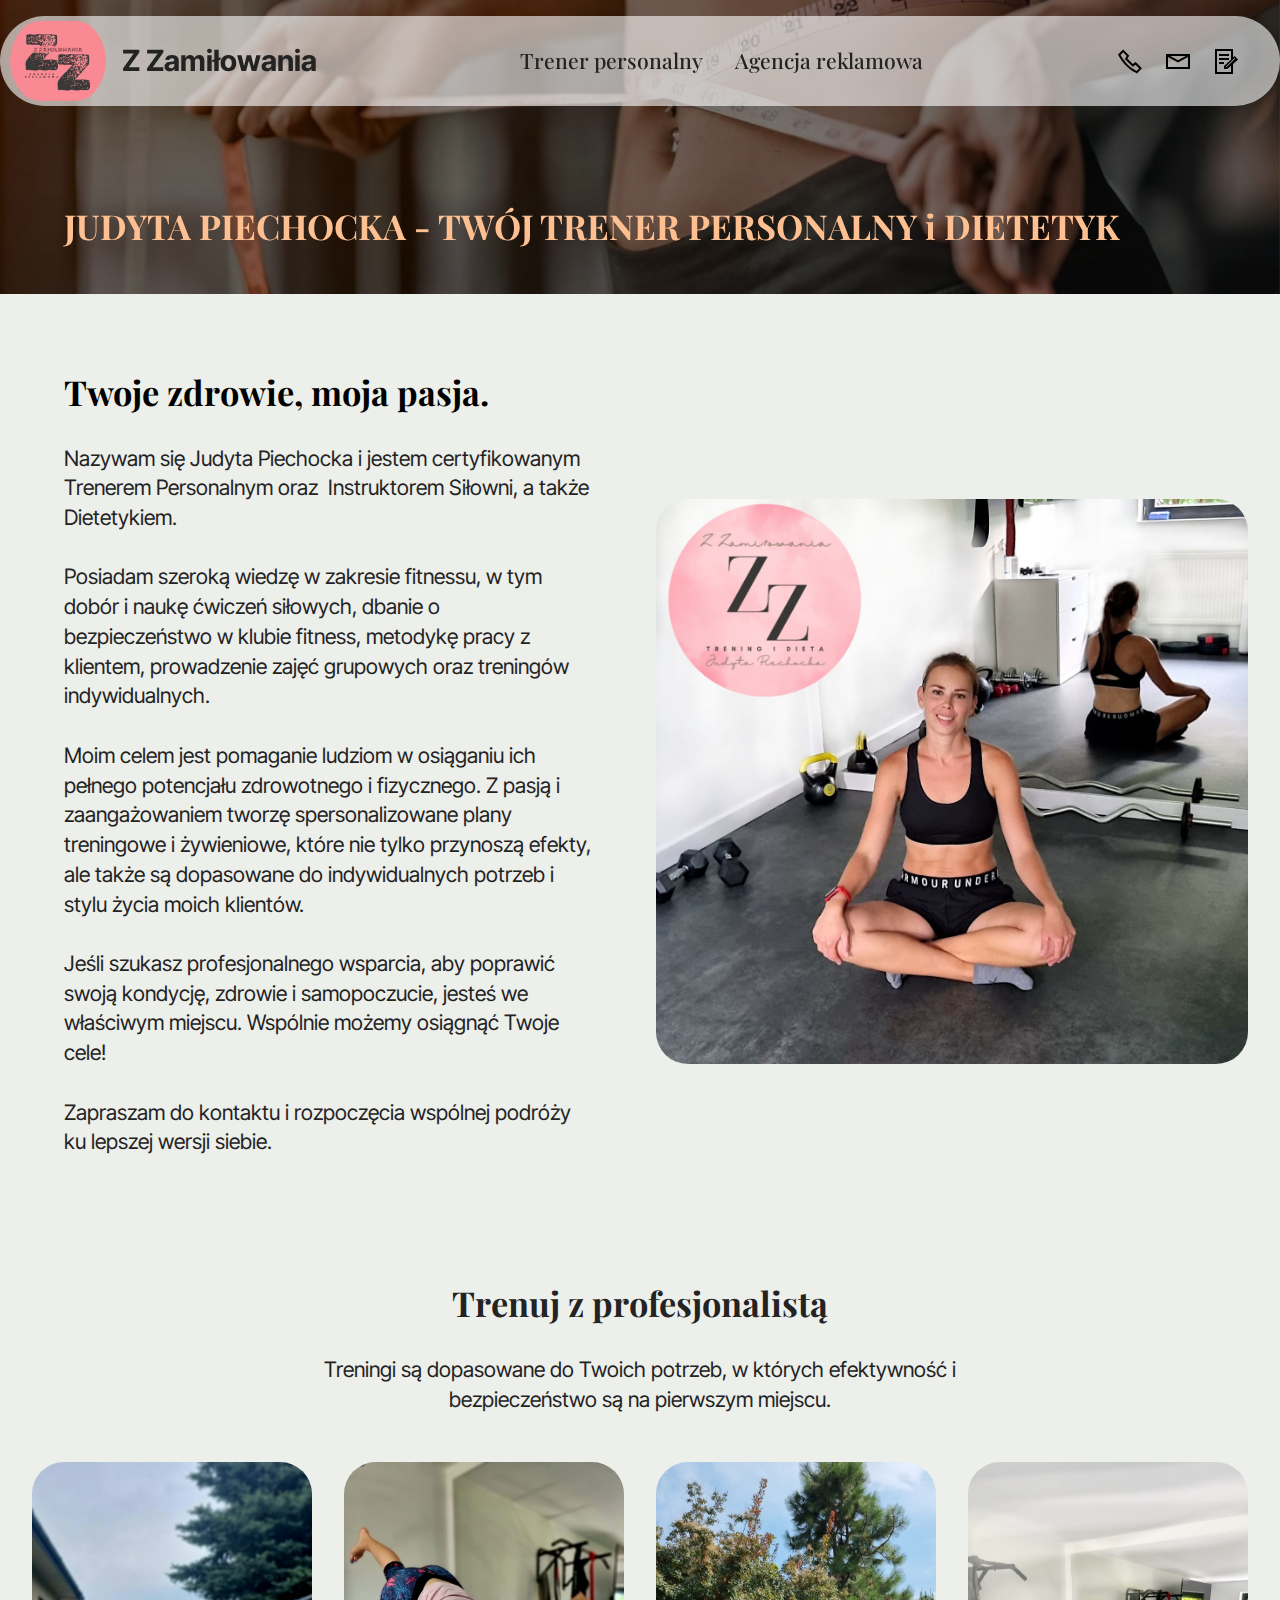
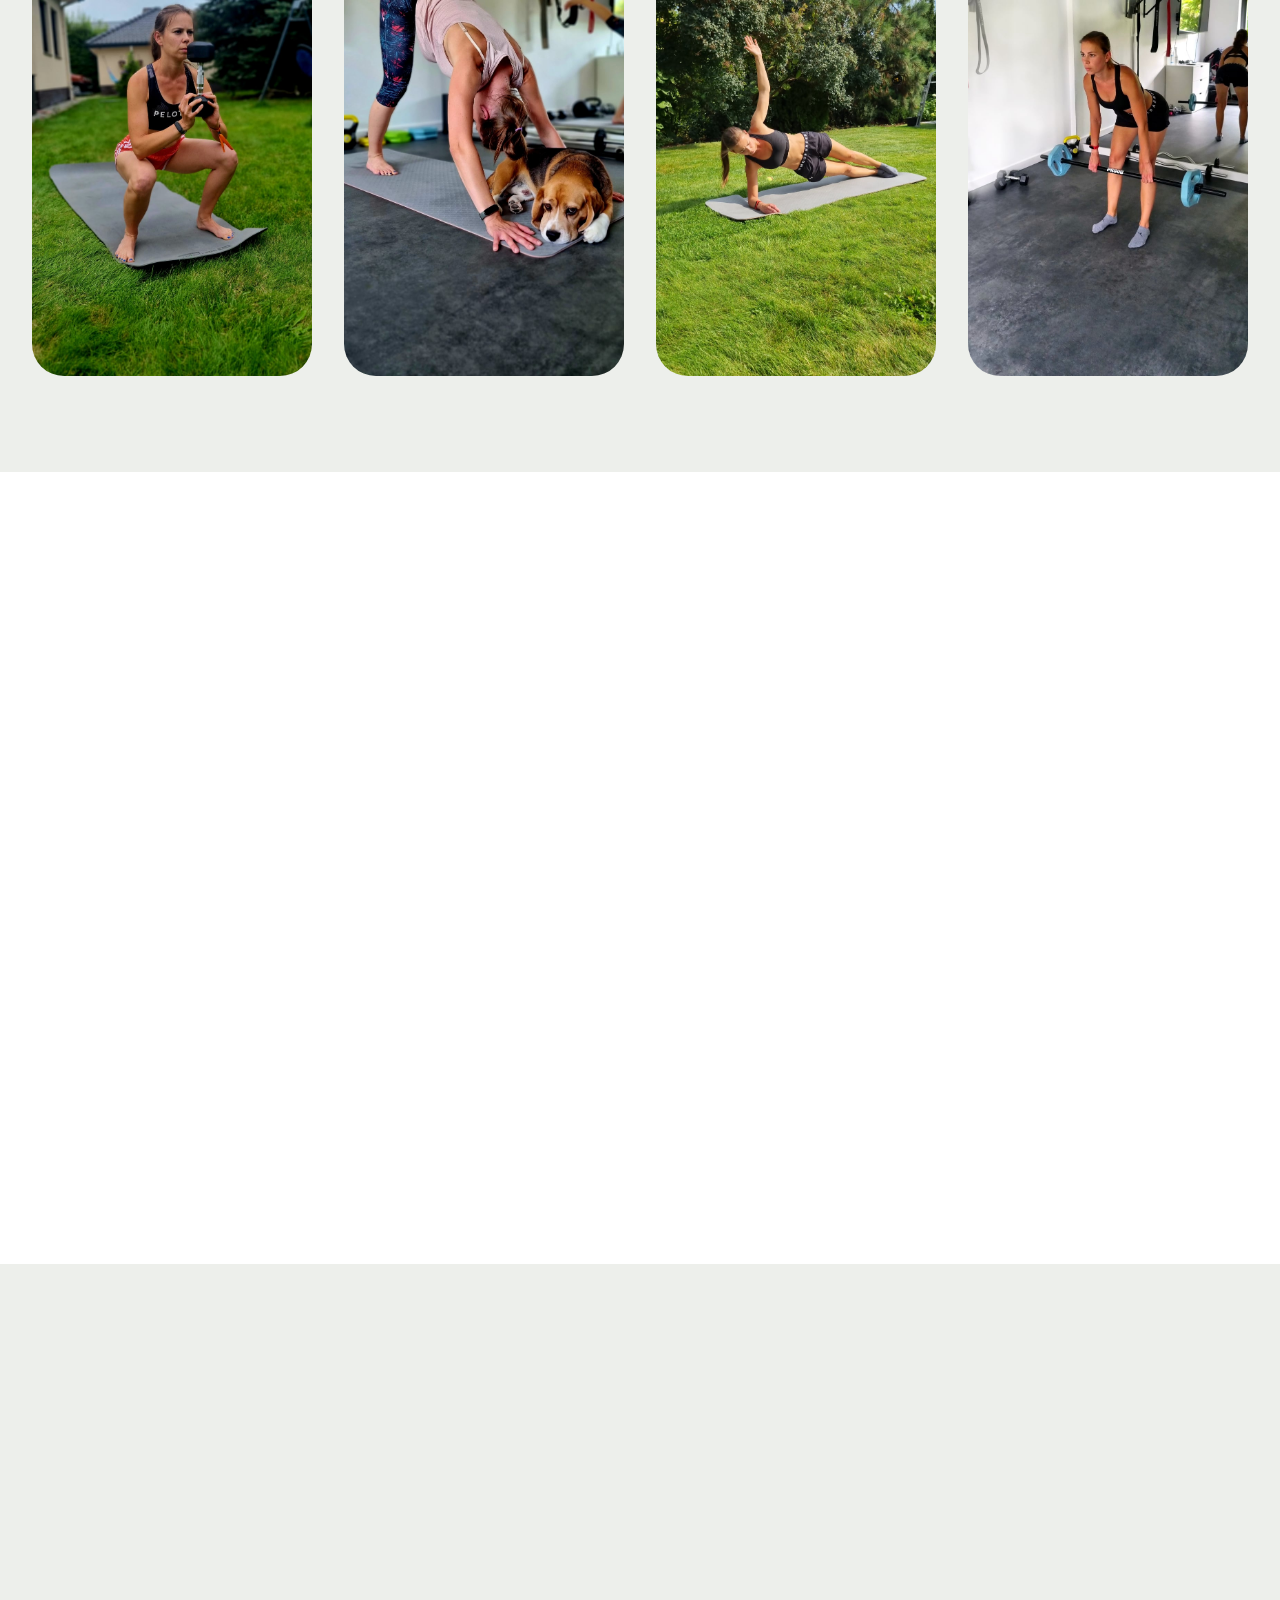
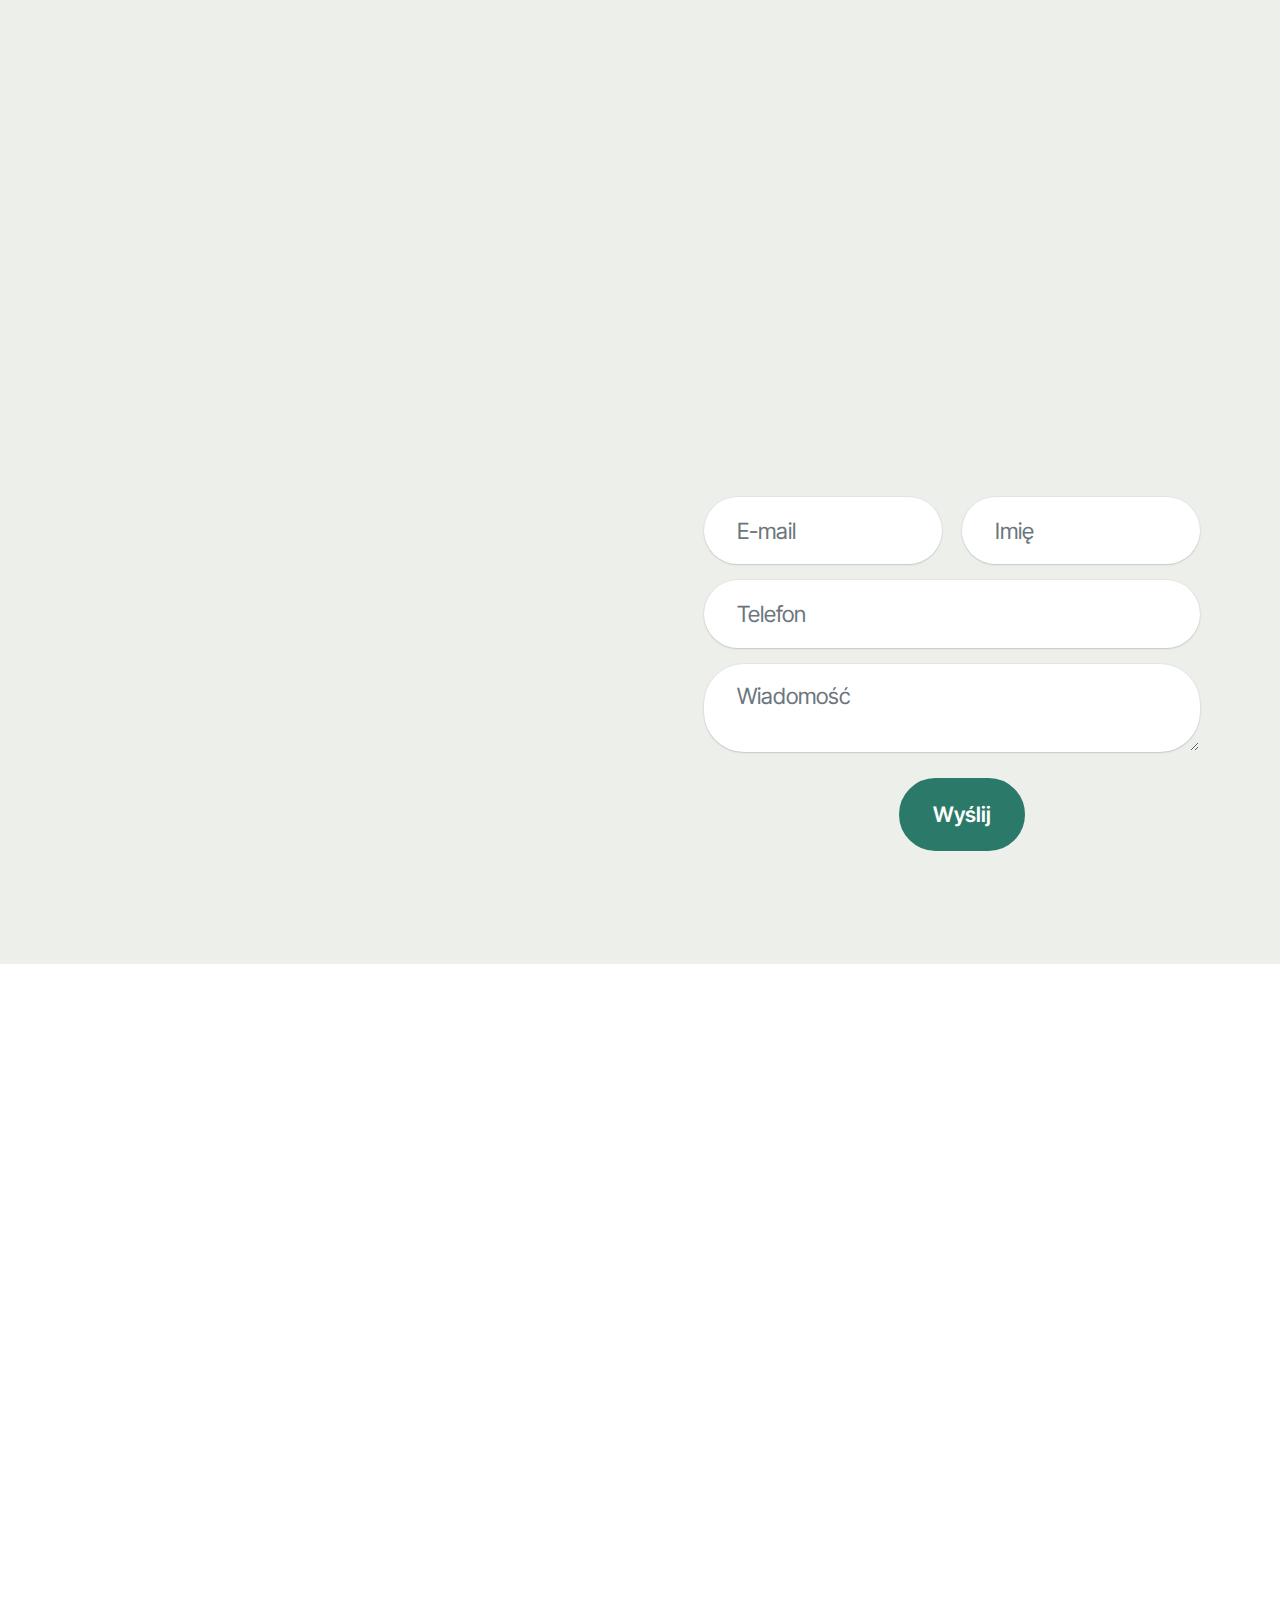
<file: index.html>
<!DOCTYPE html>
<html  >
<head>
  
  <meta charset="UTF-8">
  <meta http-equiv="X-UA-Compatible" content="IE=edge">
  
  <meta name="twitter:card" content="summary_large_image"/>
  <meta name="twitter:image:src" content="assets/images/index-meta.jpg">
  <meta property="og:image" content="assets/images/index-meta.jpg">
  <meta name="twitter:title" content="Z Zamiłowania - certyfikowany trener personalny Judyta Piechocka | Baranowo">
  <meta name="viewport" content="width=device-width, initial-scale=1, minimum-scale=1">
  <link rel="shortcut icon" href="assets/images/z-zamiowania-koo-192x192.png" type="image/x-icon">
  <meta name="description" content="Judyta Piechocka – certyfikowany trener personalny. Treningi indywidualne w prywatnej siłowni w Baranowie oraz grupowe w okolicznych miejscowościach.">
  
  
  <title>Z Zamiłowania - certyfikowany trener personalny Judyta Piechocka | Baranowo</title>
  <link rel="stylesheet" href="assets/web/assets/mobirise-icons2/mobirise2.css">
  <link rel="stylesheet" href="assets/web/assets/mobirise-icons/mobirise-icons.css">
  <link rel="stylesheet" href="assets/bootstrap/css/bootstrap.min.css">
  <link rel="stylesheet" href="assets/bootstrap/css/bootstrap-grid.min.css">
  <link rel="stylesheet" href="assets/bootstrap/css/bootstrap-reboot.min.css">
  <link rel="stylesheet" href="assets/parallax/jarallax.css">
  <link rel="stylesheet" href="assets/animatecss/animate.css">
  <link rel="stylesheet" href="assets/dropdown/css/style.css">
  <link rel="stylesheet" href="assets/socicon/css/styles.css">
  <link rel="stylesheet" href="assets/theme/css/style.css">
  <link rel="preload" href="https://fonts.googleapis.com/css?family=Playfair+Display:400,500,600,700,800,900,400i,500i,600i,700i,800i,900i&display=swap" as="style" onload="this.onload=null;this.rel='stylesheet'">
  <noscript><link rel="stylesheet" href="https://fonts.googleapis.com/css?family=Playfair+Display:400,500,600,700,800,900,400i,500i,600i,700i,800i,900i&display=swap"></noscript>
  <link rel="preload" href="https://fonts.googleapis.com/css?family=Inter+Tight:100,200,300,400,500,600,700,800,900,100i,200i,300i,400i,500i,600i,700i,800i,900i&display=swap" as="style" onload="this.onload=null;this.rel='stylesheet'">
  <noscript><link rel="stylesheet" href="https://fonts.googleapis.com/css?family=Inter+Tight:100,200,300,400,500,600,700,800,900,100i,200i,300i,400i,500i,600i,700i,800i,900i&display=swap"></noscript>
  <link rel="preload" as="style" href="assets/mobirise/css/mbr-additional.css?v=FKWUVO"><link rel="stylesheet" href="assets/mobirise/css/mbr-additional.css?v=FKWUVO" type="text/css">

  
  
  <link rel="canonical" href="https://zzamilowania.pl/" />
<meta name="robots" content="index, follow">
<meta name="keywords" content="trener personalny, treningi Baranowo, prywatna siłownia, fitness, treningi indywidualne, zdrowie, osiąganie celów">
<meta name="publisher" content="Z Zamiłowania - Judyta Piechocka">
</head>
<body>
  
  <section data-bs-version="5.1" class="menu menu2 cid-uyJxfQooEd" once="menu" id="menu02-2p">
	

	<nav class="navbar navbar-dropdown navbar-fixed-top navbar-expand-lg">
		<div class="container">
			<div class="navbar-brand">
				<span class="navbar-logo">
					
						<a href="https://zzamilowania.pl/reklama"><img src="assets/images/z-zamiowania-koo-192x192.png" alt="Logo" style="height: 5rem;"></a>
					
				</span>
				<span class="navbar-caption-wrap"><a class="navbar-caption text-black text-primary display-5" href="https://zzamilowania.pl">Z Zamiłowania</a></span>
			</div>
			<button class="navbar-toggler" type="button" data-toggle="collapse" data-bs-toggle="collapse" data-target="#navbarSupportedContent" data-bs-target="#navbarSupportedContent" aria-controls="navbarNavAltMarkup" aria-expanded="false" aria-label="Toggle navigation">
				<div class="hamburger">
					<span></span>
					<span></span>
					<span></span>
					<span></span>
				</div>
			</button>
			<div class="collapse navbar-collapse" id="navbarSupportedContent">
				<ul class="navbar-nav nav-dropdown nav-right" data-app-modern-menu="true"><li class="nav-item">
						<a class="nav-link link text-black text-primary display-4" href="index.html">Trener personalny<strong></strong></a>
					</li><li class="nav-item"><a class="nav-link link text-black text-primary display-4" href="reklama.html">Agencja reklamowa<strong></strong></a></li></ul>
				<div class="icons-menu">
					<a class="iconfont-wrapper" href="tel:+48609469687">
						<span class="p-2 mbr-iconfont mobi-mbri-phone mobi-mbri"></span>
					</a>
					<a class="iconfont-wrapper" href="mailto:zz.judyta@gmail.com">
						<span class="p-2 mbr-iconfont mobi-mbri-letter mobi-mbri"></span>
					</a>
					<a class="iconfont-wrapper" href="index.html#form03-1r">
						<span class="p-2 mbr-iconfont mobi-mbri-contact-form mobi-mbri"></span>
					</a>
					
				</div>
				
			</div>
		</div>
	</nav>
</section>

<section data-bs-version="5.1" class="header18 cid-ueI9DPRiM8 mbr-parallax-background" id="header18-21">
  

  <div class="mbr-overlay" style="opacity: 0.5; background-color: rgb(0, 0, 0);"></div>
  <div class="container-fluid">
    <div class="row">
      <div class="content-wrap col-12 col-md-12">
        <h1 class="mbr-section-title mbr-fonts-style mbr-white mb-4 display-1"><strong>JUDYTA PIECHOCKA - TWÓJ TRENER PERSONALNY i DIETETYK</strong><strong><br></strong></h1>
        
        
        
      </div>
    </div>
  </div>
</section>

<section data-bs-version="5.1" class="header1 cid-ue90VjAqM9" id="header01-1j">
	

	
	

	<div class="container-fluid">
		<div class="row justify-content-center">
			<div class="col-12 col-md-12 col-lg-6 image-wrapper">
				<img class="w-100" src="assets/images/20240830-151636abclogo-1357x1297.jpg" alt="Judyta Piechocka">
			</div>
			<div class="col-12 col-lg col-md-12">
				<div class="text-wrapper align-left">
					<h1 class="mbr-section-title mbr-fonts-style mb-4 display-1">
						<strong>Twoje zdrowie, moja pasja.</strong></h1>
					<p class="mbr-text mbr-fonts-style mb-4 display-7">Nazywam się Judyta Piechocka i jestem certyfikowanym Trenerem Personalnym oraz&nbsp; Instruktorem Siłowni, a także Dietetykiem.<br><br>Posiadam szeroką wiedzę w zakresie fitnessu, w tym dobór i naukę ćwiczeń siłowych, dbanie o bezpieczeństwo w klubie fitness, metodykę pracy z klientem, prowadzenie zajęć grupowych oraz treningów indywidualnych.<br><br>Moim celem jest pomaganie ludziom w osiąganiu ich pełnego potencjału zdrowotnego i fizycznego. Z pasją i zaangażowaniem tworzę spersonalizowane plany treningowe i żywieniowe, które nie tylko przynoszą efekty, ale także są dopasowane do indywidualnych potrzeb i stylu życia moich klientów.<br><br>Jeśli szukasz profesjonalnego wsparcia, aby poprawić swoją kondycję, zdrowie i samopoczucie, jesteś we właściwym miejscu. Wspólnie możemy osiągnąć Twoje cele!<br><br>Zapraszam do kontaktu i rozpoczęcia wspólnej podróży ku lepszej wersji siebie.<br></p>
					
				</div>
			</div>
		</div>
	</div>
</section>

<section data-bs-version="5.1" class="gallery1 mbr-gallery cid-urxZ48l9ND" id="gallery01-2d">
    
    

    <div class="container-fluid">
        <div class="row justify-content-center">
            <div class="col-12 content-head">
                <div class="mb-5">
                    <h3 class="mbr-section-title mbr-fonts-style align-center m-0 display-1"><strong>Trenuj z profesjonalistą</strong></h3>
                    <h4 class="mbr-section-subtitle mbr-fonts-style align-center mb-0 mt-4 display-7">Treningi są dopasowane do Twoich potrzeb, w których efektywność i bezpieczeństwo są na pierwszym miejscu.</h4>
                </div>
            </div>
        </div>
        
        <div class="row mbr-gallery">
            <div class="col-12 col-md-6 col-lg-3 item gallery-image">
                <div class="item-wrapper mb-3" data-toggle="modal" data-bs-toggle="modal" data-target="#uHkjneaiRh-modal" data-bs-target="#uHkjneaiRh-modal">
                    <img class="w-100" src="assets/images/20240707-180510-838x1490.jpg" alt="1" data-slide-to="0" data-bs-slide-to="0" data-target="#lb-uHkjneaiRh" data-bs-target="#lb-uHkjneaiRh">
                    <div class="icon-wrapper">
                        <span class="mobi-mbri mobi-mbri-search mbr-iconfont mbr-iconfont-btn"></span>
                    </div>
                </div>
                
            </div>
            <div class="col-12 col-md-6 col-lg-3 item gallery-image">
                <div class="item-wrapper mb-3" data-toggle="modal" data-bs-toggle="modal" data-target="#uHkjneaiRh-modal" data-bs-target="#uHkjneaiRh-modal">
                    <img class="w-100" src="assets/images/20240627-104531-838x1490.jpg" alt="2" data-slide-to="1" data-bs-slide-to="1" data-target="#lb-uHkjneaiRh" data-bs-target="#lb-uHkjneaiRh">
                    <div class="icon-wrapper">
                        <span class="mobi-mbri mobi-mbri-search mbr-iconfont mbr-iconfont-btn"></span>
                    </div>
                </div>
                
            </div>
            <div class="col-12 col-md-6 col-lg-3 item gallery-image">
                <div class="item-wrapper mb-3" data-toggle="modal" data-bs-toggle="modal" data-target="#uHkjneaiRh-modal" data-bs-target="#uHkjneaiRh-modal">
                    <img class="w-100" src="assets/images/20240830-145751-838x1490.jpg" alt="3" data-slide-to="2" data-bs-slide-to="2" data-target="#lb-uHkjneaiRh" data-bs-target="#lb-uHkjneaiRh">
                    <div class="icon-wrapper">
                        <span class="mobi-mbri mobi-mbri-search mbr-iconfont mbr-iconfont-btn"></span>
                    </div>
                </div>
                
            </div>
            
            
            
            
            <div class="col-12 col-md-6 col-lg-3 item gallery-image">
                <div class="item-wrapper mb-3" data-toggle="modal" data-bs-toggle="modal" data-target="#uHkjneaiRh-modal" data-bs-target="#uHkjneaiRh-modal">
                    <img class="w-100" src="assets/images/20240830-150530a-838x1490.jpg" alt="4" data-slide-to="3" data-bs-slide-to="3" data-target="#lb-uHkjneaiRh" data-bs-target="#lb-uHkjneaiRh">
                    <div class="icon-wrapper">
                        <span class="mobi-mbri mobi-mbri-search mbr-iconfont mbr-iconfont-btn"></span>
                    </div>
                </div>
                
            </div>
        </div>

        <div class="modal mbr-slider" tabindex="-1" role="dialog" aria-hidden="true" id="uHkjneaiRh-modal">
            <div class="modal-dialog" role="document">
                <div class="modal-content">
                    <div class="modal-body">
                        <div class="carousel slide" data-pause="false" data-bs-pause="false" id="lb-uHkjneaiRh" data-interval="5000" data-bs-interval="5000">
                            <div class="carousel-inner">
                                <div class="carousel-item active">
                                    <img class="d-block w-100" src="assets/images/20240707-180510-838x1490.jpg" alt="">
                                </div>
                                <div class="carousel-item">
                                    <img class="d-block w-100" src="assets/images/20240627-104531-838x1490.jpg" alt="">
                                </div>
                                <div class="carousel-item">
                                    <img class="d-block w-100" src="assets/images/20240830-145751-838x1490.jpg" alt="">
                                </div>
                                
                                
                                
                                
                                <div class="carousel-item">
                                    <img class="d-block w-100" src="assets/images/20240830-150530a-838x1490.jpg" alt="">
                                </div>
                            </div>
                            <ol class="carousel-indicators">
                                <li data-slide-to="0" data-bs-slide-to="0" class="active" data-target="#lb-uHkjneaiRh" data-bs-target="#lb-uHkjneaiRh"></li>
                                <li data-slide-to="1" data-bs-slide-to="1" data-target="#lb-uHkjneaiRh" data-bs-target="#lb-uHkjneaiRh"></li>
                                <li data-slide-to="2" data-bs-slide-to="2" data-target="#lb-uHkjneaiRh" data-bs-target="#lb-uHkjneaiRh"></li>
                                <li data-slide-to="3" data-bs-slide-to="3" data-target="#lb-uHkjneaiRh" data-bs-target="#lb-uHkjneaiRh"></li>
                                
                                
                                
                                
                            </ol>
                            <a role="button" href="" class="close" data-dismiss="modal" data-bs-dismiss="modal" aria-label="Close">
                            </a>
                            <a class="carousel-control-prev carousel-control" role="button" data-slide="prev" data-bs-slide="prev" href="#lb-uHkjneaiRh">
                                <span class="mobi-mbri mobi-mbri-arrow-prev" aria-hidden="true"></span>
                                <span class="sr-only visually-hidden">Previous</span>
                            </a>
                            <a class="carousel-control-next carousel-control" role="button" data-slide="next" data-bs-slide="next" href="#lb-uHkjneaiRh">
                                <span class="mobi-mbri mobi-mbri-arrow-next" aria-hidden="true"></span>
                                <span class="sr-only visually-hidden">Next</span>
                            </a>
                        </div>
                    </div>
                </div>
            </div>
        </div>
    </div>
</section>

<section data-bs-version="5.1" class="features03 cid-ue93Rhv28V" id="features03-1m">
	
	
	<div class="container">
		<div class="row justify-content-center mb-5">
			<div class="col-12 content-head">
				<div class="mbr-section-head">
					<h4 class="mbr-section-title mbr-fonts-style align-center mb-0 display-1">
						<strong>Wybierz drogę do zdrowia</strong></h4>
					
				</div>
			</div>
		</div>
		<div class="row">
			<div class="item features-image col-12 col-md-6 col-lg-4 active">
				<div class="item-wrapper">
					<div class="item-img mb-3">
						<img src="assets/images/mbr-811x539.jpg" alt="" title="" data-slide-to="0" data-bs-slide-to="0">
					</div>
					<div class="item-content align-left">
						<h5 class="item-title mbr-fonts-style mb-2 mt-0 display-1">
							<strong>Trening</strong></h5>
						<p class="mbr-text mbr-fonts-style mb-3 display-7">
						Zadbaj o swoje zdrowie i kondycję dzięki zróżnicowanym i efektywnym planom treningowym.<br>
						</p>
						
					</div>
				</div>
			</div><div class="item features-image col-12 col-md-6 col-lg-4">
				<div class="item-wrapper">
					<div class="item-img mb-3">
						<img src="assets/images/mbr-811x540.jpg" alt="" title="" data-slide-to="1" data-bs-slide-to="1">
					</div>
					<div class="item-content align-left">
						<h5 class="item-title mbr-fonts-style mt-0 mb-2 display-1"><strong>Dieta</strong></h5>
						<p class="mbr-text mbr-fonts-style mb-3 display-7">
						    Pasja do zdrowego odżywiania sprawia, że plany dietetyczne są skuteczne i łatwe do stosowania. Zdrowie zaczyna się od dobrej diety.</p>
						
					</div>
				</div>
			</div>
			
			<div class="item features-image col-12 col-md-6 col-lg-4">
				<div class="item-wrapper">
					<div class="item-img mb-3">
						<img src="assets/images/mbr-816x544.jpg" alt="" title="" data-slide-to="2" data-bs-slide-to="2">
					</div>
					<div class="item-content align-left">
						<h5 class="item-title mbr-fonts-style mb-2 mt-0 display-1">
						    <strong>Dieta i trening</strong></h5>
						<p class="mbr-text mbr-fonts-style mb-3 display-7">
						Ze mną zmienisz swoje nawyki żywieniowe i wprowadzisz efektywne ćwiczenia do swojego życia. Przekonaj się, jak dieta i trening mogą wpłynąć na Twoje zdrowie i samopoczucie.<br>
						</p>
						
					</div>
				</div>
			</div>
		</div>
	</div>
</section>

<section data-bs-version="5.1" class="features026 cid-ue949S23Nk" id="features026-1n">
	

	
	
	<div class="container">
		<div class="row mb-5 justify-content-center">
			<div class="col-12 mb-0 content-head">
				<h3 class="mbr-section-title mbr-fonts-style align-center display-1">
					<strong>Usługi</strong></h3>
				
			</div>
		</div>
		<div class="row">
			<div class="item features-without-image col-12 col-md-6 col-lg-6 item-mb active">
				<div class="item-wrapper">
					<div class="card-box align-left">
						
						<h5 class="card-title mbr-fonts-style display-2">
							<strong>Trening indywidualny lub dla dwojga</strong></h5>
						<p class="price mbr-fonts-style display-7">50 zł - 100 zł</p>
						<p class="card-text mbr-fonts-style display-7">
							Regularne treningi u mnie w domu, na mojej kameralnej siłowni, zarezerwowane wyłącznie dla Ciebie (Was).<br> <br>Pierwszy trening indywidualny – 50 zł/1h<br><br>Każdy kolejny trening indywidualny – 80 zł/1h<br><br>Trening 2x w tygodniu – 70 zł/1h<br><br>Trening w duecie – 100 zł/1h (50 zł/os.)<br></p>
						
					</div>
				</div>
			</div><div class="item features-without-image col-12 col-md-6 col-lg-6 item-mb">
				<div class="item-wrapper">
					<div class="card-box align-left">
						
						<h5 class="card-title mbr-fonts-style display-2">
							<strong>Trening grupowy</strong></h5>
						<p class="price mbr-fonts-style display-7"></p><p>Cena treningów grupowych zależy od liczby uczestników oraz wybranego miejsca.&nbsp;</p><p></p>
						<p class="card-text mbr-fonts-style display-7">Zbierz swoich przyjaciół i dołączcie do mnie na treningu personalnym - wspólnie osiągniemy wasze cele, czerpiąc energię i motywację z grupowej dynamiki!&nbsp;Możemy zorganizować trening na moim ogrodzie, w świetlicy w Baranowie lub innym dogodnym miejscu – do uzgodnienia.</p>
						
					</div>
				</div>
			</div><div class="item features-without-image col-12 col-md-6 col-lg-6 item-mb">
				<div class="item-wrapper">
					<div class="card-box align-left">
						
						<h5 class="card-title mbr-fonts-style display-2">
							<strong>Konsultacja dietetyczna</strong></h5>
						<p class="price mbr-fonts-style display-7">120 zł</p>
						<p class="card-text mbr-fonts-style display-7">Godzinna konsultacja osobiście lub online z omówieniem diety oraz podsumowaniem mailowym kosztuje 120 zł. Kolejne wizyty kosztują 80 zł.</p>
						
					</div>
				</div>
			</div>
			
			
			<div class="item features-without-image col-12 col-md-6 col-lg-6 item-mb">
				<div class="item-wrapper">
					<div class="card-box align-left">
						
						<h5 class="card-title mbr-fonts-style display-2">
							<strong>Dieta + trening</strong></h5>
						<p class="price mbr-fonts-style display-7">120 zł</p>
						<p class="card-text mbr-fonts-style display-7">Godzinny trening indywidualny u mnie w domu, na mojej kameralnej siłowni, zarezerwowane wyłącznie dla Ciebie i porady dietetyczne do 30 minut w cenie 120 zł.</p>
						
					</div>
				</div>
			</div>
		</div>
	</div>
</section>

<section data-bs-version="5.1" class="people02 cid-ue94oNF7On" id="people02-1o">
	

	
	
	<div class="container">
		<div class="row mb-5 justify-content-center">
			<div class="col-12 content-head">
				<h3 class="mbr-section-title mbr-fonts-style align-center mb-4 display-5"><strong>Co mówią o mnie klienci?</strong></h3>
				<h5 class="mbr-section-subtitle mbr-fonts-style align-center mb-4 display-7">Wybrane zweryfikowane opinie z Google Maps:</h5>
			</div>
		</div>
		<div class="row">
				<div class="item features-without-image col-12 col-md-6 col-lg-4 mb-5">
					<div class="item-wrapper">
						<div class="card-box align-center">
							<div class="iconfont-wrapper mb-3">
								<span class="mbr-iconfont mobi-mbri-star mobi-mbri"></span>
								<span class="mbr-iconfont mobi-mbri-star mobi-mbri"></span>
								<span class="mbr-iconfont mobi-mbri-star mobi-mbri"></span>
								<span class="mbr-iconfont mobi-mbri-star mobi-mbri"></span>
								<span class="mbr-iconfont mobi-mbri-star mobi-mbri"></span>
							</div>
							<h5 class="card-title mbr-fonts-style mb-3 display-7">"... Zdecydowanie polecam Panią Judytę jako trenera personalnego każdemu, kto szuka zaangażowanego i kompetentnego specjalisty.👍💪🥇"</h5>
							<p class="card-text mbr-fonts-style mb-0 display-7">
								Łukasz</p>
						</div>
					</div>
				</div>
				<div class="item features-without-image col-12 col-md-6 col-lg-4 mb-5">
					<div class="item-wrapper">
						<div class="card-box align-center">
							<div class="iconfont-wrapper mb-3">
								<span class="mbr-iconfont mobi-mbri-star mobi-mbri"></span>
								<span class="mbr-iconfont mobi-mbri-star mobi-mbri"></span>
								<span class="mbr-iconfont mobi-mbri-star mobi-mbri"></span>
								<span class="mbr-iconfont mobi-mbri-star mobi-mbri"></span>
								<span class="mbr-iconfont mobi-mbri-star mobi-mbri"></span>
							</div>
							<h5 class="card-title mbr-fonts-style mb-3 display-7">"Treningi z Judytą są na najwyższym poziomie.
<div>Jest merytorycznie przygotowana, zaangażowana, empatyczna, umiejętnie dobiera ćwiczenia. Sam trening jest zawsze zaplanowany, różnorodny, prowadzony w przyjemnej atmosferze.
</div><div>Miejsce treningu jest dobrze wyposażone, bardzo czyste.
</div><div>Efekty wspólnej pracy są szybko zauważalne.
</div><div>Zdecydowanie polecam."</div></h5>
							<p class="card-text mbr-fonts-style mb-0 display-7">
								Michał</p>
						</div>
					</div>
				</div>
				<div class="item features-without-image col-12 col-md-6 col-lg-4 mb-5">
					<div class="item-wrapper">
						<div class="card-box align-center">
							<div class="iconfont-wrapper mb-3">
								<span class="mbr-iconfont mobi-mbri-star mobi-mbri"></span>
								<span class="mbr-iconfont mobi-mbri-star mobi-mbri"></span>
								<span class="mbr-iconfont mobi-mbri-star mobi-mbri"></span>
								<span class="mbr-iconfont mobi-mbri-star mobi-mbri"></span>
								<span class="mbr-iconfont mobi-mbri-star mobi-mbri"></span>
							</div>
							<h5 class="card-title mbr-fonts-style mb-3 display-7">"Bardzo ciekawe i różnorodne ćwiczenia, nie ma opcji na nudę ale na efektywny trening. Zawsze miło, zawsze profesjonalnie. Polecam!"</h5>
							<p class="card-text mbr-fonts-style mb-0 display-7">
								Ewa</p>
						</div>
					</div>
				</div>
			</div>
		<div class="row mt-0 mt-md-5">
			
		</div>
	</div>
</section>

<section data-bs-version="5.1" class="contacts01 cid-ue94vLPwrm" id="contacts01-1p">
    

    
    
    <div class="container">
        <div class="row justify-content-center">
            <div class="col-12 content-head">
                <div class="mbr-section-head mb-5">
                    <h3 class="mbr-section-title mbr-fonts-style align-center mb-0 display-1">
                        <strong>Kontakt</strong></h3>
                    
                </div>
            </div>
        </div>
        <div class="row">
            <div class="item features-without-image col-12 col-md-6 active">
                <div class="item-wrapper">
                    <div class="text-wrapper">
                        <h6 class="card-title mbr-fonts-style mb-3 display-2">
                            <strong>Telefon</strong></h6>
                        <p class="mbr-text mbr-fonts-style display-7">+<a href="tel:+48609469687" class="text-primary">48609469687</a></p>
                    </div>
                </div>
            </div>
            <div class="item features-without-image col-12 col-md-6">
                <div class="item-wrapper">
                    <div class="text-wrapper">
                        <h6 class="card-title mbr-fonts-style mb-3 display-2">
                            <strong>Email</strong>
                        </h6>
                        <p class="mbr-text mbr-fonts-style display-7"><a href="mailto:zz.judyta@gmail.com" class="text-primary">zz.judyta@gmail.com</a></p>
                    </div>
                </div>
            </div>
            <div class="item features-without-image col-12 col-md-6">
                <div class="item-wrapper">
                    <div class="text-wrapper">
                        <h6 class="card-title mbr-fonts-style mb-3 display-2">
                            <strong>Adres</strong></h6>
                        <p class="mbr-text mbr-fonts-style display-7">62-081 Baranowo, ul. Parkowa 16<br></p>
                    </div>
                </div>
            </div>
            <div class="item features-without-image col-12 col-md-6">
                <div class="item-wrapper">
                    <div class="text-wrapper">
                        <h6 class="card-title mbr-fonts-style mb-3 display-2">
                            <strong>Godziny pracy</strong></h6>
                        <p class="mbr-text mbr-fonts-style display-7">
                            8:00 - 20:30
                        </p>
                    </div>
                </div>
            </div>
        </div>
    </div>
</section>

<section data-bs-version="5.1" class="form03 cid-ueCuIsZRsh" id="form03-1r">
    

    

    <div class="container">
        <div class="row justify-content-center">
            <div class="col-12 col-lg item-wrapper">
                <div class="mbr-section-head mb-5">
                    <h3 class="mbr-section-title mbr-fonts-style align-center mb-0 display-1">
                        <strong>Formularz kontaktowy</strong></h3>
                    
                </div>
                <div class="col-lg-12 mx-auto mbr-form" data-form-type="formoid">
                    <form action="https://mobirise.eu/" method="POST" class="mbr-form form-with-styler" data-form-title="Form Name"><input type="hidden" name="email" data-form-email="true" value="6NEao01xMKBzqLRSSPB1gqwwR6OW3TEwFO1JjrxLlVZKyCmrAxSlnC5ck8KlJqaySLSJi2eF+xLcP3uEdwDtUO8g9aQL/ZGAuOZTngE2oDqRM191FN7YRJgXTXueQw8n.ei4CRpyuQ7bfumHzzg8I3VjK8nI7KRWcyjHuNp66NLX6Yq476ij+u7j9WfbFzRYLBHDJjKibHpQ8tvOU0tk9SFacBwqRcBx7QQT89rqGBP9Cqe6dpK4SxY9Ue7F68JUr">
                        <div class="row">
                            <div hidden="hidden" data-form-alert="" class="alert alert-success col-12">Dziękuję za wypełnienie formularza!</div>
                            <div hidden="hidden" data-form-alert-danger="" class="alert alert-danger col-12">
                                Oops...! some problem!
                            </div>
                        </div>
                        <div class="dragArea row">
                            <div class="col-md col-sm-12 form-group mb-3 mb-3" data-for="name">
                                <input type="text" name="name" placeholder="Imię" data-form-field="name" class="form-control" value="" id="name-form03-1r">
                            </div>
                            <div class="col-md col-sm-12 form-group mb-3 mb-3" data-for="email">
                                <input type="email" name="email" placeholder="E-mail" data-form-field="email" class="form-control" value="" id="email-form03-1r">
                            </div>
                            <div class="col-12 form-group mb-3 mb-3" data-for="phone">
                                <input type="tel" name="phone" placeholder="Telefon" data-form-field="phone" class="form-control" value="" id="phone-form03-1r">
                            </div>
                            <div class="col-12 form-group mb-3 mb-3" data-for="textarea">
                                <textarea name="textarea" placeholder="Wiadomość" data-form-field="textarea" class="form-control" id="textarea-form03-1r"></textarea>
                            </div>
                            <div class="col-lg-12 col-md-12 col-sm-12 align-center mbr-section-btn"><button type="submit" class="btn btn-primary display-7">
                                    Wyślij</button></div>
                        </div>
                    </form>
                </div>


            </div>
            <div class="col-12 col-lg-6">
                <div class="image-wrapper">
                    <img class="w-100" src="assets/images/black-white-minimalist-aesthetic-initials-font-logo-500x500.png" alt="">
                </div>
            </div>

        </div>
    </div>
</section>

<section data-bs-version="5.1" class="social4 cid-ufiiXWOq90" id="social04-22">
    
    
    

    <div class="container">
        <div class="media-container-row">
            <div class="col-12">
                <h3 class="mbr-section-title align-center mb-5 mbr-fonts-style display-1"><strong>Zachęcam do śledzenia mnie na Facebooku i Instagramie.</strong></h3>
                <div class="social-list align-center">
                    <a class="iconfont-wrapper bg-facebook m-2 " target="_blank" href="https://www.facebook.com/profile.php?id=61560745533918">
                        <span class="socicon-facebook socicon"></span>
                    </a>
                    
                    <a class="iconfont-wrapper bg-instagram m-2" href="https://www.instagram.com/z_zamilowania_judyta/" target="_blank">
                        <span class="socicon-instagram socicon"></span>
                    </a>
                    
                    
                    
                    
                    
                    
                    
                    
                </div>
            </div>
        </div>
    </div>
</section>

<section data-bs-version="5.1" class="map1 cid-ueCLpDOYyQ" id="map01-1t">
	
	
	
	<div class="container">
		<div class="row justify-content-center">
			<div class="col-12 content-head">
				
			</div>
		</div>
		<div class="google-map"><iframe frameborder="0" style="border:0" src="https://www.google.com/maps/embed?pb=!1m18!1m12!1m3!1d77831.29195968228!2d16.78918518841884!3d52.43878675090466!2m3!1f0!2f0!3f0!3m2!1i1024!2i768!4f13.1!3m3!1m2!1s0x47044707c449ff57%3A0x74ba479ca7af1448!2sZ%20Zami%C5%82owania.%20Trener%20Personalny%20-%20Judyta%20Piechocka.!5e0!3m2!1spl!2spl!4v1732031228964!5m2!1spl!2spl" allowfullscreen=""></iframe></div>
	</div>
</section>

<section data-bs-version="5.1" class="start article05 cid-uyJy8VSvuh" id="article05-2r">
  

  
  

  <div class="container">
    <div class="row justify-content-center align-items-center">
      <div class="col-12">
        <div class="card-wrapper">
          <div class="row">
            <div class="col-12 col-md-12 col-lg-6 image-wrapper">
              <img class="w-100" src="assets/images/social-media-3758364-1920-1256x536.jpg" alt="Z Zamiłowania">
            </div>
            <div class="col-12 col-lg col-md-12">
              <div class="text-wrapper align-left">
                <h1 class="mbr-section-title mbr-fonts-style mb-4 display-1"><strong>Z Zamiłowania</strong></h1>
                <p class="mbr-text mbr-fonts-style mb-4 display-7">
                  teraz to także agencja reklamowa ! Sprawdź nas:<br>
                </p>
                <div class="mbr-section-btn mt-3"><a class="btn btn-lg btn-black display-7" href="reklama.html">Przejdź</a></div>
              </div>
            </div>
          </div>
        </div>
      </div>
    </div>
  </div>
</section>

<section data-bs-version="5.1" class="footer3 cid-uyJJND4437" once="footers" id="footer03-2t">

        

    

    <div class="container">
        <div class="row">
            

            <div class="col-12 mt-4">
                <div class="social-row">
                    <div class="soc-item">
                        <a href="https://www.facebook.com/profile.php?id=61568635926032" target="_blank">
                            <span class="mbr-iconfont display-7 socicon-facebook socicon"></span>
                        </a>
                    </div>
                    <div class="soc-item">
                        <a href="mailto:zz.judyta@gmail.com">
                            <span class="mbr-iconfont socicon-mail socicon"></span>
                        </a>
                    </div>
                    <div class="soc-item">
                        <a href="https://maps.app.goo.gl/2B9MBdHezcFQD11U7" target="_blank">
                            <span class="mbr-iconfont mbri-map-pin"></span>
                        </a>
                    </div>
                    <div class="soc-item">
                        <a href="tel:+48609469687">
                            <span class="mbr-iconfont mobi-mbri-phone mobi-mbri"></span>
                        </a>
                    </div>
                    
                </div>
            </div>
            <div class="col-12 mt-5">
                <p class="mbr-fonts-style copyright display-7"><a href="https://zzamilowania.pl/polityka-prywatnosci" class="text-primary">Polityka Prywatności</a></p>
            </div>
        </div>
    </div>
</section>


<script src="assets/bootstrap/js/bootstrap.bundle.min.js"></script>
  <script src="assets/parallax/jarallax.js"></script>
  <script src="assets/smoothscroll/smooth-scroll.js"></script>
  <script src="assets/ytplayer/index.js"></script>
  <script src="assets/dropdown/js/navbar-dropdown.js"></script>
  <script src="assets/theme/js/script.js"></script>
  <script src="assets/formoid/formoid.min.js"></script>
  
  
  
 <div id="scrollToTop" class="scrollToTop mbr-arrow-up"><a style="text-align: center;"><i class="mbr-arrow-up-icon mbr-arrow-up-icon-cm cm-icon cm-icon-smallarrow-up"></i></a></div>
    <input name="animation" type="hidden">
  </body>
</html>
</file>
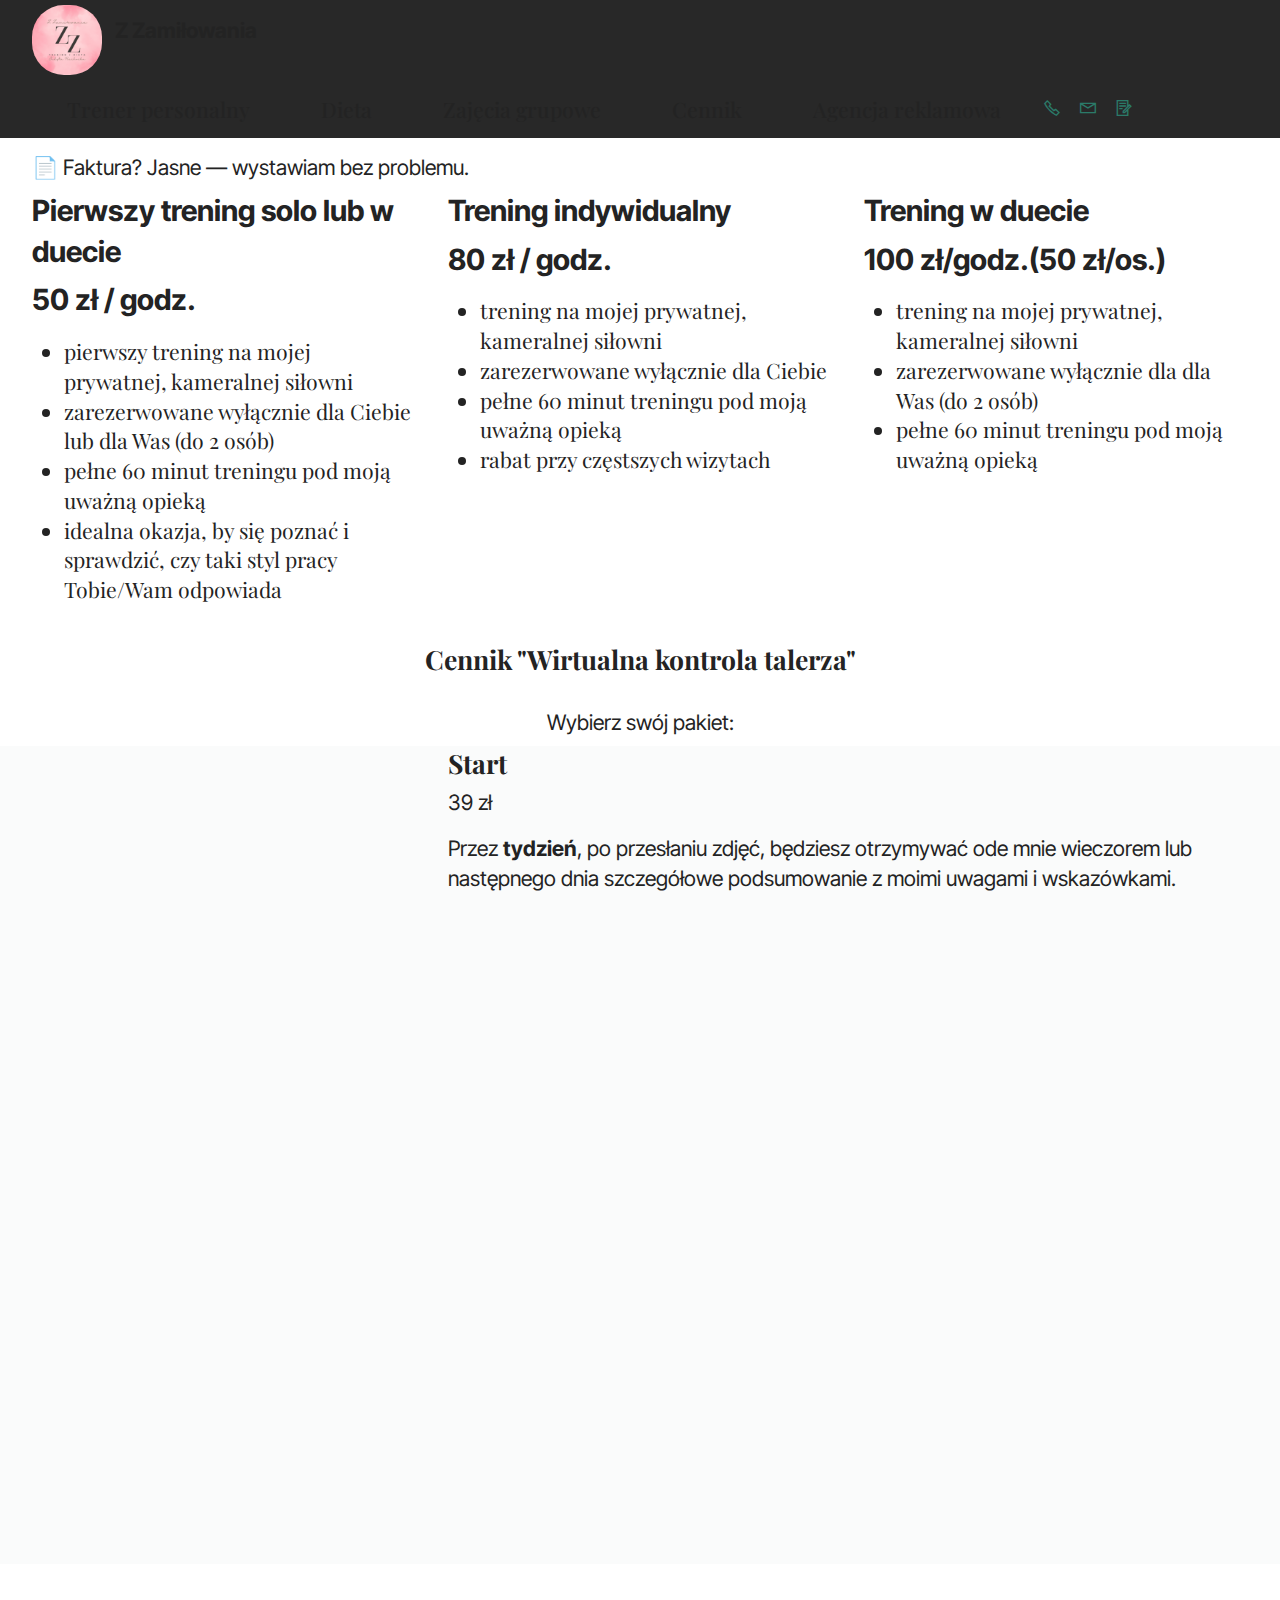
<file: cennik.html>
<!DOCTYPE html>
<html  lang="pl">
<head>
  
  <meta charset="UTF-8">
  <meta http-equiv="X-UA-Compatible" content="IE=edge">
  
  <meta name="twitter:card" content="summary_large_image"/>
  <meta name="twitter:image:src" content="assets/images/cennik-meta.jpg">
  <meta property="og:image" content="assets/images/cennik-meta.jpg">
  <meta name="twitter:title" content="Cennik">
  <meta name="viewport" content="width=device-width, initial-scale=1, minimum-scale=1">
  <link rel="shortcut icon" href="assets/images/logo201-128x128.png" type="image/x-icon">
  <meta name="description" content="Judyta Piechocka – certyfikowany trener personalny. Treningi indywidualne w prywatnej siłowni w Baranowie oraz grupowe w okolicznych miejscowościach.">
  
  
  <title>Cennik</title>
  <link rel="stylesheet" href="assets/web/assets/mobirise-icons2/mobirise2.css">
  <link rel="stylesheet" href="assets/web/assets/mobirise-icons/mobirise-icons.css">
  <link rel="stylesheet" href="assets/bootstrap/css/bootstrap.min.css">
  <link rel="stylesheet" href="assets/bootstrap/css/bootstrap-grid.min.css">
  <link rel="stylesheet" href="assets/bootstrap/css/bootstrap-reboot.min.css">
  <link rel="stylesheet" href="assets/parallax/jarallax.css">
  <link rel="stylesheet" href="assets/animatecss/animate.css">
  <link rel="stylesheet" href="assets/dropdown/css/style.css">
  <link rel="stylesheet" href="assets/socicon/css/styles.css">
  <link rel="stylesheet" href="assets/theme/css/style.css">
  <link rel="preload" href="https://fonts.googleapis.com/css?family=Playfair+Display:400,500,600,700,800,900,400i,500i,600i,700i,800i,900i&display=swap" as="style" onload="this.onload=null;this.rel='stylesheet'">
  <noscript><link rel="stylesheet" href="https://fonts.googleapis.com/css?family=Playfair+Display:400,500,600,700,800,900,400i,500i,600i,700i,800i,900i&display=swap"></noscript>
  <link rel="preload" href="https://fonts.googleapis.com/css?family=Inter+Tight:100,200,300,400,500,600,700,800,900,100i,200i,300i,400i,500i,600i,700i,800i,900i&display=swap" as="style" onload="this.onload=null;this.rel='stylesheet'">
  <noscript><link rel="stylesheet" href="https://fonts.googleapis.com/css?family=Inter+Tight:100,200,300,400,500,600,700,800,900,100i,200i,300i,400i,500i,600i,700i,800i,900i&display=swap"></noscript>
  <link rel="preload" as="style" href="assets/mobirise/css/mbr-additional.css?v=pXlwQO"><link rel="stylesheet" href="assets/mobirise/css/mbr-additional.css?v=pXlwQO" type="text/css">

  
  
  <link rel="canonical" href="https://zzamilowania.pl/" />
<meta name="robots" content="index, follow">
<meta name="keywords" content="trener personalny, treningi Baranowo, prywatna siłownia, fitness, treningi indywidualne, zdrowie, osiąganie celów">
<meta name="publisher" content="Z Zamiłowania - Judyta Piechocka">
</head>
<body>
  
  <section data-bs-version="5.1" class="menu menu2 cid-uLOyE7NtzR" once="menu" id="menu02-3d">
	

	<nav class="navbar navbar-dropdown navbar-fixed-top navbar-expand-lg">
		<div class="container">
			<div class="navbar-brand">
				<span class="navbar-logo">
					
						<a href="https://zzamilowania.pl/reklama"><img src="assets/images/logo20kolo-192x192.png" alt="Logo" style="height: 4.4rem;"></a>
					
				</span>
				<span class="navbar-caption-wrap"><a class="navbar-caption text-black text-primary display-7" href="https://zzamilowania.pl">Z Zamiłowania</a></span>
			</div>
			<button class="navbar-toggler" type="button" data-toggle="collapse" data-bs-toggle="collapse" data-target="#navbarSupportedContent" data-bs-target="#navbarSupportedContent" aria-controls="navbarNavAltMarkup" aria-expanded="false" aria-label="Toggle navigation">
				<div class="hamburger">
					<span></span>
					<span></span>
					<span></span>
					<span></span>
				</div>
			</button>
			<div class="collapse navbar-collapse" id="navbarSupportedContent">
				<ul class="navbar-nav nav-dropdown nav-right" data-app-modern-menu="true"><li class="nav-item">
						<a class="nav-link link text-black text-primary display-4" href="https://zzamilowania.pl">Trener personalny<strong></strong></a>
					</li><li class="nav-item"><a class="nav-link link text-black text-primary display-4" href="dieta.html">Dieta<strong></strong></a></li><li class="nav-item"><a class="nav-link link text-black text-primary display-4" href="grupowe.html">Zajęcia grupowe<strong></strong></a></li><li class="nav-item"><a class="nav-link link text-black text-primary display-4" href="cennik.html">Cennik<strong></strong></a></li><li class="nav-item"><a class="nav-link link text-black text-primary display-4" href="reklama.html">Agencja reklamowa<strong></strong></a></li></ul>
				<div class="icons-menu">
					<a class="iconfont-wrapper" href="tel:+48609469687">
						<span class="p-2 mbr-iconfont mobi-mbri-phone mobi-mbri"></span>
					</a>
					<a class="iconfont-wrapper" href="mailto:zz.judyta@gmail.com">
						<span class="p-2 mbr-iconfont mobi-mbri-letter mobi-mbri"></span>
					</a>
					<a class="iconfont-wrapper" href="index.html#form03-1r">
						<span class="p-2 mbr-iconfont mobi-mbri-contact-form mobi-mbri"></span>
					</a>
					
				</div>
				
			</div>
		</div>
	</nav>
</section>

<section data-bs-version="5.1" class="header18 cid-uLOyE8nh5S mbr-parallax-background" id="header18-3e">
  

  <div class="mbr-overlay" style="opacity: 0.5; background-color: rgb(0, 0, 0);"></div>
  <div class="container-fluid">
    <div class="row">
      <div class="content-wrap col-12 col-md-12">
        <h1 class="mbr-section-title mbr-fonts-style mbr-white mb-4 display-1"><strong>JUDYTA PIECHOCKA - TWÓJ TRENER PERSONALNY i DIETETYK</strong><br></h1>
        
        
        
      </div>
    </div>
  </div>
</section>

<section data-bs-version="5.1" class="pricing01 animatem5 cid-uLPFg3M2a5 mbr-parallax-background" id="pricing01-4b">
    

    
    <div class="mbr-overlay" style="opacity: 0.8; background-color: rgb(255, 255, 255);"></div>

    <div class="container">
        <div class="row">
            <div class="col-12">
                <div class="label-wrapper">
                    <p class="mbr-label mbr-fonts-style display-1"><strong>Cennik treningów&nbsp;</strong><br></p>
                </div>
                <h2 class="mbr-section-title mbr-fonts-style display-7"><br>📄 Faktura? Jasne — wystawiam bez problemu.</h2>
            </div>
        </div>
        <div class="row items-wrapper">
            <div class="col-12 col-lg-4 item features-without-image">
                <div class="item-wrapper">
                    
                    <div class="item-content">
                        <h4 class="item-title_1 mbr-fonts-style display-5"><strong>Pierwszy trening solo lub w duecie</strong></h4>
                        <p class="item-price mbr-fonts-style display-5"><strong>50 zł / godz.</strong><br></p>
                        
                        <ul class="list list_1 mbr-fonts-style display-4">
                            <li class="item-wrap">pierwszy trening na mojej prywatnej, kameralnej siłowni</li>
                            <li class="item-wrap">zarezerwowane wyłącznie dla Ciebie lub dla Was (do 2 osób)</li>
                            <li class="item-wrap">pełne 60 minut treningu pod moją uważną opieką</li><li class="item-wrap">idealna okazja, by się poznać i sprawdzić, czy taki styl pracy Tobie/Wam odpowiada</li>
                        </ul>
                    </div>
                </div>
            </div>
            <div class="col-12 col-lg-4 item features-without-image">
                <div class="item-wrapper">
                    
                    <div class="item-content">
                        <h4 class="item-title_2 mbr-fonts-style display-5">
                            <strong>Trening indywidualny</strong></h4>
                        <p class="item-price mbr-fonts-style display-5"><strong>80 zł / godz.</strong></p>
                        
                        <ul class="list list_2 mbr-fonts-style display-4">
                            <li class="item-wrap">trening na mojej prywatnej, kameralnej siłowni
</li><li class="item-wrap">zarezerwowane wyłącznie dla Ciebie</li><li class="item-wrap">pełne 60 minut treningu pod moją uważną opieką</li><li class="item-wrap">rabat przy częstszych wizytach</li>
                        </ul>
                    </div>
                </div>
            </div>
            <div class="col-12 col-lg-4 item features-without-image">
                <div class="item-wrapper">
                    
                    <div class="item-content">
                        <h4 class="item-title_3 mbr-fonts-style display-5">
                            <strong>Trening w duecie</strong></h4>
                        <p class="item-price mbr-fonts-style display-5"><strong>
                            100 zł/godz.(50 zł/os.)
                        </strong></p>
                        
                        <ul class="list list_3 mbr-fonts-style display-4">
                            <li class="item-wrap">trening na mojej prywatnej, kameralnej siłowni
</li><li class="item-wrap">zarezerwowane wyłącznie dla dla Was (do 2 osób)
</li><li class="item-wrap">pełne 60 minut treningu pod moją uważną opieką</li>
                        </ul>
                    </div>
                </div>
            </div>
        </div>
    </div>
</section>

<section data-bs-version="5.1" class="article11 cid-uLQHKgtU2v" id="article11-4k">
    

    
    
    <div class="container">
        <div class="row justify-content-center">
            <div class="title col-md-12 col-lg-10">
                <h3 class="mbr-section-title mbr-fonts-style align-center mt-0 mb-0 display-2">
                <strong>Cennik "Wirtualna kontrola talerza"</strong></h3>
                <h4 class="mbr-section-subtitle align-center mbr-fonts-style mt-4 display-7">Wybierz swój pakiet:</h4>
                
            </div>
        </div>
    </div>
</section>

<section data-bs-version="5.1" class="pricing01 cid-uLUqMn7LZn mbr-parallax-background" id="pricing01-52">
    

    
    <div class="mbr-overlay" style="opacity: 0.3; background-color: rgb(239, 243, 243);"></div>
    <div class="container-fluid">
        <div class="row flex-row-reverse">
            <div class="col-12 col-lg-8">
                <div class="cards">
                    <div class="item features-without-image item-mb">
                        <div class="item-wrapper">
                            <div class="card-box">
                                <div class="title-wrap">
                                    
                                    <h4 class="mbr-card-title mbr-fonts-style display-2">
                                        <strong>Start</strong></h4>
                                    <p class="mbr-price mbr-fonts-style display-7">
                                        39 zł</p>
                                </div>
                                <div class="text-wrap">
                                    <p class="mbr-text mbr-fonts-style display-7">Przez <strong>tydzień</strong>, po przesłaniu zdjęć, będziesz otrzymywać ode mnie wieczorem lub następnego dnia szczegółowe podsumowanie z moimi uwagami i wskazówkami.<br></p>
                                    
                                </div>
                            </div>
                        </div>
                    </div>
                    <div class="item features-without-image item-mb">
                        <div class="item-wrapper">
                            <div class="card-box">
                                <div class="title-wrap">
                                    
                                    <h4 class="mbr-card-title mbr-fonts-style display-2"><strong>Stabilny rytm</strong></h4>
                                    <p class="mbr-price mbr-fonts-style display-7">119 zł</p>
                                </div>
                                <div class="text-wrap">
                                    <p class="mbr-text mbr-fonts-style display-7">Przez <strong>miesiąc</strong>, po przesłaniu zdjęć, będziesz otrzymywać ode mnie wieczorem lub następnego dnia szczegółowe podsumowanie z moimi uwagami i wskazówkami.</p>
                                    
                                </div>
                            </div>
                        </div>
                    </div><div class="item features-without-image item-mb">
                        <div class="item-wrapper">
                            <div class="card-box">
                                <div class="title-wrap">
                                    
                                    <h4 class="mbr-card-title mbr-fonts-style display-2"><strong>Z rozmową&nbsp;</strong></h4>
                                    <p class="mbr-price mbr-fonts-style display-7">
                                        179 zł</p>
                                </div>
                                <div class="text-wrap">
                                    <p class="mbr-text mbr-fonts-style display-7">Jak wyżej + cotygodniowe podsumowanie w rozmowie i wskazówki dotyczące aktywności fizycznej.&nbsp;</p>
                                    
                                </div>
                            </div>
                        </div>
                    </div><div class="item features-without-image item-mb">
                        <div class="item-wrapper">
                            <div class="card-box">
                                <div class="title-wrap">
                                    
                                    <h4 class="mbr-card-title mbr-fonts-style display-2"><strong>Z planem ćwiczeń</strong></h4>
                                    <p class="mbr-price mbr-fonts-style display-7">229 zł</p>
                                </div>
                                <div class="text-wrap">
                                    <p class="mbr-text mbr-fonts-style display-7">
                                        Jak wyżej + nagrania ćwiczeń dopasowanych do Twoich celów.</p>
                                    
                                </div>
                            </div>
                        </div>
                    </div><div class="item features-without-image item-mb">
                        <div class="item-wrapper">
                            <div class="card-box">
                                <div class="title-wrap">
                                    
                                    <h4 class="mbr-card-title mbr-fonts-style display-2"><strong>Z treningiem</strong></h4>
                                    <p class="mbr-price mbr-fonts-style display-7">279 zł</p>
                                </div>
                                <div class="text-wrap">
                                    <p class="mbr-text mbr-fonts-style display-7">
                                        Jak wyżej + 60-minutowe spotkanie z treningiem u mnie na siłowni lub wideorozmowa (Ty decydujesz), podczas której pokażę Ci, jak poprawnie wykonywać ćwiczenia i skoryguję ewentualne błędy.</p>
                                    
                                </div>
                            </div>
                        </div>
                    </div>
                    
                </div>
            </div>
        </div>
    </div>
</section>

<section data-bs-version="5.1" class="start article05 cid-uLOyEeZNpS" id="article05-3r">
  

  
  

  <div class="container">
    <div class="row justify-content-center align-items-center">
      <div class="col-12">
        <div class="card-wrapper">
          <div class="row">
            <div class="col-12 col-md-12 col-lg-6 image-wrapper">
              <img class="w-100" src="assets/images/social-media-3758364-1920-1256x536.jpg" alt="Z Zamiłowania">
            </div>
            <div class="col-12 col-lg col-md-12">
              <div class="text-wrapper align-left">
                <h1 class="mbr-section-title mbr-fonts-style mb-4 display-1"><strong>Z Zamiłowania</strong></h1>
                <p class="mbr-text mbr-fonts-style mb-4 display-7">
                  teraz to także agencja reklamowa ! Tworzymy tanie strony www, ulotki, materiały foto-video. Sprawdź nas:<br>
                </p>
                <div class="mbr-section-btn mt-3"><a class="btn btn-lg btn-black display-7" href="reklama.html">Przejdź</a></div>
              </div>
            </div>
          </div>
        </div>
      </div>
    </div>
  </div>
</section>

<section data-bs-version="5.1" class="footer3 cid-uLOyEfrRDr" once="footers" id="footer03-3s">

        

    

    <div class="container">
        <div class="row">
            

            <div class="col-12 mt-4">
                <div class="social-row">
                    <div class="soc-item">
                        <a href="https://www.facebook.com/profile.php?id=61568635926032" target="_blank">
                            <span class="mbr-iconfont display-7 socicon-facebook socicon"></span>
                        </a>
                    </div>
                    <div class="soc-item">
                        <a href="mailto:zz.judyta@gmail.com">
                            <span class="mbr-iconfont socicon-mail socicon"></span>
                        </a>
                    </div>
                    <div class="soc-item">
                        <a href="https://maps.app.goo.gl/2B9MBdHezcFQD11U7" target="_blank">
                            <span class="mbr-iconfont mbri-map-pin"></span>
                        </a>
                    </div>
                    <div class="soc-item">
                        <a href="tel:+48609469687">
                            <span class="mbr-iconfont mobi-mbri-phone mobi-mbri"></span>
                        </a>
                    </div>
                    <div class="soc-item">
                        <a href="https://www.youtube.com/@z_zamilowania_judyta" target="_blank">
                            <span class="mbr-iconfont mobi-mbri-video-play mobi-mbri"></span>
                        </a>
                    </div>
                </div>
            </div>
            <div class="col-12 mt-5">
                <p class="mbr-fonts-style copyright display-7"><a href="https://zzamilowania.pl/polityka-prywatnosci" class="text-primary">Polityka Prywatności</a></p>
            </div>
        </div>
    </div>
</section>


<script src="assets/bootstrap/js/bootstrap.bundle.min.js"></script>
  <script src="assets/parallax/jarallax.js"></script>
  <script src="assets/smoothscroll/smooth-scroll.js"></script>
  <script src="assets/ytplayer/index.js"></script>
  <script src="assets/dropdown/js/navbar-dropdown.js"></script>
  <script src="assets/theme/js/script.js"></script>
  
  
  
 <div id="scrollToTop" class="scrollToTop mbr-arrow-up"><a style="text-align: center;"><i class="mbr-arrow-up-icon mbr-arrow-up-icon-cm cm-icon cm-icon-smallarrow-up"></i></a></div>
    <input name="animation" type="hidden">
  </body>
</html>
</file>
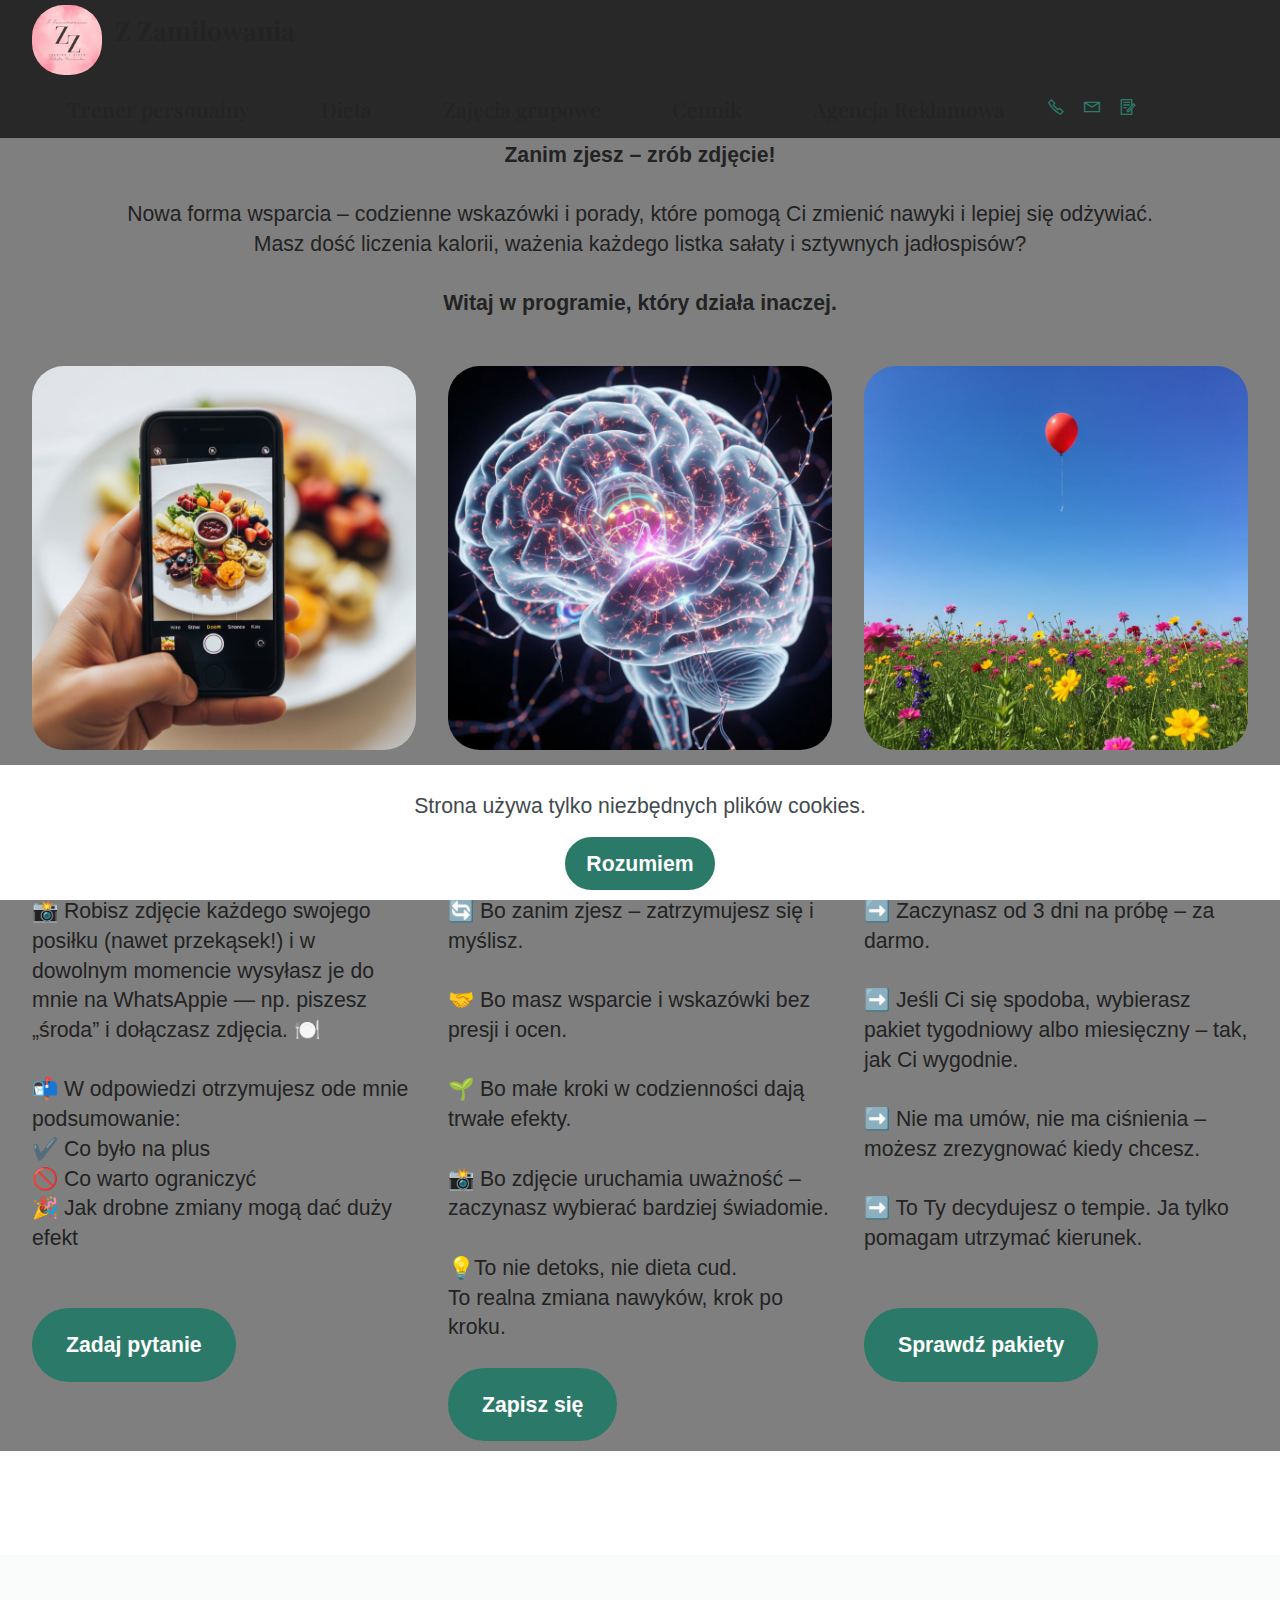
<file: dieta.html>
<!DOCTYPE html>
<html  lang="pl">
<head>
  
  <meta charset="UTF-8">
  <meta http-equiv="X-UA-Compatible" content="IE=edge">
  
  <meta name="twitter:card" content="summary_large_image"/>
  <meta name="twitter:image:src" content="assets/images/dieta-meta.jpg">
  <meta property="og:image" content="assets/images/dieta-meta.jpg">
  <meta name="twitter:title" content="Dieta">
  <meta name="viewport" content="width=device-width, initial-scale=1, minimum-scale=1">
  <link rel="shortcut icon" href="assets/images/logo201-128x128-1.png" type="image/x-icon">
  <meta name="description" content="Judyta Piechocka – certyfikowany trener personalny. Treningi indywidualne w prywatnej siłowni w Baranowie oraz grupowe w okolicznych miejscowościach.">
  
  
  <title>Dieta</title>
  <link rel="stylesheet" href="assets/web/assets/mobirise-icons2/mobirise2.css">
  <link rel="stylesheet" href="assets/web/assets/mobirise-icons/mobirise-icons.css">
  <link rel="stylesheet" href="assets/bootstrap/css/bootstrap.min.css">
  <link rel="stylesheet" href="assets/parallax/jarallax.css">
  <link rel="stylesheet" href="assets/animatecss/animate.css">
  <link rel="stylesheet" href="assets/dropdown/css/style.css">
  <link rel="stylesheet" href="assets/socicon/css/styles.css">
  <link rel="stylesheet" href="assets/theme/css/style.css">
  <link rel="preload" href="https://fonts.googleapis.com/css?family=Playfair+Display:400,500,600,700,800,900,400i,500i,600i,700i,800i,900i&display=swap" as="style" onload="this.onload=null;this.rel='stylesheet'">
  <noscript><link rel="stylesheet" href="https://fonts.googleapis.com/css?family=Playfair+Display:400,500,600,700,800,900,400i,500i,600i,700i,800i,900i&display=swap"></noscript>
  <link rel="preload" href="https://fonts.googleapis.com/css?family=Poppins:100,100i,200,200i,300,300i,400,400i,500,500i,600,600i,700,700i,800,800i,900,900i&display=swap" as="style" onload="this.onload=null;this.rel='stylesheet'">
  <noscript><link rel="stylesheet" href="https://fonts.googleapis.com/css?family=Poppins:100,100i,200,200i,300,300i,400,400i,500,500i,600,600i,700,700i,800,800i,900,900i&display=swap"></noscript>
  <link rel="preload" href="https://fonts.googleapis.com/css?family=Montserrat:100,200,300,400,500,600,700,800,900,100i,200i,300i,400i,500i,600i,700i,800i,900i&display=swap" as="style" onload="this.onload=null;this.rel='stylesheet'">
  <noscript><link rel="stylesheet" href="https://fonts.googleapis.com/css?family=Montserrat:100,200,300,400,500,600,700,800,900,100i,200i,300i,400i,500i,600i,700i,800i,900i&display=swap"></noscript>
  <link rel="preload" href="https://fonts.googleapis.com/css?family=Open+Sans:300,400,500,600,700,800,300i,400i,500i,600i,700i,800i&display=swap" as="style" onload="this.onload=null;this.rel='stylesheet'">
  <noscript><link rel="stylesheet" href="https://fonts.googleapis.com/css?family=Open+Sans:300,400,500,600,700,800,300i,400i,500i,600i,700i,800i&display=swap"></noscript>
  <link rel="preload" as="style" href="assets/mobirise/css/mbr-additional.css?v=b9OOss"><link rel="stylesheet" href="assets/mobirise/css/mbr-additional.css?v=b9OOss" type="text/css">

  
  
  <link rel="canonical" href="https://zzamilowania.pl/" />
<meta name="robots" content="index, follow">
<meta name="keywords" content="trener personalny, treningi Baranowo, prywatna siłownia, fitness, treningi indywidualne, zdrowie, osiąganie celów">
<meta name="publisher" content="Z Zamiłowania - Judyta Piechocka">
</head>
<body>
  
  <section data-bs-version="5.1" class="menu menu2 cid-uLUbMEXv5Q" once="menu" id="menu02-4l">
	

	<nav class="navbar navbar-dropdown navbar-fixed-top navbar-expand-lg">
		<div class="container">
			<div class="navbar-brand">
				<span class="navbar-logo">
					
						<a href="https://zzamilowania.pl/reklama"><img src="assets/images/logo20kolo-192x192.png" alt="Logo" style="height: 4.4rem;"></a>
					
				</span>
				<span class="navbar-caption-wrap"><a class="navbar-caption text-black text-primary display-2" href="https://zzamilowania.pl">Z Zamiłowania</a></span>
			</div>
			<button class="navbar-toggler" type="button" data-toggle="collapse" data-bs-toggle="collapse" data-target="#navbarSupportedContent" data-bs-target="#navbarSupportedContent" aria-controls="navbarNavAltMarkup" aria-expanded="false" aria-label="Toggle navigation">
				<div class="hamburger">
					<span></span>
					<span></span>
					<span></span>
					<span></span>
				</div>
			</button>
			<div class="collapse navbar-collapse" id="navbarSupportedContent">
				<ul class="navbar-nav nav-dropdown nav-right" data-app-modern-menu="true"><li class="nav-item">
						<a class="nav-link link text-black text-primary display-4" href="https://zzamilowania.pl">Trener personalny<strong></strong></a>
					</li><li class="nav-item"><a class="nav-link link text-black text-primary display-4" href="dieta.html">Dieta<strong></strong></a></li><li class="nav-item"><a class="nav-link link text-black text-primary display-4" href="grupowe.html">Zajęcia grupowe<strong></strong></a></li><li class="nav-item"><a class="nav-link link text-black text-primary display-4" href="cennik.html">Cennik<strong></strong></a></li><li class="nav-item"><a class="nav-link link text-black text-primary display-4" href="reklama.html">Agencja Reklamowa<strong></strong></a></li></ul>
				<div class="icons-menu">
					<a class="iconfont-wrapper" href="tel:+48609469687">
						<span class="p-2 mbr-iconfont mobi-mbri-phone mobi-mbri"></span>
					</a>
					<a class="iconfont-wrapper" href="mailto:zz.judyta@gmail.com">
						<span class="p-2 mbr-iconfont mobi-mbri-letter mobi-mbri"></span>
					</a>
					<a class="iconfont-wrapper" href="index.html#form03-1r">
						<span class="p-2 mbr-iconfont mobi-mbri-contact-form mobi-mbri"></span>
					</a>
					
				</div>
				
			</div>
		</div>
	</nav>
</section>

<section data-bs-version="5.1" class="header18 cid-uLUbMFjQuO mbr-parallax-background" id="header18-4m">
  

  <div class="mbr-overlay" style="opacity: 0.5; background-color: rgb(0, 0, 0);"></div>
  <div class="container-fluid">
    <div class="row">
      <div class="content-wrap col-12 col-md-12">
        <h1 class="mbr-section-title mbr-fonts-style mbr-white mb-4 display-1"><strong>JUDYTA PIECHOCKA - TWÓJ TRENER PERSONALNY i DIETETYK</strong><br></h1>
        
        
        
      </div>
    </div>
  </div>
</section>

<section data-bs-version="5.1" class="features03 cid-uLUbMFSH2d" id="features03-4o">
	
	<div class="mbr-overlay"></div>
	<div class="container">
		<div class="row justify-content-center mb-5">
			<div class="col-12 content-head">
				<div class="mbr-section-head">
					<h4 class="mbr-section-title mbr-fonts-style align-center mb-0 display-1"><strong>NOWOŚĆ ! Wirtualna kontrola talerza</strong></h4>
					<h5 class="mbr-section-subtitle mbr-fonts-style align-center mt-4 mb-0 display-7"><strong>Zanim zjesz – zrób zdjęcie!</strong><br><br>
<div>Nowa forma wsparcia – codzienne wskazówki i porady, które pomogą Ci zmienić nawyki i lepiej się odżywiać.</div><div>Masz dość liczenia kalorii, ważenia każdego listka sałaty i sztywnych jadłospisów?</div><br><div><strong>Witaj w programie, który działa inaczej.</strong></div></h5>
				</div>
			</div>
		</div>
		<div class="row">
			<div class="item features-image col-12 col-md-6 col-lg-4 active">
				<div class="item-wrapper">
					<div class="item-img mb-3">
						<img src="assets/images/talerz-816x816.jpg" alt="Talerz" title="" data-slide-to="0" data-bs-slide-to="0">
					</div>
					<div class="item-content align-left">
						<h5 class="item-title mbr-fonts-style mt-0 mb-2 display-5"><br><strong>✅ Jak to działa?</strong><br><strong><br></strong></h5>
						<p class="mbr-text mbr-fonts-style mb-3 display-7">📸 Robisz zdjęcie każdego swojego posiłku (nawet przekąsek!) i w dowolnym momencie wysyłasz je do mnie na WhatsAppie — np. piszesz „środa” i dołączasz zdjęcia. 🍽️<br><br>📬 W odpowiedzi otrzymujesz ode mnie podsumowanie:<br>✔️ Co było na plus<br>🚫 Co warto ograniczyć<br>🎉 Jak drobne zmiany mogą dać duży efekt<br><br></p>
						<div class="mbr-section-btn item-footer"><a href="index.html#form03-1r" class="btn item-btn btn-primary display-7">Zadaj pytanie</a></div>
					</div>
				</div>
			</div><div class="item features-image col-12 col-md-6 col-lg-4">
				<div class="item-wrapper">
					<div class="item-img mb-3">
						<img src="assets/images/brain-816x816.jpg" alt="Brain" title="" data-slide-to="1" data-bs-slide-to="1">
					</div>
					<div class="item-content align-left">
						<h5 class="item-title mbr-fonts-style mb-2 mt-0 display-5"><br><strong>🧠 Dlaczego to działa?</strong><br><strong><br></strong></h5>
						<p class="mbr-text mbr-fonts-style mb-3 display-7">🔄 Bo zanim zjesz – zatrzymujesz się i myślisz.
<br>
<br>🤝 Bo masz wsparcie i wskazówki bez presji i ocen.
<br>
<br>🌱 Bo małe kroki w codzienności dają trwałe efekty.
<br>
<br>📸 Bo zdjęcie uruchamia uważność – zaczynasz wybierać bardziej świadomie.
<br>
<br>💡To nie detoks, nie dieta cud.
<br>To realna zmiana nawyków, krok po kroku.<br>
						</p>
						<div class="mbr-section-btn item-footer"><a href="index.html#contacts01-1p" class="btn item-btn btn-primary display-7">Zapisz się</a></div>
					</div>
				</div>
			</div>
			
			<div class="item features-image col-12 col-md-6 col-lg-4">
				<div class="item-wrapper">
					<div class="item-img mb-3">
						<img src="assets/images/balon-816x816.jpg" alt="Balon" title="" data-slide-to="2" data-bs-slide-to="2">
					</div>
					<div class="item-content align-left">
						<h5 class="item-title mbr-fonts-style mb-2 mt-0 display-5"><br><strong>🤝 Twoje zasady</strong><br><strong><br></strong></h5>
						<p class="mbr-text mbr-fonts-style mb-3 display-7">➡️ Zaczynasz od 3 dni na próbę – za darmo.<br><br>➡️ Jeśli Ci się spodoba, wybierasz pakiet tygodniowy albo miesięczny – tak, jak Ci wygodnie.<br><br>➡️ Nie ma umów, nie ma ciśnienia – możesz zrezygnować kiedy chcesz.<br><br>➡️ To Ty decydujesz o tempie. Ja tylko pomagam utrzymać kierunek.<br><br>
						</p>
						<div class="mbr-section-btn item-footer"><a href="cennik.html#pricing01-52" class="btn item-btn btn-primary display-7">Sprawdź pakiety</a></div>
					</div>
				</div>
			</div>
		</div>
	</div>
</section>

<section data-bs-version="5.1" class="article11 cid-uLUj67WLYZ" id="article11-50">
    

    
    
    <div class="container">
        <div class="row justify-content-center">
            <div class="title col-md-12 col-lg-10">
                <h3 class="mbr-section-title mbr-fonts-style align-center mt-0 mb-0 display-2">
                <strong>Cennik "Wirtualna kontrola talerza"</strong></h3>
                <h4 class="mbr-section-subtitle align-center mbr-fonts-style mt-4 display-7">Wybierz swój pakiet:</h4>
                
            </div>
        </div>
    </div>
</section>

<section data-bs-version="5.1" class="pricing01 cid-uLUfaGknGI mbr-parallax-background" id="pricing01-4z">
    

    
    <div class="mbr-overlay" style="opacity: 0.3; background-color: rgb(239, 243, 243);"></div>
    <div class="container-fluid">
        <div class="row flex-row-reverse">
            <div class="col-12 col-lg-8">
                <div class="cards">
                    <div class="item features-without-image item-mb">
                        <div class="item-wrapper">
                            <div class="card-box">
                                <div class="title-wrap">
                                    
                                    <h4 class="mbr-card-title mbr-fonts-style display-2">
                                        <strong>Start</strong></h4>
                                    <p class="mbr-price mbr-fonts-style display-7">
                                        39 zł</p>
                                </div>
                                <div class="text-wrap">
                                    <p class="mbr-text mbr-fonts-style display-7">Przez <strong>tydzień</strong>, po przesłaniu zdjęć, będziesz otrzymywać ode mnie podsumowanie z moimi uwagami i wskazówkami.<br></p>
                                    
                                </div>
                            </div>
                        </div>
                    </div>
                    <div class="item features-without-image item-mb">
                        <div class="item-wrapper">
                            <div class="card-box">
                                <div class="title-wrap">
                                    
                                    <h4 class="mbr-card-title mbr-fonts-style display-2"><strong>Stabilny rytm</strong></h4>
                                    <p class="mbr-price mbr-fonts-style display-7">119 zł</p>
                                </div>
                                <div class="text-wrap">
                                    <p class="mbr-text mbr-fonts-style display-7">Przez <strong>miesiąc</strong>, po przesłaniu zdjęć, będziesz otrzymywać ode mnie podsumowanie z moimi uwagami i wskazówkami.</p>
                                    
                                </div>
                            </div>
                        </div>
                    </div><div class="item features-without-image item-mb">
                        <div class="item-wrapper">
                            <div class="card-box">
                                <div class="title-wrap">
                                    
                                    <h4 class="mbr-card-title mbr-fonts-style display-2"><strong>Z treningiem</strong></h4>
                                    <p class="mbr-price mbr-fonts-style display-7">209 zł</p>
                                </div>
                                <div class="text-wrap">
                                    <p class="mbr-text mbr-fonts-style display-7">
                                        Przez miesiąc, po przesłaniu zdjęć, będziesz otrzymywać ode mnie podsumowanie z moimi uwagami i wskazówkami + 60-minutowe spotkanie z treningiem u mnie na siłowni lub wideorozmowa (Ty decydujesz), podczas której pokażę Ci, jak poprawnie wykonywać ćwiczenia i skoryguję ewentualne błędy.</p>
                                    
                                </div>
                            </div>
                        </div>
                    </div>
                    
                </div>
            </div>
        </div>
    </div>
</section>

<section data-bs-version="5.1" class="features03 cid-uLUbMGPkJ3" id="features03-4r">
	
	
	<div class="container">
		<div class="row justify-content-center mb-5">
			<div class="col-12 content-head">
				<div class="mbr-section-head">
					<h4 class="mbr-section-title mbr-fonts-style align-center mb-0 display-1">
						<strong>Wybierz drogę do zdrowia</strong></h4>
					
				</div>
			</div>
		</div>
		<div class="row">
			<div class="item features-image col-12 col-md-6 col-lg-4 active">
				<div class="item-wrapper">
					<div class="item-img mb-3">
						<img src="assets/images/mbr-811x539.jpg" alt="" title="" data-slide-to="0" data-bs-slide-to="0">
					</div>
					<div class="item-content align-left">
						<h5 class="item-title mbr-fonts-style mb-2 mt-0 display-1">
							<strong>Trening</strong></h5>
						<p class="mbr-text mbr-fonts-style mb-3 display-7">
						Zadbaj o swoje zdrowie i kondycję dzięki zróżnicowanym i efektywnym planom treningowym.<br>
						</p>
						
					</div>
				</div>
			</div><div class="item features-image col-12 col-md-6 col-lg-4">
				<div class="item-wrapper">
					<div class="item-img mb-3">
						<img src="assets/images/mbr-811x540.jpg" alt="" title="" data-slide-to="1" data-bs-slide-to="1">
					</div>
					<div class="item-content align-left">
						<h5 class="item-title mbr-fonts-style mt-0 mb-2 display-1"><strong>Dieta</strong></h5>
						<p class="mbr-text mbr-fonts-style mb-3 display-7">
						    Pasja do zdrowego odżywiania sprawia, że plany dietetyczne są skuteczne i łatwe do stosowania. Zdrowie zaczyna się od dobrej diety.</p>
						
					</div>
				</div>
			</div>
			
			<div class="item features-image col-12 col-md-6 col-lg-4">
				<div class="item-wrapper">
					<div class="item-img mb-3">
						<img src="assets/images/mbr-816x544.jpg" alt="" title="" data-slide-to="2" data-bs-slide-to="2">
					</div>
					<div class="item-content align-left">
						<h5 class="item-title mbr-fonts-style mb-2 mt-0 display-1">
						    <strong>Dieta i trening</strong></h5>
						<p class="mbr-text mbr-fonts-style mb-3 display-7">
						Ze mną zmienisz swoje nawyki żywieniowe i wprowadzisz efektywne ćwiczenia do swojego życia. Przekonaj się, jak dieta i trening mogą wpłynąć na Twoje zdrowie i samopoczucie.<br>
						</p>
						
					</div>
				</div>
			</div>
		</div>
	</div>
</section>

<section data-bs-version="5.1" class="start article05 cid-uLUbMJ9L8g" id="article05-4x">
  

  
  

  <div class="container">
    <div class="row justify-content-center align-items-center">
      <div class="col-12">
        <div class="card-wrapper">
          <div class="row">
            <div class="col-12 col-md-12 col-lg-6 image-wrapper">
              <img class="w-100" src="assets/images/social-media-3758364-1920-1256x536.jpg" alt="Z Zamiłowania">
            </div>
            <div class="col-12 col-lg col-md-12">
              <div class="text-wrapper align-left">
                <h1 class="mbr-section-title mbr-fonts-style mb-4 display-1"><strong>Z Zamiłowania</strong></h1>
                <p class="mbr-text mbr-fonts-style mb-4 display-7">
                  teraz to także agencja reklamowa ! Tworzymy tanie strony www, ulotki, materiały foto-video. Sprawdź nas:<br>
                </p>
                <div class="mbr-section-btn mt-3"><a class="btn btn-lg btn-black display-7" href="reklama.html">Przejdź</a></div>
              </div>
            </div>
          </div>
        </div>
      </div>
    </div>
  </div>
</section>

<section data-bs-version="5.1" class="footer3 cid-uLUbMJvXX2" once="footers" id="footer03-4y">

        

    

    <div class="container">
        <div class="row">
            

            <div class="col-12 mt-4">
                <div class="social-row">
                    <div class="soc-item">
                        <a href="https://www.facebook.com/profile.php?id=61568635926032" target="_blank">
                            <span class="mbr-iconfont display-7 socicon-facebook socicon"></span>
                        </a>
                    </div>
                    <div class="soc-item">
                        <a href="mailto:zz.judyta@gmail.com">
                            <span class="mbr-iconfont socicon-mail socicon"></span>
                        </a>
                    </div>
                    <div class="soc-item">
                        <a href="https://maps.app.goo.gl/2B9MBdHezcFQD11U7" target="_blank">
                            <span class="mbr-iconfont mbri-map-pin"></span>
                        </a>
                    </div>
                    <div class="soc-item">
                        <a href="tel:+48609469687">
                            <span class="mbr-iconfont mobi-mbri-phone mobi-mbri"></span>
                        </a>
                    </div>
                    <div class="soc-item">
                        <a href="https://www.instagram.com/z_zamilowania_judyta/" target="_blank">
                            <span class="mbr-iconfont socicon-instagram socicon"></span>
                        </a>
                    </div>
                </div>
            </div>
            <div class="col-12 mt-5">
                <p class="mbr-fonts-style copyright display-7"><a href="https://zzamilowania.pl/polityka-prywatnosci" class="text-primary">Polityka Prywatności</a></p>
            </div>
        </div>
    </div>
</section>


<script src="assets/bootstrap/js/bootstrap.bundle.min.js"></script>
  <script src="assets/parallax/jarallax.js"></script>
  <script src="assets/web/assets/cookies-alert-plugin/cookies-alert-core.js"></script>
  <script src="assets/web/assets/cookies-alert-plugin/cookies-alert-script.js"></script>
  <script src="assets/smoothscroll/smooth-scroll.js"></script>
  <script src="assets/ytplayer/index.js"></script>
  <script src="assets/dropdown/js/navbar-dropdown.js"></script>
  <script src="assets/theme/js/script.js"></script>
  
  
  
<input name="cookieData" type="hidden" data-cookie-cookiesAlertType='false' data-cookie-customDialogSelector='null' data-cookie-colorText='#424a4d' data-cookie-colorBg='rgb(255, 255, 255)' data-cookie-opacityOverlay='0' data-cookie-bgOpacity='100' data-cookie-textButton='Rozumiem' data-cookie-rejectText='REJECT' data-cookie-colorButton='#2b7a69' data-cookie-rejectColor='#ffffff' data-cookie-colorLink='#424a4d' data-cookie-underlineLink='true' data-cookie-text="Strona używa tylko niezbędnych plików cookies.">
   <div id="scrollToTop" class="scrollToTop mbr-arrow-up"><a style="text-align: center;"><i class="mbr-arrow-up-icon mbr-arrow-up-icon-cm cm-icon cm-icon-smallarrow-up"></i></a></div>
    <input name="animation" type="hidden">
  </body>
</html>
</file>
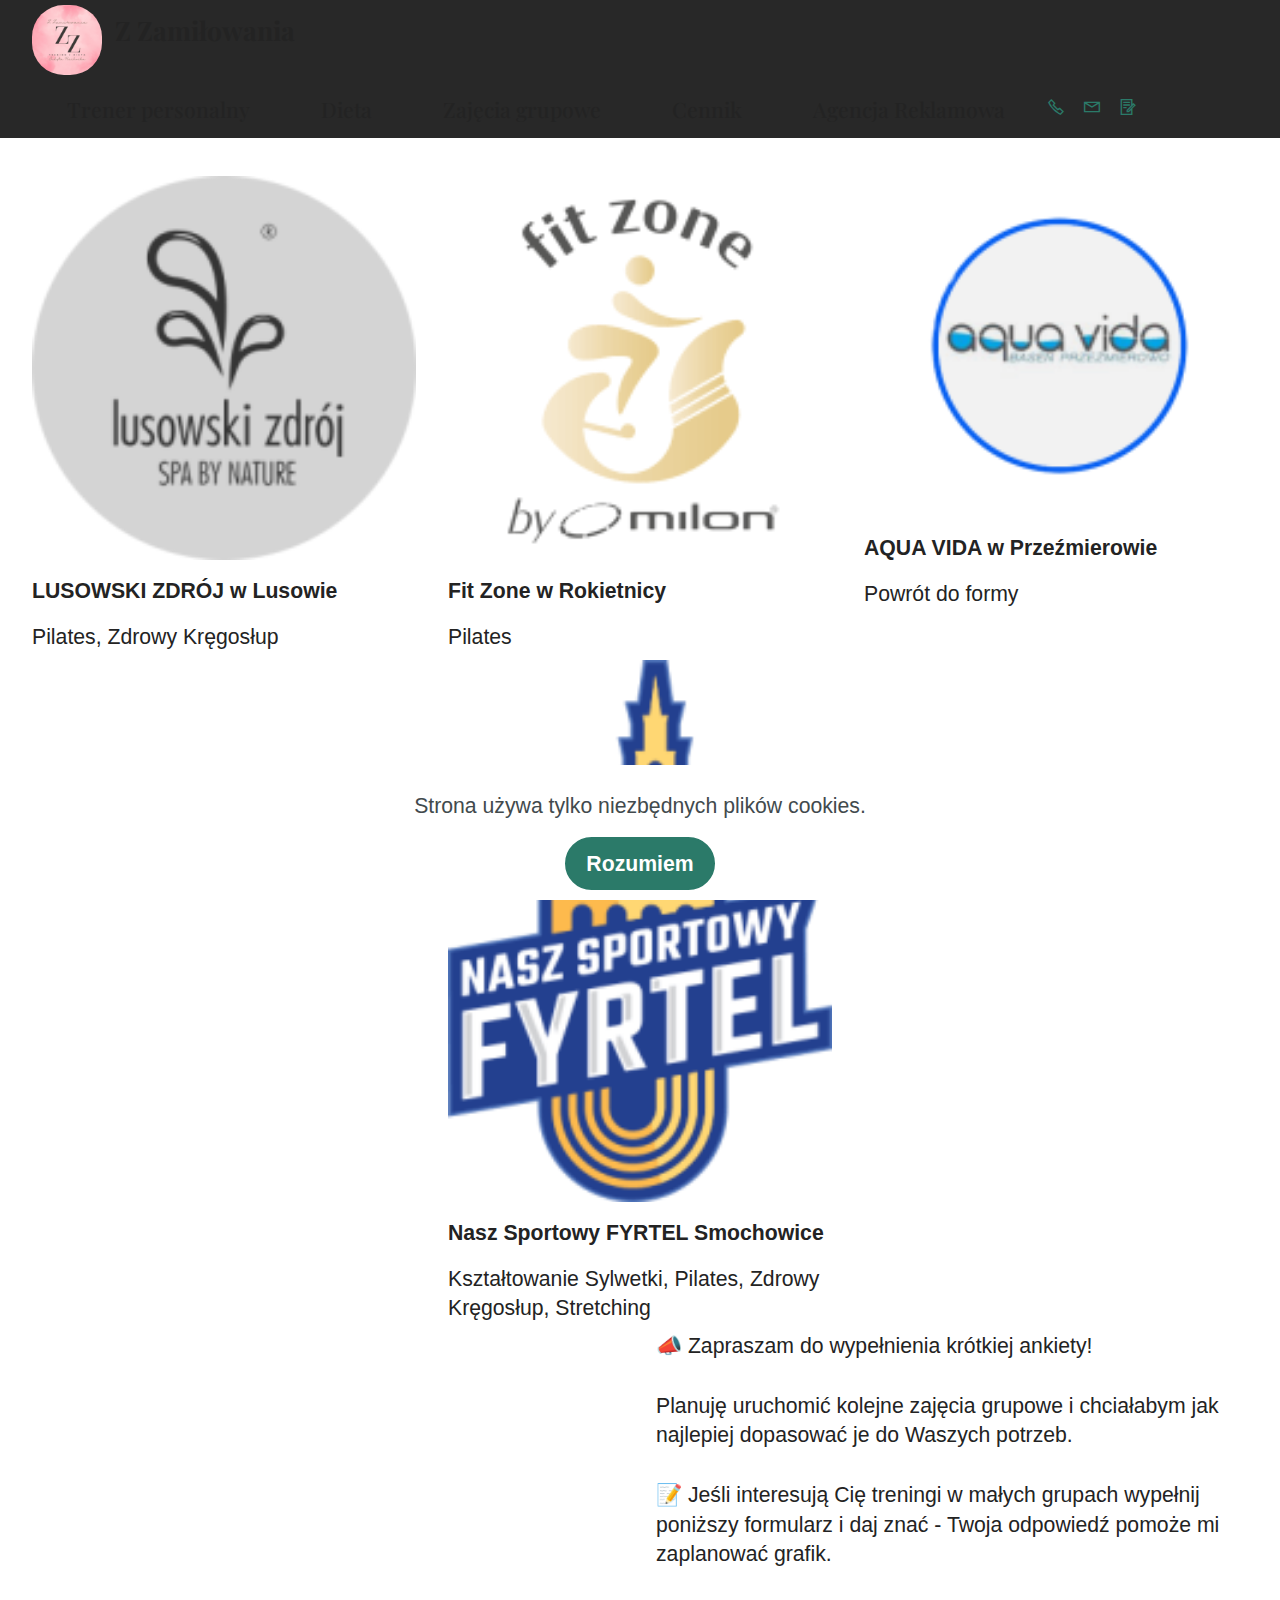
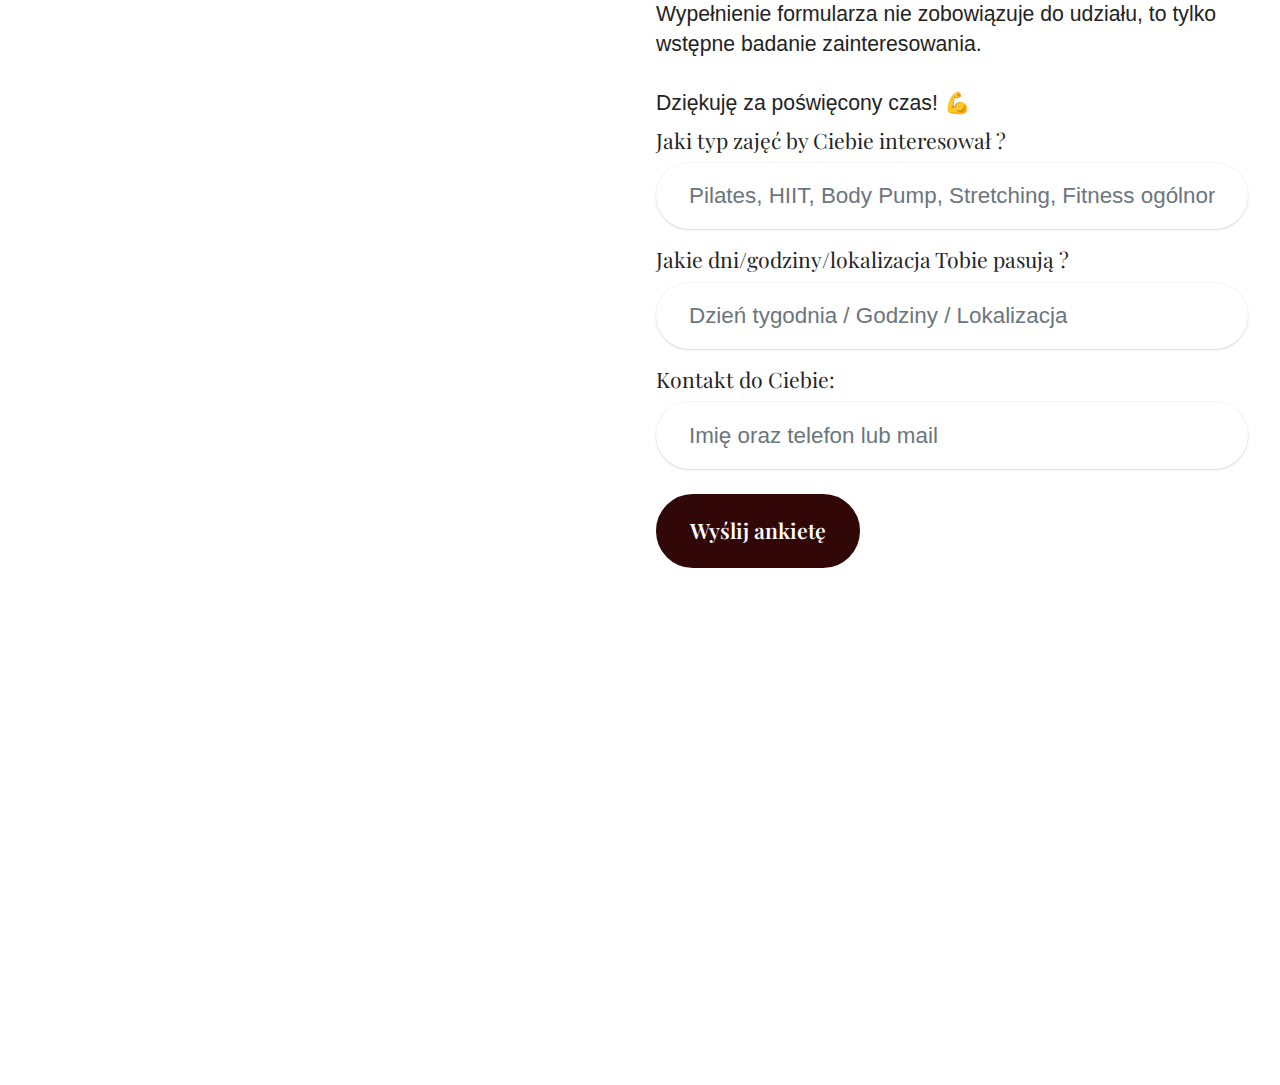
<file: grupowe.html>
<!DOCTYPE html>
<html  lang="pl">
<head>
  
  <meta charset="UTF-8">
  <meta http-equiv="X-UA-Compatible" content="IE=edge">
  
  <meta name="twitter:card" content="summary_large_image"/>
  <meta name="twitter:image:src" content="assets/images/grupowe-meta.jpg">
  <meta property="og:image" content="assets/images/grupowe-meta.jpg">
  <meta name="twitter:title" content="Zajęcia grupowe">
  <meta name="viewport" content="width=device-width, initial-scale=1, minimum-scale=1">
  <link rel="shortcut icon" href="assets/images/logo201-128x128-1.png" type="image/x-icon">
  <meta name="description" content="Judyta Piechocka – certyfikowany trener personalny. Treningi indywidualne w prywatnej siłowni w Baranowie oraz grupowe w okolicznych miejscowościach.">
  
  
  <title>Zajęcia grupowe</title>
  <link rel="stylesheet" href="assets/web/assets/mobirise-icons2/mobirise2.css">
  <link rel="stylesheet" href="assets/web/assets/mobirise-icons/mobirise-icons.css">
  <link rel="stylesheet" href="assets/bootstrap/css/bootstrap.min.css">
  <link rel="stylesheet" href="assets/parallax/jarallax.css">
  <link rel="stylesheet" href="assets/animatecss/animate.css">
  <link rel="stylesheet" href="assets/dropdown/css/style.css">
  <link rel="stylesheet" href="assets/socicon/css/styles.css">
  <link rel="stylesheet" href="assets/theme/css/style.css">
  <link rel="preload" href="https://fonts.googleapis.com/css?family=Playfair+Display:400,500,600,700,800,900,400i,500i,600i,700i,800i,900i&display=swap" as="style" onload="this.onload=null;this.rel='stylesheet'">
  <noscript><link rel="stylesheet" href="https://fonts.googleapis.com/css?family=Playfair+Display:400,500,600,700,800,900,400i,500i,600i,700i,800i,900i&display=swap"></noscript>
  <link rel="preload" href="https://fonts.googleapis.com/css?family=Poppins:100,100i,200,200i,300,300i,400,400i,500,500i,600,600i,700,700i,800,800i,900,900i&display=swap" as="style" onload="this.onload=null;this.rel='stylesheet'">
  <noscript><link rel="stylesheet" href="https://fonts.googleapis.com/css?family=Poppins:100,100i,200,200i,300,300i,400,400i,500,500i,600,600i,700,700i,800,800i,900,900i&display=swap"></noscript>
  <link rel="preload" href="https://fonts.googleapis.com/css?family=Montserrat:100,200,300,400,500,600,700,800,900,100i,200i,300i,400i,500i,600i,700i,800i,900i&display=swap" as="style" onload="this.onload=null;this.rel='stylesheet'">
  <noscript><link rel="stylesheet" href="https://fonts.googleapis.com/css?family=Montserrat:100,200,300,400,500,600,700,800,900,100i,200i,300i,400i,500i,600i,700i,800i,900i&display=swap"></noscript>
  <link rel="preload" href="https://fonts.googleapis.com/css?family=Open+Sans:300,400,500,600,700,800,300i,400i,500i,600i,700i,800i&display=swap" as="style" onload="this.onload=null;this.rel='stylesheet'">
  <noscript><link rel="stylesheet" href="https://fonts.googleapis.com/css?family=Open+Sans:300,400,500,600,700,800,300i,400i,500i,600i,700i,800i&display=swap"></noscript>
  <link rel="preload" as="style" href="assets/mobirise/css/mbr-additional.css?v=M4WEm2"><link rel="stylesheet" href="assets/mobirise/css/mbr-additional.css?v=M4WEm2" type="text/css">

  
  
  <link rel="canonical" href="https://zzamilowania.pl/" />
<meta name="robots" content="index, follow">
<meta name="keywords" content="trener personalny, treningi Baranowo, prywatna siłownia, fitness, treningi indywidualne, zdrowie, osiąganie celów">
<meta name="publisher" content="Z Zamiłowania - Judyta Piechocka">
</head>
<body>

<!-- Analytics -->
G-8PJQVVWCSM
<!-- /Analytics -->


  
  <section data-bs-version="5.1" class="menu menu2 cid-uLOA1mYF6X" once="menu" id="menu02-3t">
	

	<nav class="navbar navbar-dropdown navbar-fixed-top navbar-expand-lg">
		<div class="container">
			<div class="navbar-brand">
				<span class="navbar-logo">
					
						<a href="https://zzamilowania.pl/reklama"><img src="assets/images/logo20kolo-192x192.png" alt="Logo" style="height: 4.4rem;"></a>
					
				</span>
				<span class="navbar-caption-wrap"><a class="navbar-caption text-black text-primary display-2" href="https://zzamilowania.pl">Z Zamiłowania</a></span>
			</div>
			<button class="navbar-toggler" type="button" data-toggle="collapse" data-bs-toggle="collapse" data-target="#navbarSupportedContent" data-bs-target="#navbarSupportedContent" aria-controls="navbarNavAltMarkup" aria-expanded="false" aria-label="Toggle navigation">
				<div class="hamburger">
					<span></span>
					<span></span>
					<span></span>
					<span></span>
				</div>
			</button>
			<div class="collapse navbar-collapse" id="navbarSupportedContent">
				<ul class="navbar-nav nav-dropdown nav-right" data-app-modern-menu="true"><li class="nav-item">
						<a class="nav-link link text-black text-primary display-4" href="https://zzamilowania.pl">Trener personalny<strong></strong></a>
					</li><li class="nav-item"><a class="nav-link link text-black text-primary display-4" href="dieta.html">Dieta<strong></strong></a></li><li class="nav-item"><a class="nav-link link text-black text-primary display-4" href="grupowe.html">Zajęcia grupowe<strong></strong></a></li><li class="nav-item"><a class="nav-link link text-black text-primary display-4" href="cennik.html">Cennik<strong></strong></a></li><li class="nav-item"><a class="nav-link link text-black text-primary display-4" href="reklama.html">Agencja Reklamowa<strong></strong></a></li></ul>
				<div class="icons-menu">
					<a class="iconfont-wrapper" href="tel:+48609469687">
						<span class="p-2 mbr-iconfont mobi-mbri-phone mobi-mbri"></span>
					</a>
					<a class="iconfont-wrapper" href="mailto:zz.judyta@gmail.com">
						<span class="p-2 mbr-iconfont mobi-mbri-letter mobi-mbri"></span>
					</a>
					<a class="iconfont-wrapper" href="index.html#form03-1r">
						<span class="p-2 mbr-iconfont mobi-mbri-contact-form mobi-mbri"></span>
					</a>
					
				</div>
				
			</div>
		</div>
	</nav>
</section>

<section data-bs-version="5.1" class="header18 cid-uLOA1nrOQo mbr-parallax-background" id="header18-3u">
  

  <div class="mbr-overlay" style="opacity: 0.5; background-color: rgb(0, 0, 0);"></div>
  <div class="container-fluid">
    <div class="row">
      <div class="content-wrap col-12 col-md-12">
        <h1 class="mbr-section-title mbr-fonts-style mbr-white mb-4 display-1"><strong>JUDYTA PIECHOCKA - TWÓJ TRENER PERSONALNY i DIETETYK</strong><br></h1>
        
        
        
      </div>
    </div>
  </div>
</section>

<section data-bs-version="5.1" class="features16 cid-uLOAR49kjx" id="features016-48">  
  
  
  
  <div class="container">
    <div class="row justify-content-center mb-5">
      <div class="col-12 content-head">
        <h4 class="mbr-section-title mbr-fonts-style align-center mb-0 display-2">
          <strong>Aktualnie prowadzę zajęcia grupowe w lokalizacjach:</strong></h4>
        
      </div>
    </div>
    <div class="row justify-content-center">
      <div class="item features-without-image col-12 col-lg-4 active">
        <div class="item-wrapper">
          <div class="card-box">
            <div class="img-box">
              <div class="image-wrapper mb-3">
                <img src="assets/images/lusowski-160x160.png" alt="Lusowski" data-slide-to="0" data-bs-slide-to="0">
              </div>
            </div>
            <h4 class="card-title mbr-fonts-style mb-0 display-7">
              <strong>LUSOWSKI ZDRÓJ w Lusowie</strong></h4>
            <h5 class="card-text mbr-fonts-style mt-3 display-7">Pilates, Zdrowy Kręgosłup</h5>
            <div class="link-wrap">
              
            </div>
          </div>
        </div>
      </div><div class="item features-without-image col-12 col-lg-4">
        <div class="item-wrapper">
          <div class="card-box">
            <div class="img-box">
              <div class="image-wrapper mb-3">
                <img src="assets/images/fit-zone-160x160.png" alt="Fit Zone" data-slide-to="1" data-bs-slide-to="1">
              </div>
            </div>
            <h4 class="card-title mbr-fonts-style mb-0 display-7">
              <strong>Fit Zone w Rokietnicy</strong></h4>
            <h5 class="card-text mbr-fonts-style mt-3 display-7">
              Pilates</h5>
            <div class="link-wrap">
              
            </div>
          </div>
        </div>
      </div><div class="item features-without-image col-12 col-lg-4">
        <div class="item-wrapper">
          <div class="card-box">
            <div class="img-box">
              <div class="image-wrapper mb-3">
                <img src="assets/images/aqua-vida-160x142.png" alt="AquaVida" data-slide-to="2" data-bs-slide-to="2">
              </div>
            </div>
            <h4 class="card-title mbr-fonts-style mb-0 display-7">
              <strong>AQUA VIDA w Przeźmierowie</strong></h4>
            <h5 class="card-text mbr-fonts-style mt-3 display-7">
              Powrót do formy</h5>
            <div class="link-wrap">
              
            </div>
          </div>
        </div>
      </div><div class="item features-without-image col-12 col-lg-4">
        <div class="item-wrapper">
          <div class="card-box">
            <div class="img-box">
              <div class="image-wrapper mb-3">
                <img src="assets/images/fyrtel-160x226.png" alt="Nasz Sportowy Fyrtel" data-slide-to="3" data-bs-slide-to="4">
              </div>
            </div>
            <h4 class="card-title mbr-fonts-style mb-0 display-7">
              <strong>Nasz Sportowy FYRTEL Smochowice</strong></h4>
            <h5 class="card-text mbr-fonts-style mt-3 display-7">
              Kształtowanie Sylwetki, Pilates, Zdrowy Kręgosłup, Stretching</h5>
            <div class="link-wrap">
              
            </div>
          </div>
        </div>
      </div>
      
      
    </div>
  </div>
</section>

<section data-bs-version="5.1" class="form02 merchm5 cid-uLOA1ql5Gm" id="form02-41">
    

    
    

    <div class="container-fluid">
        <div class="row">
            <div class="col-12 col-lg-6">
                <div class="card-wrapper">
                    <img src="assets/images/grupowe-1685x1685.jpeg" alt="">
                    <h2 class="mbr-section-title mbr-fonts-style display-2">
                        Zajęcia grupowe - ankieta</h2>
                </div>
            </div>
            <div class="col-12 col-lg-6 mx-auto mbr-form" data-form-type="formoid">
                <form action="https://mobirise.eu/" method="POST" class="mbr-form form-with-styler form-wrap" data-form-title="Form Name"><input type="hidden" name="email" data-form-email="true" value="Gw8ycaKHPUwRsRnf5eQPWLagxu54GpUF/PnWcsmwcHSqGgyNHO/20GD+vvkmLbb9mqvYhP5QWAhKBywlhBX9SWnNYx4bclgN7yc0GnrSSTWGjQHZEuycoZSDjioSdQuT.ezJUQ8BQ6DB/pNHDuiMAVHmJFYQw5TuPa8thYvnEG882fJuZ/IzwLYbkmIQu79ehQm+aSUlSXV6NwA5BB2//mLvEcjO1g4sd7Cy4/C7euBYr9bWhjeSdVke7cYAxnjEI">
                    <div class="row">
                        <div hidden="hidden" data-form-alert="" class="alert alert-success col-12">Dziękuję za wypełnienie ankiety :)</div>
                        <div hidden="hidden" data-form-alert-danger="" class="alert alert-danger col-12"> Oops...!
                            some problem!
                        </div>
                    </div>
                    <div class="dragArea row">
                        <div class="col-lg-12 col-md-12 col-sm-12">
                            <h3 class="mbr-section-title mbr-fonts-style display-7">📣 Zapraszam do wypełnienia krótkiej ankiety!<br><br>
<div>Planuję uruchomić kolejne zajęcia grupowe i chciałabym jak najlepiej dopasować je do Waszych potrzeb.</div><br><div>
</div><div>📝 Jeśli interesują Cię treningi w małych grupach wypełnij poniższy formularz i daj znać - Twoja odpowiedź pomoże mi zaplanować grafik.</div><br><div> 
</div><div>Wypełnienie formularza nie zobowiązuje do udziału, to tylko wstępne badanie zainteresowania.</div><br><div>
</div><div>Dziękuję za poświęcony czas! 💪</div><div>
</div><div>
</div><div>
</div></h3>
                        </div>
                        <div class="col-lg-12 col-md-12 col-sm-12 form-group mb-3" data-for="text">
                            <label for="text-form02-41" class="form-control-label mbr-fonts-style display-4">Jaki typ zajęć by Ciebie interesował ?</label>
                            <input type="text" name="text" placeholder="Pilates, HIIT, Body Pump, Stretching, Fitness ogólnorozwojowy, Inne - jakie?" data-form-field="text" class="form-control display-7" value="" id="text-form02-41">
                        </div>
                        <div data-for="text1" class="col-lg-12 col-md-12 col-sm-12 form-group mb-3" style="">
                            <label for="text1-form02-41" class="form-control-label mbr-fonts-style display-4">Jakie dni/godziny/lokalizacja Tobie pasują ?</label>
                            <input type="text" name="text1" placeholder="Dzień tygodnia / Godziny / Lokalizacja" data-form-field="text1" class="form-control display-7" value="" id="text1-form02-41">
                        </div>
                        <div data-for="text2" class="col-lg-12 col-md-12 col-sm-12 form-group mb-3">
                            <label for="text2-form02-41" class="form-control-label mbr-fonts-style display-4">Kontakt do Ciebie:</label>
                            <input type="text" name="text2" placeholder="Imię oraz telefon lub mail" data-form-field="text2" class="form-control display-7" value="" id="text2-form02-41">
                        </div>
                        
                        <div class="col-lg-12 col-md-12 col-sm-12 mbr-section-btn"><button type="submit" class="btn btn-info display-4">Wyślij ankietę</button></div>
                    </div>
                </form>
            </div>
        </div>
    </div>
</section>

<section data-bs-version="5.1" class="start article05 cid-uLOA1sRbQf" id="article05-46">
  

  
  

  <div class="container">
    <div class="row justify-content-center align-items-center">
      <div class="col-12">
        <div class="card-wrapper">
          <div class="row">
            <div class="col-12 col-md-12 col-lg-6 image-wrapper">
              <img class="w-100" src="assets/images/social-media-3758364-1920-1256x536.jpg" alt="Z Zamiłowania">
            </div>
            <div class="col-12 col-lg col-md-12">
              <div class="text-wrapper align-left">
                <h1 class="mbr-section-title mbr-fonts-style mb-4 display-1"><strong>Z Zamiłowania</strong></h1>
                <p class="mbr-text mbr-fonts-style mb-4 display-7">
                  teraz to także agencja reklamowa ! Tworzymy tanie strony www, ulotki, materiały foto-video. Sprawdź nas:<br>
                </p>
                <div class="mbr-section-btn mt-3"><a class="btn btn-lg btn-black display-7" href="reklama.html">Przejdź</a></div>
              </div>
            </div>
          </div>
        </div>
      </div>
    </div>
  </div>
</section>

<section data-bs-version="5.1" class="footer3 cid-uLOA1tsPWh" once="footers" id="footer03-47">

        

    

    <div class="container">
        <div class="row">
            

            <div class="col-12 mt-4">
                <div class="social-row">
                    <div class="soc-item">
                        <a href="https://www.facebook.com/profile.php?id=61568635926032" target="_blank">
                            <span class="mbr-iconfont display-7 socicon-facebook socicon"></span>
                        </a>
                    </div>
                    <div class="soc-item">
                        <a href="mailto:zz.judyta@gmail.com">
                            <span class="mbr-iconfont socicon-mail socicon"></span>
                        </a>
                    </div>
                    <div class="soc-item">
                        <a href="https://maps.app.goo.gl/2B9MBdHezcFQD11U7" target="_blank">
                            <span class="mbr-iconfont mbri-map-pin"></span>
                        </a>
                    </div>
                    <div class="soc-item">
                        <a href="tel:+48609469687">
                            <span class="mbr-iconfont mobi-mbri-phone mobi-mbri"></span>
                        </a>
                    </div>
                    <div class="soc-item">
                        <a href="https://www.instagram.com/z_zamilowania_judyta/" target="_blank">
                            <span class="mbr-iconfont socicon-instagram socicon"></span>
                        </a>
                    </div>
                </div>
            </div>
            <div class="col-12 mt-5">
                <p class="mbr-fonts-style copyright display-7"><a href="https://zzamilowania.pl/polityka-prywatnosci" class="text-primary">Polityka Prywatności</a></p>
            </div>
        </div>
    </div>
</section>


<script src="assets/bootstrap/js/bootstrap.bundle.min.js"></script>
  <script src="assets/parallax/jarallax.js"></script>
  <script src="assets/web/assets/cookies-alert-plugin/cookies-alert-core.js"></script>
  <script src="assets/web/assets/cookies-alert-plugin/cookies-alert-script.js"></script>
  <script src="assets/smoothscroll/smooth-scroll.js"></script>
  <script src="assets/ytplayer/index.js"></script>
  <script src="assets/dropdown/js/navbar-dropdown.js"></script>
  <script src="assets/theme/js/script.js"></script>
  <script src="assets/formoid/formoid.min.js"></script>
  
  
  
<input name="cookieData" type="hidden" data-cookie-cookiesAlertType='false' data-cookie-customDialogSelector='null' data-cookie-colorText='#424a4d' data-cookie-colorBg='rgb(255, 255, 255)' data-cookie-opacityOverlay='0' data-cookie-bgOpacity='100' data-cookie-textButton='Rozumiem' data-cookie-rejectText='REJECT' data-cookie-colorButton='#2b7a69' data-cookie-rejectColor='#ffffff' data-cookie-colorLink='#424a4d' data-cookie-underlineLink='true' data-cookie-text="Strona używa tylko niezbędnych plików cookies.">
   <div id="scrollToTop" class="scrollToTop mbr-arrow-up"><a style="text-align: center;"><i class="mbr-arrow-up-icon mbr-arrow-up-icon-cm cm-icon cm-icon-smallarrow-up"></i></a></div>
    <input name="animation" type="hidden">
  </body>
</html>
</file>
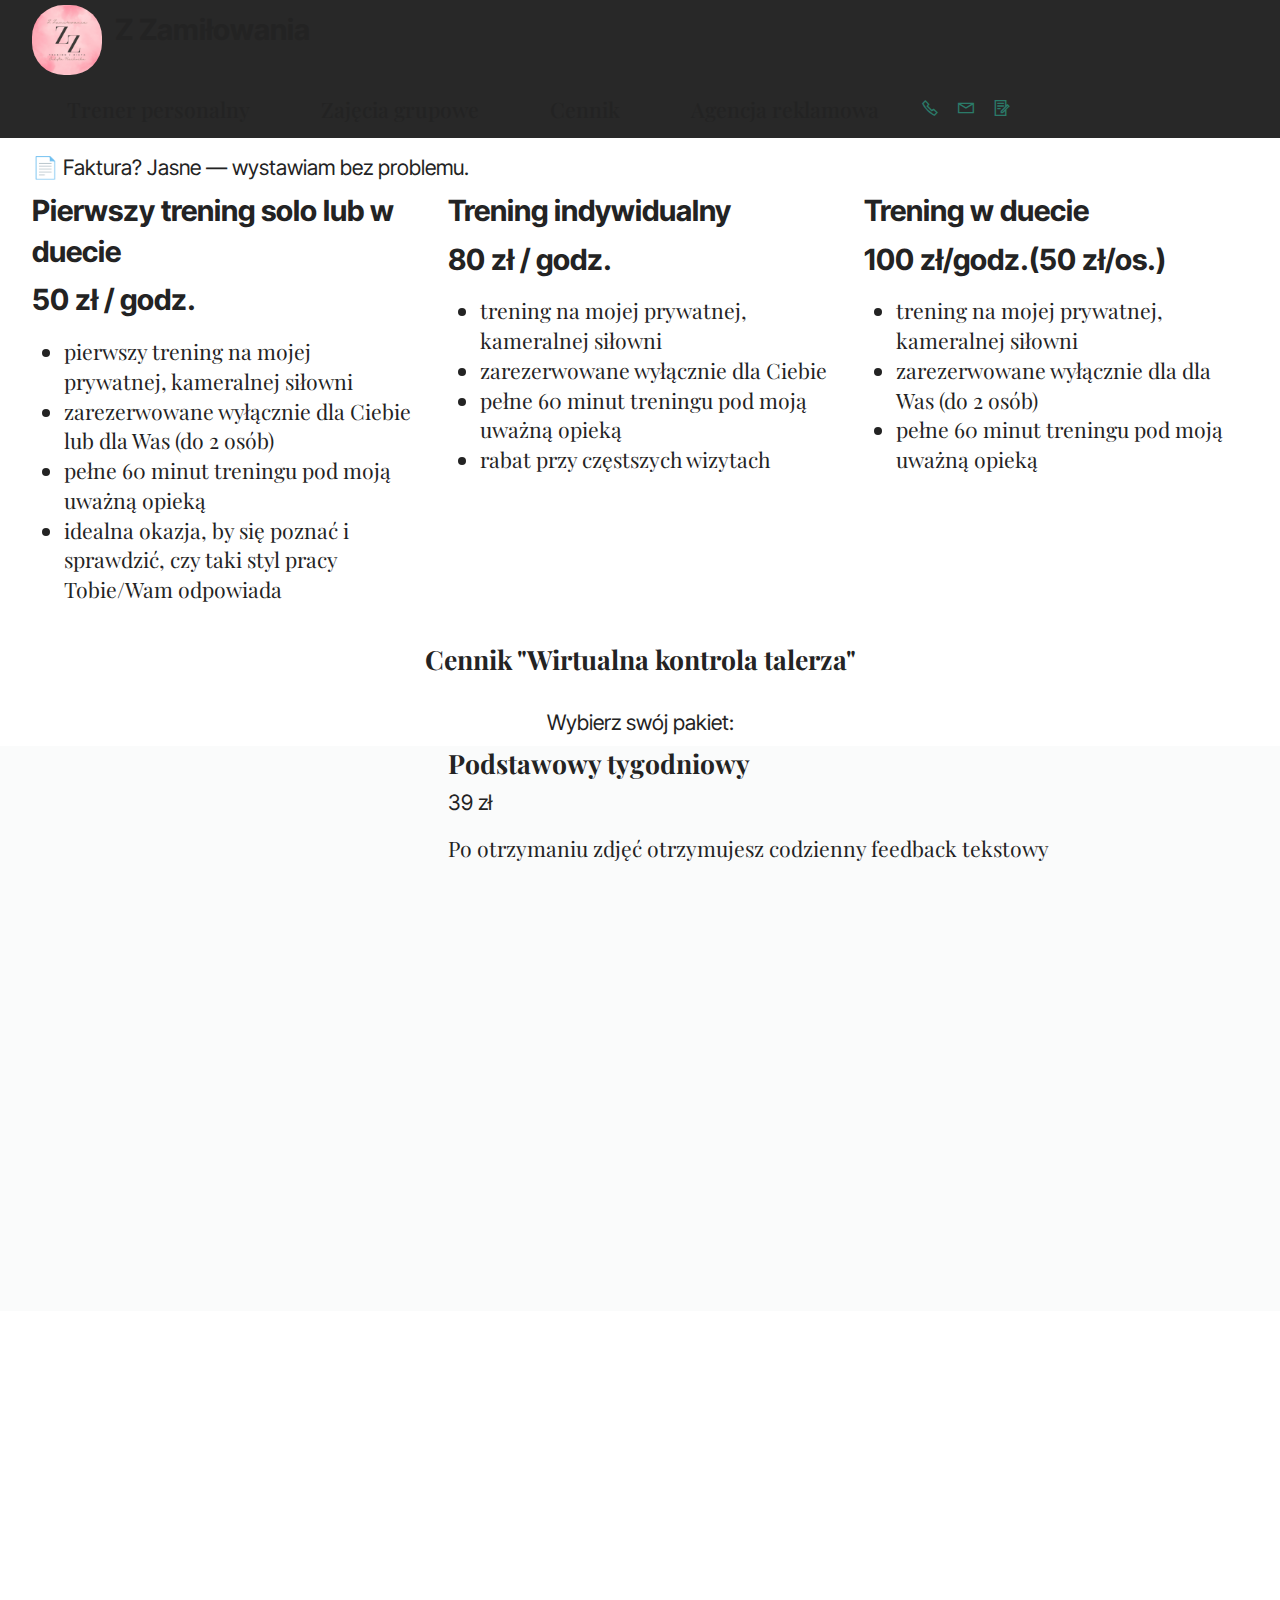
<file: page3.html>
<!DOCTYPE html>
<html  lang="pl">
<head>
  
  <meta charset="UTF-8">
  <meta http-equiv="X-UA-Compatible" content="IE=edge">
  
  <meta name="twitter:card" content="summary_large_image"/>
  <meta name="twitter:image:src" content="assets/images/page3-meta.jpg">
  <meta property="og:image" content="assets/images/page3-meta.jpg">
  <meta name="twitter:title" content="Cennik">
  <meta name="viewport" content="width=device-width, initial-scale=1, minimum-scale=1">
  <link rel="shortcut icon" href="assets/images/logo201-128x128.png" type="image/x-icon">
  <meta name="description" content="Judyta Piechocka – certyfikowany trener personalny. Treningi indywidualne w prywatnej siłowni w Baranowie oraz grupowe w okolicznych miejscowościach.">
  
  
  <title>Cennik</title>
  <link rel="stylesheet" href="assets/web/assets/mobirise-icons2/mobirise2.css">
  <link rel="stylesheet" href="assets/web/assets/mobirise-icons/mobirise-icons.css">
  <link rel="stylesheet" href="assets/bootstrap/css/bootstrap.min.css">
  <link rel="stylesheet" href="assets/bootstrap/css/bootstrap-grid.min.css">
  <link rel="stylesheet" href="assets/bootstrap/css/bootstrap-reboot.min.css">
  <link rel="stylesheet" href="assets/parallax/jarallax.css">
  <link rel="stylesheet" href="assets/animatecss/animate.css">
  <link rel="stylesheet" href="assets/dropdown/css/style.css">
  <link rel="stylesheet" href="assets/socicon/css/styles.css">
  <link rel="stylesheet" href="assets/theme/css/style.css">
  <link rel="preload" href="https://fonts.googleapis.com/css?family=Playfair+Display:400,500,600,700,800,900,400i,500i,600i,700i,800i,900i&display=swap" as="style" onload="this.onload=null;this.rel='stylesheet'">
  <noscript><link rel="stylesheet" href="https://fonts.googleapis.com/css?family=Playfair+Display:400,500,600,700,800,900,400i,500i,600i,700i,800i,900i&display=swap"></noscript>
  <link rel="preload" href="https://fonts.googleapis.com/css?family=Inter+Tight:100,200,300,400,500,600,700,800,900,100i,200i,300i,400i,500i,600i,700i,800i,900i&display=swap" as="style" onload="this.onload=null;this.rel='stylesheet'">
  <noscript><link rel="stylesheet" href="https://fonts.googleapis.com/css?family=Inter+Tight:100,200,300,400,500,600,700,800,900,100i,200i,300i,400i,500i,600i,700i,800i,900i&display=swap"></noscript>
  <link rel="preload" as="style" href="assets/mobirise/css/mbr-additional.css?v=lp255q"><link rel="stylesheet" href="assets/mobirise/css/mbr-additional.css?v=lp255q" type="text/css">

  
  
  <link rel="canonical" href="https://zzamilowania.pl/" />
<meta name="robots" content="index, follow">
<meta name="keywords" content="trener personalny, treningi Baranowo, prywatna siłownia, fitness, treningi indywidualne, zdrowie, osiąganie celów">
<meta name="publisher" content="Z Zamiłowania - Judyta Piechocka">
</head>
<body>
  
  <section data-bs-version="5.1" class="menu menu2 cid-uLOyE7NtzR" once="menu" id="menu02-3d">
	

	<nav class="navbar navbar-dropdown navbar-fixed-top navbar-expand-lg">
		<div class="container">
			<div class="navbar-brand">
				<span class="navbar-logo">
					
						<a href="https://zzamilowania.pl/reklama"><img src="assets/images/logo20kolo-192x192.png" alt="Logo" style="height: 4.4rem;"></a>
					
				</span>
				<span class="navbar-caption-wrap"><a class="navbar-caption text-black text-primary display-5" href="https://zzamilowania.pl">Z Zamiłowania</a></span>
			</div>
			<button class="navbar-toggler" type="button" data-toggle="collapse" data-bs-toggle="collapse" data-target="#navbarSupportedContent" data-bs-target="#navbarSupportedContent" aria-controls="navbarNavAltMarkup" aria-expanded="false" aria-label="Toggle navigation">
				<div class="hamburger">
					<span></span>
					<span></span>
					<span></span>
					<span></span>
				</div>
			</button>
			<div class="collapse navbar-collapse" id="navbarSupportedContent">
				<ul class="navbar-nav nav-dropdown nav-right" data-app-modern-menu="true"><li class="nav-item">
						<a class="nav-link link text-black text-primary display-4" href="https://zzamilowania.pl">Trener personalny<strong></strong></a>
					</li><li class="nav-item"><a class="nav-link link text-black text-primary display-4" href="page4.html">Zajęcia grupowe<strong></strong></a></li><li class="nav-item"><a class="nav-link link text-black text-primary display-4" href="page3.html">Cennik<strong></strong></a></li><li class="nav-item"><a class="nav-link link text-black text-primary display-4" href="reklama.html">Agencja reklamowa<strong></strong></a></li></ul>
				<div class="icons-menu">
					<a class="iconfont-wrapper" href="tel:+48609469687">
						<span class="p-2 mbr-iconfont mobi-mbri-phone mobi-mbri"></span>
					</a>
					<a class="iconfont-wrapper" href="mailto:zz.judyta@gmail.com">
						<span class="p-2 mbr-iconfont mobi-mbri-letter mobi-mbri"></span>
					</a>
					<a class="iconfont-wrapper" href="index.html#form03-1r">
						<span class="p-2 mbr-iconfont mobi-mbri-contact-form mobi-mbri"></span>
					</a>
					
				</div>
				
			</div>
		</div>
	</nav>
</section>

<section data-bs-version="5.1" class="header18 cid-uLOyE8nh5S mbr-parallax-background" id="header18-3e">
  

  <div class="mbr-overlay" style="opacity: 0.5; background-color: rgb(0, 0, 0);"></div>
  <div class="container-fluid">
    <div class="row">
      <div class="content-wrap col-12 col-md-12">
        <h1 class="mbr-section-title mbr-fonts-style mbr-white mb-4 display-1"><strong>JUDYTA PIECHOCKA - TWÓJ TRENER PERSONALNY i DIETETYK</strong><br></h1>
        
        
        
      </div>
    </div>
  </div>
</section>

<section data-bs-version="5.1" class="pricing01 animatem5 cid-uLPFg3M2a5 mbr-parallax-background" id="pricing01-4b">
    

    
    <div class="mbr-overlay" style="opacity: 0.8; background-color: rgb(255, 255, 255);"></div>

    <div class="container">
        <div class="row">
            <div class="col-12">
                <div class="label-wrapper">
                    <p class="mbr-label mbr-fonts-style display-1"><strong>Cennik treningów&nbsp;</strong><br></p>
                </div>
                <h2 class="mbr-section-title mbr-fonts-style display-7"><br>📄 Faktura? Jasne — wystawiam bez problemu.</h2>
            </div>
        </div>
        <div class="row items-wrapper">
            <div class="col-12 col-lg-4 item features-without-image">
                <div class="item-wrapper">
                    
                    <div class="item-content">
                        <h4 class="item-title_1 mbr-fonts-style display-5"><strong>Pierwszy trening solo lub w duecie</strong></h4>
                        <p class="item-price mbr-fonts-style display-5"><strong>50 zł / godz.</strong><br></p>
                        
                        <ul class="list list_1 mbr-fonts-style display-4">
                            <li class="item-wrap">pierwszy trening na mojej prywatnej, kameralnej siłowni</li>
                            <li class="item-wrap">zarezerwowane wyłącznie dla Ciebie lub dla Was (do 2 osób)</li>
                            <li class="item-wrap">pełne 60 minut treningu pod moją uważną opieką</li><li class="item-wrap">idealna okazja, by się poznać i sprawdzić, czy taki styl pracy Tobie/Wam odpowiada</li>
                        </ul>
                    </div>
                </div>
            </div>
            <div class="col-12 col-lg-4 item features-without-image">
                <div class="item-wrapper">
                    
                    <div class="item-content">
                        <h4 class="item-title_2 mbr-fonts-style display-5">
                            <strong>Trening indywidualny</strong></h4>
                        <p class="item-price mbr-fonts-style display-5"><strong>80 zł / godz.</strong></p>
                        
                        <ul class="list list_2 mbr-fonts-style display-4">
                            <li class="item-wrap">trening na mojej prywatnej, kameralnej siłowni
</li><li class="item-wrap">zarezerwowane wyłącznie dla Ciebie</li><li class="item-wrap">pełne 60 minut treningu pod moją uważną opieką</li><li class="item-wrap">rabat przy częstszych wizytach</li>
                        </ul>
                    </div>
                </div>
            </div>
            <div class="col-12 col-lg-4 item features-without-image">
                <div class="item-wrapper">
                    
                    <div class="item-content">
                        <h4 class="item-title_3 mbr-fonts-style display-5">
                            <strong>Trening w duecie</strong></h4>
                        <p class="item-price mbr-fonts-style display-5"><strong>
                            100 zł/godz.(50 zł/os.)
                        </strong></p>
                        
                        <ul class="list list_3 mbr-fonts-style display-4">
                            <li class="item-wrap">trening na mojej prywatnej, kameralnej siłowni
</li><li class="item-wrap">zarezerwowane wyłącznie dla dla Was (do 2 osób)
</li><li class="item-wrap">pełne 60 minut treningu pod moją uważną opieką</li>
                        </ul>
                    </div>
                </div>
            </div>
        </div>
    </div>
</section>

<section data-bs-version="5.1" class="article11 cid-uLQHKgtU2v" id="article11-4k">
    

    
    
    <div class="container">
        <div class="row justify-content-center">
            <div class="title col-md-12 col-lg-10">
                <h3 class="mbr-section-title mbr-fonts-style align-center mt-0 mb-0 display-2">
                <strong>Cennik "Wirtualna kontrola talerza"</strong></h3>
                <h4 class="mbr-section-subtitle align-center mbr-fonts-style mt-4 display-7">Wybierz swój pakiet:</h4>
                
            </div>
        </div>
    </div>
</section>

<section data-bs-version="5.1" class="pricing01 cid-uLPTWyQB4n mbr-parallax-background" id="pricing01-4f">
    

    
    <div class="mbr-overlay" style="opacity: 0.3; background-color: rgb(239, 243, 243);"></div>
    <div class="container-fluid">
        <div class="row flex-row-reverse">
            <div class="col-12 col-lg-8">
                <div class="cards">
                    <div class="item features-without-image item-mb">
                        <div class="item-wrapper">
                            <div class="card-box">
                                <div class="title-wrap">
                                    
                                    <h4 class="mbr-card-title mbr-fonts-style display-2">
                                        <strong>Podstawowy tygodniowy</strong></h4>
                                    <p class="mbr-price mbr-fonts-style display-7">
                                        39 zł</p>
                                </div>
                                <div class="text-wrap">
                                    <p class="mbr-text mbr-fonts-style display-4">Po otrzymaniu zdjęć otrzymujesz codzienny feedback tekstowy</p>
                                    
                                </div>
                            </div>
                        </div>
                    </div>
                    <div class="item features-without-image item-mb">
                        <div class="item-wrapper">
                            <div class="card-box">
                                <div class="title-wrap">
                                    
                                    <h4 class="mbr-card-title mbr-fonts-style display-2">
                                        <strong>Podstawowy miesięczny</strong></h4>
                                    <p class="mbr-price mbr-fonts-style display-7">129 zł</p>
                                </div>
                                <div class="text-wrap">
                                    <p class="mbr-text mbr-fonts-style display-4">Po otrzymaniu zdjęć otrzymujesz codzienny feedback tekstowy&nbsp; &nbsp; &nbsp; &nbsp; &nbsp; &nbsp; &nbsp;&nbsp;</p>
                                    
                                </div>
                            </div>
                        </div>
                    </div><div class="item features-without-image item-mb">
                        <div class="item-wrapper">
                            <div class="card-box">
                                <div class="title-wrap">
                                    
                                    <h4 class="mbr-card-title mbr-fonts-style display-2">
                                        <strong>Rozszerzony miesięczny</strong></h4>
                                    <p class="mbr-price mbr-fonts-style display-7">
                                        199 zł</p>
                                </div>
                                <div class="text-wrap">
                                    <p class="mbr-text mbr-fonts-style display-4">
                                        Jak wyżej + cotygodniowe podsumowanie w rozmowie&nbsp; &nbsp;&nbsp;</p>
                                    
                                </div>
                            </div>
                        </div>
                    </div><div class="item features-without-image item-mb">
                        <div class="item-wrapper">
                            <div class="card-box">
                                <div class="title-wrap">
                                    
                                    <h4 class="mbr-card-title mbr-fonts-style display-2">
                                        <strong>Pełny miesięczny</strong></h4>
                                    <p class="mbr-price mbr-fonts-style display-7">249 zł</p>
                                </div>
                                <div class="text-wrap">
                                    <p class="mbr-text mbr-fonts-style display-4">
                                        Jak wyżej + nagrania ćwiczeń dopasowanych do Twoich celów – przygotowane specjalnie po naszej rozmowie</p>
                                    
                                </div>
                            </div>
                        </div>
                    </div>
                    
                </div>
            </div>
        </div>
    </div>
</section>

<section data-bs-version="5.1" class="start article05 cid-uLOyEeZNpS" id="article05-3r">
  

  
  

  <div class="container">
    <div class="row justify-content-center align-items-center">
      <div class="col-12">
        <div class="card-wrapper">
          <div class="row">
            <div class="col-12 col-md-12 col-lg-6 image-wrapper">
              <img class="w-100" src="assets/images/social-media-3758364-1920-1256x536.jpg" alt="Z Zamiłowania">
            </div>
            <div class="col-12 col-lg col-md-12">
              <div class="text-wrapper align-left">
                <h1 class="mbr-section-title mbr-fonts-style mb-4 display-1"><strong>Z Zamiłowania</strong></h1>
                <p class="mbr-text mbr-fonts-style mb-4 display-7">
                  teraz to także agencja reklamowa ! Tworzymy tanie strony www, ulotki, materiały foto-video. Sprawdź nas:<br>
                </p>
                <div class="mbr-section-btn mt-3"><a class="btn btn-lg btn-black display-7" href="reklama.html">Przejdź</a></div>
              </div>
            </div>
          </div>
        </div>
      </div>
    </div>
  </div>
</section>

<section data-bs-version="5.1" class="footer3 cid-uLOyEfrRDr" once="footers" id="footer03-3s">

        

    

    <div class="container">
        <div class="row">
            

            <div class="col-12 mt-4">
                <div class="social-row">
                    <div class="soc-item">
                        <a href="https://www.facebook.com/profile.php?id=61568635926032" target="_blank">
                            <span class="mbr-iconfont display-7 socicon-facebook socicon"></span>
                        </a>
                    </div>
                    <div class="soc-item">
                        <a href="mailto:zz.judyta@gmail.com">
                            <span class="mbr-iconfont socicon-mail socicon"></span>
                        </a>
                    </div>
                    <div class="soc-item">
                        <a href="https://maps.app.goo.gl/2B9MBdHezcFQD11U7" target="_blank">
                            <span class="mbr-iconfont mbri-map-pin"></span>
                        </a>
                    </div>
                    <div class="soc-item">
                        <a href="tel:+48609469687">
                            <span class="mbr-iconfont mobi-mbri-phone mobi-mbri"></span>
                        </a>
                    </div>
                    <div class="soc-item">
                        <a href="https://www.youtube.com/@z_zamilowania_judyta" target="_blank">
                            <span class="mbr-iconfont mobi-mbri-video-play mobi-mbri"></span>
                        </a>
                    </div>
                </div>
            </div>
            <div class="col-12 mt-5">
                <p class="mbr-fonts-style copyright display-7"><a href="https://zzamilowania.pl/polityka-prywatnosci" class="text-primary">Polityka Prywatności</a></p>
            </div>
        </div>
    </div>
</section>


<script src="assets/bootstrap/js/bootstrap.bundle.min.js"></script>
  <script src="assets/parallax/jarallax.js"></script>
  <script src="assets/smoothscroll/smooth-scroll.js"></script>
  <script src="assets/ytplayer/index.js"></script>
  <script src="assets/dropdown/js/navbar-dropdown.js"></script>
  <script src="assets/theme/js/script.js"></script>
  
  
  
 <div id="scrollToTop" class="scrollToTop mbr-arrow-up"><a style="text-align: center;"><i class="mbr-arrow-up-icon mbr-arrow-up-icon-cm cm-icon cm-icon-smallarrow-up"></i></a></div>
    <input name="animation" type="hidden">
  </body>
</html>
</file>
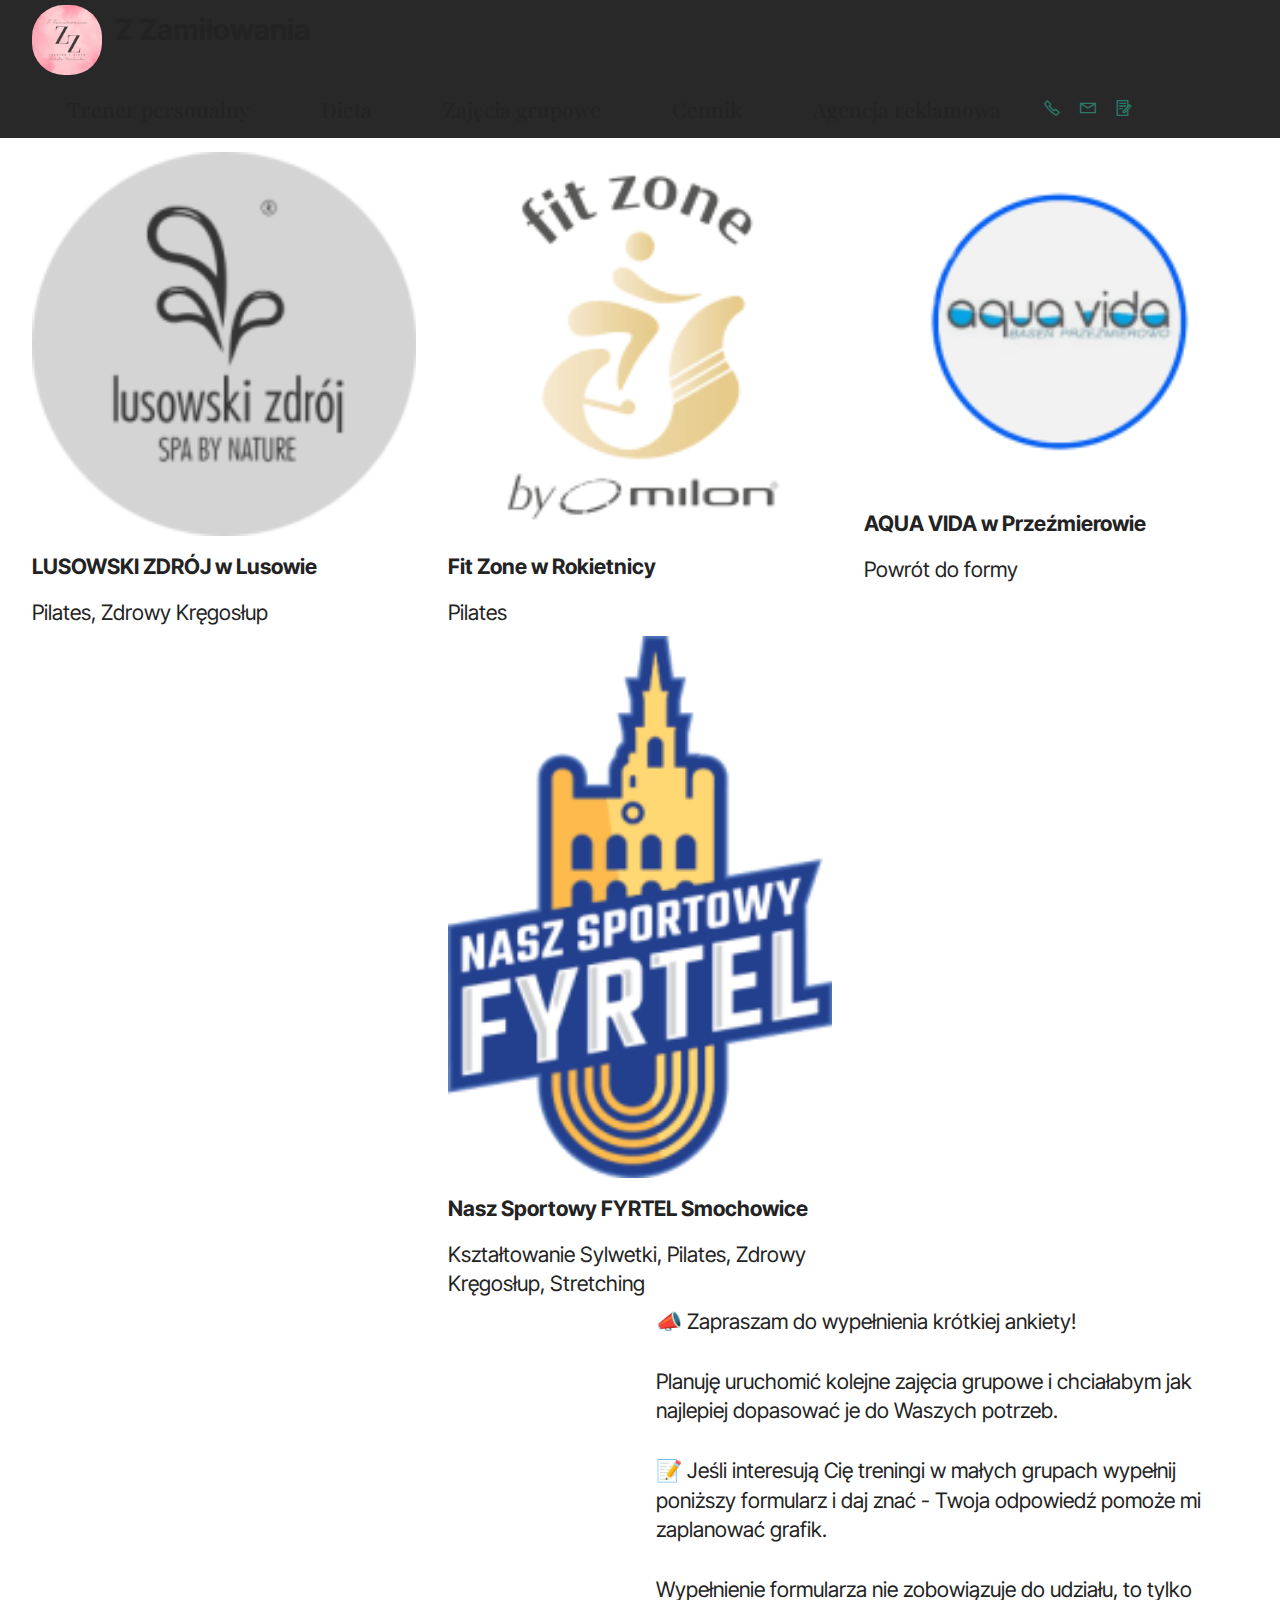
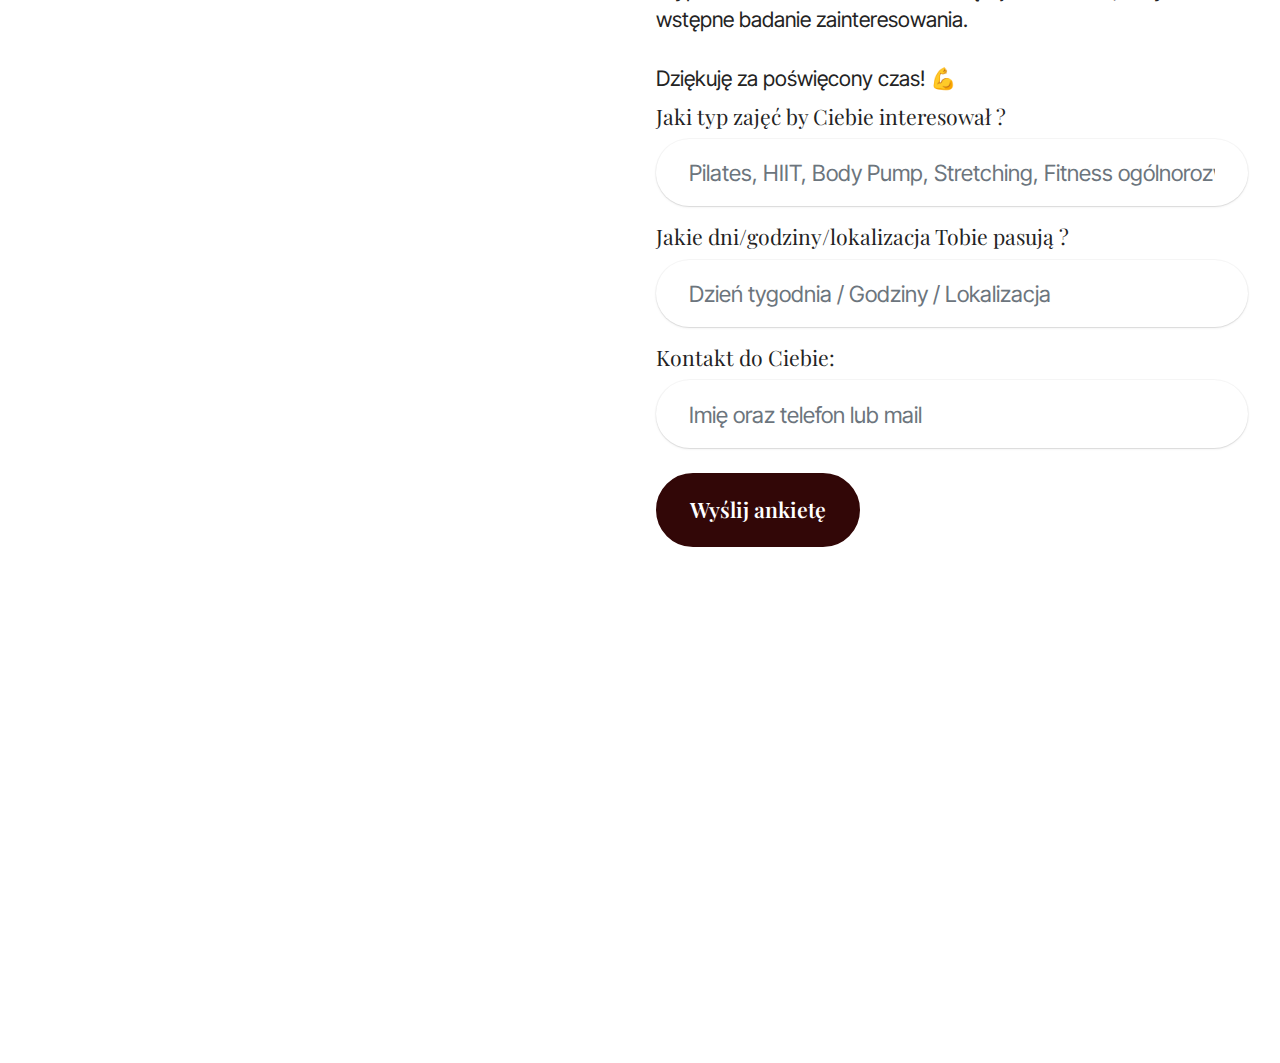
<file: page4.html>
<!DOCTYPE html>
<html  lang="pl">
<head>
  
  <meta charset="UTF-8">
  <meta http-equiv="X-UA-Compatible" content="IE=edge">
  
  <meta name="twitter:card" content="summary_large_image"/>
  <meta name="twitter:image:src" content="assets/images/page4-meta.jpg">
  <meta property="og:image" content="assets/images/page4-meta.jpg">
  <meta name="twitter:title" content="Zajęcia grupowe">
  <meta name="viewport" content="width=device-width, initial-scale=1, minimum-scale=1">
  <link rel="shortcut icon" href="assets/images/logo201-128x128.png" type="image/x-icon">
  <meta name="description" content="Judyta Piechocka – certyfikowany trener personalny. Treningi indywidualne w prywatnej siłowni w Baranowie oraz grupowe w okolicznych miejscowościach.">
  
  
  <title>Zajęcia grupowe</title>
  <link rel="stylesheet" href="assets/web/assets/mobirise-icons2/mobirise2.css">
  <link rel="stylesheet" href="assets/web/assets/mobirise-icons/mobirise-icons.css">
  <link rel="stylesheet" href="assets/bootstrap/css/bootstrap.min.css">
  <link rel="stylesheet" href="assets/bootstrap/css/bootstrap-grid.min.css">
  <link rel="stylesheet" href="assets/bootstrap/css/bootstrap-reboot.min.css">
  <link rel="stylesheet" href="assets/parallax/jarallax.css">
  <link rel="stylesheet" href="assets/animatecss/animate.css">
  <link rel="stylesheet" href="assets/dropdown/css/style.css">
  <link rel="stylesheet" href="assets/socicon/css/styles.css">
  <link rel="stylesheet" href="assets/theme/css/style.css">
  <link rel="preload" href="https://fonts.googleapis.com/css?family=Playfair+Display:400,500,600,700,800,900,400i,500i,600i,700i,800i,900i&display=swap" as="style" onload="this.onload=null;this.rel='stylesheet'">
  <noscript><link rel="stylesheet" href="https://fonts.googleapis.com/css?family=Playfair+Display:400,500,600,700,800,900,400i,500i,600i,700i,800i,900i&display=swap"></noscript>
  <link rel="preload" href="https://fonts.googleapis.com/css?family=Inter+Tight:100,200,300,400,500,600,700,800,900,100i,200i,300i,400i,500i,600i,700i,800i,900i&display=swap" as="style" onload="this.onload=null;this.rel='stylesheet'">
  <noscript><link rel="stylesheet" href="https://fonts.googleapis.com/css?family=Inter+Tight:100,200,300,400,500,600,700,800,900,100i,200i,300i,400i,500i,600i,700i,800i,900i&display=swap"></noscript>
  <link rel="preload" as="style" href="assets/mobirise/css/mbr-additional.css?v=3eiR2y"><link rel="stylesheet" href="assets/mobirise/css/mbr-additional.css?v=3eiR2y" type="text/css">

  
  
  <link rel="canonical" href="https://zzamilowania.pl/" />
<meta name="robots" content="index, follow">
<meta name="keywords" content="trener personalny, treningi Baranowo, prywatna siłownia, fitness, treningi indywidualne, zdrowie, osiąganie celów">
<meta name="publisher" content="Z Zamiłowania - Judyta Piechocka">
</head>
<body>
  
  <section data-bs-version="5.1" class="menu menu2 cid-uLOA1mYF6X" once="menu" id="menu02-3t">
	

	<nav class="navbar navbar-dropdown navbar-fixed-top navbar-expand-lg">
		<div class="container">
			<div class="navbar-brand">
				<span class="navbar-logo">
					
						<a href="https://zzamilowania.pl/reklama"><img src="assets/images/logo20kolo-192x192.png" alt="Logo" style="height: 4.4rem;"></a>
					
				</span>
				<span class="navbar-caption-wrap"><a class="navbar-caption text-black text-primary display-5" href="https://zzamilowania.pl">Z Zamiłowania</a></span>
			</div>
			<button class="navbar-toggler" type="button" data-toggle="collapse" data-bs-toggle="collapse" data-target="#navbarSupportedContent" data-bs-target="#navbarSupportedContent" aria-controls="navbarNavAltMarkup" aria-expanded="false" aria-label="Toggle navigation">
				<div class="hamburger">
					<span></span>
					<span></span>
					<span></span>
					<span></span>
				</div>
			</button>
			<div class="collapse navbar-collapse" id="navbarSupportedContent">
				<ul class="navbar-nav nav-dropdown nav-right" data-app-modern-menu="true"><li class="nav-item">
						<a class="nav-link link text-black text-primary display-4" href="https://zzamilowania.pl">Trener personalny<strong></strong></a>
					</li><li class="nav-item"><a class="nav-link link text-black text-primary display-4" href="page5.html">Dieta<strong></strong></a></li><li class="nav-item"><a class="nav-link link text-black text-primary display-4" href="page4.html">Zajęcia grupowe<strong></strong></a></li><li class="nav-item"><a class="nav-link link text-black text-primary display-4" href="page3.html">Cennik<strong></strong></a></li><li class="nav-item"><a class="nav-link link text-black text-primary display-4" href="reklama.html">Agencja reklamowa<strong></strong></a></li></ul>
				<div class="icons-menu">
					<a class="iconfont-wrapper" href="tel:+48609469687">
						<span class="p-2 mbr-iconfont mobi-mbri-phone mobi-mbri"></span>
					</a>
					<a class="iconfont-wrapper" href="mailto:zz.judyta@gmail.com">
						<span class="p-2 mbr-iconfont mobi-mbri-letter mobi-mbri"></span>
					</a>
					<a class="iconfont-wrapper" href="index.html#form03-1r">
						<span class="p-2 mbr-iconfont mobi-mbri-contact-form mobi-mbri"></span>
					</a>
					
				</div>
				
			</div>
		</div>
	</nav>
</section>

<section data-bs-version="5.1" class="header18 cid-uLOA1nrOQo mbr-parallax-background" id="header18-3u">
  

  <div class="mbr-overlay" style="opacity: 0.5; background-color: rgb(0, 0, 0);"></div>
  <div class="container-fluid">
    <div class="row">
      <div class="content-wrap col-12 col-md-12">
        <h1 class="mbr-section-title mbr-fonts-style mbr-white mb-4 display-1"><strong>JUDYTA PIECHOCKA - TWÓJ TRENER PERSONALNY i DIETETYK</strong><br></h1>
        
        
        
      </div>
    </div>
  </div>
</section>

<section data-bs-version="5.1" class="features16 cid-uLOAR49kjx" id="features016-48">  
  
  
  
  <div class="container">
    <div class="row justify-content-center mb-5">
      <div class="col-12 content-head">
        <h4 class="mbr-section-title mbr-fonts-style align-center mb-0 display-2">
          <strong>Aktualnie prowadzę zajęcia grupowe w lokalizacjach:</strong></h4>
        
      </div>
    </div>
    <div class="row justify-content-center">
      <div class="item features-without-image col-12 col-lg-4 active">
        <div class="item-wrapper">
          <div class="card-box">
            <div class="img-box">
              <div class="image-wrapper mb-3">
                <img src="assets/images/lusowski-160x160.png" alt="Lusowski" data-slide-to="0" data-bs-slide-to="0">
              </div>
            </div>
            <h4 class="card-title mbr-fonts-style mb-0 display-7">
              <strong>LUSOWSKI ZDRÓJ w Lusowie</strong></h4>
            <h5 class="card-text mbr-fonts-style mt-3 display-7">Pilates, Zdrowy Kręgosłup</h5>
            <div class="link-wrap">
              
            </div>
          </div>
        </div>
      </div><div class="item features-without-image col-12 col-lg-4">
        <div class="item-wrapper">
          <div class="card-box">
            <div class="img-box">
              <div class="image-wrapper mb-3">
                <img src="assets/images/fit-zone-160x160.png" alt="Fit Zone" data-slide-to="1" data-bs-slide-to="1">
              </div>
            </div>
            <h4 class="card-title mbr-fonts-style mb-0 display-7">
              <strong>Fit Zone w Rokietnicy</strong></h4>
            <h5 class="card-text mbr-fonts-style mt-3 display-7">
              Pilates</h5>
            <div class="link-wrap">
              
            </div>
          </div>
        </div>
      </div><div class="item features-without-image col-12 col-lg-4">
        <div class="item-wrapper">
          <div class="card-box">
            <div class="img-box">
              <div class="image-wrapper mb-3">
                <img src="assets/images/aqua-vida-160x142.png" alt="AquaVida" data-slide-to="2" data-bs-slide-to="2">
              </div>
            </div>
            <h4 class="card-title mbr-fonts-style mb-0 display-7">
              <strong>AQUA VIDA w Przeźmierowie</strong></h4>
            <h5 class="card-text mbr-fonts-style mt-3 display-7">
              Powrót do formy</h5>
            <div class="link-wrap">
              
            </div>
          </div>
        </div>
      </div><div class="item features-without-image col-12 col-lg-4">
        <div class="item-wrapper">
          <div class="card-box">
            <div class="img-box">
              <div class="image-wrapper mb-3">
                <img src="assets/images/fyrtel-160x226.png" alt="Nasz Sportowy Fyrtel" data-slide-to="3" data-bs-slide-to="4">
              </div>
            </div>
            <h4 class="card-title mbr-fonts-style mb-0 display-7">
              <strong>Nasz Sportowy FYRTEL Smochowice</strong></h4>
            <h5 class="card-text mbr-fonts-style mt-3 display-7">
              Kształtowanie Sylwetki, Pilates, Zdrowy Kręgosłup, Stretching</h5>
            <div class="link-wrap">
              
            </div>
          </div>
        </div>
      </div>
      
      
    </div>
  </div>
</section>

<section data-bs-version="5.1" class="form02 merchm5 cid-uLOA1ql5Gm" id="form02-41">
    

    
    

    <div class="container-fluid">
        <div class="row">
            <div class="col-12 col-lg-6">
                <div class="card-wrapper">
                    <img src="assets/images/grupowe-1685x1685.jpeg" alt="">
                    <h2 class="mbr-section-title mbr-fonts-style display-2">
                        Zajęcia grupowe - ankieta</h2>
                </div>
            </div>
            <div class="col-12 col-lg-6 mx-auto mbr-form" data-form-type="formoid">
                <form action="https://mobirise.eu/" method="POST" class="mbr-form form-with-styler form-wrap" data-form-title="Form Name"><input type="hidden" name="email" data-form-email="true" value="HNwWln39aPXK7L+orlFhZLFYNxqV+SbscZo5T64aHk40LZUVCPPBzsL/j1xoKRbnfUwnAD53VU5zqTkeshaum8O9M3lcOXqduuhIDA4LuLKQK/ZXrHTfZ7454/q9moA5.WWLmmFp8embDMO7NEblRo3wqlY3gqYAwOjmirP359SEHNQ0FMH75fhXFiyEAfNnWW78M2rgjlmrrU31hSQIU7NyEdUAQKSyKl0VmWYe2ps8XTxPfOAiQZDwNuNg2dULm">
                    <div class="row">
                        <div hidden="hidden" data-form-alert="" class="alert alert-success col-12">Dziękuję za wypełnienie ankiety :)</div>
                        <div hidden="hidden" data-form-alert-danger="" class="alert alert-danger col-12"> Oops...!
                            some problem!
                        </div>
                    </div>
                    <div class="dragArea row">
                        <div class="col-lg-12 col-md-12 col-sm-12">
                            <h3 class="mbr-section-title mbr-fonts-style display-7">📣 Zapraszam do wypełnienia krótkiej ankiety!<br><br>
<div>Planuję uruchomić kolejne zajęcia grupowe i chciałabym jak najlepiej dopasować je do Waszych potrzeb.</div><br><div>
</div><div>📝 Jeśli interesują Cię treningi w małych grupach wypełnij poniższy formularz i daj znać - Twoja odpowiedź pomoże mi zaplanować grafik.</div><br><div> 
</div><div>Wypełnienie formularza nie zobowiązuje do udziału, to tylko wstępne badanie zainteresowania.</div><br><div>
</div><div>Dziękuję za poświęcony czas! 💪</div><div>
</div><div>
</div><div>
</div></h3>
                        </div>
                        <div class="col-lg-12 col-md-12 col-sm-12 form-group mb-3" data-for="text">
                            <label for="text-form02-41" class="form-control-label mbr-fonts-style display-4">Jaki typ zajęć by Ciebie interesował ?</label>
                            <input type="text" name="text" placeholder="Pilates, HIIT, Body Pump, Stretching, Fitness ogólnorozwojowy, Inne - jakie?" data-form-field="text" class="form-control display-7" value="" id="text-form02-41">
                        </div>
                        <div data-for="text1" class="col-lg-12 col-md-12 col-sm-12 form-group mb-3" style="">
                            <label for="text1-form02-41" class="form-control-label mbr-fonts-style display-4">Jakie dni/godziny/lokalizacja Tobie pasują ?</label>
                            <input type="text" name="text1" placeholder="Dzień tygodnia / Godziny / Lokalizacja" data-form-field="text1" class="form-control display-7" value="" id="text1-form02-41">
                        </div>
                        <div data-for="text2" class="col-lg-12 col-md-12 col-sm-12 form-group mb-3">
                            <label for="text2-form02-41" class="form-control-label mbr-fonts-style display-4">Kontakt do Ciebie:</label>
                            <input type="text" name="text2" placeholder="Imię oraz telefon lub mail" data-form-field="text2" class="form-control display-7" value="" id="text2-form02-41">
                        </div>
                        
                        <div class="col-lg-12 col-md-12 col-sm-12 mbr-section-btn"><button type="submit" class="btn btn-info display-4">Wyślij ankietę</button></div>
                    </div>
                </form>
            </div>
        </div>
    </div>
</section>

<section data-bs-version="5.1" class="start article05 cid-uLOA1sRbQf" id="article05-46">
  

  
  

  <div class="container">
    <div class="row justify-content-center align-items-center">
      <div class="col-12">
        <div class="card-wrapper">
          <div class="row">
            <div class="col-12 col-md-12 col-lg-6 image-wrapper">
              <img class="w-100" src="assets/images/social-media-3758364-1920-1256x536.jpg" alt="Z Zamiłowania">
            </div>
            <div class="col-12 col-lg col-md-12">
              <div class="text-wrapper align-left">
                <h1 class="mbr-section-title mbr-fonts-style mb-4 display-1"><strong>Z Zamiłowania</strong></h1>
                <p class="mbr-text mbr-fonts-style mb-4 display-7">
                  teraz to także agencja reklamowa ! Tworzymy tanie strony www, ulotki, materiały foto-video. Sprawdź nas:<br>
                </p>
                <div class="mbr-section-btn mt-3"><a class="btn btn-lg btn-black display-7" href="reklama.html">Przejdź</a></div>
              </div>
            </div>
          </div>
        </div>
      </div>
    </div>
  </div>
</section>

<section data-bs-version="5.1" class="footer3 cid-uLOA1tsPWh" once="footers" id="footer03-47">

        

    

    <div class="container">
        <div class="row">
            

            <div class="col-12 mt-4">
                <div class="social-row">
                    <div class="soc-item">
                        <a href="https://www.facebook.com/profile.php?id=61568635926032" target="_blank">
                            <span class="mbr-iconfont display-7 socicon-facebook socicon"></span>
                        </a>
                    </div>
                    <div class="soc-item">
                        <a href="mailto:zz.judyta@gmail.com">
                            <span class="mbr-iconfont socicon-mail socicon"></span>
                        </a>
                    </div>
                    <div class="soc-item">
                        <a href="https://maps.app.goo.gl/2B9MBdHezcFQD11U7" target="_blank">
                            <span class="mbr-iconfont mbri-map-pin"></span>
                        </a>
                    </div>
                    <div class="soc-item">
                        <a href="tel:+48609469687">
                            <span class="mbr-iconfont mobi-mbri-phone mobi-mbri"></span>
                        </a>
                    </div>
                    <div class="soc-item">
                        <a href="https://www.youtube.com/@z_zamilowania_judyta" target="_blank">
                            <span class="mbr-iconfont mobi-mbri-video-play mobi-mbri"></span>
                        </a>
                    </div>
                </div>
            </div>
            <div class="col-12 mt-5">
                <p class="mbr-fonts-style copyright display-7"><a href="https://zzamilowania.pl/polityka-prywatnosci" class="text-primary">Polityka Prywatności</a></p>
            </div>
        </div>
    </div>
</section>


<script src="assets/bootstrap/js/bootstrap.bundle.min.js"></script>
  <script src="assets/parallax/jarallax.js"></script>
  <script src="assets/smoothscroll/smooth-scroll.js"></script>
  <script src="assets/ytplayer/index.js"></script>
  <script src="assets/dropdown/js/navbar-dropdown.js"></script>
  <script src="assets/theme/js/script.js"></script>
  <script src="assets/formoid/formoid.min.js"></script>
  
  
  
 <div id="scrollToTop" class="scrollToTop mbr-arrow-up"><a style="text-align: center;"><i class="mbr-arrow-up-icon mbr-arrow-up-icon-cm cm-icon cm-icon-smallarrow-up"></i></a></div>
    <input name="animation" type="hidden">
  </body>
</html>
</file>
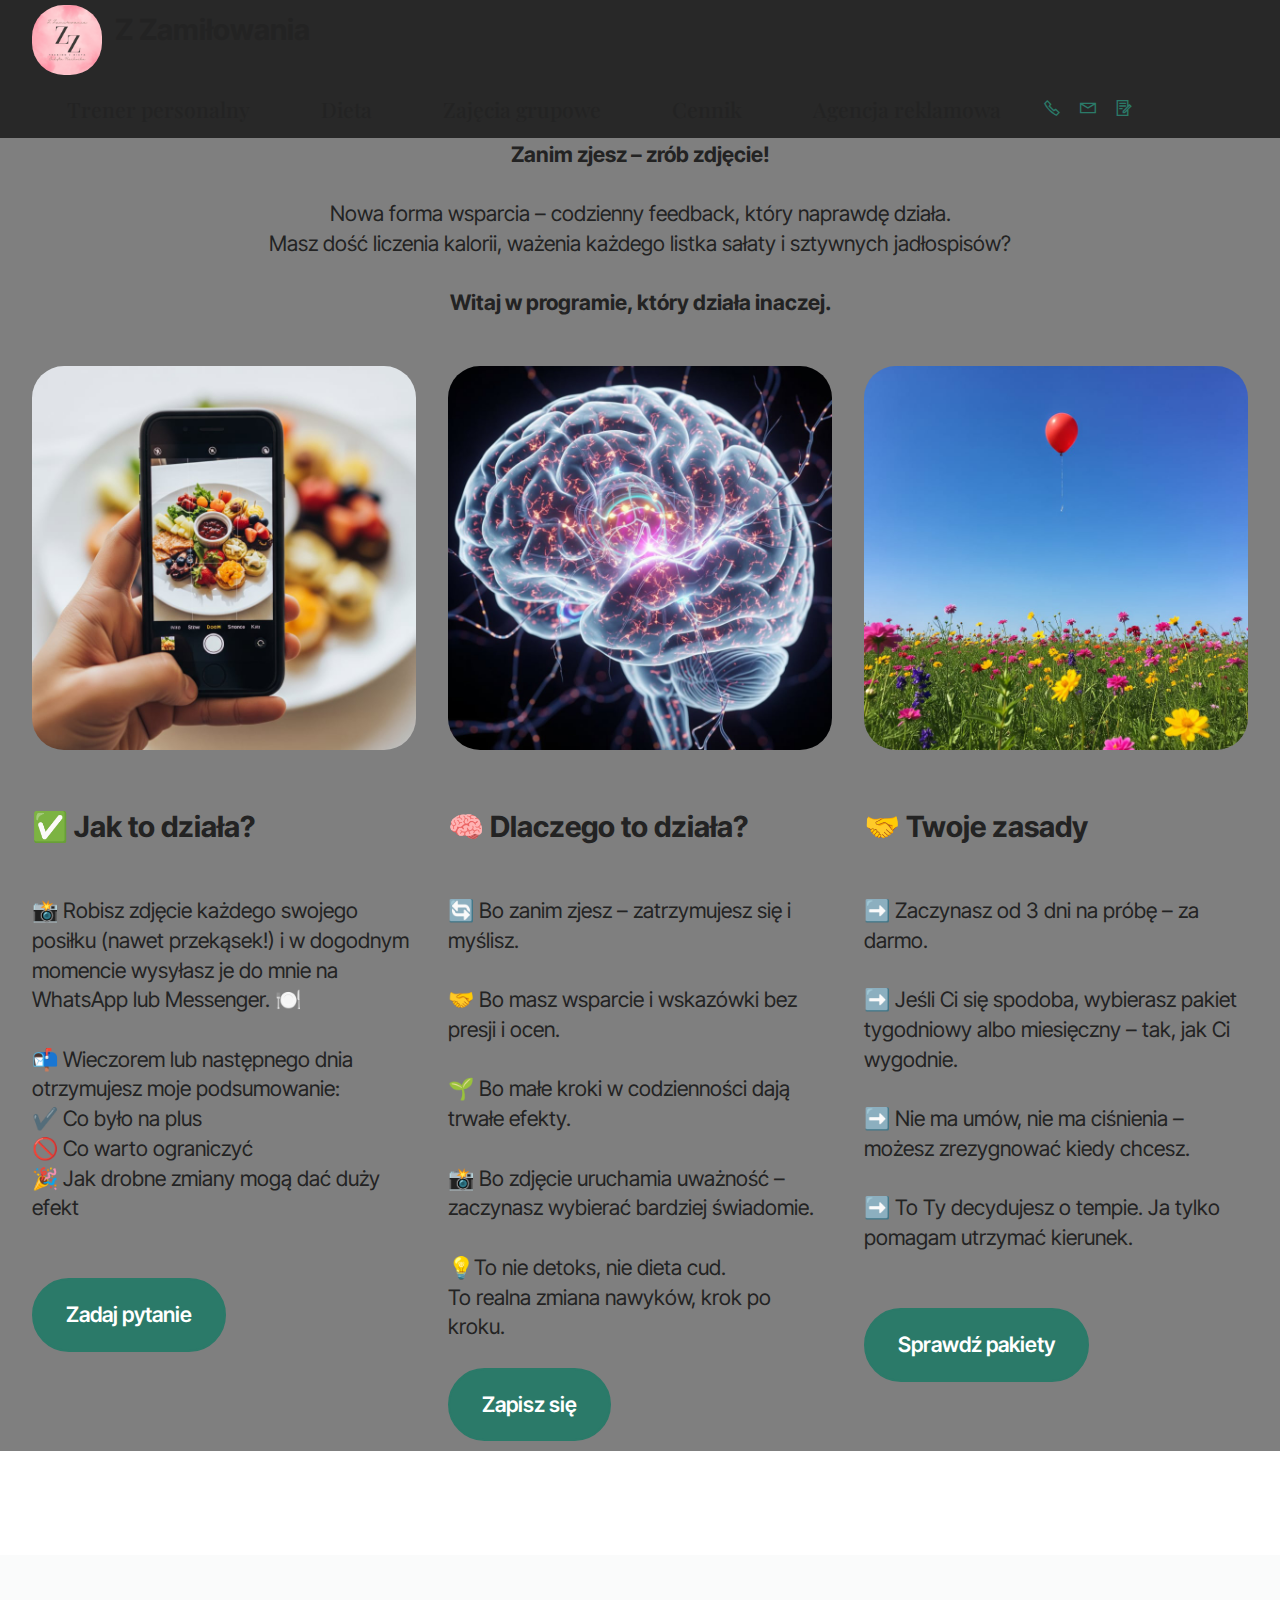
<file: page5.html>
<!DOCTYPE html>
<html  lang="pl">
<head>
  
  <meta charset="UTF-8">
  <meta http-equiv="X-UA-Compatible" content="IE=edge">
  
  <meta name="twitter:card" content="summary_large_image"/>
  <meta name="twitter:image:src" content="assets/images/page5-meta.jpg">
  <meta property="og:image" content="assets/images/page5-meta.jpg">
  <meta name="twitter:title" content="Dieta">
  <meta name="viewport" content="width=device-width, initial-scale=1, minimum-scale=1">
  <link rel="shortcut icon" href="assets/images/logo201-128x128.png" type="image/x-icon">
  <meta name="description" content="Judyta Piechocka – certyfikowany trener personalny. Treningi indywidualne w prywatnej siłowni w Baranowie oraz grupowe w okolicznych miejscowościach.">
  
  
  <title>Dieta</title>
  <link rel="stylesheet" href="assets/web/assets/mobirise-icons2/mobirise2.css">
  <link rel="stylesheet" href="assets/web/assets/mobirise-icons/mobirise-icons.css">
  <link rel="stylesheet" href="assets/bootstrap/css/bootstrap.min.css">
  <link rel="stylesheet" href="assets/bootstrap/css/bootstrap-grid.min.css">
  <link rel="stylesheet" href="assets/bootstrap/css/bootstrap-reboot.min.css">
  <link rel="stylesheet" href="assets/parallax/jarallax.css">
  <link rel="stylesheet" href="assets/animatecss/animate.css">
  <link rel="stylesheet" href="assets/dropdown/css/style.css">
  <link rel="stylesheet" href="assets/socicon/css/styles.css">
  <link rel="stylesheet" href="assets/theme/css/style.css">
  <link rel="preload" href="https://fonts.googleapis.com/css?family=Playfair+Display:400,500,600,700,800,900,400i,500i,600i,700i,800i,900i&display=swap" as="style" onload="this.onload=null;this.rel='stylesheet'">
  <noscript><link rel="stylesheet" href="https://fonts.googleapis.com/css?family=Playfair+Display:400,500,600,700,800,900,400i,500i,600i,700i,800i,900i&display=swap"></noscript>
  <link rel="preload" href="https://fonts.googleapis.com/css?family=Inter+Tight:100,200,300,400,500,600,700,800,900,100i,200i,300i,400i,500i,600i,700i,800i,900i&display=swap" as="style" onload="this.onload=null;this.rel='stylesheet'">
  <noscript><link rel="stylesheet" href="https://fonts.googleapis.com/css?family=Inter+Tight:100,200,300,400,500,600,700,800,900,100i,200i,300i,400i,500i,600i,700i,800i,900i&display=swap"></noscript>
  <link rel="preload" as="style" href="assets/mobirise/css/mbr-additional.css?v=Qht81T"><link rel="stylesheet" href="assets/mobirise/css/mbr-additional.css?v=Qht81T" type="text/css">

  
  
  <link rel="canonical" href="https://zzamilowania.pl/" />
<meta name="robots" content="index, follow">
<meta name="keywords" content="trener personalny, treningi Baranowo, prywatna siłownia, fitness, treningi indywidualne, zdrowie, osiąganie celów">
<meta name="publisher" content="Z Zamiłowania - Judyta Piechocka">
</head>
<body>
  
  <section data-bs-version="5.1" class="menu menu2 cid-uLUbMEXv5Q" once="menu" id="menu02-4l">
	

	<nav class="navbar navbar-dropdown navbar-fixed-top navbar-expand-lg">
		<div class="container">
			<div class="navbar-brand">
				<span class="navbar-logo">
					
						<a href="https://zzamilowania.pl/reklama"><img src="assets/images/logo20kolo-192x192.png" alt="Logo" style="height: 4.4rem;"></a>
					
				</span>
				<span class="navbar-caption-wrap"><a class="navbar-caption text-black text-primary display-5" href="https://zzamilowania.pl">Z Zamiłowania</a></span>
			</div>
			<button class="navbar-toggler" type="button" data-toggle="collapse" data-bs-toggle="collapse" data-target="#navbarSupportedContent" data-bs-target="#navbarSupportedContent" aria-controls="navbarNavAltMarkup" aria-expanded="false" aria-label="Toggle navigation">
				<div class="hamburger">
					<span></span>
					<span></span>
					<span></span>
					<span></span>
				</div>
			</button>
			<div class="collapse navbar-collapse" id="navbarSupportedContent">
				<ul class="navbar-nav nav-dropdown nav-right" data-app-modern-menu="true"><li class="nav-item">
						<a class="nav-link link text-black text-primary display-4" href="https://zzamilowania.pl">Trener personalny<strong></strong></a>
					</li><li class="nav-item"><a class="nav-link link text-black text-primary display-4" href="page5.html">Dieta<strong></strong></a></li><li class="nav-item"><a class="nav-link link text-black text-primary display-4" href="page4.html">Zajęcia grupowe<strong></strong></a></li><li class="nav-item"><a class="nav-link link text-black text-primary display-4" href="page3.html">Cennik<strong></strong></a></li><li class="nav-item"><a class="nav-link link text-black text-primary display-4" href="reklama.html">Agencja reklamowa<strong></strong></a></li></ul>
				<div class="icons-menu">
					<a class="iconfont-wrapper" href="tel:+48609469687">
						<span class="p-2 mbr-iconfont mobi-mbri-phone mobi-mbri"></span>
					</a>
					<a class="iconfont-wrapper" href="mailto:zz.judyta@gmail.com">
						<span class="p-2 mbr-iconfont mobi-mbri-letter mobi-mbri"></span>
					</a>
					<a class="iconfont-wrapper" href="index.html#form03-1r">
						<span class="p-2 mbr-iconfont mobi-mbri-contact-form mobi-mbri"></span>
					</a>
					
				</div>
				
			</div>
		</div>
	</nav>
</section>

<section data-bs-version="5.1" class="header18 cid-uLUbMFjQuO mbr-parallax-background" id="header18-4m">
  

  <div class="mbr-overlay" style="opacity: 0.5; background-color: rgb(0, 0, 0);"></div>
  <div class="container-fluid">
    <div class="row">
      <div class="content-wrap col-12 col-md-12">
        <h1 class="mbr-section-title mbr-fonts-style mbr-white mb-4 display-1"><strong>JUDYTA PIECHOCKA - TWÓJ TRENER PERSONALNY i DIETETYK</strong><br></h1>
        
        
        
      </div>
    </div>
  </div>
</section>

<section data-bs-version="5.1" class="features03 cid-uLUbMFSH2d" id="features03-4o">
	
	<div class="mbr-overlay"></div>
	<div class="container">
		<div class="row justify-content-center mb-5">
			<div class="col-12 content-head">
				<div class="mbr-section-head">
					<h4 class="mbr-section-title mbr-fonts-style align-center mb-0 display-1"><strong>NOWOŚĆ ! Wirtualna kontrola talerza</strong></h4>
					<h5 class="mbr-section-subtitle mbr-fonts-style align-center mt-4 mb-0 display-7"><strong>Zanim zjesz – zrób zdjęcie!</strong><br><br>
<div>Nowa forma wsparcia – codzienny feedback, który naprawdę działa.
</div><div>Masz dość liczenia kalorii, ważenia każdego listka sałaty i sztywnych jadłospisów?</div><br><div><strong>Witaj w programie, który działa inaczej.</strong></div></h5>
				</div>
			</div>
		</div>
		<div class="row">
			<div class="item features-image col-12 col-md-6 col-lg-4 active">
				<div class="item-wrapper">
					<div class="item-img mb-3">
						<img src="assets/images/talerz-816x816.jpg" alt="Talerz" title="" data-slide-to="0" data-bs-slide-to="0">
					</div>
					<div class="item-content align-left">
						<h5 class="item-title mbr-fonts-style mt-0 mb-2 display-5"><br><strong>✅ Jak to działa?</strong><br><strong><br></strong></h5>
						<p class="mbr-text mbr-fonts-style mb-3 display-7">📸 Robisz zdjęcie każdego swojego posiłku (nawet przekąsek!) i w dogodnym momencie wysyłasz je do mnie na WhatsApp lub Messenger. 🍽️<br><br>📬 Wieczorem lub następnego dnia otrzymujesz moje podsumowanie:<br>✔️ Co było na plus<br>🚫 Co warto ograniczyć<br>🎉 Jak drobne zmiany mogą dać duży efekt<br><br></p>
						<div class="mbr-section-btn item-footer"><a href="index.html#form03-1r" class="btn item-btn btn-primary display-7">Zadaj pytanie</a></div>
					</div>
				</div>
			</div><div class="item features-image col-12 col-md-6 col-lg-4">
				<div class="item-wrapper">
					<div class="item-img mb-3">
						<img src="assets/images/brain-816x816.jpg" alt="Brain" title="" data-slide-to="1" data-bs-slide-to="1">
					</div>
					<div class="item-content align-left">
						<h5 class="item-title mbr-fonts-style mb-2 mt-0 display-5"><br><strong>🧠 Dlaczego to działa?</strong><br><strong><br></strong></h5>
						<p class="mbr-text mbr-fonts-style mb-3 display-7">🔄 Bo zanim zjesz – zatrzymujesz się i myślisz.
<br>
<br>🤝 Bo masz wsparcie i wskazówki bez presji i ocen.
<br>
<br>🌱 Bo małe kroki w codzienności dają trwałe efekty.
<br>
<br>📸 Bo zdjęcie uruchamia uważność – zaczynasz wybierać bardziej świadomie.
<br>
<br>💡To nie detoks, nie dieta cud.
<br>To realna zmiana nawyków, krok po kroku.<br>
						</p>
						<div class="mbr-section-btn item-footer"><a href="index.html#contacts01-1p" class="btn item-btn btn-primary display-7">Zapisz się</a></div>
					</div>
				</div>
			</div>
			
			<div class="item features-image col-12 col-md-6 col-lg-4">
				<div class="item-wrapper">
					<div class="item-img mb-3">
						<img src="assets/images/balon-816x816.jpg" alt="Balon" title="" data-slide-to="2" data-bs-slide-to="2">
					</div>
					<div class="item-content align-left">
						<h5 class="item-title mbr-fonts-style mb-2 mt-0 display-5"><br><strong>🤝 Twoje zasady</strong><br><strong><br></strong></h5>
						<p class="mbr-text mbr-fonts-style mb-3 display-7">➡️ Zaczynasz od 3 dni na próbę – za darmo.<br><br>➡️ Jeśli Ci się spodoba, wybierasz pakiet tygodniowy albo miesięczny – tak, jak Ci wygodnie.<br><br>➡️ Nie ma umów, nie ma ciśnienia – możesz zrezygnować kiedy chcesz.<br><br>➡️ To Ty decydujesz o tempie. Ja tylko pomagam utrzymać kierunek.<br><br>
						</p>
						<div class="mbr-section-btn item-footer"><a href="page3.html#pricing01-4f" class="btn item-btn btn-primary display-7">Sprawdź pakiety</a></div>
					</div>
				</div>
			</div>
		</div>
	</div>
</section>

<section data-bs-version="5.1" class="article11 cid-uLUj67WLYZ" id="article11-50">
    

    
    
    <div class="container">
        <div class="row justify-content-center">
            <div class="title col-md-12 col-lg-10">
                <h3 class="mbr-section-title mbr-fonts-style align-center mt-0 mb-0 display-2">
                <strong>Cennik "Wirtualna kontrola talerza"</strong></h3>
                <h4 class="mbr-section-subtitle align-center mbr-fonts-style mt-4 display-7">Wybierz swój pakiet:</h4>
                
            </div>
        </div>
    </div>
</section>

<section data-bs-version="5.1" class="pricing01 cid-uLUfaGknGI mbr-parallax-background" id="pricing01-4z">
    

    
    <div class="mbr-overlay" style="opacity: 0.3; background-color: rgb(239, 243, 243);"></div>
    <div class="container-fluid">
        <div class="row flex-row-reverse">
            <div class="col-12 col-lg-8">
                <div class="cards">
                    <div class="item features-without-image item-mb">
                        <div class="item-wrapper">
                            <div class="card-box">
                                <div class="title-wrap">
                                    
                                    <h4 class="mbr-card-title mbr-fonts-style display-2">
                                        <strong>Start</strong></h4>
                                    <p class="mbr-price mbr-fonts-style display-7">
                                        39 zł</p>
                                </div>
                                <div class="text-wrap">
                                    <p class="mbr-text mbr-fonts-style display-7">Przez <strong>tydzień</strong>, po przesłaniu zdjęć, będziesz otrzymywać ode mnie wieczorem lub następnego dnia szczegółowe podsumowanie z moimi uwagami i wskazówkami.<br></p>
                                    
                                </div>
                            </div>
                        </div>
                    </div>
                    <div class="item features-without-image item-mb">
                        <div class="item-wrapper">
                            <div class="card-box">
                                <div class="title-wrap">
                                    
                                    <h4 class="mbr-card-title mbr-fonts-style display-2"><strong>Stabilny rytm</strong></h4>
                                    <p class="mbr-price mbr-fonts-style display-7">119 zł</p>
                                </div>
                                <div class="text-wrap">
                                    <p class="mbr-text mbr-fonts-style display-7">Przez <strong>miesiąc</strong>, po przesłaniu zdjęć, będziesz otrzymywać ode mnie wieczorem lub następnego dnia szczegółowe podsumowanie z moimi uwagami i wskazówkami.</p>
                                    
                                </div>
                            </div>
                        </div>
                    </div><div class="item features-without-image item-mb">
                        <div class="item-wrapper">
                            <div class="card-box">
                                <div class="title-wrap">
                                    
                                    <h4 class="mbr-card-title mbr-fonts-style display-2"><strong>Z rozmową&nbsp;</strong></h4>
                                    <p class="mbr-price mbr-fonts-style display-7">
                                        179 zł</p>
                                </div>
                                <div class="text-wrap">
                                    <p class="mbr-text mbr-fonts-style display-7">Jak wyżej + cotygodniowe podsumowanie w rozmowie i wskazówki dotyczące aktywności fizycznej.&nbsp;</p>
                                    
                                </div>
                            </div>
                        </div>
                    </div><div class="item features-without-image item-mb">
                        <div class="item-wrapper">
                            <div class="card-box">
                                <div class="title-wrap">
                                    
                                    <h4 class="mbr-card-title mbr-fonts-style display-2"><strong>Z planem ćwiczeń</strong></h4>
                                    <p class="mbr-price mbr-fonts-style display-7">229 zł</p>
                                </div>
                                <div class="text-wrap">
                                    <p class="mbr-text mbr-fonts-style display-7">
                                        Jak wyżej + nagrania ćwiczeń dopasowanych do Twoich celów.</p>
                                    
                                </div>
                            </div>
                        </div>
                    </div><div class="item features-without-image item-mb">
                        <div class="item-wrapper">
                            <div class="card-box">
                                <div class="title-wrap">
                                    
                                    <h4 class="mbr-card-title mbr-fonts-style display-2"><strong>Z treningiem</strong></h4>
                                    <p class="mbr-price mbr-fonts-style display-7">279 zł</p>
                                </div>
                                <div class="text-wrap">
                                    <p class="mbr-text mbr-fonts-style display-7">
                                        Jak wyżej + 60-minutowe spotkanie z treningiem u mnie na siłowni lub wideorozmowa (Ty decydujesz), podczas której pokażę Ci, jak poprawnie wykonywać ćwiczenia i skoryguję ewentualne błędy.</p>
                                    
                                </div>
                            </div>
                        </div>
                    </div>
                    
                </div>
            </div>
        </div>
    </div>
</section>

<section data-bs-version="5.1" class="features03 cid-uLUbMGPkJ3" id="features03-4r">
	
	
	<div class="container">
		<div class="row justify-content-center mb-5">
			<div class="col-12 content-head">
				<div class="mbr-section-head">
					<h4 class="mbr-section-title mbr-fonts-style align-center mb-0 display-1">
						<strong>Wybierz drogę do zdrowia</strong></h4>
					
				</div>
			</div>
		</div>
		<div class="row">
			<div class="item features-image col-12 col-md-6 col-lg-4 active">
				<div class="item-wrapper">
					<div class="item-img mb-3">
						<img src="assets/images/mbr-811x539.jpg" alt="" title="" data-slide-to="0" data-bs-slide-to="0">
					</div>
					<div class="item-content align-left">
						<h5 class="item-title mbr-fonts-style mb-2 mt-0 display-1">
							<strong>Trening</strong></h5>
						<p class="mbr-text mbr-fonts-style mb-3 display-7">
						Zadbaj o swoje zdrowie i kondycję dzięki zróżnicowanym i efektywnym planom treningowym.<br>
						</p>
						
					</div>
				</div>
			</div><div class="item features-image col-12 col-md-6 col-lg-4">
				<div class="item-wrapper">
					<div class="item-img mb-3">
						<img src="assets/images/mbr-811x540.jpg" alt="" title="" data-slide-to="1" data-bs-slide-to="1">
					</div>
					<div class="item-content align-left">
						<h5 class="item-title mbr-fonts-style mt-0 mb-2 display-1"><strong>Dieta</strong></h5>
						<p class="mbr-text mbr-fonts-style mb-3 display-7">
						    Pasja do zdrowego odżywiania sprawia, że plany dietetyczne są skuteczne i łatwe do stosowania. Zdrowie zaczyna się od dobrej diety.</p>
						
					</div>
				</div>
			</div>
			
			<div class="item features-image col-12 col-md-6 col-lg-4">
				<div class="item-wrapper">
					<div class="item-img mb-3">
						<img src="assets/images/mbr-816x544.jpg" alt="" title="" data-slide-to="2" data-bs-slide-to="2">
					</div>
					<div class="item-content align-left">
						<h5 class="item-title mbr-fonts-style mb-2 mt-0 display-1">
						    <strong>Dieta i trening</strong></h5>
						<p class="mbr-text mbr-fonts-style mb-3 display-7">
						Ze mną zmienisz swoje nawyki żywieniowe i wprowadzisz efektywne ćwiczenia do swojego życia. Przekonaj się, jak dieta i trening mogą wpłynąć na Twoje zdrowie i samopoczucie.<br>
						</p>
						
					</div>
				</div>
			</div>
		</div>
	</div>
</section>

<section data-bs-version="5.1" class="start article05 cid-uLUbMJ9L8g" id="article05-4x">
  

  
  

  <div class="container">
    <div class="row justify-content-center align-items-center">
      <div class="col-12">
        <div class="card-wrapper">
          <div class="row">
            <div class="col-12 col-md-12 col-lg-6 image-wrapper">
              <img class="w-100" src="assets/images/social-media-3758364-1920-1256x536.jpg" alt="Z Zamiłowania">
            </div>
            <div class="col-12 col-lg col-md-12">
              <div class="text-wrapper align-left">
                <h1 class="mbr-section-title mbr-fonts-style mb-4 display-1"><strong>Z Zamiłowania</strong></h1>
                <p class="mbr-text mbr-fonts-style mb-4 display-7">
                  teraz to także agencja reklamowa ! Tworzymy tanie strony www, ulotki, materiały foto-video. Sprawdź nas:<br>
                </p>
                <div class="mbr-section-btn mt-3"><a class="btn btn-lg btn-black display-7" href="reklama.html">Przejdź</a></div>
              </div>
            </div>
          </div>
        </div>
      </div>
    </div>
  </div>
</section>

<section data-bs-version="5.1" class="footer3 cid-uLUbMJvXX2" once="footers" id="footer03-4y">

        

    

    <div class="container">
        <div class="row">
            

            <div class="col-12 mt-4">
                <div class="social-row">
                    <div class="soc-item">
                        <a href="https://www.facebook.com/profile.php?id=61568635926032" target="_blank">
                            <span class="mbr-iconfont display-7 socicon-facebook socicon"></span>
                        </a>
                    </div>
                    <div class="soc-item">
                        <a href="mailto:zz.judyta@gmail.com">
                            <span class="mbr-iconfont socicon-mail socicon"></span>
                        </a>
                    </div>
                    <div class="soc-item">
                        <a href="https://maps.app.goo.gl/2B9MBdHezcFQD11U7" target="_blank">
                            <span class="mbr-iconfont mbri-map-pin"></span>
                        </a>
                    </div>
                    <div class="soc-item">
                        <a href="tel:+48609469687">
                            <span class="mbr-iconfont mobi-mbri-phone mobi-mbri"></span>
                        </a>
                    </div>
                    <div class="soc-item">
                        <a href="https://www.youtube.com/@z_zamilowania_judyta" target="_blank">
                            <span class="mbr-iconfont mobi-mbri-video-play mobi-mbri"></span>
                        </a>
                    </div>
                </div>
            </div>
            <div class="col-12 mt-5">
                <p class="mbr-fonts-style copyright display-7"><a href="https://zzamilowania.pl/polityka-prywatnosci" class="text-primary">Polityka Prywatności</a></p>
            </div>
        </div>
    </div>
</section>


<script src="assets/bootstrap/js/bootstrap.bundle.min.js"></script>
  <script src="assets/parallax/jarallax.js"></script>
  <script src="assets/smoothscroll/smooth-scroll.js"></script>
  <script src="assets/ytplayer/index.js"></script>
  <script src="assets/dropdown/js/navbar-dropdown.js"></script>
  <script src="assets/theme/js/script.js"></script>
  
  
  
 <div id="scrollToTop" class="scrollToTop mbr-arrow-up"><a style="text-align: center;"><i class="mbr-arrow-up-icon mbr-arrow-up-icon-cm cm-icon cm-icon-smallarrow-up"></i></a></div>
    <input name="animation" type="hidden">
  </body>
</html>
</file>
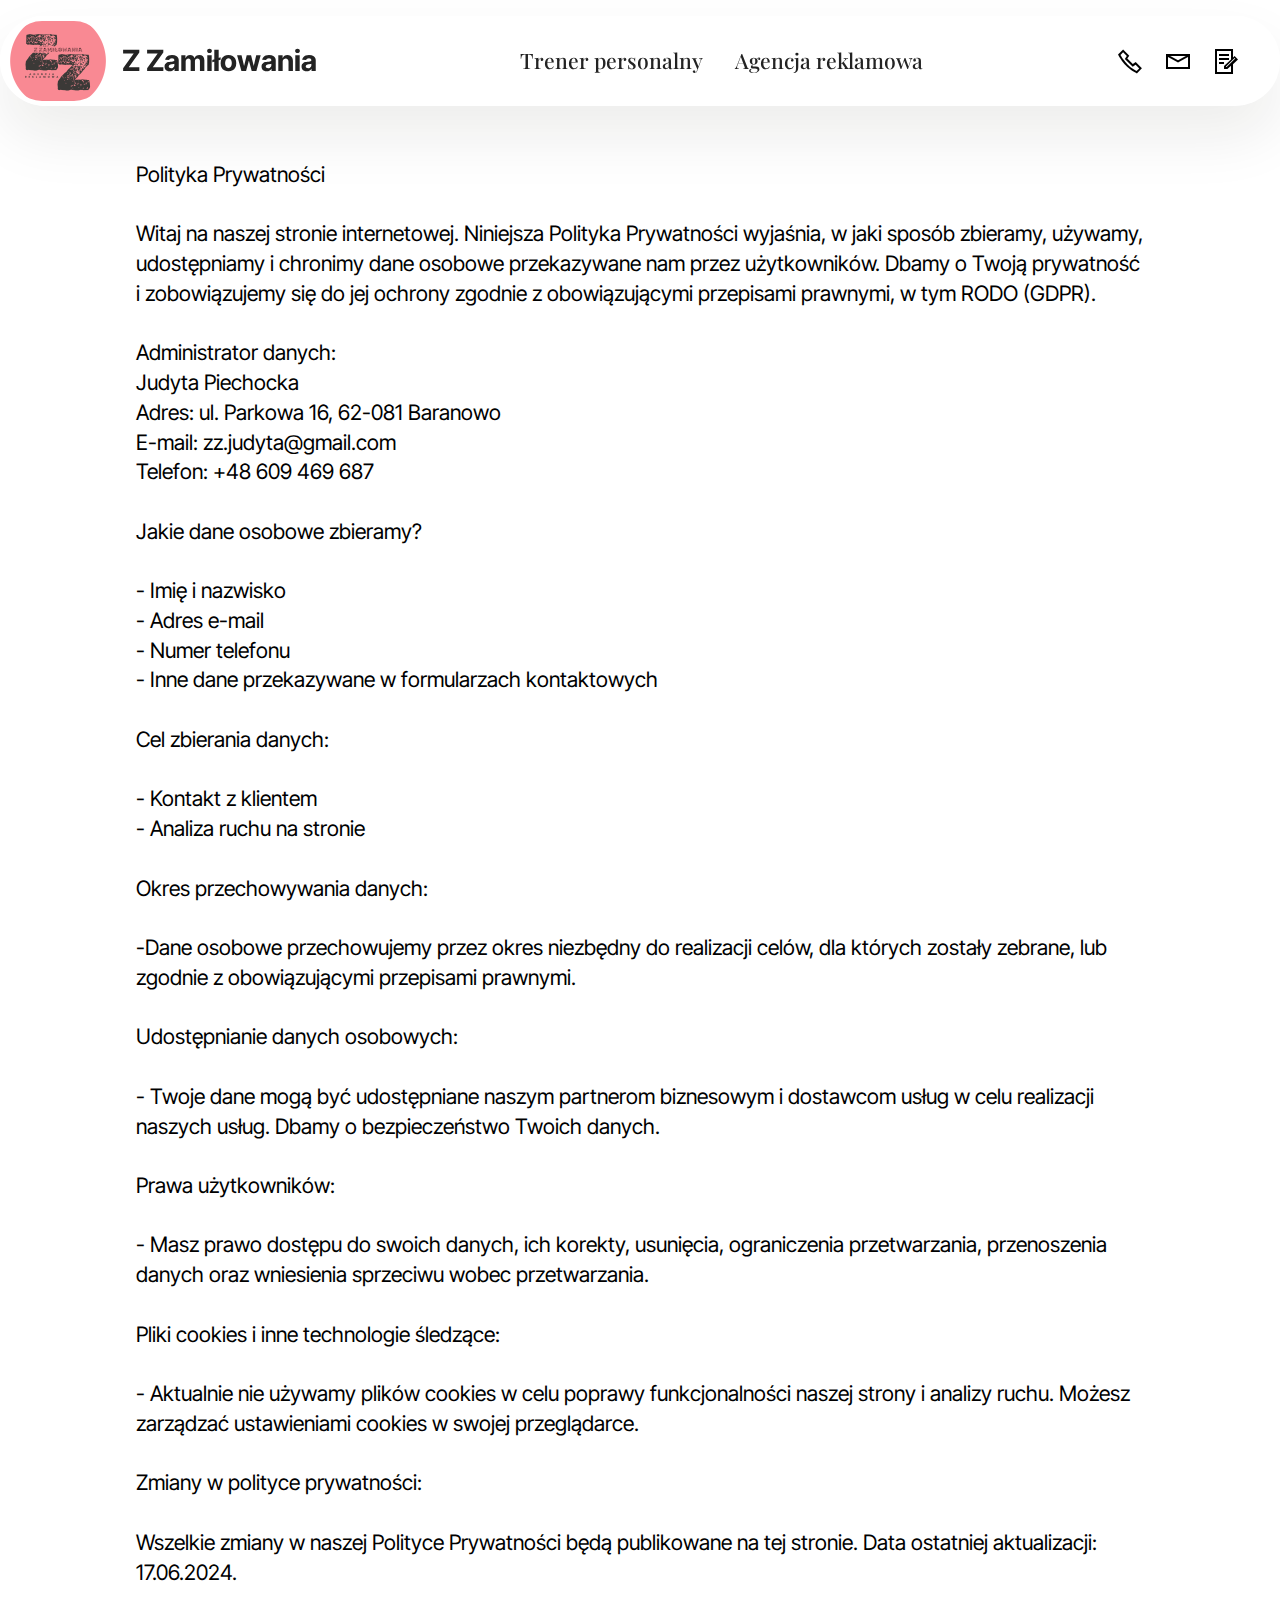
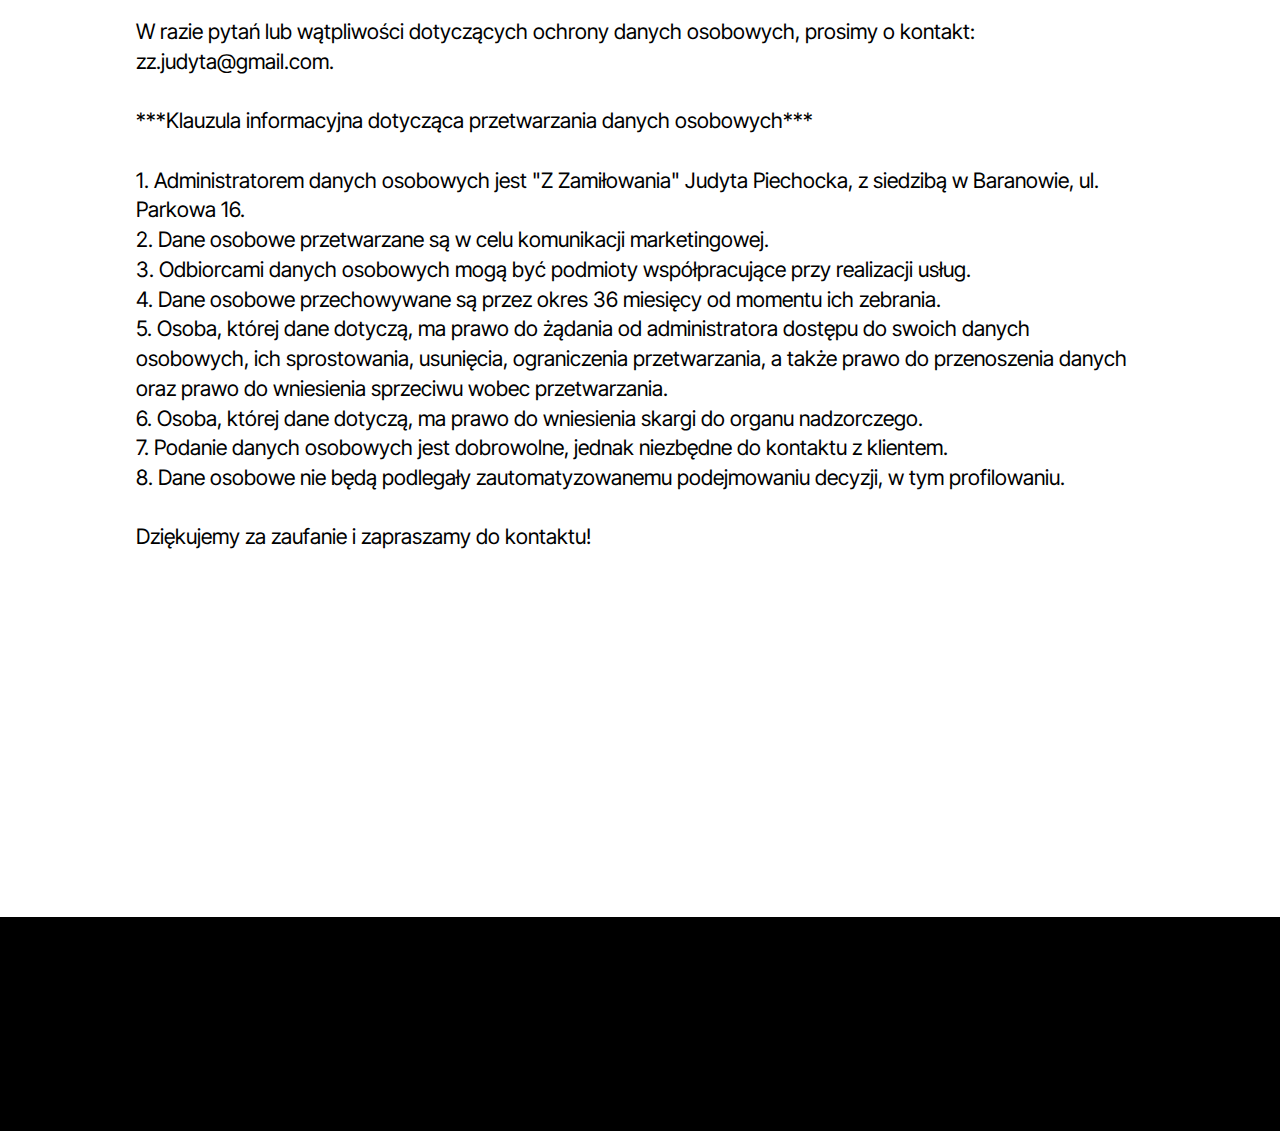
<file: polityka-prywatnosci.html>
<!DOCTYPE html>
<html  >
<head>
  
  <meta charset="UTF-8">
  <meta http-equiv="X-UA-Compatible" content="IE=edge">
  
  <meta name="viewport" content="width=device-width, initial-scale=1, minimum-scale=1">
  <link rel="shortcut icon" href="assets/images/z-zamiowania-koo-192x192.png" type="image/x-icon">
  <meta name="description" content="Z Zamiłowania - Polityka Prywatności">
  
  
  <title>Polityka Prywatności</title>
  <link rel="stylesheet" href="assets/web/assets/mobirise-icons2/mobirise2.css">
  <link rel="stylesheet" href="assets/web/assets/mobirise-icons/mobirise-icons.css">
  <link rel="stylesheet" href="assets/bootstrap/css/bootstrap.min.css">
  <link rel="stylesheet" href="assets/bootstrap/css/bootstrap-grid.min.css">
  <link rel="stylesheet" href="assets/bootstrap/css/bootstrap-reboot.min.css">
  <link rel="stylesheet" href="assets/animatecss/animate.css">
  <link rel="stylesheet" href="assets/dropdown/css/style.css">
  <link rel="stylesheet" href="assets/socicon/css/styles.css">
  <link rel="stylesheet" href="assets/theme/css/style.css">
  <link rel="preload" href="https://fonts.googleapis.com/css?family=Playfair+Display:400,500,600,700,800,900,400i,500i,600i,700i,800i,900i&display=swap" as="style" onload="this.onload=null;this.rel='stylesheet'">
  <noscript><link rel="stylesheet" href="https://fonts.googleapis.com/css?family=Playfair+Display:400,500,600,700,800,900,400i,500i,600i,700i,800i,900i&display=swap"></noscript>
  <link rel="preload" href="https://fonts.googleapis.com/css?family=Inter+Tight:100,200,300,400,500,600,700,800,900,100i,200i,300i,400i,500i,600i,700i,800i,900i&display=swap" as="style" onload="this.onload=null;this.rel='stylesheet'">
  <noscript><link rel="stylesheet" href="https://fonts.googleapis.com/css?family=Inter+Tight:100,200,300,400,500,600,700,800,900,100i,200i,300i,400i,500i,600i,700i,800i,900i&display=swap"></noscript>
  <link rel="preload" as="style" href="assets/mobirise/css/mbr-additional.css?v=CdKuLP"><link rel="stylesheet" href="assets/mobirise/css/mbr-additional.css?v=CdKuLP" type="text/css">

  
  
  
</head>
<body>
  
  <section data-bs-version="5.1" class="menu menu2 cid-uyJxfQooEd" once="menu" id="menu02-2p">
	

	<nav class="navbar navbar-dropdown navbar-fixed-top navbar-expand-lg">
		<div class="container">
			<div class="navbar-brand">
				<span class="navbar-logo">
					
						<a href="https://zzamilowania.pl/reklama"><img src="assets/images/z-zamiowania-koo-192x192.png" alt="Logo" style="height: 5rem;"></a>
					
				</span>
				<span class="navbar-caption-wrap"><a class="navbar-caption text-black text-primary display-5" href="https://zzamilowania.pl">Z Zamiłowania</a></span>
			</div>
			<button class="navbar-toggler" type="button" data-toggle="collapse" data-bs-toggle="collapse" data-target="#navbarSupportedContent" data-bs-target="#navbarSupportedContent" aria-controls="navbarNavAltMarkup" aria-expanded="false" aria-label="Toggle navigation">
				<div class="hamburger">
					<span></span>
					<span></span>
					<span></span>
					<span></span>
				</div>
			</button>
			<div class="collapse navbar-collapse" id="navbarSupportedContent">
				<ul class="navbar-nav nav-dropdown nav-right" data-app-modern-menu="true"><li class="nav-item">
						<a class="nav-link link text-black text-primary display-4" href="index.html">Trener personalny<strong></strong></a>
					</li><li class="nav-item"><a class="nav-link link text-black text-primary display-4" href="reklama.html">Agencja reklamowa<strong></strong></a></li></ul>
				<div class="icons-menu">
					<a class="iconfont-wrapper" href="tel:+48609469687">
						<span class="p-2 mbr-iconfont mobi-mbri-phone mobi-mbri"></span>
					</a>
					<a class="iconfont-wrapper" href="mailto:zz.judyta@gmail.com">
						<span class="p-2 mbr-iconfont mobi-mbri-letter mobi-mbri"></span>
					</a>
					<a class="iconfont-wrapper" href="index.html#form03-1r">
						<span class="p-2 mbr-iconfont mobi-mbri-contact-form mobi-mbri"></span>
					</a>
					
				</div>
				
			</div>
		</div>
	</nav>
</section>

<section data-bs-version="5.1" class="article12 cid-ueCUZ39qjf" id="article12-1w">    
    
    <div class="container">
        <div class="row justify-content-center">
            <div class="col-md-12 col-lg-10">
                
                
                <p class="mbr-text mbr-fonts-style display-7">Polityka Prywatności<br><br>Witaj na naszej stronie internetowej. Niniejsza Polityka Prywatności wyjaśnia, w jaki sposób zbieramy, używamy, udostępniamy i chronimy dane osobowe przekazywane nam przez użytkowników. Dbamy o Twoją prywatność i zobowiązujemy się do jej ochrony zgodnie z obowiązującymi przepisami prawnymi, w tym RODO (GDPR).<br><br>Administrator danych:<br>Judyta Piechocka<br>Adres: ul. Parkowa 16, 62-081 Baranowo<br>E-mail: zz.judyta@gmail.com<br>Telefon: +48 609 469 687<br><br>Jakie dane osobowe zbieramy?<br><br>- Imię i nazwisko<br>- Adres e-mail<br>- Numer telefonu<br>- Inne dane przekazywane w formularzach kontaktowych<br><br>Cel zbierania danych:<br><br>- Kontakt z klientem<br>- Analiza ruchu na stronie<br><br>Okres przechowywania danych:<br><br>-Dane osobowe przechowujemy przez okres niezbędny do realizacji celów, dla których zostały zebrane, lub zgodnie z obowiązującymi przepisami prawnymi.<br><br>Udostępnianie danych osobowych:<br><br>- Twoje dane mogą być udostępniane naszym partnerom biznesowym i dostawcom usług w celu realizacji naszych usług. Dbamy o bezpieczeństwo Twoich danych.<br><br>Prawa użytkowników:<br><br>- Masz prawo dostępu do swoich danych, ich korekty, usunięcia, ograniczenia przetwarzania, przenoszenia danych oraz wniesienia sprzeciwu wobec przetwarzania.<br><br>Pliki cookies i inne technologie śledzące:<br><br>- Aktualnie nie używamy plików cookies w celu poprawy funkcjonalności naszej strony i analizy ruchu. Możesz zarządzać ustawieniami cookies w swojej przeglądarce.<br><br>Zmiany w polityce prywatności:<br><br>Wszelkie zmiany w naszej Polityce Prywatności będą publikowane na tej stronie. Data ostatniej aktualizacji: 17.06.2024.<br><br>W razie pytań lub wątpliwości dotyczących ochrony danych osobowych, prosimy o kontakt: zz.judyta@gmail.com.<br><br>***Klauzula informacyjna dotycząca przetwarzania danych osobowych***<br><br>1. Administratorem danych osobowych jest "Z Zamiłowania" Judyta Piechocka, z siedzibą w Baranowie, ul. Parkowa 16.<br>2. Dane osobowe przetwarzane są w celu komunikacji marketingowej.<br>3. Odbiorcami danych osobowych mogą być podmioty współpracujące przy realizacji usług.<br>4. Dane osobowe przechowywane są przez okres 36 miesięcy od momentu ich zebrania.<br>5. Osoba, której dane dotyczą, ma prawo do żądania od administratora dostępu do swoich danych osobowych, ich sprostowania, usunięcia, ograniczenia przetwarzania, a także prawo do przenoszenia danych oraz prawo do wniesienia sprzeciwu wobec przetwarzania.<br>6. Osoba, której dane dotyczą, ma prawo do wniesienia skargi do organu nadzorczego.<br>7. Podanie danych osobowych jest dobrowolne, jednak niezbędne do kontaktu z klientem.<br>8. Dane osobowe nie będą podlegały zautomatyzowanemu podejmowaniu decyzji, w tym profilowaniu.<br><br>Dziękujemy za zaufanie i zapraszamy do kontaktu!</p>
            </div>
        </div>
    </div>
</section>

<section data-bs-version="5.1" class="article16 cid-ueD2RqgSpV" id="article16-1x">
    
    <div class="container">
        <div class="row justify-content-center">
            <div class="col-md-12 col-lg-10">
                <div class="mbr-section-btn align-center"><a class="btn btn-secondary display-4" href="https://zzamilowania.pl/reklama">Strona główna</a></div>
            </div>
        </div>
    </div>
</section>

<section data-bs-version="5.1" class="footer3 cid-uyJJND4437" once="footers" id="footer03-2t">

        

    

    <div class="container">
        <div class="row">
            

            <div class="col-12 mt-4">
                <div class="social-row">
                    <div class="soc-item">
                        <a href="https://www.facebook.com/profile.php?id=61568635926032" target="_blank">
                            <span class="mbr-iconfont display-7 socicon-facebook socicon"></span>
                        </a>
                    </div>
                    <div class="soc-item">
                        <a href="mailto:zz.judyta@gmail.com">
                            <span class="mbr-iconfont socicon-mail socicon"></span>
                        </a>
                    </div>
                    <div class="soc-item">
                        <a href="https://maps.app.goo.gl/2B9MBdHezcFQD11U7" target="_blank">
                            <span class="mbr-iconfont mbri-map-pin"></span>
                        </a>
                    </div>
                    <div class="soc-item">
                        <a href="tel:+48609469687">
                            <span class="mbr-iconfont mobi-mbri-phone mobi-mbri"></span>
                        </a>
                    </div>
                    
                </div>
            </div>
            <div class="col-12 mt-5">
                <p class="mbr-fonts-style copyright display-7"><a href="https://zzamilowania.pl/polityka-prywatnosci" class="text-primary">Polityka Prywatności</a></p>
            </div>
        </div>
    </div>
</section>


<script src="assets/bootstrap/js/bootstrap.bundle.min.js"></script>
  <script src="assets/smoothscroll/smooth-scroll.js"></script>
  <script src="assets/ytplayer/index.js"></script>
  <script src="assets/dropdown/js/navbar-dropdown.js"></script>
  <script src="assets/theme/js/script.js"></script>
  
  
  
 <div id="scrollToTop" class="scrollToTop mbr-arrow-up"><a style="text-align: center;"><i class="mbr-arrow-up-icon mbr-arrow-up-icon-cm cm-icon cm-icon-smallarrow-up"></i></a></div>
    <input name="animation" type="hidden">
  </body>
</html>
</file>
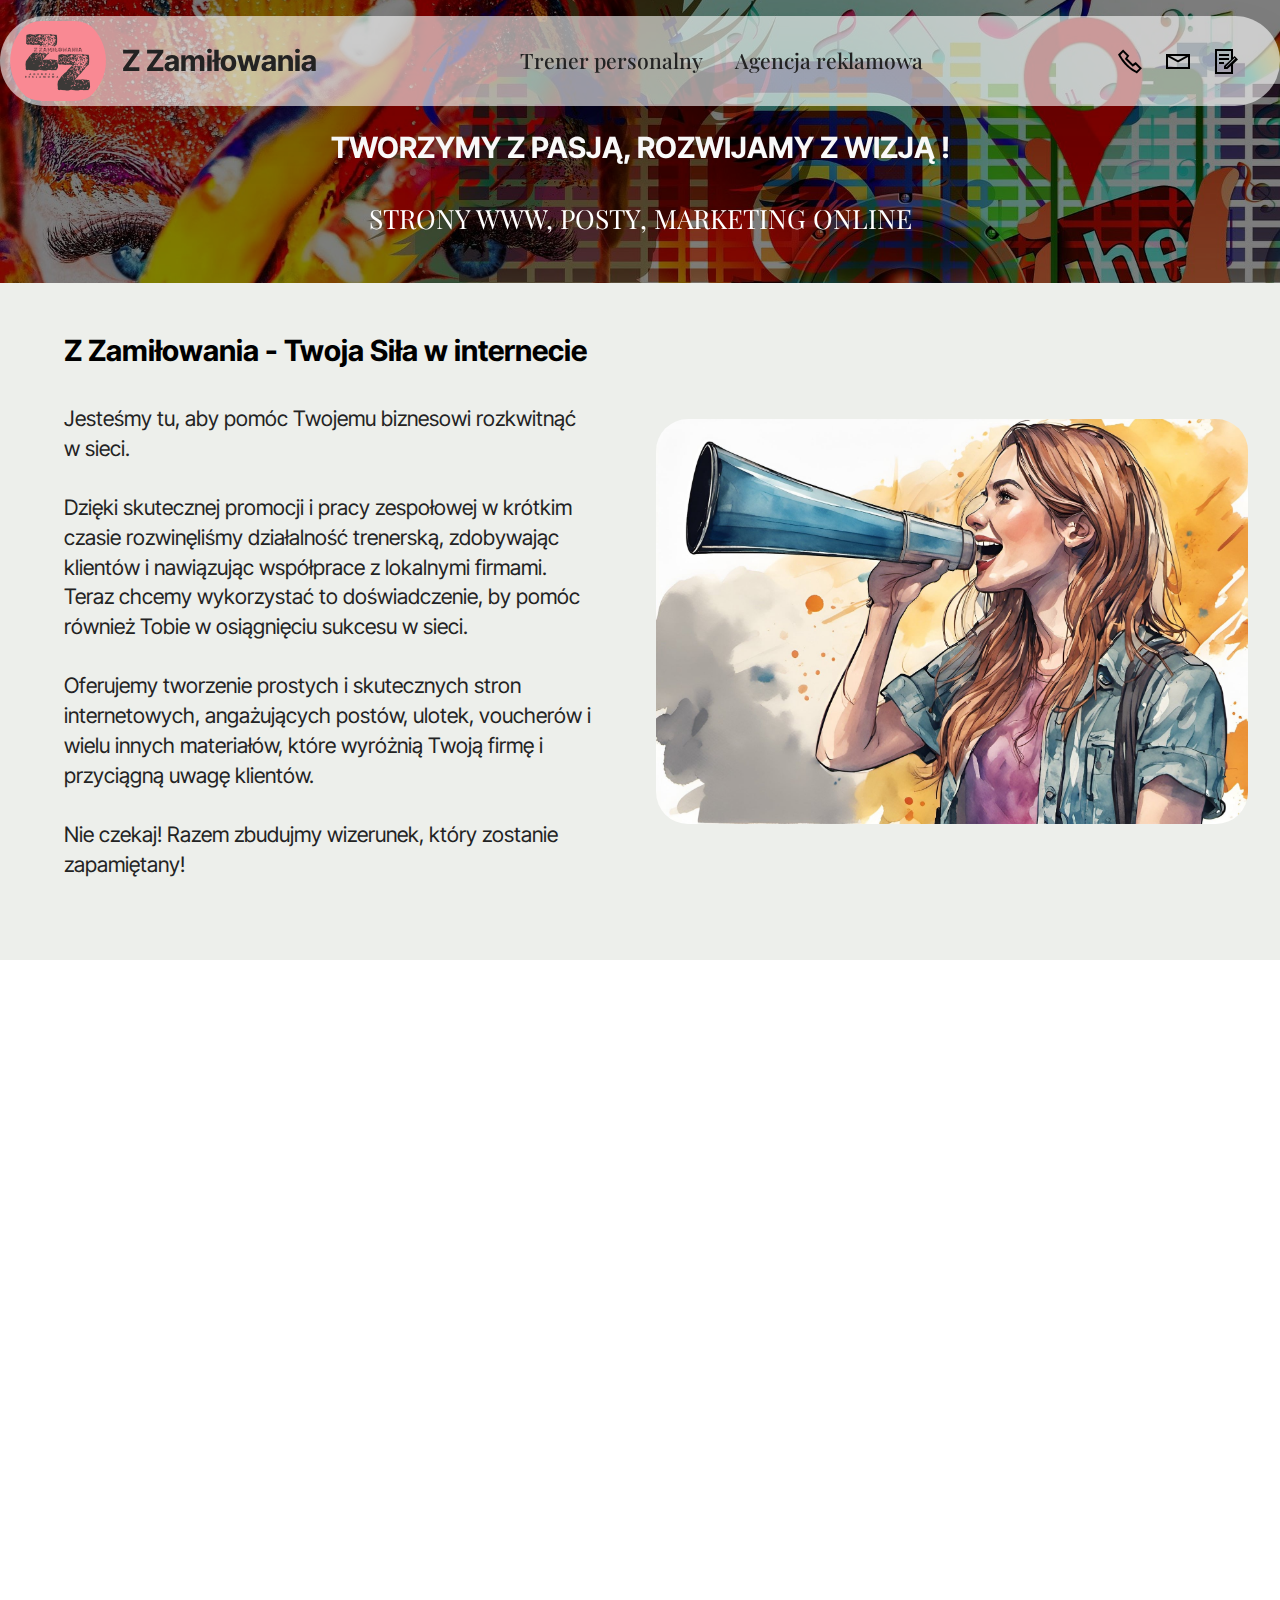
<file: reklama.html>
<!DOCTYPE html>
<html  >
<head>
  
  <meta charset="UTF-8">
  <meta http-equiv="X-UA-Compatible" content="IE=edge">
  
  <meta name="twitter:card" content="summary_large_image"/>
  <meta name="twitter:image:src" content="assets/images/reklama-meta.png">
  <meta property="og:image" content="assets/images/reklama-meta.png">
  <meta name="twitter:title" content="Z Zamiłowania - Tworzenie stron, marketing i promocja dla małych firm.">
  <meta name="viewport" content="width=device-width, initial-scale=1, minimum-scale=1">
  <link rel="shortcut icon" href="assets/images/z-zamiowania-koo-192x192.png" type="image/x-icon">
  <meta name="description" content="Z Zamiłowania - Tworzymy strony internetowe, angażujące posty i marketing online, wspierając rozwój małych firm.">
  
  
  <title>Z Zamiłowania - Tworzenie stron, marketing i promocja dla małych firm.</title>
  <link rel="stylesheet" href="assets/web/assets/mobirise-icons2/mobirise2.css">
  <link rel="stylesheet" href="assets/web/assets/mobirise-icons/mobirise-icons.css">
  <link rel="stylesheet" href="assets/bootstrap/css/bootstrap.min.css">
  <link rel="stylesheet" href="assets/bootstrap/css/bootstrap-grid.min.css">
  <link rel="stylesheet" href="assets/bootstrap/css/bootstrap-reboot.min.css">
  <link rel="stylesheet" href="assets/parallax/jarallax.css">
  <link rel="stylesheet" href="assets/animatecss/animate.css">
  <link rel="stylesheet" href="assets/dropdown/css/style.css">
  <link rel="stylesheet" href="assets/socicon/css/styles.css">
  <link rel="stylesheet" href="assets/theme/css/style.css">
  <link rel="preload" href="https://fonts.googleapis.com/css?family=Playfair+Display:400,500,600,700,800,900,400i,500i,600i,700i,800i,900i&display=swap" as="style" onload="this.onload=null;this.rel='stylesheet'">
  <noscript><link rel="stylesheet" href="https://fonts.googleapis.com/css?family=Playfair+Display:400,500,600,700,800,900,400i,500i,600i,700i,800i,900i&display=swap"></noscript>
  <link rel="preload" href="https://fonts.googleapis.com/css?family=Inter+Tight:100,200,300,400,500,600,700,800,900,100i,200i,300i,400i,500i,600i,700i,800i,900i&display=swap" as="style" onload="this.onload=null;this.rel='stylesheet'">
  <noscript><link rel="stylesheet" href="https://fonts.googleapis.com/css?family=Inter+Tight:100,200,300,400,500,600,700,800,900,100i,200i,300i,400i,500i,600i,700i,800i,900i&display=swap"></noscript>
  <link rel="preload" as="style" href="assets/mobirise/css/mbr-additional.css?v=SIiIw7"><link rel="stylesheet" href="assets/mobirise/css/mbr-additional.css?v=SIiIw7" type="text/css">

  
  
  <link rel="canonical" href="https://zzamilowania.pl/reklama.html" />
<meta name="robots" content="index, follow">
<meta name="publisher" content="Z Zamiłowania - Judyta Piechocka">
</head>
<body>
  
  <section data-bs-version="5.1" class="menu menu2 cid-uyJxfQooEd" once="menu" id="menu02-2p">
	

	<nav class="navbar navbar-dropdown navbar-fixed-top navbar-expand-lg">
		<div class="container">
			<div class="navbar-brand">
				<span class="navbar-logo">
					
						<a href="https://zzamilowania.pl/reklama"><img src="assets/images/z-zamiowania-koo-192x192.png" alt="Logo" style="height: 5rem;"></a>
					
				</span>
				<span class="navbar-caption-wrap"><a class="navbar-caption text-black text-primary display-5" href="https://zzamilowania.pl">Z Zamiłowania</a></span>
			</div>
			<button class="navbar-toggler" type="button" data-toggle="collapse" data-bs-toggle="collapse" data-target="#navbarSupportedContent" data-bs-target="#navbarSupportedContent" aria-controls="navbarNavAltMarkup" aria-expanded="false" aria-label="Toggle navigation">
				<div class="hamburger">
					<span></span>
					<span></span>
					<span></span>
					<span></span>
				</div>
			</button>
			<div class="collapse navbar-collapse" id="navbarSupportedContent">
				<ul class="navbar-nav nav-dropdown nav-right" data-app-modern-menu="true"><li class="nav-item">
						<a class="nav-link link text-black text-primary display-4" href="index.html">Trener personalny<strong></strong></a>
					</li><li class="nav-item"><a class="nav-link link text-black text-primary display-4" href="reklama.html">Agencja reklamowa<strong></strong></a></li></ul>
				<div class="icons-menu">
					<a class="iconfont-wrapper" href="tel:+48609469687">
						<span class="p-2 mbr-iconfont mobi-mbri-phone mobi-mbri"></span>
					</a>
					<a class="iconfont-wrapper" href="mailto:zz.judyta@gmail.com">
						<span class="p-2 mbr-iconfont mobi-mbri-letter mobi-mbri"></span>
					</a>
					<a class="iconfont-wrapper" href="index.html#form03-1r">
						<span class="p-2 mbr-iconfont mobi-mbri-contact-form mobi-mbri"></span>
					</a>
					
				</div>
				
			</div>
		</div>
	</nav>
</section>

<section data-bs-version="5.1" class="header18 cid-uyJwnn8X7Y mbr-parallax-background" id="header18-2g">
  

  <div class="mbr-overlay" style="opacity: 0.5; background-color: rgb(0, 0, 0);"></div>
  <div class="container-fluid">
    <div class="row">
      <div class="content-wrap col-12 col-md-12">
        <h1 class="mbr-section-title mbr-fonts-style mbr-white mb-4 display-5"><strong>TWORZYMY Z PASJĄ, ROZWIJAMY Z WIZJĄ !</strong></h1>
        <h2 class="mbr-section-subtitle mbr-fonts-style mbr-white mb-4 display-2">
          STRONY WWW, POSTY, MARKETING ONLINE</h2>
        
        
      </div>
    </div>
  </div>
</section>

<section data-bs-version="5.1" class="header1 cid-uyJwAxosAv" id="header01-2h">
	

	
	

	<div class="container-fluid">
		<div class="row justify-content-center">
			<div class="col-12 col-md-12 col-lg-6 image-wrapper">
				<img class="w-100" src="assets/images/mbr-1831x1253.jpg" alt="Z Zamiłowania">
			</div>
			<div class="col-12 col-lg col-md-12">
				<div class="text-wrapper align-left">
					<h1 class="mbr-section-title mbr-fonts-style mb-4 display-5"><strong>Z Zamiłowania - Twoja Siła w internecie</strong></h1>
					<p class="mbr-text mbr-fonts-style mb-4 display-7">Jesteśmy tu, aby pomóc Twojemu biznesowi rozkwitnąć w sieci.<br><br>Dzięki skutecznej promocji i pracy zespołowej w krótkim czasie rozwinęliśmy działalność trenerską, zdobywając klientów i nawiązując współprace z lokalnymi firmami. Teraz chcemy wykorzystać to doświadczenie, by pomóc również Tobie w osiągnięciu sukcesu w sieci.<br><br>Oferujemy tworzenie prostych i skutecznych stron internetowych, angażujących postów, ulotek, voucherów i wielu innych materiałów, które wyróżnią Twoją firmę i przyciągną uwagę klientów.<br><br>Nie czekaj! Razem zbudujmy wizerunek, który zostanie zapamiętany!<br>
					</p>
					
				</div>
			</div>
		</div>
	</div>
</section>

<section data-bs-version="5.1" class="features03 cid-uyJwBzXXcI" id="features03-2i">
  
  
  <div class="container-fluid">
    <div class="row justify-content-center mb-5">
      <div class="col-12 content-head">
        <div class="mbr-section-head">
          <h4 class="mbr-section-title mbr-fonts-style align-center mb-0 display-5"><strong>W czym pomożemy ?</strong><br></h4>
          
        </div>
      </div>
    </div>
    <div class="row">
      <div class="item features-image col-12 col-md-6 col-lg-3 active">
        <div class="item-wrapper">
          <div class="item-img mb-3">
            <img src="assets/images/mbr-646x430.jpg" alt="WWW" title="">
          </div>
          <div class="item-content align-left">
            <h5 class="item-title mbr-fonts-style mt-0 mb-2 display-4">
              <strong>Strona www</strong></h5>
            <p class="mbr-text mbr-fonts-style mb-3 display-7">Tworzymy nowoczesne, proste i skuteczne strony internetowe, które idealnie pasują do Twoich potrzeb i budżetu. Zyskaj profesjonalną wizytówkę online bez zbędnych kosztów i skomplikowanych rozwiązań.<br></p>
            <p class="mbr-text mbr-fonts-style mb-3 display-7"></p>
            
          </div>
        </div>
      </div>
      <div class="item features-image col-12 col-md-6 col-lg-3">
        <div class="item-wrapper">
          <div class="item-img mb-3">
            <img src="assets/images/mbr-3-646x431.jpg" alt="Mapy Google" title="" data-slide-to="1" data-bs-slide-to="1">
          </div>
          <div class="item-content align-left">
            <h5 class="item-title mbr-fonts-style mb-2 mt-0 display-4"><strong>Widoczność w Google</strong>
            </h5>
            <p class="mbr-text mbr-fonts-style mb-3 display-7">Zoptymalizuj swoją widoczność w Google i na Mapach Google – spraw, aby Twoja firma była łatwo znajdowana przez klientów w Twojej okolicy i w sieci. Popraw pozycję swojej strony oraz profilu, przyciągając więcej odwiedzających i zwiększając zyski.</p>
            <p class="mbr-text mbr-fonts-style mb-3 display-7"></p>
            
          </div>
        </div>
      </div>
      <div class="item features-image col-12 col-md-6 col-lg-3">
        <div class="item-wrapper">
          <div class="item-img mb-3">
            <img src="assets/images/photo-1556155092-490a1ba16284.jpeg" alt="Media" title="" data-slide-to="2" data-bs-slide-to="2">
          </div>
          <div class="item-content align-left">
            <h5 class="item-title mbr-fonts-style mb-2 mt-0 display-4">
              <strong>Zarządzanie mediami społecznościowymi</strong>
            </h5>
            <p class="mbr-text mbr-fonts-style mb-3 display-7">Tworzenie atrakcyjnych postów i reklam na media społecznościowe, którymi odpowiednio zarządzając będziemy w stanie przyciągnąć nowych klientów.</p>
            <p class="mbr-text mbr-fonts-style mb-3 display-7"></p>
            
          </div>
        </div>
      </div>
      <div class="item features-image col-12 col-md-6 col-lg-3">
        <div class="item-wrapper">
          <div class="item-img mb-3">
            <img src="assets/images/mbr-2-646x431.jpg" alt="IDEA" title="" data-slide-to="2" data-bs-slide-to="2">
          </div>
          <div class="item-content align-left">
            <h5 class="item-title mbr-fonts-style mb-2 mt-0 display-4">
              <strong>Budowanie wizerunku</strong></h5>
            <p class="mbr-text mbr-fonts-style mb-3 display-7">Rozwijanie wizerunku marki w internecie poprzez reklamy, tworzenie voucherów, zdobywaniu opinii itp..</p>
            <p class="mbr-text mbr-fonts-style mb-3 display-7"></p>
            
          </div>
        </div>
      </div>
    </div>
  </div>
</section>

<section data-bs-version="5.1" class="gallery07 cid-uyJwCgsVtw" id="gallery07-2j">
  
  
  <div class="container-fluid gallery-wrapper">
    <div class="row justify-content-center">
      <div class="col-12 content-head">
        
      </div>
    </div>
    <div class="grid-container">
      <div class="grid-container-3 moving-left" style="transform: translate3d(-200px, 0px, 0px);">
        <div class="grid-item">
          <img src="assets/images/photo-1524642176501-f3393ec0b116.jpeg" alt="IMG 2">
        </div>
        <div class="grid-item">
          <img src="assets/images/mbr-1-921x660.jpg" alt="IMG 1">
        </div>
        <div class="grid-item">
          <img src="assets/images/mbr-921x612.jpg" alt="IMG 3">
        </div>
        <div class="grid-item">
          <img src="assets/images/mbr-921x614.jpg" alt="IMG 4">
        </div>
      </div>
    </div>
  </div>
</section>

<section data-bs-version="5.1" class="clients3 cid-uyJwEn0xUj" id="clients03-2l">
  

  
  
  <div class="container">
    <div class="row justify-content-center">
      <div class="col-12 content-head">
        <div class="mb-5">
          <h5 class="mbr-section-title mbr-fonts-style mb-0 display-4">
            <strong>Sprawdź strony, które stworzyliśmy dla naszych klientów:</strong></h5>
          <div class="col-12">
            
          </div>
        </div>
      </div>
    </div>
    <div class="row">
      <div class="item features-without-image col-12 col-lg-3 active">
        <div class="item-wrapper">
          <div class="img-wrapper">
            <a href="http://www.weles.pl" target="_blank"><img src="assets/images/logo-140x141.png" alt="Weles"></a>
          </div>
          <div class="card-box align-center">
            <h6 class="card-subtitle mbr-fonts-style mt-3 mb-0 display-7">
              Weles Sp. z o.o.<br>Skup Dziczyzny</h6>
            
            
            
          </div>
        </div>
      </div>
      <div class="item features-without-image col-12 col-lg-3">
        <div class="item-wrapper">
          <div class="img-wrapper">
            <a href="https://kotlowo.pl" target="_blank"><img src="assets/images/logo-z-nazw-400x400.png" alt="Kotłowo" data-slide-to="1" data-bs-slide-to="1"></a>
          </div>
          <div class="card-box align-center">
            <h6 class="card-subtitle mbr-fonts-style mt-3 mb-0 display-7">Kotłowo:<br>nowoczesne i ekologiczne rozwiązania grzewcze</h6>
            
            
            
          </div>
        </div>
      </div><div class="item features-without-image col-12 col-lg-3">
        <div class="item-wrapper">
          <div class="img-wrapper">
            <a href="https://solidny.net.pl" target="_blank"><img src="assets/images/466983966-550070907641400-2890419993275519980-n-192x192.jpg" alt="Solidny" data-slide-to="2" data-bs-slide-to="2"></a>
          </div>
          <div class="card-box align-center">
            <h6 class="card-subtitle mbr-fonts-style mt-3 mb-0 display-7">
              Solidny:<br> Usługi Remontowo - Budowlane</h6>
            
            
            
          </div>
        </div>
      </div>
      <div class="item features-without-image col-12 col-lg-3">
        <div class="item-wrapper">
          <div class="img-wrapper">
            <a href="https://zzamilowania.pl" target="_blank"><img src="assets/images/logo-koo-1-400x401.png" alt="Z Zamiłowania" data-slide-to="3" data-bs-slide-to="3"></a>
          </div>
          <div class="card-box align-center">
            <h6 class="card-subtitle mbr-fonts-style mt-3 mb-0 display-7">
              Z Zamiłowania:<br>Trener Personalny</h6>
            
            
            
          </div>
        </div>
      </div>
    </div>
  </div>
</section>

<section data-bs-version="5.1" class="start article05 cid-uyJwCYdWmb" id="article05-2k">
  

  
  

  <div class="container">
    <div class="row justify-content-center align-items-center">
      <div class="col-12">
        <div class="card-wrapper">
          <div class="row">
            <div class="col-12 col-md-12 col-lg-6 image-wrapper">
              <img class="w-100" src="assets/images/20240830-151636abc-1036x990.jpg" alt="Z Zamiłowania">
            </div>
            <div class="col-12 col-lg col-md-12">
              <div class="text-wrapper align-left">
                <h1 class="mbr-section-title mbr-fonts-style mb-4 display-1"><strong>Z Zamiłowania</strong></h1>
                <p class="mbr-text mbr-fonts-style mb-4 display-7">
                  to także trener personalny ! Sprawdź naszą ofertę:<br>
                </p>
                <div class="mbr-section-btn mt-3"><a class="btn btn-lg btn-black display-7" href="https://zzamilowania.pl">Przejdź</a></div>
              </div>
            </div>
          </div>
        </div>
      </div>
    </div>
  </div>
</section>

<section data-bs-version="5.1" class="contacts4 map1 cid-uyJwHq0w6N" id="contacts04-2m">

	

    <div class="main_wrapper">
		<div class="b_wrapper">
			<div class="container-fluid">
				<div class="row justify-content-start">
					<div class="col-md-5 col-lg-4 item-wrapper">
                        <h5 class="cardTitle mbr-fonts-style mb-2 display-5">
                            <strong>Dane Kontaktowe</strong>
                        </h5>
                        <ul class="list mbr-fonts-style display-7">
                            <li class="mbr-text item-wrap">
                            Telefon:                                
                            <a href="tel:+48609469687" class="text-black text-primary">+48 609 469 687</a></li> 

                            <li class="mbr-text item-wrap">                            
                            Email:
                            <a href="mailto:zz.judyta@gmail.com" class="text-black text-primary">zz.judyta@gmail.com</a></li>

                            <li class="mbr-text item-wrap">                        
                            Adres: Parkowa 16, 62-081 Baranowo</li>

                            <li class="mbr-text item-wrap">
                            Godziny Pracy:
                            Pon-Pt: 8:30-20:30
                            </li>
                        </ul>
					</div>
				</div>
			</div>
		</div>
        <div class="google-map"><iframe frameborder="0" style="border:0" src="https://www.google.com/maps/embed?pb=!1m18!1m12!1m3!1d77831.29195968228!2d16.78918518841884!3d52.43878675090466!2m3!1f0!2f0!3f0!3m2!1i1024!2i768!4f13.1!3m3!1m2!1s0x47044707c449ff57%3A0x74ba479ca7af1448!2sZ%20Zami%C5%82owania.%20Trener%20Personalny%20-%20Judyta%20Piechocka.!5e0!3m2!1spl!2spl!4v1732031228964!5m2!1spl!2spl" allowfullscreen=""></iframe></div>
	</div>
</section>

<section data-bs-version="5.1" class="footer3 cid-uyJJND4437" once="footers" id="footer03-2t">

        

    

    <div class="container">
        <div class="row">
            

            <div class="col-12 mt-4">
                <div class="social-row">
                    <div class="soc-item">
                        <a href="https://www.facebook.com/profile.php?id=61568635926032" target="_blank">
                            <span class="mbr-iconfont display-7 socicon-facebook socicon"></span>
                        </a>
                    </div>
                    <div class="soc-item">
                        <a href="mailto:zz.judyta@gmail.com">
                            <span class="mbr-iconfont socicon-mail socicon"></span>
                        </a>
                    </div>
                    <div class="soc-item">
                        <a href="https://maps.app.goo.gl/2B9MBdHezcFQD11U7" target="_blank">
                            <span class="mbr-iconfont mbri-map-pin"></span>
                        </a>
                    </div>
                    <div class="soc-item">
                        <a href="tel:+48609469687">
                            <span class="mbr-iconfont mobi-mbri-phone mobi-mbri"></span>
                        </a>
                    </div>
                    
                </div>
            </div>
            <div class="col-12 mt-5">
                <p class="mbr-fonts-style copyright display-7"><a href="https://zzamilowania.pl/polityka-prywatnosci" class="text-primary">Polityka Prywatności</a></p>
            </div>
        </div>
    </div>
</section>


<script src="assets/bootstrap/js/bootstrap.bundle.min.js"></script>
  <script src="assets/parallax/jarallax.js"></script>
  <script src="assets/smoothscroll/smooth-scroll.js"></script>
  <script src="assets/ytplayer/index.js"></script>
  <script src="assets/dropdown/js/navbar-dropdown.js"></script>
  <script src="assets/scrollgallery/scroll-gallery.js"></script>
  <script src="assets/theme/js/script.js"></script>
  
  
  
 <div id="scrollToTop" class="scrollToTop mbr-arrow-up"><a style="text-align: center;"><i class="mbr-arrow-up-icon mbr-arrow-up-icon-cm cm-icon cm-icon-smallarrow-up"></i></a></div>
    <input name="animation" type="hidden">
  </body>
</html>
</file>
<file: assets/web/assets/mobirise-icons2/mobirise2.css>
@font-face {
  font-family: 'Moririse2';
  font-display: swap;
  src:  url('mobirise2.eot?f2bix4');
  src:  url('mobirise2.eot?f2bix4#iefix') format('embedded-opentype'),
    url('mobirise2.ttf?f2bix4') format('truetype'),
    url('mobirise2.woff?f2bix4') format('woff'),
    url('mobirise2.svg?f2bix4#mobirise2') format('svg');
  font-weight: normal;
  font-style: normal;
}

[class^="mobi-"], [class*=" mobi-"] {
  /* use !important to prevent issues with browser extensions that change fonts */
  font-family: 'Moririse2' !important;
  speak: none;
  font-style: normal;
  font-weight: normal;
  font-variant: normal;
  text-transform: none;
  line-height: 1;

  /* Better Font Rendering =========== */
  -webkit-font-smoothing: antialiased;
  -moz-osx-font-smoothing: grayscale;
}

.mobi-mbri-add-submenu:before {
  content: "\e900";
}
.mobi-mbri-alert:before {
  content: "\e901";
}
.mobi-mbri-align-center:before {
  content: "\e902";
}
.mobi-mbri-align-justify:before {
  content: "\e903";
}
.mobi-mbri-align-left:before {
  content: "\e904";
}
.mobi-mbri-align-right:before {
  content: "\e905";
}
.mobi-mbri-android:before {
  content: "\e906";
}
.mobi-mbri-apple:before {
  content: "\e907";
}
.mobi-mbri-arrow-down:before {
  content: "\e908";
}
.mobi-mbri-arrow-next:before {
  content: "\e909";
}
.mobi-mbri-arrow-prev:before {
  content: "\e90a";
}
.mobi-mbri-arrow-up:before {
  content: "\e90b";
}
.mobi-mbri-bold:before {
  content: "\e90c";
}
.mobi-mbri-bookmark:before {
  content: "\e90d";
}
.mobi-mbri-bootstrap:before {
  content: "\e90e";
}
.mobi-mbri-briefcase:before {
  content: "\e90f";
}
.mobi-mbri-browse:before {
  content: "\e910";
}
.mobi-mbri-bulleted-list:before {
  content: "\e911";
}
.mobi-mbri-calendar:before {
  content: "\e912";
}
.mobi-mbri-camera:before {
  content: "\e913";
}
.mobi-mbri-cart-add:before {
  content: "\e914";
}
.mobi-mbri-cart-full:before {
  content: "\e915";
}
.mobi-mbri-cash:before {
  content: "\e916";
}
.mobi-mbri-change-style:before {
  content: "\e917";
}
.mobi-mbri-chat:before {
  content: "\e918";
}
.mobi-mbri-clock:before {
  content: "\e919";
}
.mobi-mbri-close:before {
  content: "\e91a";
}
.mobi-mbri-cloud:before {
  content: "\e91b";
}
.mobi-mbri-code:before {
  content: "\e91c";
}
.mobi-mbri-contact-form:before {
  content: "\e91d";
}
.mobi-mbri-credit-card:before {
  content: "\e91e";
}
.mobi-mbri-cursor-click:before {
  content: "\e91f";
}
.mobi-mbri-cust-feedback:before {
  content: "\e920";
}
.mobi-mbri-database:before {
  content: "\e921";
}
.mobi-mbri-delivery:before {
  content: "\e922";
}
.mobi-mbri-desktop:before {
  content: "\e923";
}
.mobi-mbri-devices:before {
  content: "\e924";
}
.mobi-mbri-down:before {
  content: "\e925";
}
.mobi-mbri-download-2:before {
  content: "\e926";
}
.mobi-mbri-download:before {
  content: "\e927";
}
.mobi-mbri-drag-n-drop-2:before {
  content: "\e928";
}
.mobi-mbri-drag-n-drop:before {
  content: "\e929";
}
.mobi-mbri-edit-2:before {
  content: "\e92a";
}
.mobi-mbri-edit:before {
  content: "\e92b";
}
.mobi-mbri-error:before {
  content: "\e92c";
}
.mobi-mbri-extension:before {
  content: "\e92d";
}
.mobi-mbri-features:before {
  content: "\e92e";
}
.mobi-mbri-file:before {
  content: "\e92f";
}
.mobi-mbri-flag:before {
  content: "\e930";
}
.mobi-mbri-folder:before {
  content: "\e931";
}
.mobi-mbri-gift:before {
  content: "\e932";
}
.mobi-mbri-github:before {
  content: "\e933";
}
.mobi-mbri-globe-2:before {
  content: "\e934";
}
.mobi-mbri-globe:before {
  content: "\e935";
}
.mobi-mbri-growing-chart:before {
  content: "\e936";
}
.mobi-mbri-hearth:before {
  content: "\e937";
}
.mobi-mbri-help:before {
  content: "\e938";
}
.mobi-mbri-home:before {
  content: "\e939";
}
.mobi-mbri-hot-cup:before {
  content: "\e93a";
}
.mobi-mbri-idea:before {
  content: "\e93b";
}
.mobi-mbri-image-gallery:before {
  content: "\e93c";
}
.mobi-mbri-image-slider:before {
  content: "\e93d";
}
.mobi-mbri-info:before {
  content: "\e93e";
}
.mobi-mbri-italic:before {
  content: "\e93f";
}
.mobi-mbri-key:before {
  content: "\e940";
}
.mobi-mbri-laptop:before {
  content: "\e941";
}
.mobi-mbri-layers:before {
  content: "\e942";
}
.mobi-mbri-left-right:before {
  content: "\e943";
}
.mobi-mbri-left:before {
  content: "\e944";
}
.mobi-mbri-letter:before {
  content: "\e945";
}
.mobi-mbri-like:before {
  content: "\e946";
}
.mobi-mbri-link:before {
  content: "\e947";
}
.mobi-mbri-lock:before {
  content: "\e948";
}
.mobi-mbri-login:before {
  content: "\e949";
}
.mobi-mbri-logout:before {
  content: "\e94a";
}
.mobi-mbri-magic-stick:before {
  content: "\e94b";
}
.mobi-mbri-map-pin:before {
  content: "\e94c";
}
.mobi-mbri-menu:before {
  content: "\e94d";
}
.mobi-mbri-mobile-2:before {
  content: "\e94e";
}
.mobi-mbri-mobile-horizontal:before {
  content: "\e94f";
}
.mobi-mbri-mobile:before {
  content: "\e950";
}
.mobi-mbri-mobirise:before {
  content: "\e951";
}
.mobi-mbri-more-horizontal:before {
  content: "\e952";
}
.mobi-mbri-more-vertical:before {
  content: "\e953";
}
.mobi-mbri-music:before {
  content: "\e954";
}
.mobi-mbri-new-file:before {
  content: "\e955";
}
.mobi-mbri-numbered-list:before {
  content: "\e956";
}
.mobi-mbri-opened-folder:before {
  content: "\e957";
}
.mobi-mbri-pages:before {
  content: "\e958";
}
.mobi-mbri-paper-plane:before {
  content: "\e959";
}
.mobi-mbri-paperclip:before {
  content: "\e95a";
}
.mobi-mbri-phone:before {
  content: "\e95b";
}
.mobi-mbri-photo:before {
  content: "\e95c";
}
.mobi-mbri-photos:before {
  content: "\e95d";
}
.mobi-mbri-pin:before {
  content: "\e95e";
}
.mobi-mbri-play:before {
  content: "\e95f";
}
.mobi-mbri-plus:before {
  content: "\e960";
}
.mobi-mbri-preview:before {
  content: "\e961";
}
.mobi-mbri-print:before {
  content: "\e962";
}
.mobi-mbri-protect:before {
  content: "\e963";
}
.mobi-mbri-question:before {
  content: "\e964";
}
.mobi-mbri-quote-left:before {
  content: "\e965";
}
.mobi-mbri-quote-right:before {
  content: "\e966";
}
.mobi-mbri-redo:before {
  content: "\e967";
}
.mobi-mbri-refresh:before {
  content: "\e968";
}
.mobi-mbri-responsive-2:before {
  content: "\e969";
}
.mobi-mbri-responsive:before {
  content: "\e96a";
}
.mobi-mbri-right:before {
  content: "\e96b";
}
.mobi-mbri-rocket:before {
  content: "\e96c";
}
.mobi-mbri-sad-face:before {
  content: "\e96d";
}
.mobi-mbri-sale:before {
  content: "\e96e";
}
.mobi-mbri-save:before {
  content: "\e96f";
}
.mobi-mbri-search:before {
  content: "\e970";
}
.mobi-mbri-setting-2:before {
  content: "\e971";
}
.mobi-mbri-setting-3:before {
  content: "\e972";
}
.mobi-mbri-setting:before {
  content: "\e973";
}
.mobi-mbri-share:before {
  content: "\e974";
}
.mobi-mbri-shopping-bag:before {
  content: "\e975";
}
.mobi-mbri-shopping-basket:before {
  content: "\e976";
}
.mobi-mbri-shopping-cart:before {
  content: "\e977";
}
.mobi-mbri-sites:before {
  content: "\e978";
}
.mobi-mbri-smile-face:before {
  content: "\e979";
}
.mobi-mbri-speed:before {
  content: "\e97a";
}
.mobi-mbri-star:before {
  content: "\e97b";
}
.mobi-mbri-success:before {
  content: "\e97c";
}
.mobi-mbri-sun:before {
  content: "\e97d";
}
.mobi-mbri-sun2:before {
  content: "\e97e";
}
.mobi-mbri-tablet-vertical:before {
  content: "\e97f";
}
.mobi-mbri-tablet:before {
  content: "\e980";
}
.mobi-mbri-target:before {
  content: "\e981";
}
.mobi-mbri-timer:before {
  content: "\e982";
}
.mobi-mbri-to-ftp:before {
  content: "\e983";
}
.mobi-mbri-to-local-drive:before {
  content: "\e984";
}
.mobi-mbri-touch-swipe:before {
  content: "\e985";
}
.mobi-mbri-touch:before {
  content: "\e986";
}
.mobi-mbri-trash:before {
  content: "\e987";
}
.mobi-mbri-underline:before {
  content: "\e988";
}
.mobi-mbri-undo:before {
  content: "\e989";
}
.mobi-mbri-unlink:before {
  content: "\e98a";
}
.mobi-mbri-unlock:before {
  content: "\e98b";
}
.mobi-mbri-up-down:before {
  content: "\e98c";
}
.mobi-mbri-up:before {
  content: "\e98d";
}
.mobi-mbri-update:before {
  content: "\e98e";
}
.mobi-mbri-upload-2:before {
  content: "\e98f";
}
.mobi-mbri-upload:before {
  content: "\e990";
}
.mobi-mbri-user-2:before {
  content: "\e991";
}
.mobi-mbri-user:before {
  content: "\e992";
}
.mobi-mbri-users:before {
  content: "\e993";
}
.mobi-mbri-video-play:before {
  content: "\e994";
}
.mobi-mbri-video:before {
  content: "\e995";
}
.mobi-mbri-watch:before {
  content: "\e996";
}
.mobi-mbri-website-theme-2:before {
  content: "\e997";
}
.mobi-mbri-website-theme:before {
  content: "\e998";
}
.mobi-mbri-wifi:before {
  content: "\e999";
}
.mobi-mbri-windows:before {
  content: "\e99a";
}
.mobi-mbri-zoom-in:before {
  content: "\e99b";
}
.mobi-mbri-zoom-out:before {
  content: "\e99c";
}
</file>
<file: assets/web/assets/mobirise-icons/mobirise-icons.css>
@font-face {
  font-family: 'MobiriseIcons';
  src:  url('mobirise-icons.eot?spat4u');
  src:  url('mobirise-icons.eot?spat4u#iefix') format('embedded-opentype'),
    url('mobirise-icons.ttf?spat4u') format('truetype'),
    url('mobirise-icons.woff?spat4u') format('woff'),
    url('mobirise-icons.svg?spat4u#MobiriseIcons') format('svg');
  font-weight: normal;
  font-style: normal;
  font-display: swap;
}

[class^="mbri-"], [class*=" mbri-"] {
  /* use !important to prevent issues with browser extensions that change fonts */
  font-family: MobiriseIcons !important;
  speak: none;
  font-style: normal;
  font-weight: normal;
  font-variant: normal;
  text-transform: none;
  line-height: 1;

  /* Better Font Rendering =========== */
  -webkit-font-smoothing: antialiased;
  -moz-osx-font-smoothing: grayscale;
}

.mbri-add-submenu:before {
  content: "\e900";
}
.mbri-alert:before {
  content: "\e901";
}
.mbri-align-center:before {
  content: "\e902";
}
.mbri-align-justify:before {
  content: "\e903";
}
.mbri-align-left:before {
  content: "\e904";
}
.mbri-align-right:before {
  content: "\e905";
}
.mbri-android:before {
  content: "\e906";
}
.mbri-apple:before {
  content: "\e907";
}
.mbri-arrow-down:before {
  content: "\e908";
}
.mbri-arrow-next:before {
  content: "\e909";
}
.mbri-arrow-prev:before {
  content: "\e90a";
}
.mbri-arrow-up:before {
  content: "\e90b";
}
.mbri-bold:before {
  content: "\e90c";
}
.mbri-bookmark:before {
  content: "\e90d";
}
.mbri-bootstrap:before {
  content: "\e90e";
}
.mbri-briefcase:before {
  content: "\e90f";
}
.mbri-browse:before {
  content: "\e910";
}
.mbri-bulleted-list:before {
  content: "\e911";
}
.mbri-calendar:before {
  content: "\e912";
}
.mbri-camera:before {
  content: "\e913";
}
.mbri-cart-add:before {
  content: "\e914";
}
.mbri-cart-full:before {
  content: "\e915";
}
.mbri-cash:before {
  content: "\e916";
}
.mbri-change-style:before {
  content: "\e917";
}
.mbri-chat:before {
  content: "\e918";
}
.mbri-clock:before {
  content: "\e919";
}
.mbri-close:before {
  content: "\e91a";
}
.mbri-cloud:before {
  content: "\e91b";
}
.mbri-code:before {
  content: "\e91c";
}
.mbri-contact-form:before {
  content: "\e91d";
}
.mbri-credit-card:before {
  content: "\e91e";
}
.mbri-cursor-click:before {
  content: "\e91f";
}
.mbri-cust-feedback:before {
  content: "\e920";
}
.mbri-database:before {
  content: "\e921";
}
.mbri-delivery:before {
  content: "\e922";
}
.mbri-desktop:before {
  content: "\e923";
}
.mbri-devices:before {
  content: "\e924";
}
.mbri-down:before {
  content: "\e925";
}
.mbri-download:before {
  content: "\e989";
}
.mbri-drag-n-drop:before {
  content: "\e927";
}
.mbri-drag-n-drop2:before {
  content: "\e928";
}
.mbri-edit:before {
  content: "\e929";
}
.mbri-edit2:before {
  content: "\e92a";
}
.mbri-error:before {
  content: "\e92b";
}
.mbri-extension:before {
  content: "\e92c";
}
.mbri-features:before {
  content: "\e92d";
}
.mbri-file:before {
  content: "\e92e";
}
.mbri-flag:before {
  content: "\e92f";
}
.mbri-folder:before {
  content: "\e930";
}
.mbri-gift:before {
  content: "\e931";
}
.mbri-github:before {
  content: "\e932";
}
.mbri-globe:before {
  content: "\e933";
}
.mbri-globe-2:before {
  content: "\e934";
}
.mbri-growing-chart:before {
  content: "\e935";
}
.mbri-hearth:before {
  content: "\e936";
}
.mbri-help:before {
  content: "\e937";
}
.mbri-home:before {
  content: "\e938";
}
.mbri-hot-cup:before {
  content: "\e939";
}
.mbri-idea:before {
  content: "\e93a";
}
.mbri-image-gallery:before {
  content: "\e93b";
}
.mbri-image-slider:before {
  content: "\e93c";
}
.mbri-info:before {
  content: "\e93d";
}
.mbri-italic:before {
  content: "\e93e";
}
.mbri-key:before {
  content: "\e93f";
}
.mbri-laptop:before {
  content: "\e940";
}
.mbri-layers:before {
  content: "\e941";
}
.mbri-left-right:before {
  content: "\e942";
}
.mbri-left:before {
  content: "\e943";
}
.mbri-letter:before {
  content: "\e944";
}
.mbri-like:before {
  content: "\e945";
}
.mbri-link:before {
  content: "\e946";
}
.mbri-lock:before {
  content: "\e947";
}
.mbri-login:before {
  content: "\e948";
}
.mbri-logout:before {
  content: "\e949";
}
.mbri-magic-stick:before {
  content: "\e94a";
}
.mbri-map-pin:before {
  content: "\e94b";
}
.mbri-menu:before {
  content: "\e94c";
}
.mbri-mobile:before {
  content: "\e94d";
}
.mbri-mobile2:before {
  content: "\e94e";
}
.mbri-mobirise:before {
  content: "\e94f";
}
.mbri-more-horizontal:before {
  content: "\e950";
}
.mbri-more-vertical:before {
  content: "\e951";
}
.mbri-music:before {
  content: "\e952";
}
.mbri-new-file:before {
  content: "\e953";
}
.mbri-numbered-list:before {
  content: "\e954";
}
.mbri-opened-folder:before {
  content: "\e955";
}
.mbri-pages:before {
  content: "\e956";
}
.mbri-paper-plane:before {
  content: "\e957";
}
.mbri-paperclip:before {
  content: "\e958";
}
.mbri-photo:before {
  content: "\e959";
}
.mbri-photos:before {
  content: "\e95a";
}
.mbri-pin:before {
  content: "\e95b";
}
.mbri-play:before {
  content: "\e95c";
}
.mbri-plus:before {
  content: "\e95d";
}
.mbri-preview:before {
  content: "\e95e";
}
.mbri-print:before {
  content: "\e95f";
}
.mbri-protect:before {
  content: "\e960";
}
.mbri-question:before {
  content: "\e961";
}
.mbri-quote-left:before {
  content: "\e962";
}
.mbri-quote-right:before {
  content: "\e963";
}
.mbri-refresh:before {
  content: "\e964";
}
.mbri-responsive:before {
  content: "\e965";
}
.mbri-right:before {
  content: "\e966";
}
.mbri-rocket:before {
  content: "\e967";
}
.mbri-sad-face:before {
  content: "\e968";
}
.mbri-sale:before {
  content: "\e969";
}
.mbri-save:before {
  content: "\e96a";
}
.mbri-search:before {
  content: "\e96b";
}
.mbri-setting:before {
  content: "\e96c";
}
.mbri-setting2:before {
  content: "\e96d";
}
.mbri-setting3:before {
  content: "\e96e";
}
.mbri-share:before {
  content: "\e96f";
}
.mbri-shopping-bag:before {
  content: "\e970";
}
.mbri-shopping-basket:before {
  content: "\e971";
}
.mbri-shopping-cart:before {
  content: "\e972";
}
.mbri-sites:before {
  content: "\e973";
}
.mbri-smile-face:before {
  content: "\e974";
}
.mbri-speed:before {
  content: "\e975";
}
.mbri-star:before {
  content: "\e976";
}
.mbri-success:before {
  content: "\e977";
}
.mbri-sun:before {
  content: "\e978";
}
.mbri-sun2:before {
  content: "\e979";
}
.mbri-tablet:before {
  content: "\e97a";
}
.mbri-tablet-vertical:before {
  content: "\e97b";
}
.mbri-target:before {
  content: "\e97c";
}
.mbri-timer:before {
  content: "\e97d";
}
.mbri-to-ftp:before {
  content: "\e97e";
}
.mbri-to-local-drive:before {
  content: "\e97f";
}
.mbri-touch-swipe:before {
  content: "\e980";
}
.mbri-touch:before {
  content: "\e981";
}
.mbri-trash:before {
  content: "\e982";
}
.mbri-underline:before {
  content: "\e983";
}
.mbri-unlink:before {
  content: "\e984";
}
.mbri-unlock:before {
  content: "\e985";
}
.mbri-up-down:before {
  content: "\e986";
}
.mbri-up:before {
  content: "\e987";
}
.mbri-update:before {
  content: "\e988";
}
.mbri-upload:before {
 content: "\e926"; 
}
.mbri-user:before {
  content: "\e98a";
}
.mbri-user2:before {
  content: "\e98b";
}
.mbri-users:before {
  content: "\e98c";
}
.mbri-video:before {
  content: "\e98d";
}
.mbri-video-play:before {
  content: "\e98e";
}
.mbri-watch:before {
  content: "\e98f";
}
.mbri-website-theme:before {
  content: "\e990";
}
.mbri-wifi:before {
  content: "\e991";
}
.mbri-windows:before {
  content: "\e992";
}
.mbri-zoom-out:before {
  content: "\e993";
}
.mbri-redo:before {
  content: "\e994";
}
.mbri-undo:before {
  content: "\e995";
}
</file>
<file: assets/parallax/jarallax.css>
.jarallax {
    position: relative;
    z-index: 0;
}
.jarallax > .jarallax-img {
    position: absolute;
    object-fit: cover;
    /* support for plugin https://github.com/bfred-it/object-fit-images */
    font-family: 'object-fit: cover;';
    top: 0;
    left: 0;
    width: 100%;
    height: 100%;
    z-index: -1;
}
</file>
<file: assets/dropdown/css/style.css>
.navbar-dropdown {
  left: 0;
  padding: 0;
  position: absolute;
  right: 0;
  top: 0;
  transition: all 0.45s ease;
  z-index: 1030;
  background: #282828; }
  .navbar-dropdown .navbar-logo {
    margin-right: 0.8rem;
    transition: margin 0.3s ease-in-out;
    vertical-align: middle; }
    .navbar-dropdown .navbar-logo img {
      height: 3.125rem;
      transition: all 0.3s ease-in-out; }
    .navbar-dropdown .navbar-logo.mbr-iconfont {
      font-size: 3.125rem;
      line-height: 3.125rem; }
  .navbar-dropdown .navbar-caption {
    font-weight: 700;
    white-space: normal;
    vertical-align: -4px;
    line-height: 3.125rem !important; }
    .navbar-dropdown .navbar-caption, .navbar-dropdown .navbar-caption:hover {
      color: inherit;
      text-decoration: none; }
  .navbar-dropdown .mbr-iconfont + .navbar-caption {
    vertical-align: -1px; }
  .navbar-dropdown.navbar-fixed-top {
    position: fixed; }
  .navbar-dropdown .navbar-brand span {
    vertical-align: -4px; }
  .navbar-dropdown.bg-color.transparent {
    background: none; }
  .navbar-dropdown.navbar-short .navbar-brand {
    padding: 0.625rem 0; }
    .navbar-dropdown.navbar-short .navbar-brand span {
      vertical-align: -1px; }
  .navbar-dropdown.navbar-short .navbar-caption {
    line-height: 2.375rem !important;
    vertical-align: -2px; }
  .navbar-dropdown.navbar-short .navbar-logo {
    margin-right: 0.5rem; }
    .navbar-dropdown.navbar-short .navbar-logo img {
      height: 2.375rem; }
    .navbar-dropdown.navbar-short .navbar-logo.mbr-iconfont {
      font-size: 2.375rem;
      line-height: 2.375rem; }
  .navbar-dropdown.navbar-short .mbr-table-cell {
    height: 3.625rem; }
  .navbar-dropdown .navbar-close {
    left: 0.6875rem;
    position: fixed;
    top: 0.75rem;
    z-index: 1000; }
  .navbar-dropdown .hamburger-icon {
    content: "";
    display: inline-block;
    vertical-align: middle;
    width: 16px;
    -webkit-box-shadow: 0 -6px 0 1px #282828,0 0 0 1px #282828,0 6px 0 1px #282828;
    -moz-box-shadow: 0 -6px 0 1px #282828,0 0 0 1px #282828,0 6px 0 1px #282828;
    box-shadow: 0 -6px 0 1px #282828,0 0 0 1px #282828,0 6px 0 1px #282828; }

.dropdown-menu .dropdown-toggle[data-toggle="dropdown-submenu"]::after {
  border-bottom: 0.35em solid transparent;
  border-left: 0.35em solid;
  border-right: 0;
  border-top: 0.35em solid transparent;
  margin-left: 0.3rem; }

.dropdown-menu .dropdown-item:focus {
  outline: 0; }

.nav-dropdown {
  font-size: 0.75rem;
  font-weight: 500;
  height: auto !important; }
  .nav-dropdown .nav-btn {
    padding-left: 1rem; }
  .nav-dropdown .link {
    margin: .667em 1.667em;
    font-weight: 500;
    padding: 0;
    transition: color .2s ease-in-out; }
    .nav-dropdown .link.dropdown-toggle {
      margin-right: 2.583em; }
      .nav-dropdown .link.dropdown-toggle::after {
        margin-left: .25rem;
        border-top: 0.35em solid;
        border-right: 0.35em solid transparent;
        border-left: 0.35em solid transparent;
        border-bottom: 0; }
      .nav-dropdown .link.dropdown-toggle[aria-expanded="true"] {
        margin: 0;
        padding: 0.667em 3.263em  0.667em 1.667em; }
  .nav-dropdown .link::after,
  .nav-dropdown .dropdown-item::after {
    color: inherit; }
  .nav-dropdown .btn {
    font-size: 0.75rem;
    font-weight: 700;
    letter-spacing: 0;
    margin-bottom: 0;
    padding-left: 1.25rem;
    padding-right: 1.25rem; }
  .nav-dropdown .dropdown-menu {
    border-radius: 0;
    border: 0;
    left: 0;
    margin: 0;
    padding-bottom: 1.25rem;
    padding-top: 1.25rem;
    position: relative; }
  .nav-dropdown .dropdown-submenu {
    margin-left: 0.125rem;
    top: 0; }
  .nav-dropdown .dropdown-item {
    font-weight: 500;
    line-height: 2;
    padding: 0.3846em 4.615em 0.3846em 1.5385em;
    position: relative;
    transition: color .2s ease-in-out, background-color .2s ease-in-out; }
    .nav-dropdown .dropdown-item::after {
      margin-top: -0.3077em;
      position: absolute;
      right: 1.1538em;
      top: 50%; }
    .nav-dropdown .dropdown-item:focus, .nav-dropdown .dropdown-item:hover {
      background: none; }

@media (max-width: 767px) {
  .nav-dropdown.navbar-toggleable-sm {
    bottom: 0;
    display: none;
    left: 0;
    overflow-x: hidden;
    position: fixed;
    top: 0;
    transform: translateX(-100%);
    -ms-transform: translateX(-100%);
    -webkit-transform: translateX(-100%);
    width: 18.75rem;
    z-index: 999; } }
.nav-dropdown.navbar-toggleable-xl {
  bottom: 0;
  display: none;
  left: 0;
  overflow-x: hidden;
  position: fixed;
  top: 0;
  transform: translateX(-100%);
  -ms-transform: translateX(-100%);
  -webkit-transform: translateX(-100%);
  width: 18.75rem;
  z-index: 999; }

.nav-dropdown-sm {
  display: block !important;
  overflow-x: hidden;
  overflow: auto;
  padding-top: 3.875rem; }
  .nav-dropdown-sm::after {
    content: "";
    display: block;
    height: 3rem;
    width: 100%; }
  .nav-dropdown-sm.collapse.in ~ .navbar-close {
    display: block !important; }
  .nav-dropdown-sm.collapsing, .nav-dropdown-sm.collapse.in {
    transform: translateX(0);
    -ms-transform: translateX(0);
    -webkit-transform: translateX(0);
    transition: all 0.25s ease-out;
    -webkit-transition: all 0.25s ease-out;
    background: #282828; }
  .nav-dropdown-sm.collapsing[aria-expanded="false"] {
    transform: translateX(-100%);
    -ms-transform: translateX(-100%);
    -webkit-transform: translateX(-100%); }
  .nav-dropdown-sm .nav-item {
    display: block;
    margin-left: 0 !important;
    padding-left: 0; }
  .nav-dropdown-sm .link,
  .nav-dropdown-sm .dropdown-item {
    border-top: 1px dotted rgba(255, 255, 255, 0.1);
    font-size: 0.8125rem;
    line-height: 1.6;
    margin: 0 !important;
    padding: 0.875rem 2.4rem 0.875rem 1.5625rem !important;
    position: relative;
    white-space: normal; }
    .nav-dropdown-sm .link:focus, .nav-dropdown-sm .link:hover,
    .nav-dropdown-sm .dropdown-item:focus,
    .nav-dropdown-sm .dropdown-item:hover {
      background: rgba(0, 0, 0, 0.2) !important;
      color: #c0a375; }
  .nav-dropdown-sm .nav-btn {
    position: relative;
    padding: 1.5625rem 1.5625rem 0 1.5625rem; }
    .nav-dropdown-sm .nav-btn::before {
      border-top: 1px dotted rgba(255, 255, 255, 0.1);
      content: "";
      left: 0;
      position: absolute;
      top: 0;
      width: 100%; }
    .nav-dropdown-sm .nav-btn + .nav-btn {
      padding-top: 0.625rem; }
      .nav-dropdown-sm .nav-btn + .nav-btn::before {
        display: none; }
  .nav-dropdown-sm .btn {
    padding: 0.625rem 0; }
  .nav-dropdown-sm .dropdown-toggle[data-toggle="dropdown-submenu"]::after {
    margin-left: .25rem;
    border-top: 0.35em solid;
    border-right: 0.35em solid transparent;
    border-left: 0.35em solid transparent;
    border-bottom: 0; }
  .nav-dropdown-sm .dropdown-toggle[data-toggle="dropdown-submenu"][aria-expanded="true"]::after {
    border-top: 0;
    border-right: 0.35em solid transparent;
    border-left: 0.35em solid transparent;
    border-bottom: 0.35em solid; }
  .nav-dropdown-sm .dropdown-menu {
    margin: 0;
    padding: 0;
    position: relative;
    top: 0;
    left: 0;
    width: 100%;
    border: 0;
    float: none;
    border-radius: 0;
    background: none; }
  .nav-dropdown-sm .dropdown-submenu {
    left: 100%;
    margin-left: 0.125rem;
    margin-top: -1.25rem;
    top: 0; }

.navbar-toggleable-sm .nav-dropdown .dropdown-menu {
  position: absolute; }

.navbar-toggleable-sm .nav-dropdown .dropdown-submenu {
  left: 100%;
  margin-left: 0.125rem;
  margin-top: -1.25rem;
  top: 0; }

.navbar-toggleable-sm.opened .nav-dropdown .dropdown-menu {
  position: relative; }

.navbar-toggleable-sm.opened .nav-dropdown .dropdown-submenu {
  left: 0;
  margin-left: 00rem;
  margin-top: 0rem;
  top: 0; }

.is-builder .nav-dropdown.collapsing {
  transition: none !important; }
</file>
<file: assets/socicon/css/styles.css>
@charset "UTF-8";

@font-face {
  font-family: 'Socicon';
  src:  url('../fonts/socicon.eot');
  src:  url('../fonts/socicon.eot?#iefix') format('embedded-opentype'),
    url('../fonts/socicon.woff2') format('woff2'),
    url('../fonts/socicon.ttf') format('truetype'),
    url('../fonts/socicon.woff') format('woff'),
    url('../fonts/socicon.svg#socicon') format('svg');
  font-weight: normal;
  font-style: normal;
  font-display: swap;
}

[data-icon]:before {
  font-family: "socicon" !important;
  content: attr(data-icon);
  font-style: normal !important;
  font-weight: normal !important;
  font-variant: normal !important;
  text-transform: none !important;
  speak: none;
  line-height: 1;
  -webkit-font-smoothing: antialiased;
  -moz-osx-font-smoothing: grayscale;
}

[class^="socicon-"], [class*=" socicon-"] {
  /* use !important to prevent issues with browser extensions that change fonts */
  font-family: 'Socicon' !important;
  speak: none;
  font-style: normal;
  font-weight: normal;
  font-variant: normal;
  text-transform: none;
  line-height: 1;

  /* Better Font Rendering =========== */
  -webkit-font-smoothing: antialiased;
  -moz-osx-font-smoothing: grayscale;
}

.socicon-500px:before {
  content: "\e000";
}
.socicon-8tracks:before {
  content: "\e001";
}
.socicon-airbnb:before {
  content: "\e002";
}
.socicon-alliance:before {
  content: "\e003";
}
.socicon-amazon:before {
  content: "\e004";
}
.socicon-amplement:before {
  content: "\e005";
}
.socicon-android:before {
  content: "\e006";
}
.socicon-angellist:before {
  content: "\e007";
}
.socicon-apple:before {
  content: "\e008";
}
.socicon-appnet:before {
  content: "\e009";
}
.socicon-baidu:before {
  content: "\e00a";
}
.socicon-bandcamp:before {
  content: "\e00b";
}
.socicon-battlenet:before {
  content: "\e00c";
}
.socicon-mixer:before {
  content: "\e00d";
}
.socicon-bebee:before {
  content: "\e00e";
}
.socicon-bebo:before {
  content: "\e00f";
}
.socicon-behance:before {
  content: "\e010";
}
.socicon-blizzard:before {
  content: "\e011";
}
.socicon-blogger:before {
  content: "\e012";
}
.socicon-buffer:before {
  content: "\e013";
}
.socicon-chrome:before {
  content: "\e014";
}
.socicon-coderwall:before {
  content: "\e015";
}
.socicon-curse:before {
  content: "\e016";
}
.socicon-dailymotion:before {
  content: "\e017";
}
.socicon-deezer:before {
  content: "\e018";
}
.socicon-delicious:before {
  content: "\e019";
}
.socicon-deviantart:before {
  content: "\e01a";
}
.socicon-diablo:before {
  content: "\e01b";
}
.socicon-digg:before {
  content: "\e01c";
}
.socicon-discord:before {
  content: "\e01d";
}
.socicon-disqus:before {
  content: "\e01e";
}
.socicon-douban:before {
  content: "\e01f";
}
.socicon-draugiem:before {
  content: "\e020";
}
.socicon-dribbble:before {
  content: "\e021";
}
.socicon-drupal:before {
  content: "\e022";
}
.socicon-ebay:before {
  content: "\e023";
}
.socicon-ello:before {
  content: "\e024";
}
.socicon-endomodo:before {
  content: "\e025";
}
.socicon-envato:before {
  content: "\e026";
}
.socicon-etsy:before {
  content: "\e027";
}
.socicon-facebook:before {
  content: "\e028";
}
.socicon-feedburner:before {
  content: "\e029";
}
.socicon-filmweb:before {
  content: "\e02a";
}
.socicon-firefox:before {
  content: "\e02b";
}
.socicon-flattr:before {
  content: "\e02c";
}
.socicon-flickr:before {
  content: "\e02d";
}
.socicon-formulr:before {
  content: "\e02e";
}
.socicon-forrst:before {
  content: "\e02f";
}
.socicon-foursquare:before {
  content: "\e030";
}
.socicon-friendfeed:before {
  content: "\e031";
}
.socicon-github:before {
  content: "\e032";
}
.socicon-goodreads:before {
  content: "\e033";
}
.socicon-google:before {
  content: "\e034";
}
.socicon-googlescholar:before {
  content: "\e035";
}
.socicon-googlegroups:before {
  content: "\e036";
}
.socicon-googlephotos:before {
  content: "\e037";
}
.socicon-googleplus:before {
  content: "\e038";
}
.socicon-grooveshark:before {
  content: "\e039";
}
.socicon-hackerrank:before {
  content: "\e03a";
}
.socicon-hearthstone:before {
  content: "\e03b";
}
.socicon-hellocoton:before {
  content: "\e03c";
}
.socicon-heroes:before {
  content: "\e03d";
}
.socicon-smashcast:before {
  content: "\e03e";
}
.socicon-horde:before {
  content: "\e03f";
}
.socicon-houzz:before {
  content: "\e040";
}
.socicon-icq:before {
  content: "\e041";
}
.socicon-identica:before {
  content: "\e042";
}
.socicon-imdb:before {
  content: "\e043";
}
.socicon-instagram:before {
  content: "\e044";
}
.socicon-issuu:before {
  content: "\e045";
}
.socicon-istock:before {
  content: "\e046";
}
.socicon-itunes:before {
  content: "\e047";
}
.socicon-keybase:before {
  content: "\e048";
}
.socicon-lanyrd:before {
  content: "\e049";
}
.socicon-lastfm:before {
  content: "\e04a";
}
.socicon-line:before {
  content: "\e04b";
}
.socicon-linkedin:before {
  content: "\e04c";
}
.socicon-livejournal:before {
  content: "\e04d";
}
.socicon-lyft:before {
  content: "\e04e";
}
.socicon-macos:before {
  content: "\e04f";
}
.socicon-mail:before {
  content: "\e050";
}
.socicon-medium:before {
  content: "\e051";
}
.socicon-meetup:before {
  content: "\e052";
}
.socicon-mixcloud:before {
  content: "\e053";
}
.socicon-modelmayhem:before {
  content: "\e054";
}
.socicon-mumble:before {
  content: "\e055";
}
.socicon-myspace:before {
  content: "\e056";
}
.socicon-newsvine:before {
  content: "\e057";
}
.socicon-nintendo:before {
  content: "\e058";
}
.socicon-npm:before {
  content: "\e059";
}
.socicon-odnoklassniki:before {
  content: "\e05a";
}
.socicon-openid:before {
  content: "\e05b";
}
.socicon-opera:before {
  content: "\e05c";
}
.socicon-outlook:before {
  content: "\e05d";
}
.socicon-overwatch:before {
  content: "\e05e";
}
.socicon-patreon:before {
  content: "\e05f";
}
.socicon-paypal:before {
  content: "\e060";
}
.socicon-periscope:before {
  content: "\e061";
}
.socicon-persona:before {
  content: "\e062";
}
.socicon-pinterest:before {
  content: "\e063";
}
.socicon-play:before {
  content: "\e064";
}
.socicon-player:before {
  content: "\e065";
}
.socicon-playstation:before {
  content: "\e066";
}
.socicon-pocket:before {
  content: "\e067";
}
.socicon-qq:before {
  content: "\e068";
}
.socicon-quora:before {
  content: "\e069";
}
.socicon-raidcall:before {
  content: "\e06a";
}
.socicon-ravelry:before {
  content: "\e06b";
}
.socicon-reddit:before {
  content: "\e06c";
}
.socicon-renren:before {
  content: "\e06d";
}
.socicon-researchgate:before {
  content: "\e06e";
}
.socicon-residentadvisor:before {
  content: "\e06f";
}
.socicon-reverbnation:before {
  content: "\e070";
}
.socicon-rss:before {
  content: "\e071";
}
.socicon-sharethis:before {
  content: "\e072";
}
.socicon-skype:before {
  content: "\e073";
}
.socicon-slideshare:before {
  content: "\e074";
}
.socicon-smugmug:before {
  content: "\e075";
}
.socicon-snapchat:before {
  content: "\e076";
}
.socicon-songkick:before {
  content: "\e077";
}
.socicon-soundcloud:before {
  content: "\e078";
}
.socicon-spotify:before {
  content: "\e079";
}
.socicon-stackexchange:before {
  content: "\e07a";
}
.socicon-stackoverflow:before {
  content: "\e07b";
}
.socicon-starcraft:before {
  content: "\e07c";
}
.socicon-stayfriends:before {
  content: "\e07d";
}
.socicon-steam:before {
  content: "\e07e";
}
.socicon-storehouse:before {
  content: "\e07f";
}
.socicon-strava:before {
  content: "\e080";
}
.socicon-streamjar:before {
  content: "\e081";
}
.socicon-stumbleupon:before {
  content: "\e082";
}
.socicon-swarm:before {
  content: "\e083";
}
.socicon-teamspeak:before {
  content: "\e084";
}
.socicon-teamviewer:before {
  content: "\e085";
}
.socicon-technorati:before {
  content: "\e086";
}
.socicon-telegram:before {
  content: "\e087";
}
.socicon-tripadvisor:before {
  content: "\e088";
}
.socicon-tripit:before {
  content: "\e089";
}
.socicon-triplej:before {
  content: "\e08a";
}
.socicon-tumblr:before {
  content: "\e08b";
}
.socicon-twitch:before {
  content: "\e08c";
}
.socicon-twitter:before {
  content: "\e08d";
}
.socicon-uber:before {
  content: "\e08e";
}
.socicon-ventrilo:before {
  content: "\e08f";
}
.socicon-viadeo:before {
  content: "\e090";
}
.socicon-viber:before {
  content: "\e091";
}
.socicon-viewbug:before {
  content: "\e092";
}
.socicon-vimeo:before {
  content: "\e093";
}
.socicon-vine:before {
  content: "\e094";
}
.socicon-vkontakte:before {
  content: "\e095";
}
.socicon-warcraft:before {
  content: "\e096";
}
.socicon-wechat:before {
  content: "\e097";
}
.socicon-weibo:before {
  content: "\e098";
}
.socicon-whatsapp:before {
  content: "\e099";
}
.socicon-wikipedia:before {
  content: "\e09a";
}
.socicon-windows:before {
  content: "\e09b";
}
.socicon-wordpress:before {
  content: "\e09c";
}
.socicon-wykop:before {
  content: "\e09d";
}
.socicon-xbox:before {
  content: "\e09e";
}
.socicon-xing:before {
  content: "\e09f";
}
.socicon-yahoo:before {
  content: "\e0a0";
}
.socicon-yammer:before {
  content: "\e0a1";
}
.socicon-yandex:before {
  content: "\e0a2";
}
.socicon-yelp:before {
  content: "\e0a3";
}
.socicon-younow:before {
  content: "\e0a4";
}
.socicon-youtube:before {
  content: "\e0a5";
}
.socicon-zapier:before {
  content: "\e0a6";
}
.socicon-zerply:before {
  content: "\e0a7";
}
.socicon-zomato:before {
  content: "\e0a8";
}
.socicon-zynga:before {
  content: "\e0a9";
}
.socicon-spreadshirt:before {
  content: "\e901";
}
.socicon-gamejolt:before {
  content: "\e902";
}
.socicon-trello:before {
  content: "\e903";
}
.socicon-tunein:before {
  content: "\e904";
}
.socicon-bloglovin:before {
  content: "\e905";
}
.socicon-gamewisp:before {
  content: "\e906";
}
.socicon-messenger:before {
  content: "\e907";
}
.socicon-pandora:before {
  content: "\e908";
}
.socicon-augment:before {
  content: "\e909";
}
.socicon-bitbucket:before {
  content: "\e90a";
}
.socicon-fyuse:before {
  content: "\e90b";
}
.socicon-yt-gaming:before {
  content: "\e90c";
}
.socicon-sketchfab:before {
  content: "\e90d";
}
.socicon-mobcrush:before {
  content: "\e90e";
}
.socicon-microsoft:before {
  content: "\e90f";
}
.socicon-realtor:before {
  content: "\e910";
}
.socicon-tidal:before {
  content: "\e911";
}
.socicon-qobuz:before {
  content: "\e912";
}
.socicon-natgeo:before {
  content: "\e913";
}
.socicon-mastodon:before {
  content: "\e914";
}
.socicon-unsplash:before {
  content: "\e915";
}
.socicon-homeadvisor:before {
  content: "\e916";
}
.socicon-angieslist:before {
  content: "\e917";
}
.socicon-codepen:before {
  content: "\e918";
}
.socicon-slack:before {
  content: "\e919";
}
.socicon-openaigym:before {
  content: "\e91a";
}
.socicon-logmein:before {
  content: "\e91b";
}
.socicon-fiverr:before {
  content: "\e91c";
}
.socicon-gotomeeting:before {
  content: "\e91d";
}
.socicon-aliexpress:before {
  content: "\e91e";
}
.socicon-guru:before {
  content: "\e91f";
}
.socicon-appstore:before {
  content: "\e920";
}
.socicon-homes:before {
  content: "\e921";
}
.socicon-zoom:before {
  content: "\e922";
}
.socicon-alibaba:before {
  content: "\e923";
}
.socicon-craigslist:before {
  content: "\e924";
}
.socicon-wix:before {
  content: "\e925";
}
.socicon-redfin:before {
  content: "\e926";
}
.socicon-googlecalendar:before {
  content: "\e927";
}
.socicon-shopify:before {
  content: "\e928";
}
.socicon-freelancer:before {
  content: "\e929";
}
.socicon-seedrs:before {
  content: "\e92a";
}
.socicon-bing:before {
  content: "\e92b";
}
.socicon-doodle:before {
  content: "\e92c";
}
.socicon-bonanza:before {
  content: "\e92d";
}
.socicon-squarespace:before {
  content: "\e92e";
}
.socicon-toptal:before {
  content: "\e92f";
}
.socicon-gust:before {
  content: "\e930";
}
.socicon-ask:before {
  content: "\e931";
}
.socicon-trulia:before {
  content: "\e932";
}
.socicon-loomly:before {
  content: "\e933";
}
.socicon-ghost:before {
  content: "\e934";
}
.socicon-upwork:before {
  content: "\e935";
}
.socicon-fundable:before {
  content: "\e936";
}
.socicon-booking:before {
  content: "\e937";
}
.socicon-googlemaps:before {
  content: "\e938";
}
.socicon-zillow:before {
  content: "\e939";
}
.socicon-niconico:before {
  content: "\e93a";
}
.socicon-toneden:before {
  content: "\e93b";
}
.socicon-crunchbase:before {
  content: "\e93c";
}
.socicon-homefy:before {
  content: "\e93d";
}
.socicon-calendly:before {
  content: "\e93e";
}
.socicon-livemaster:before {
  content: "\e93f";
}
.socicon-udemy:before {
  content: "\e940";
}
.socicon-codered:before {
  content: "\e941";
}
.socicon-origin:before {
  content: "\e942";
}
.socicon-nextdoor:before {
  content: "\e943";
}
.socicon-portfolio:before {
  content: "\e944";
}
.socicon-instructables:before {
  content: "\e945";
}
.socicon-gitlab:before {
  content: "\e946";
}
.socicon-hackernews:before {
  content: "\e947";
}
.socicon-smashwords:before {
  content: "\e948";
}
.socicon-kobo:before {
  content: "\e949";
}
.socicon-bookbub:before {
  content: "\e94a";
}
.socicon-mailru:before {
  content: "\e94b";
}
.socicon-moddb:before {
  content: "\e94c";
}
.socicon-indiedb:before {
  content: "\e94d";
}
.socicon-traxsource:before {
  content: "\e94e";
}
.socicon-gamefor:before {
  content: "\e94f";
}
.socicon-pixiv:before {
  content: "\e950";
}
.socicon-myanimelist:before {
  content: "\e951";
}
.socicon-blackberry:before {
  content: "\e952";
}
.socicon-wickr:before {
  content: "\e953";
}
.socicon-spip:before {
  content: "\e954";
}
.socicon-napster:before {
  content: "\e955";
}
.socicon-beatport:before {
  content: "\e956";
}
.socicon-hackerone:before {
  content: "\e957";
}
.socicon-internet:before {
  content: "\e958";
}
.socicon-ubuntu:before {
  content: "\e959";
}
.socicon-artstation:before {
  content: "\e95a";
}
.socicon-invision:before {
  content: "\e95b";
}
.socicon-torial:before {
  content: "\e95c";
}
.socicon-collectorz:before {
  content: "\e95d";
}
.socicon-seenthis:before {
  content: "\e95e";
}
.socicon-googleplaymusic:before {
  content: "\e95f";
}
.socicon-debian:before {
  content: "\e960";
}
.socicon-filmfreeway:before {
  content: "\e961";
}
.socicon-gnome:before {
  content: "\e962";
}
.socicon-itchio:before {
  content: "\e963";
}
.socicon-jamendo:before {
  content: "\e964";
}
.socicon-mix:before {
  content: "\e965";
}
.socicon-sharepoint:before {
  content: "\e966";
}
.socicon-tinder:before {
  content: "\e967";
}
.socicon-windguru:before {
  content: "\e968";
}
.socicon-cdbaby:before {
  content: "\e969";
}
.socicon-elementaryos:before {
  content: "\e96a";
}
.socicon-stage32:before {
  content: "\e96b";
}
.socicon-tiktok:before {
  content: "\e96c";
}
.socicon-gitter:before {
  content: "\e96d";
}
.socicon-letterboxd:before {
  content: "\e96e";
}
.socicon-threema:before {
  content: "\e96f";
}
.socicon-splice:before {
  content: "\e970";
}
.socicon-metapop:before {
  content: "\e971";
}
.socicon-naver:before {
  content: "\e972";
}
.socicon-remote:before {
  content: "\e973";
}
.socicon-flipboard:before {
  content: "\e974";
}
.socicon-googlehangouts:before {
  content: "\e975";
}
.socicon-dlive:before {
  content: "\e976";
}
.socicon-vsco:before {
  content: "\e977";
}
.socicon-stitcher:before {
  content: "\e978";
}
.socicon-avvo:before {
  content: "\e979";
}
.socicon-redbubble:before {
  content: "\e97a";
}
.socicon-society6:before {
  content: "\e97b";
}
.socicon-zazzle:before {
  content: "\e97c";
}
.socicon-eitaa:before {
  content: "\e97d";
}
.socicon-soroush:before {
  content: "\e97e";
}
.socicon-bale:before {
  content: "\e97f";
}
</file>
<file: assets/theme/css/style.css>
@charset "UTF-8";
section {
  background-color: #ffffff;
}

body {
  font-style: normal;
  line-height: 1.5;
  font-weight: 400;
  color: #232323;
  position: relative;
}

button {
  background-color: transparent;
  border-color: transparent;
}

.embla__button,
.carousel-control {
  background-color: #edefea !important;
  opacity: 0.8 !important;
  color: #464845 !important;
  border-color: #edefea !important;
}

.carousel .close,
.modalWindow .close {
  background-color: #edefea !important;
  color: #464845 !important;
  border-color: #edefea !important;
  opacity: 0.8 !important;
}

.carousel .close:hover,
.modalWindow .close:hover {
  opacity: 1 !important;
}

.carousel-indicators li {
  background-color: #edefea !important;
  border: 2px solid #464845 !important;
}

.carousel-indicators li:hover,
.carousel-indicators li:active {
  opacity: 0.8 !important;
}

.embla__button:hover,
.carousel-control:hover {
  background-color: #edefea !important;
  opacity: 1 !important;
}

.modalWindow-video-container {
  height: 80%;
}

section,
.container,
.container-fluid {
  position: relative;
  word-wrap: break-word;
}

a.mbr-iconfont:hover {
  text-decoration: none;
}

.article .lead p,
.article .lead ul,
.article .lead ol,
.article .lead pre,
.article .lead blockquote {
  margin-bottom: 0;
}

a {
  font-style: normal;
  font-weight: 400;
  cursor: pointer;
}
a, a:hover {
  text-decoration: none;
}

.mbr-section-title {
  font-style: normal;
  line-height: 1.3;
}

.mbr-section-subtitle {
  line-height: 1.3;
}

.mbr-text {
  font-style: normal;
  line-height: 1.7;
}

h1,
h2,
h3,
h4,
h5,
h6,
.display-1,
.display-2,
.display-4,
.display-5,
.display-7,
span,
p,
a {
  line-height: 1;
  word-break: break-word;
  word-wrap: break-word;
  font-weight: 400;
}

b,
strong {
  font-weight: bold;
}

input:-webkit-autofill, input:-webkit-autofill:hover, input:-webkit-autofill:focus, input:-webkit-autofill:active {
  transition-delay: 9999s;
  -webkit-transition-property: background-color, color;
  transition-property: background-color, color;
}

textarea[type=hidden] {
  display: none;
}

section {
  background-position: 50% 50%;
  background-repeat: no-repeat;
  background-size: cover;
}
section .mbr-background-video,
section .mbr-background-video-preview {
  position: absolute;
  bottom: 0;
  left: 0;
  right: 0;
  top: 0;
}

.hidden {
  visibility: hidden;
}

.mbr-z-index20 {
  z-index: 20;
}

/*! Base colors */
.mbr-white {
  color: #ffffff;
}

.mbr-black {
  color: #111111;
}

.mbr-bg-white {
  background-color: #ffffff;
}

.mbr-bg-black {
  background-color: #000000;
}

/*! Text-aligns */
.align-left {
  text-align: left;
}

.align-center {
  text-align: center;
}

.align-right {
  text-align: right;
}

/*! Font-weight  */
.mbr-light {
  font-weight: 300;
}

.mbr-regular {
  font-weight: 400;
}

.mbr-semibold {
  font-weight: 500;
}

.mbr-bold {
  font-weight: 700;
}

/*! Media  */
.media-content {
  flex-basis: 100%;
}

.media-container-row {
  display: flex;
  flex-direction: row;
  flex-wrap: wrap;
  justify-content: center;
  align-content: center;
  align-items: start;
}
.media-container-row .media-size-item {
  width: 400px;
}

.media-container-column {
  display: flex;
  flex-direction: column;
  flex-wrap: wrap;
  justify-content: center;
  align-content: center;
  align-items: stretch;
}
.media-container-column > * {
  width: 100%;
}

@media (min-width: 992px) {
  .media-container-row {
    flex-wrap: nowrap;
  }
}
figure {
  margin-bottom: 0;
  overflow: hidden;
}

figure[mbr-media-size] {
  transition: width 0.1s;
}

img,
iframe {
  display: block;
  width: 100%;
}

.card {
  background-color: transparent;
  border: none;
}

.card-box {
  width: 100%;
}

.card-img {
  text-align: center;
  flex-shrink: 0;
  -webkit-flex-shrink: 0;
}

.media {
  max-width: 100%;
  margin: 0 auto;
}

.mbr-figure {
  align-self: center;
}

.media-container > div {
  max-width: 100%;
}

.mbr-figure img,
.card-img img {
  width: 100%;
}

@media (max-width: 991px) {
  .media-size-item {
    width: auto !important;
  }
  .media {
    width: auto;
  }
  .mbr-figure {
    width: 100% !important;
  }
}
/*! Buttons */
.mbr-section-btn {
  margin-left: -0.6rem;
  margin-right: -0.6rem;
  font-size: 0;
}

.btn {
  font-weight: 600;
  border-width: 1px;
  font-style: normal;
  margin: 0.6rem 0.6rem;
  white-space: normal;
  transition: all 0.2s ease-in-out;
  display: inline-flex;
  align-items: center;
  justify-content: center;
  word-break: break-word;
}

.btn-sm {
  font-weight: 600;
  letter-spacing: 0px;
  transition: all 0.3s ease-in-out;
}

.btn-md {
  font-weight: 600;
  letter-spacing: 0px;
  transition: all 0.3s ease-in-out;
}

.btn-lg {
  font-weight: 600;
  letter-spacing: 0px;
  transition: all 0.3s ease-in-out;
}

.btn-form {
  margin: 0;
}
.btn-form:hover {
  cursor: pointer;
}

nav .mbr-section-btn {
  margin-left: 0rem;
  margin-right: 0rem;
}

/*! Btn icon margin */
.btn .mbr-iconfont,
.btn.btn-sm .mbr-iconfont {
  order: 1;
  cursor: pointer;
  margin-left: 0.5rem;
  vertical-align: sub;
}

.btn.btn-md .mbr-iconfont,
.btn.btn-md .mbr-iconfont {
  margin-left: 0.8rem;
}

.mbr-regular {
  font-weight: 400;
}

.mbr-semibold {
  font-weight: 500;
}

.mbr-bold {
  font-weight: 700;
}

[type=submit] {
  -webkit-appearance: none;
}

/*! Full-screen */
.mbr-fullscreen .mbr-overlay {
  min-height: 100vh;
}

.mbr-fullscreen {
  display: flex;
  display: -moz-flex;
  display: -ms-flex;
  display: -o-flex;
  align-items: center;
  min-height: 100vh;
  padding-top: 3rem;
  padding-bottom: 3rem;
}

/*! Map */
.map {
  height: 25rem;
  position: relative;
}
.map iframe {
  width: 100%;
  height: 100%;
}

/*! Scroll to top arrow */
.mbr-arrow-up {
  bottom: 25px;
  right: 90px;
  position: fixed;
  text-align: right;
  z-index: 5000;
  color: #ffffff;
  font-size: 22px;
}

.mbr-arrow-up a {
  background: rgba(0, 0, 0, 0.2);
  border-radius: 50%;
  color: #fff;
  display: inline-block;
  height: 60px;
  width: 60px;
  border: 2px solid #fff;
  outline-style: none !important;
  position: relative;
  text-decoration: none;
  transition: all 0.3s ease-in-out;
  cursor: pointer;
  text-align: center;
}
.mbr-arrow-up a:hover {
  background-color: rgba(0, 0, 0, 0.4);
}
.mbr-arrow-up a i {
  line-height: 60px;
}

.mbr-arrow-up-icon {
  display: block;
  color: #fff;
}

.mbr-arrow-up-icon::before {
  content: "›";
  display: inline-block;
  font-family: serif;
  font-size: 22px;
  line-height: 1;
  font-style: normal;
  position: relative;
  top: 6px;
  left: -4px;
  transform: rotate(-90deg);
}

/*! Arrow Down */
.mbr-arrow {
  position: absolute;
  bottom: 45px;
  left: 50%;
  width: 60px;
  height: 60px;
  cursor: pointer;
  background-color: rgba(80, 80, 80, 0.5);
  border-radius: 50%;
  transform: translateX(-50%);
}
@media (max-width: 767px) {
  .mbr-arrow {
    display: none;
  }
}
.mbr-arrow > a {
  display: inline-block;
  text-decoration: none;
  outline-style: none;
  animation: arrowdown 1.7s ease-in-out infinite;
  color: #ffffff;
}
.mbr-arrow > a > i {
  position: absolute;
  top: -2px;
  left: 15px;
  font-size: 2rem;
}

#scrollToTop a i::before {
  content: "";
  position: absolute;
  display: block;
  border-bottom: 2.5px solid #fff;
  border-left: 2.5px solid #fff;
  width: 27.8%;
  height: 27.8%;
  left: 50%;
  top: 51%;
  transform: translateY(-30%) translateX(-50%) rotate(135deg);
}

@keyframes arrowdown {
  0% {
    transform: translateY(0px);
  }
  50% {
    transform: translateY(-5px);
  }
  100% {
    transform: translateY(0px);
  }
}
@media (max-width: 500px) {
  .mbr-arrow-up {
    left: 0;
    right: 0;
    text-align: center;
  }
}
/*Gradients animation*/
@keyframes gradient-animation {
  from {
    background-position: 0% 100%;
    animation-timing-function: ease-in-out;
  }
  to {
    background-position: 100% 0%;
    animation-timing-function: ease-in-out;
  }
}
.bg-gradient {
  background-size: 200% 200%;
  animation: gradient-animation 5s infinite alternate;
  -webkit-animation: gradient-animation 5s infinite alternate;
}

.menu .navbar-brand {
  display: -webkit-flex;
}
.menu .navbar-brand span {
  display: flex;
  display: -webkit-flex;
}
.menu .navbar-brand .navbar-caption-wrap {
  display: -webkit-flex;
}
.menu .navbar-brand .navbar-logo img {
  display: -webkit-flex;
  width: auto;
}
@media (min-width: 768px) and (max-width: 991px) {
  .menu .navbar-toggleable-sm .navbar-nav {
    display: -ms-flexbox;
  }
}
@media (max-width: 991px) {
  .menu .navbar-collapse {
    max-height: 93.5vh;
  }
  .menu .navbar-collapse.show {
    overflow: auto;
  }
}
@media (min-width: 992px) {
  .menu .navbar-nav.nav-dropdown {
    display: -webkit-flex;
  }
  .menu .navbar-toggleable-sm .navbar-collapse {
    display: -webkit-flex !important;
  }
  .menu .collapsed .navbar-collapse {
    max-height: 93.5vh;
  }
  .menu .collapsed .navbar-collapse.show {
    overflow: auto;
  }
}
@media (max-width: 767px) {
  .menu .navbar-collapse {
    max-height: 80vh;
  }
}

.nav-link .mbr-iconfont {
  margin-right: 0.5rem;
}

.navbar {
  display: -webkit-flex;
  -webkit-flex-wrap: wrap;
  -webkit-align-items: center;
  -webkit-justify-content: space-between;
}

.navbar-collapse {
  -webkit-flex-basis: 100%;
  -webkit-flex-grow: 1;
  -webkit-align-items: center;
}

.nav-dropdown .link {
  padding: 0.667em 1.667em !important;
  margin: 0 !important;
}

.nav {
  display: -webkit-flex;
  -webkit-flex-wrap: wrap;
}

.row {
  display: -webkit-flex;
  -webkit-flex-wrap: wrap;
}

.justify-content-center {
  -webkit-justify-content: center;
}

.form-inline {
  display: -webkit-flex;
}

.card-wrapper {
  -webkit-flex: 1;
}

.carousel-control {
  z-index: 10;
  display: -webkit-flex;
}

.carousel-controls {
  display: -webkit-flex;
}

.media {
  display: -webkit-flex;
}

.form-group:focus {
  outline: none;
}

.jq-selectbox__select {
  padding: 7px 0;
  position: relative;
}

.jq-selectbox__dropdown {
  overflow: hidden;
  border-radius: 10px;
  position: absolute;
  top: 100%;
  left: 0 !important;
  width: 100% !important;
}

.jq-selectbox__trigger-arrow {
  right: 0;
  transform: translateY(-50%);
}

.jq-selectbox li {
  padding: 1.07em 0.5em;
}

input[type=range] {
  padding-left: 0 !important;
  padding-right: 0 !important;
}

.modal-dialog,
.modal-content {
  height: 100%;
}

.modal-dialog .carousel-inner {
  height: calc(100vh - 1.75rem);
}
@media (max-width: 575px) {
  .modal-dialog .carousel-inner {
    height: calc(100vh - 1rem);
  }
}

.carousel-item {
  text-align: center;
}

.carousel-item img {
  margin: auto;
}

.navbar-toggler {
  align-self: flex-start;
  padding: 0.25rem 0.75rem;
  font-size: 1.25rem;
  line-height: 1;
  background: transparent;
  border: 1px solid transparent;
  border-radius: 0.25rem;
}

.navbar-toggler:focus,
.navbar-toggler:hover {
  text-decoration: none;
  box-shadow: none;
}

.navbar-toggler-icon {
  display: inline-block;
  width: 1.5em;
  height: 1.5em;
  vertical-align: middle;
  content: "";
  background: no-repeat center center;
  background-size: 100% 100%;
}

.navbar-toggler-left {
  position: absolute;
  left: 1rem;
}

.navbar-toggler-right {
  position: absolute;
  right: 1rem;
}

.card-img {
  width: auto;
}

.menu .navbar.collapsed:not(.beta-menu) {
  flex-direction: column;
}

.carousel-item.active,
.carousel-item-next,
.carousel-item-prev {
  display: flex;
}

.note-air-layout .dropup .dropdown-menu,
.note-air-layout .navbar-fixed-bottom .dropdown .dropdown-menu {
  bottom: initial !important;
}

html,
body {
  height: auto;
  min-height: 100vh;
}

.dropup .dropdown-toggle::after {
  display: none;
}

.form-asterisk {
  font-family: initial;
  position: absolute;
  top: -2px;
  font-weight: normal;
}

.form-control-label {
  position: relative;
  cursor: pointer;
  margin-bottom: 0.357em;
  padding: 0;
}

.alert {
  color: #ffffff;
  border-radius: 0;
  border: 0;
  font-size: 1.1rem;
  line-height: 1.5;
  margin-bottom: 1.875rem;
  padding: 1.25rem;
  position: relative;
  text-align: center;
}
.alert.alert-form::after {
  background-color: inherit;
  bottom: -7px;
  content: "";
  display: block;
  height: 14px;
  left: 50%;
  margin-left: -7px;
  position: absolute;
  transform: rotate(45deg);
  width: 14px;
}

.form-control {
  background-color: #ffffff;
  background-clip: border-box;
  color: #232323;
  line-height: 1rem !important;
  height: auto;
  padding: 1.2rem 2rem;
  transition: border-color 0.25s ease 0s;
  border: 1px solid transparent !important;
  border-radius: 4px;
  box-shadow: rgba(0, 0, 0, 0.07) 0px 1px 1px 0px, rgba(0, 0, 0, 0.07) 0px 1px 3px 0px, rgba(0, 0, 0, 0.03) 0px 0px 0px 1px;
}
.form-active .form-control:invalid {
  border-color: red;
}

.row > * {
  padding-right: 1rem;
  padding-left: 1rem;
}

form .row {
  margin-left: -0.6rem;
  margin-right: -0.6rem;
}
form .row [class*=col] {
  padding-left: 0.6rem;
  padding-right: 0.6rem;
}

form .mbr-section-btn {
  padding-left: 0.6rem;
  padding-right: 0.6rem;
}

form .form-check-input {
  margin-top: 0.5;
}

textarea.form-control {
  line-height: 1.5rem !important;
}

.form-group {
  margin-bottom: 1.2rem;
}

.form-control,
form .btn {
  min-height: 48px;
}

.gdpr-block label span.textGDPR input[name=gdpr] {
  top: 7px;
}

.form-control:focus {
  box-shadow: none;
}

:focus {
  outline: none;
}

.mbr-overlay {
  background-color: #000;
  bottom: 0;
  left: 0;
  opacity: 0.5;
  position: absolute;
  right: 0;
  top: 0;
  z-index: 0;
  pointer-events: none;
}

blockquote {
  font-style: italic;
  padding: 3rem;
  font-size: 1.09rem;
  position: relative;
  border-left: 3px solid;
}

ul,
ol,
pre,
blockquote {
  margin-bottom: 2.3125rem;
}

.mt-4 {
  margin-top: 2rem !important;
}

.mb-4 {
  margin-bottom: 2rem !important;
}

.container,
.container-fluid {
  padding-left: 16px;
  padding-right: 16px;
}

.row {
  margin-left: -16px;
  margin-right: -16px;
}
.row > [class*=col] {
  padding-left: 16px;
  padding-right: 16px;
}

@media (min-width: 992px) {
  .container-fluid {
    padding-left: 32px;
    padding-right: 32px;
  }
}
@media (max-width: 991px) {
  .mbr-container {
    padding-left: 16px;
    padding-right: 16px;
  }
}
.app-video-wrapper > img {
  opacity: 1;
}

.app-video-wrapper {
  background: transparent;
}

.item {
  position: relative;
}

.dropdown-menu .dropdown-menu {
  left: 100%;
}

.dropdown-item + .dropdown-menu {
  display: none;
}

.dropdown-item:hover + .dropdown-menu,
.dropdown-menu:hover {
  display: block;
}

@media (min-aspect-ratio: 16/9) {
  .mbr-video-foreground {
    height: 300% !important;
    top: -100% !important;
  }
}
@media (max-aspect-ratio: 16/9) {
  .mbr-video-foreground {
    width: 300% !important;
    left: -100% !important;
  }
}
</file>
<file: assets/mobirise/css/mbr-additional.css>
.btn {
  border-width: 2px;
}
img,
.card-wrap,
.card-wrapper,
.video-wrapper,
.mbr-figure iframe,
.google-map iframe,
.slide-content,
.plan,
.card,
.item-wrapper {
  border-radius: 2rem !important;
}
.video-wrapper {
  overflow: hidden;
}
body {
  font-family: Inter Tight;
}
.display-1 {
  font-family: 'Playfair Display', serif;
  font-size: 2.4rem;
  line-height: 1;
}
.display-1 > .mbr-iconfont {
  font-size: 3rem;
}
.display-2 {
  font-family: 'Playfair Display', serif;
  font-size: 1.8rem;
  line-height: 1;
}
.display-2 > .mbr-iconfont {
  font-size: 2.25rem;
}
.display-4 {
  font-family: 'Playfair Display', serif;
  font-size: 1.4rem;
  line-height: 1.5;
}
.display-4 > .mbr-iconfont {
  font-size: 1.75rem;
}
.display-5 {
  font-family: 'Inter Tight', sans-serif;
  font-size: 2rem;
  line-height: 1.5;
}
.display-5 > .mbr-iconfont {
  font-size: 2.5rem;
}
.display-7 {
  font-family: 'Inter Tight', sans-serif;
  font-size: 1.4rem;
  line-height: 1.3;
}
.display-7 > .mbr-iconfont {
  font-size: 1.75rem;
}
/* ---- Fluid typography for mobile devices ---- */
/* 1.4 - font scale ratio ( bootstrap == 1.42857 ) */
/* 100vw - current viewport width */
/* (48 - 20)  48 == 48rem == 768px, 20 == 20rem == 320px(minimal supported viewport) */
/* 0.65 - min scale variable, may vary */
@media (max-width: 992px) {
  .display-1 {
    font-size: 1.92rem;
  }
}
@media (max-width: 768px) {
  .display-1 {
    font-size: 1.68rem;
    font-size: calc( 1.49rem + (2.4 - 1.49) * ((100vw - 20rem) / (48 - 20)));
    line-height: calc( 1.1 * (1.49rem + (2.4 - 1.49) * ((100vw - 20rem) / (48 - 20))));
  }
  .display-2 {
    font-size: 1.44rem;
    font-size: calc( 1.28rem + (1.8 - 1.28) * ((100vw - 20rem) / (48 - 20)));
    line-height: calc( 1.3 * (1.28rem + (1.8 - 1.28) * ((100vw - 20rem) / (48 - 20))));
  }
  .display-4 {
    font-size: 1.12rem;
    font-size: calc( 1.14rem + (1.4 - 1.14) * ((100vw - 20rem) / (48 - 20)));
    line-height: calc( 1.4 * (1.14rem + (1.4 - 1.14) * ((100vw - 20rem) / (48 - 20))));
  }
  .display-5 {
    font-size: 1.6rem;
    font-size: calc( 1.35rem + (2 - 1.35) * ((100vw - 20rem) / (48 - 20)));
    line-height: calc( 1.4 * (1.35rem + (2 - 1.35) * ((100vw - 20rem) / (48 - 20))));
  }
  .display-7 {
    font-size: 1.12rem;
    font-size: calc( 1.14rem + (1.4 - 1.14) * ((100vw - 20rem) / (48 - 20)));
    line-height: calc( 1.4 * (1.14rem + (1.4 - 1.14) * ((100vw - 20rem) / (48 - 20))));
  }
}
@media (min-width: 992px) and (max-width: 1400px) {
  .display-1 {
    font-size: 1.68rem;
    font-size: calc( 1.49rem + (2.4 - 1.49) * ((100vw - 62rem) / (87 - 62)));
    line-height: calc( 1.1 * (1.49rem + (2.4 - 1.49) * ((100vw - 62rem) / (87 - 62))));
  }
  .display-2 {
    font-size: 1.44rem;
    font-size: calc( 1.28rem + (1.8 - 1.28) * ((100vw - 62rem) / (87 - 62)));
    line-height: calc( 1.3 * (1.28rem + (1.8 - 1.28) * ((100vw - 62rem) / (87 - 62))));
  }
  .display-4 {
    font-size: 1.12rem;
    font-size: calc( 1.14rem + (1.4 - 1.14) * ((100vw - 62rem) / (87 - 62)));
    line-height: calc( 1.4 * (1.14rem + (1.4 - 1.14) * ((100vw - 62rem) / (87 - 62))));
  }
  .display-5 {
    font-size: 1.6rem;
    font-size: calc( 1.35rem + (2 - 1.35) * ((100vw - 62rem) / (87 - 62)));
    line-height: calc( 1.4 * (1.35rem + (2 - 1.35) * ((100vw - 62rem) / (87 - 62))));
  }
  .display-7 {
    font-size: 1.12rem;
    font-size: calc( 1.14rem + (1.4 - 1.14) * ((100vw - 62rem) / (87 - 62)));
    line-height: calc( 1.4 * (1.14rem + (1.4 - 1.14) * ((100vw - 62rem) / (87 - 62))));
  }
}
/* Buttons */
.btn {
  padding: 1.25rem 2rem;
  border-radius: 4px;
}
@media (max-width: 767px) {
  .btn {
    padding: 0.75rem 1.5rem;
  }
}
.btn-sm {
  padding: 0.6rem 1.2rem;
  border-radius: 4px;
}
.btn-md {
  padding: 0.6rem 1.2rem;
  border-radius: 4px;
}
.btn-lg {
  padding: 1.25rem 2rem;
  border-radius: 4px;
}
.bg-primary {
  background-color: #2b7a69 !important;
}
.bg-success {
  background-color: #3a341c !important;
}
.bg-info {
  background-color: #320707 !important;
}
.bg-warning {
  background-color: #a0e2e1 !important;
}
.bg-danger {
  background-color: #ffffff !important;
}
.btn-primary,
.btn-primary:active {
  background-color: #2b7a69 !important;
  border-color: #2b7a69 !important;
  color: #ffffff !important;
  box-shadow: none;
}
.btn-primary:hover,
.btn-primary:focus,
.btn-primary.focus,
.btn-primary.active {
  color: inherit;
  background-color: #38a089 !important;
  border-color: #38a089 !important;
  box-shadow: none;
}
.btn-primary.disabled,
.btn-primary:disabled {
  color: #ffffff !important;
  background-color: #38a089 !important;
  border-color: #38a089 !important;
}
.btn-secondary,
.btn-secondary:active {
  background-color: #d70081 !important;
  border-color: #d70081 !important;
  color: #ffffff !important;
  box-shadow: none;
}
.btn-secondary:hover,
.btn-secondary:focus,
.btn-secondary.focus,
.btn-secondary.active {
  color: inherit;
  background-color: #ff0b9d !important;
  border-color: #ff0b9d !important;
  box-shadow: none;
}
.btn-secondary.disabled,
.btn-secondary:disabled {
  color: #ffffff !important;
  background-color: #ff0b9d !important;
  border-color: #ff0b9d !important;
}
.btn-info,
.btn-info:active {
  background-color: #320707 !important;
  border-color: #320707 !important;
  color: #ffffff !important;
  box-shadow: none;
}
.btn-info:hover,
.btn-info:focus,
.btn-info.focus,
.btn-info.active {
  color: inherit;
  background-color: #5f0d0d !important;
  border-color: #5f0d0d !important;
  box-shadow: none;
}
.btn-info.disabled,
.btn-info:disabled {
  color: #ffffff !important;
  background-color: #5f0d0d !important;
  border-color: #5f0d0d !important;
}
.btn-success,
.btn-success:active {
  background-color: #3a341c !important;
  border-color: #3a341c !important;
  color: #ffffff !important;
  box-shadow: none;
}
.btn-success:hover,
.btn-success:focus,
.btn-success.focus,
.btn-success.active {
  color: inherit;
  background-color: #5c532d !important;
  border-color: #5c532d !important;
  box-shadow: none;
}
.btn-success.disabled,
.btn-success:disabled {
  color: #ffffff !important;
  background-color: #5c532d !important;
  border-color: #5c532d !important;
}
.btn-warning,
.btn-warning:active {
  background-color: #a0e2e1 !important;
  border-color: #a0e2e1 !important;
  color: #1f6463 !important;
  box-shadow: none;
}
.btn-warning:hover,
.btn-warning:focus,
.btn-warning.focus,
.btn-warning.active {
  color: inherit;
  background-color: #c7eeed !important;
  border-color: #c7eeed !important;
  box-shadow: none;
}
.btn-warning.disabled,
.btn-warning:disabled {
  color: #1f6463 !important;
  background-color: #c7eeed !important;
  border-color: #c7eeed !important;
}
.btn-danger,
.btn-danger:active {
  background-color: #ffffff !important;
  border-color: #ffffff !important;
  color: #808080 !important;
  box-shadow: none;
}
.btn-danger:hover,
.btn-danger:focus,
.btn-danger.focus,
.btn-danger.active {
  color: inherit;
  background-color: #ffffff !important;
  border-color: #ffffff !important;
  box-shadow: none;
}
.btn-danger.disabled,
.btn-danger:disabled {
  color: #808080 !important;
  background-color: #ffffff !important;
  border-color: #ffffff !important;
}
.btn-white,
.btn-white:active {
  background-color: #eff0ec !important;
  border-color: #eff0ec !important;
  color: #757b62 !important;
  box-shadow: none;
}
.btn-white:hover,
.btn-white:focus,
.btn-white.focus,
.btn-white.active {
  color: inherit;
  background-color: #ffffff !important;
  border-color: #ffffff !important;
  box-shadow: none;
}
.btn-white.disabled,
.btn-white:disabled {
  color: #757b62 !important;
  background-color: #ffffff !important;
  border-color: #ffffff !important;
}
.btn-black,
.btn-black:active {
  background-color: #232323 !important;
  border-color: #232323 !important;
  color: #ffffff !important;
  box-shadow: none;
}
.btn-black:hover,
.btn-black:focus,
.btn-black.focus,
.btn-black.active {
  color: inherit;
  background-color: #3d3d3d !important;
  border-color: #3d3d3d !important;
  box-shadow: none;
}
.btn-black.disabled,
.btn-black:disabled {
  color: #ffffff !important;
  background-color: #3d3d3d !important;
  border-color: #3d3d3d !important;
}
.btn-primary-outline,
.btn-primary-outline:active {
  background-color: transparent !important;
  border-color: #2b7a69;
  color: #2b7a69;
}
.btn-primary-outline:hover,
.btn-primary-outline:focus,
.btn-primary-outline.focus,
.btn-primary-outline.active {
  color: #143a32 !important;
  background-color: transparent !important;
  border-color: #143a32 !important;
  box-shadow: none !important;
}
.btn-primary-outline.disabled,
.btn-primary-outline:disabled {
  color: #ffffff !important;
  background-color: #2b7a69 !important;
  border-color: #2b7a69 !important;
}
.btn-secondary-outline,
.btn-secondary-outline:active {
  background-color: transparent !important;
  border-color: #d70081;
  color: #d70081;
}
.btn-secondary-outline:hover,
.btn-secondary-outline:focus,
.btn-secondary-outline.focus,
.btn-secondary-outline.active {
  color: #80004d !important;
  background-color: transparent !important;
  border-color: #80004d !important;
  box-shadow: none !important;
}
.btn-secondary-outline.disabled,
.btn-secondary-outline:disabled {
  color: #ffffff !important;
  background-color: #d70081 !important;
  border-color: #d70081 !important;
}
.btn-info-outline,
.btn-info-outline:active {
  background-color: transparent !important;
  border-color: #320707;
  color: #320707;
}
.btn-info-outline:hover,
.btn-info-outline:focus,
.btn-info-outline.focus,
.btn-info-outline.active {
  color: #000000 !important;
  background-color: transparent !important;
  border-color: #000000 !important;
  box-shadow: none !important;
}
.btn-info-outline.disabled,
.btn-info-outline:disabled {
  color: #ffffff !important;
  background-color: #320707 !important;
  border-color: #320707 !important;
}
.btn-success-outline,
.btn-success-outline:active {
  background-color: transparent !important;
  border-color: #3a341c;
  color: #3a341c;
}
.btn-success-outline:hover,
.btn-success-outline:focus,
.btn-success-outline.focus,
.btn-success-outline.active {
  color: #000000 !important;
  background-color: transparent !important;
  border-color: #000000 !important;
  box-shadow: none !important;
}
.btn-success-outline.disabled,
.btn-success-outline:disabled {
  color: #ffffff !important;
  background-color: #3a341c !important;
  border-color: #3a341c !important;
}
.btn-warning-outline,
.btn-warning-outline:active {
  background-color: transparent !important;
  border-color: #a0e2e1;
  color: #a0e2e1;
}
.btn-warning-outline:hover,
.btn-warning-outline:focus,
.btn-warning-outline.focus,
.btn-warning-outline.active {
  color: #5ececc !important;
  background-color: transparent !important;
  border-color: #5ececc !important;
  box-shadow: none !important;
}
.btn-warning-outline.disabled,
.btn-warning-outline:disabled {
  color: #1f6463 !important;
  background-color: #a0e2e1 !important;
  border-color: #a0e2e1 !important;
}
.btn-danger-outline,
.btn-danger-outline:active {
  background-color: transparent !important;
  border-color: #ffffff;
  color: #ffffff;
}
.btn-danger-outline:hover,
.btn-danger-outline:focus,
.btn-danger-outline.focus,
.btn-danger-outline.active {
  color: #d4d4d4 !important;
  background-color: transparent !important;
  border-color: #d4d4d4 !important;
  box-shadow: none !important;
}
.btn-danger-outline.disabled,
.btn-danger-outline:disabled {
  color: #808080 !important;
  background-color: #ffffff !important;
  border-color: #ffffff !important;
}
.btn-black-outline,
.btn-black-outline:active {
  background-color: transparent !important;
  border-color: #232323;
  color: #232323;
}
.btn-black-outline:hover,
.btn-black-outline:focus,
.btn-black-outline.focus,
.btn-black-outline.active {
  color: #000000 !important;
  background-color: transparent !important;
  border-color: #000000 !important;
  box-shadow: none !important;
}
.btn-black-outline.disabled,
.btn-black-outline:disabled {
  color: #ffffff !important;
  background-color: #232323 !important;
  border-color: #232323 !important;
}
.btn-white-outline,
.btn-white-outline:active {
  background-color: transparent !important;
  border-color: #fafafa;
  color: #fafafa;
}
.btn-white-outline:hover,
.btn-white-outline:focus,
.btn-white-outline.focus,
.btn-white-outline.active {
  color: #cfcfcf !important;
  background-color: transparent !important;
  border-color: #cfcfcf !important;
  box-shadow: none !important;
}
.btn-white-outline.disabled,
.btn-white-outline:disabled {
  color: #7a7a7a !important;
  background-color: #fafafa !important;
  border-color: #fafafa !important;
}
.text-primary {
  color: #2b7a69 !important;
}
.text-secondary {
  color: #d70081 !important;
}
.text-success {
  color: #3a341c !important;
}
.text-info {
  color: #320707 !important;
}
.text-warning {
  color: #a0e2e1 !important;
}
.text-danger {
  color: #ffffff !important;
}
.text-white {
  color: #fafafa !important;
}
.text-black {
  color: #232323 !important;
}
a.text-primary:hover,
a.text-primary:focus,
a.text-primary.active {
  color: #102f28 !important;
}
a.text-secondary:hover,
a.text-secondary:focus,
a.text-secondary.active {
  color: #710044 !important;
}
a.text-success:hover,
a.text-success:focus,
a.text-success.active {
  color: #000000 !important;
}
a.text-info:hover,
a.text-info:focus,
a.text-info.active {
  color: #000000 !important;
}
a.text-warning:hover,
a.text-warning:focus,
a.text-warning.active {
  color: #52cac8 !important;
}
a.text-danger:hover,
a.text-danger:focus,
a.text-danger.active {
  color: #cccccc !important;
}
a.text-white:hover,
a.text-white:focus,
a.text-white.active {
  color: #c7c7c7 !important;
}
a.text-black:hover,
a.text-black:focus,
a.text-black.active {
  color: #000000 !important;
}
a[class*="text-"]:not(.nav-link):not(.dropdown-item):not([role]):not(.navbar-caption) {
  position: relative;
  background-image: transparent;
  background-size: 10000px 2px;
  background-repeat: no-repeat;
  background-position: 0px 1.2em;
  background-position: -10000px 1.2em;
}
a[class*="text-"]:not(.nav-link):not(.dropdown-item):not([role]):not(.navbar-caption):hover {
  transition: background-position 2s ease-in-out;
  background-image: linear-gradient(currentColor 50%, currentColor 50%);
  background-position: 0px 1.2em;
}
.nav-tabs .nav-link.active {
  color: #2b7a69;
}
.nav-tabs .nav-link:not(.active) {
  color: #232323;
}
.alert-success {
  background-color: #70c770;
}
.alert-info {
  background-color: #320707;
}
.alert-warning {
  background-color: #a0e2e1;
}
.alert-danger {
  background-color: #ffffff;
}
.mbr-section-btn .btn:not(.btn-form) {
  border-radius: 100px;
}
.mbr-gallery-filter li a {
  border-radius: 100px !important;
}
.mbr-gallery-filter li.active .btn {
  background-color: #2b7a69;
  border-color: #2b7a69;
  color: #ffffff;
}
.mbr-gallery-filter li.active .btn:focus {
  box-shadow: none;
}
.nav-tabs .nav-link {
  border-radius: 100px !important;
}
a,
a:hover {
  color: #2b7a69;
}
.mbr-plan-header.bg-primary .mbr-plan-subtitle,
.mbr-plan-header.bg-primary .mbr-plan-price-desc {
  color: #5ec6b0;
}
.mbr-plan-header.bg-success .mbr-plan-subtitle,
.mbr-plan-header.bg-success .mbr-plan-price-desc {
  color: #c0b27c;
}
.mbr-plan-header.bg-info .mbr-plan-subtitle,
.mbr-plan-header.bg-info .mbr-plan-price-desc {
  color: #f3abab;
}
.mbr-plan-header.bg-warning .mbr-plan-subtitle,
.mbr-plan-header.bg-warning .mbr-plan-price-desc {
  color: #ffffff;
}
.mbr-plan-header.bg-danger .mbr-plan-subtitle,
.mbr-plan-header.bg-danger .mbr-plan-price-desc {
  color: #ffffff;
}
/* Scroll to top button*/
#scrollToTop a {
  border-radius: 100px;
}
.form-control {
  font-family: 'Inter Tight', sans-serif;
  font-size: 1.4rem;
  line-height: 1.3;
  font-weight: 400;
  border-radius: 40px !important;
}
.form-control > .mbr-iconfont {
  font-size: 1.75rem;
}
.form-control:hover,
.form-control:focus {
  box-shadow: rgba(0, 0, 0, 0.07) 0px 1px 1px 0px, rgba(0, 0, 0, 0.07) 0px 1px 3px 0px, rgba(0, 0, 0, 0.03) 0px 0px 0px 1px;
  border-color: #2b7a69 !important;
}
.form-control:-webkit-input-placeholder {
  font-family: 'Inter Tight', sans-serif;
  font-size: 1.4rem;
  line-height: 1.3;
  font-weight: 400;
}
.form-control:-webkit-input-placeholder > .mbr-iconfont {
  font-size: 1.75rem;
}
blockquote {
  border-color: #2b7a69;
}
/* Forms */
.mbr-form .input-group-btn .btn {
  border-radius: 100px !important;
}
.mbr-form .input-group-btn .btn:hover {
  box-shadow: 0 10px 40px 0 rgba(0, 0, 0, 0.2);
}
.mbr-form .input-group-btn button[type="submit"] {
  border-radius: 100px !important;
  padding: 1rem 3rem;
}
.mbr-form .input-group-btn button[type="submit"]:hover {
  box-shadow: 0 10px 40px 0 rgba(0, 0, 0, 0.2);
}
.jq-selectbox li:hover,
.jq-selectbox li.selected {
  background-color: #2b7a69;
  color: #ffffff;
}
.jq-number__spin {
  transition: 0.25s ease;
}
.jq-number__spin:hover {
  border-color: #2b7a69;
}
.jq-selectbox .jq-selectbox__trigger-arrow,
.jq-number__spin.minus:after,
.jq-number__spin.plus:after {
  transition: 0.4s;
  border-top-color: #232323;
  border-bottom-color: #232323;
}
.jq-selectbox:hover .jq-selectbox__trigger-arrow,
.jq-number__spin.minus:hover:after,
.jq-number__spin.plus:hover:after {
  border-top-color: #2b7a69;
  border-bottom-color: #2b7a69;
}
.xdsoft_datetimepicker .xdsoft_calendar td.xdsoft_default,
.xdsoft_datetimepicker .xdsoft_calendar td.xdsoft_current,
.xdsoft_datetimepicker .xdsoft_timepicker .xdsoft_time_box > div > div.xdsoft_current {
  color: #ffffff !important;
  background-color: #2b7a69 !important;
  box-shadow: none !important;
}
.xdsoft_datetimepicker .xdsoft_calendar td:hover,
.xdsoft_datetimepicker .xdsoft_timepicker .xdsoft_time_box > div > div:hover {
  color: #ffffff !important;
  background: #d70081 !important;
  box-shadow: none !important;
}
.lazy-bg {
  background-image: none !important;
}
.lazy-placeholder:not(section),
.lazy-none {
  display: block;
  position: relative;
  padding-bottom: 56.25%;
  width: 100%;
  height: auto;
}
iframe.lazy-placeholder,
.lazy-placeholder:after {
  content: '';
  position: absolute;
  width: 200px;
  height: 200px;
  background: transparent no-repeat center;
  background-size: contain;
  top: 50%;
  left: 50%;
  transform: translateX(-50%) translateY(-50%);
  background-image: url("data:image/svg+xml;charset=UTF-8,%3csvg width='32' height='32' viewBox='0 0 64 64' xmlns='http://www.w3.org/2000/svg' stroke='%232b7a69' %3e%3cg fill='none' fill-rule='evenodd'%3e%3cg transform='translate(16 16)' stroke-width='2'%3e%3ccircle stroke-opacity='.5' cx='16' cy='16' r='16'/%3e%3cpath d='M32 16c0-9.94-8.06-16-16-16'%3e%3canimateTransform attributeName='transform' type='rotate' from='0 16 16' to='360 16 16' dur='1s' repeatCount='indefinite'/%3e%3c/path%3e%3c/g%3e%3c/g%3e%3c/svg%3e");
}
section.lazy-placeholder:after {
  opacity: 0.5;
}
body {
  overflow-x: hidden;
}
a {
  transition: color 0.6s;
}
@media (max-width: 1400px) {
  .container {
    max-width: 100%;
  }
}
@media (max-width: 1400px) and (min-width: 768px) {
  .container {
    padding-left: 32px;
    padding-right: 32px;
  }
}
@media (max-width: 1400px) and (min-width: 768px) {
  .container-fluid {
    padding-left: 32px;
    padding-right: 32px;
  }
}
@media (max-width: 767px) {
  .container-fluid {
    padding-left: 16px;
    padding-right: 16px;
  }
}
.cid-uyJxfQooEd {
  z-index: 1000;
  width: 100%;
  position: relative;
}
.cid-uyJxfQooEd .dropdown-item:before {
  font-family: Moririse2 !important;
  content: "\e966";
  display: inline-block;
  width: 0;
  position: absolute;
  left: 1rem;
  top: 0.5rem;
  margin-right: 0.5rem;
  line-height: 1;
  font-size: inherit;
  vertical-align: middle;
  text-align: center;
  overflow: hidden;
  transform: scale(0, 1);
  transition: all 0.25s ease-in-out;
}
@media (max-width: 767px) {
  .cid-uyJxfQooEd .navbar-toggler {
    transform: scale(0.8);
  }
}
.cid-uyJxfQooEd .navbar-brand {
  flex-shrink: 0;
  align-items: center;
  margin-right: 0;
  padding: 10px 0;
  transition: all 0.3s;
  word-break: break-word;
  z-index: 1;
}
.cid-uyJxfQooEd .navbar-brand img {
  max-width: 100%;
  max-height: 100%;
}
.cid-uyJxfQooEd .navbar-brand .navbar-caption {
  line-height: inherit !important;
}
.cid-uyJxfQooEd .navbar-brand .navbar-logo a {
  outline: none;
}
.cid-uyJxfQooEd .navbar-nav {
  margin: auto;
  margin-left: 0;
  margin-left: auto;
}
.cid-uyJxfQooEd .navbar-nav .nav-item {
  padding: 0 !important;
  transition: 0.3s all !important;
}
.cid-uyJxfQooEd .navbar-nav .nav-item .nav-link {
  padding: 16px !important;
  margin: 0 !important;
  border-radius: 1rem !important;
  transition: 0.3s all !important;
}
.cid-uyJxfQooEd .navbar-nav .nav-item .nav-link:hover {
  background-color: rgba(27, 31, 10, 0.06);
}
.cid-uyJxfQooEd .navbar-nav .open .nav-link::after {
  transform: rotate(180deg);
}
@media (min-width: 992px) {
  .cid-uyJxfQooEd .navbar-nav .open .nav-link::before {
    content: "";
    width: 100%;
    height: 20px;
    top: 100%;
    background: transparent;
    position: absolute;
  }
}
.cid-uyJxfQooEd .navbar-nav .dropdown-item {
  padding: 12px !important;
  border-radius: 0.5rem !important;
  margin: 0 8px !important;
  transition: 0.3s all !important;
}
.cid-uyJxfQooEd .navbar-nav .dropdown-item:hover {
  background-color: rgba(27, 31, 10, 0.06);
}
@media (min-width: 992px) {
  .cid-uyJxfQooEd .navbar-nav {
    padding-left: 1.5rem;
  }
}
.cid-uyJxfQooEd .nav-link {
  width: fit-content;
  position: relative;
}
.cid-uyJxfQooEd .navbar-logo {
  margin: 0 !important;
}
@media (max-width: 767px) {
  .cid-uyJxfQooEd .navbar-logo {
    padding-left: 0;
  }
}
.cid-uyJxfQooEd .navbar-caption {
  padding-left: 1rem;
  padding-right: 0.5rem;
}
@media (max-width: 767px) {
  .cid-uyJxfQooEd .nav-dropdown {
    padding-bottom: 0.5rem;
  }
}
.cid-uyJxfQooEd .nav-dropdown .link.dropdown-toggle::after {
  margin-left: 0.5rem;
  margin-top: 0.2rem;
  transition: 0.3s all;
}
.cid-uyJxfQooEd .container {
  display: flex;
  height: 90px;
  padding: 0.5rem 0.6rem;
  flex-wrap: nowrap;
  background: rgba(255, 255, 255, 0.6) !important;
  left: 0;
  right: 0;
  -webkit-box-pack: justify;
  -ms-flex-pack: justify;
  justify-content: flex-end;
  -webkit-box-align: center;
  -webkit-align-items: center;
  -ms-flex-align: center;
  align-items: center;
  border-radius: 100vw;
  margin-top: 1rem;
  background-color: #ffffff;
  box-shadow: 0 30px 60px 0 rgba(27, 31, 10, 0.08);
}
@media (max-width: 992px) {
  .cid-uyJxfQooEd .container {
    padding-right: 2rem;
  }
}
@media (max-width: 767px) {
  .cid-uyJxfQooEd .container {
    width: 95%;
    height: 56px !important;
    padding-right: 1rem;
    margin-top: 0rem;
  }
}
.cid-uyJxfQooEd .iconfont-wrapper {
  color: #000000 !important;
  font-size: 1.5rem;
  padding-right: 0.5rem;
}
.cid-uyJxfQooEd .dropdown-menu {
  flex-wrap: wrap;
  flex-direction: column;
  max-width: 100%;
  padding: 12px 4px !important;
  border-radius: 1.5rem;
  transition: 0.3s all !important;
  min-width: auto;
  background: #ffffff;
  background: rgba(255, 255, 255, 0.6) !important;
}
.cid-uyJxfQooEd .nav-item:focus,
.cid-uyJxfQooEd .nav-link:focus {
  outline: none;
}
.cid-uyJxfQooEd .dropdown .dropdown-menu .dropdown-item {
  width: auto;
  transition: all 0.25s ease-in-out;
}
.cid-uyJxfQooEd .dropdown .dropdown-menu .dropdown-item::after {
  right: 0.5rem;
}
.cid-uyJxfQooEd .dropdown .dropdown-menu .dropdown-item .mbr-iconfont {
  margin-right: 0.5rem;
  vertical-align: sub;
}
.cid-uyJxfQooEd .dropdown .dropdown-menu .dropdown-item .mbr-iconfont:before {
  display: inline-block;
  transform: scale(1, 1);
  transition: all 0.25s ease-in-out;
}
.cid-uyJxfQooEd .collapsed .dropdown-menu .dropdown-item:before {
  display: none;
}
.cid-uyJxfQooEd .collapsed .dropdown .dropdown-menu .dropdown-item {
  padding: 0.235em 1.5em 0.235em 1.5em !important;
  transition: none;
  margin: 0 !important;
}
.cid-uyJxfQooEd .navbar {
  min-height: 90px;
  transition: all 0.3s;
  border-bottom: 1px solid transparent;
  background: transparent !important;
  padding: 0 !important;
  border: none !important;
  box-shadow: none !important;
  border-radius: 0 !important;
}
.cid-uyJxfQooEd .navbar.opened {
  transition: all 0.3s;
}
.cid-uyJxfQooEd .navbar .dropdown-item {
  padding: 0.5rem 1.8rem;
}
.cid-uyJxfQooEd .navbar .navbar-logo img {
  min-width: 6rem;
  object-fit: cover;
}
.cid-uyJxfQooEd .navbar .navbar-collapse {
  z-index: 1;
  justify-content: flex-end;
}
.cid-uyJxfQooEd .navbar.collapsed {
  justify-content: center;
}
.cid-uyJxfQooEd .navbar.collapsed .nav-item .nav-link::before {
  display: none;
}
.cid-uyJxfQooEd .navbar.collapsed.opened .dropdown-menu {
  top: 0;
}
@media (min-width: 992px) {
  .cid-uyJxfQooEd .navbar.collapsed.opened:not(.navbar-short) .navbar-collapse {
    max-height: calc(98.5vh - 5rem);
  }
}
.cid-uyJxfQooEd .navbar.collapsed .dropdown-menu .dropdown-submenu {
  left: 0 !important;
}
.cid-uyJxfQooEd .navbar.collapsed .dropdown-menu .dropdown-item:after {
  right: auto;
}
.cid-uyJxfQooEd .navbar.collapsed .dropdown-menu .dropdown-toggle[data-toggle="dropdown-submenu"]:after {
  margin-left: 0.5rem;
  margin-top: 0.2rem;
  border-top: 0.35em solid;
  border-right: 0.35em solid transparent;
  border-left: 0.35em solid transparent;
  border-bottom: 0;
  top: 41%;
}
.cid-uyJxfQooEd .navbar.collapsed ul.navbar-nav li {
  margin: auto;
}
.cid-uyJxfQooEd .navbar.collapsed .dropdown-menu .dropdown-item {
  padding: 0.25rem 1.5rem;
  text-align: center;
}
.cid-uyJxfQooEd .navbar.collapsed .icons-menu {
  padding-left: 0;
  padding-right: 0;
  padding-top: 0.5rem;
  padding-bottom: 0.5rem;
}
@media (max-width: 767px) {
  .cid-uyJxfQooEd .navbar {
    min-height: 72px;
  }
  .cid-uyJxfQooEd .navbar .navbar-logo img {
    height: 2.5rem !important;
    min-width: 2.5rem !important;
  }
}
@media (max-width: 991px) {
  .cid-uyJxfQooEd .navbar .nav-item .nav-link::before {
    display: none;
  }
  .cid-uyJxfQooEd .navbar.opened .dropdown-menu {
    top: 0;
  }
  .cid-uyJxfQooEd .navbar .dropdown-menu .dropdown-submenu {
    left: 0 !important;
  }
  .cid-uyJxfQooEd .navbar .dropdown-menu .dropdown-item:after {
    right: auto;
  }
  .cid-uyJxfQooEd .navbar .dropdown-menu .dropdown-toggle[data-toggle="dropdown-submenu"]:after {
    margin-left: 0.5rem;
    margin-top: 0.2rem;
    border-top: 0.35em solid;
    border-right: 0.35em solid transparent;
    border-left: 0.35em solid transparent;
    border-bottom: 0;
    top: 40%;
  }
  .cid-uyJxfQooEd .navbar .dropdown-menu .dropdown-item {
    padding: 0.25rem 1.5rem !important;
    text-align: center;
  }
  .cid-uyJxfQooEd .navbar .navbar-brand {
    flex-shrink: initial;
    flex-basis: auto;
    word-break: break-word;
    padding-right: 10px;
  }
  .cid-uyJxfQooEd .navbar .navbar-toggler {
    flex-basis: auto;
  }
  .cid-uyJxfQooEd .navbar .icons-menu {
    padding-left: 0;
    padding-top: 0.5rem;
    padding-bottom: 0.5rem;
  }
}
.cid-uyJxfQooEd .navbar.navbar-short .navbar-logo img {
  height: 2rem;
}
.cid-uyJxfQooEd .dropdown-item.active,
.cid-uyJxfQooEd .dropdown-item:active {
  background-color: transparent;
}
.cid-uyJxfQooEd .navbar-expand-lg .navbar-nav .nav-link {
  padding: 0;
}
.cid-uyJxfQooEd .nav-dropdown .link.dropdown-toggle {
  margin-right: 1.667em;
}
.cid-uyJxfQooEd .nav-dropdown .link.dropdown-toggle[aria-expanded="true"] {
  margin-right: 0;
  padding: 0.667em 1.667em;
}
.cid-uyJxfQooEd .navbar.navbar-expand-lg .dropdown .dropdown-menu {
  background: #ffffff;
}
.cid-uyJxfQooEd .navbar.navbar-expand-lg .dropdown .dropdown-menu .dropdown-submenu {
  margin: 0;
  left: 105%;
  transform: none;
  top: -12px;
}
.cid-uyJxfQooEd .navbar .dropdown.open > .dropdown-menu {
  display: flex;
}
.cid-uyJxfQooEd ul.navbar-nav {
  flex-wrap: wrap;
}
.cid-uyJxfQooEd .navbar-buttons {
  text-align: center;
  min-width: 140px;
}
@media (max-width: 992px) {
  .cid-uyJxfQooEd .navbar-buttons {
    text-align: left;
  }
}
.cid-uyJxfQooEd button.navbar-toggler {
  outline: none;
  width: 31px;
  height: 20px;
  cursor: pointer;
  transition: all 0.2s;
  position: relative;
  align-self: center;
}
.cid-uyJxfQooEd button.navbar-toggler .hamburger span {
  position: absolute;
  right: 0;
  width: 30px;
  height: 2px;
  border-right: 5px;
  background-color: #000000;
}
.cid-uyJxfQooEd button.navbar-toggler .hamburger span:nth-child(1) {
  top: 0;
  transition: all 0.2s;
}
.cid-uyJxfQooEd button.navbar-toggler .hamburger span:nth-child(2) {
  top: 8px;
  transition: all 0.15s;
}
.cid-uyJxfQooEd button.navbar-toggler .hamburger span:nth-child(3) {
  top: 8px;
  transition: all 0.15s;
}
.cid-uyJxfQooEd button.navbar-toggler .hamburger span:nth-child(4) {
  top: 16px;
  transition: all 0.2s;
}
.cid-uyJxfQooEd nav.opened .hamburger span:nth-child(1) {
  top: 8px;
  width: 0;
  opacity: 0;
  right: 50%;
  transition: all 0.2s;
}
.cid-uyJxfQooEd nav.opened .hamburger span:nth-child(2) {
  transform: rotate(45deg);
  transition: all 0.25s;
}
.cid-uyJxfQooEd nav.opened .hamburger span:nth-child(3) {
  transform: rotate(-45deg);
  transition: all 0.25s;
}
.cid-uyJxfQooEd nav.opened .hamburger span:nth-child(4) {
  top: 8px;
  width: 0;
  opacity: 0;
  right: 50%;
  transition: all 0.2s;
}
.cid-uyJxfQooEd .navbar-dropdown {
  padding: 0 1rem;
}
.cid-uyJxfQooEd a.nav-link {
  display: flex;
  align-items: center;
  justify-content: center;
}
.cid-uyJxfQooEd .icons-menu {
  flex-wrap: nowrap;
  display: flex;
  justify-content: center;
  padding-left: 1rem;
  padding-right: 1rem;
  padding-top: 0.3rem;
  text-align: center;
}
@media (max-width: 992px) {
  .cid-uyJxfQooEd .icons-menu {
    justify-content: flex-start;
    margin-bottom: 0.5rem;
  }
}
@media screen and (-ms-high-contrast: active), (-ms-high-contrast: none) {
  .cid-uyJxfQooEd .navbar {
    height: 70px;
  }
  .cid-uyJxfQooEd .navbar.opened {
    height: auto;
  }
  .cid-uyJxfQooEd .nav-item .nav-link:hover::before {
    width: 175%;
    max-width: calc(100% + 2rem);
    left: -1rem;
  }
}
.cid-uyJxfQooEd .navbar .dropdown > .dropdown-menu {
  display: none;
  width: max-content;
  max-width: 500px !important;
  transform: translateX(-50%);
  top: calc(100% + 20px);
  left: 50%;
}
.cid-uyJxfQooEd .navbar .dropdown > .dropdown-menu .dropdown-item {
  line-height: 1 !important;
}
.cid-uyJxfQooEd .navbar .dropdown > .dropdown-menu .dropdown .dropdown-item {
  align-items: center;
  display: flex;
  height: max-content !important;
  min-height: max-content !important;
}
.cid-uyJxfQooEd .navbar .dropdown > .dropdown-menu .dropdown .dropdown-item::after {
  display: inline-block;
  position: static;
  margin-left: 0.5rem;
  margin-top: 0;
  margin-right: 0;
  margin-bottom: 0;
  transition: 0.3s all;
  transform: rotate(-90deg);
}
.cid-uyJxfQooEd .navbar .dropdown > .dropdown-menu .dropdown.open .dropdown-item::after {
  transform: rotate(0deg);
}
.cid-uyJxfQooEd .mbr-section-btn {
  margin: -0.6rem -0.6rem;
}
.cid-uyJxfQooEd .navbar-toggler {
  margin-left: 12px;
  margin-right: 8px;
  order: 1000;
}
@media (max-width: 991px) {
  .cid-uyJxfQooEd .navbar-brand {
    margin-right: auto;
  }
  .cid-uyJxfQooEd .navbar-collapse {
    z-index: -1 !important;
    position: absolute;
    top: 110%;
    left: 0;
    width: 100%;
    padding: 1rem;
    border-radius: 1.5rem;
    background: #ffffff;
    opacity: 1;
    border-color: rgba(255, 255, 255, 0.6) !important;
    background: rgba(255, 255, 255, 0.6) !important;
    backdrop-filter: blur(8px);
  }
  .cid-uyJxfQooEd .navbar-nav .nav-item .nav-link::after {
    margin-left: 10px;
  }
  .cid-uyJxfQooEd .navbar-nav .dropdown-item:hover {
    background-color: rgba(27, 31, 10, 0.06);
  }
  .cid-uyJxfQooEd .navbar .dropdown > .dropdown-menu {
    max-width: 100% !important;
    transform: translateX(0);
    top: 10px;
    left: 0;
    padding: 8px !important;
    border-radius: 1rem;
    background-color: rgba(27, 31, 10, 0.04) !important;
  }
  .cid-uyJxfQooEd .navbar .dropdown > .dropdown-menu .dropdown-item {
    padding: 8px !important;
    line-height: 1 !important;
    margin-bottom: 4px !important;
  }
  .cid-uyJxfQooEd .navbar .dropdown > .dropdown-menu .dropdown .dropdown-item {
    align-items: center;
    display: flex;
    height: max-content !important;
    min-height: max-content !important;
  }
  .cid-uyJxfQooEd .navbar .dropdown > .dropdown-menu .dropdown .dropdown-item::after {
    display: inline-block;
    position: static;
    margin-left: 0.5rem;
    margin-top: 0;
    margin-right: 0;
    margin-bottom: 0;
    transition: 0.3s all;
    transform: rotate(0deg);
  }
  .cid-uyJxfQooEd .navbar .dropdown > .dropdown-menu .dropdown.open .dropdown-item::after {
    transform: rotate(180deg);
  }
  .cid-uyJxfQooEd .navbar .dropdown > .dropdown-menu .dropdown-submenu {
    position: static;
    width: 100%;
    max-width: 100% !important;
    transform: translateX(0) !important;
    top: 0;
    left: 0;
    padding: 8px !important;
    border-radius: 1rem;
    background-color: rgba(27, 31, 10, 0.04) !important;
  }
  .cid-uyJxfQooEd .navbar .dropdown.open > .dropdown-menu {
    display: flex !important;
    flex-direction: column;
    align-items: flex-start;
  }
}
@media (max-width: 575px) {
  .cid-uyJxfQooEd .navbar-collapse {
    padding: 1rem;
  }
}
.cid-ueI9DPRiM8 {
  display: flex;
  padding-top: 12rem;
  padding-bottom: 0rem;
  background-image: url("../../../assets/images/reklama-1-1920x1277.jpeg");
}
.cid-ueI9DPRiM8 .mbr-overlay {
  background-color: #000000;
  opacity: 0.5;
}
@media (min-width: 768px) {
  .cid-ueI9DPRiM8 {
    align-items: flex-end;
  }
  .cid-ueI9DPRiM8 .row {
    justify-content: flex-start;
  }
  .cid-ueI9DPRiM8 .content-wrap {
    padding: 1rem 3rem;
  }
}
@media (max-width: 991px) and (min-width: 768px) {
  .cid-ueI9DPRiM8 .content-wrap {
    min-width: 50%;
  }
}
@media (max-width: 767px) {
  .cid-ueI9DPRiM8 {
    -webkit-align-items: center;
    align-items: flex-end;
  }
  .cid-ueI9DPRiM8 .mbr-row {
    -webkit-justify-content: center;
    justify-content: center;
  }
  .cid-ueI9DPRiM8 .content-wrap {
    width: 100%;
  }
}
.cid-ueI9DPRiM8 .mbr-fallback-image.disabled {
  display: none;
}
.cid-ueI9DPRiM8 .mbr-fallback-image {
  display: block;
  background-size: cover;
  background-position: center center;
  width: 100%;
  height: 100%;
  position: absolute;
  top: 0;
}
.cid-ueI9DPRiM8 .mbr-section-title,
.cid-ueI9DPRiM8 .mbr-section-subtitle {
  text-align: left;
  color: #ffc091;
}
.cid-ueI9DPRiM8 .mbr-text,
.cid-ueI9DPRiM8 .mbr-section-btn {
  text-align: left;
}
.cid-ue90VjAqM9 {
  padding-top: 5rem;
  padding-bottom: 4rem;
  background-color: #edefeb;
}
.cid-ue90VjAqM9 .mbr-fallback-image.disabled {
  display: none;
}
.cid-ue90VjAqM9 .mbr-fallback-image {
  display: block;
  background-size: cover;
  background-position: center center;
  width: 100%;
  height: 100%;
  position: absolute;
  top: 0;
}
@media (max-width: 991px) {
  .cid-ue90VjAqM9 .image-wrapper {
    margin-bottom: 1rem;
  }
}
.cid-ue90VjAqM9 .row {
  flex-direction: row-reverse;
}
.cid-ue90VjAqM9 .row {
  align-items: center;
}
@media (max-width: 991px) {
  .cid-ue90VjAqM9 .image-wrapper {
    padding: 1rem;
  }
}
@media (min-width: 992px) {
  .cid-ue90VjAqM9 .text-wrapper {
    padding: 0 2rem;
  }
}
.cid-ue90VjAqM9 .mbr-section-title {
  color: #000000;
}
.cid-ue90VjAqM9 .mbr-text,
.cid-ue90VjAqM9 .mbr-section-btn {
  color: #232323;
}
.cid-urxZ48l9ND {
  padding-top: 2rem;
  padding-bottom: 4rem;
  background-color: #edefeb;
}
.cid-urxZ48l9ND .item {
  margin-bottom: 2rem;
}
@media (max-width: 767px) {
  .cid-urxZ48l9ND .item {
    margin-bottom: 1rem;
  }
}
.cid-urxZ48l9ND .item-wrapper {
  height: 100%;
  position: relative;
}
.cid-urxZ48l9ND .item-wrapper img {
  height: 100%;
  object-fit: cover;
}
.cid-urxZ48l9ND .item-wrapper .icon-wrapper {
  pointer-events: none;
  position: absolute;
  width: 60px;
  height: 60px;
  font-size: 22px;
  left: 50%;
  top: 50%;
  display: flex;
  align-items: center;
  justify-content: center;
  border: 2px solid transparent;
  border-radius: 50%;
  opacity: 0;
  color: #464845 !important;
  transform: translateX(-50%) translateY(-50%);
  background-color: #edefea !important;
  transition: 0.2s;
}
.cid-urxZ48l9ND .item-wrapper:hover .icon-wrapper {
  opacity: 1;
}
.cid-urxZ48l9ND .carousel-control,
.cid-urxZ48l9ND .close {
  background: #1b1b1b;
}
.cid-urxZ48l9ND .carousel-control-prev {
  margin-left: 2.5rem;
}
.cid-urxZ48l9ND .carousel-control-prev span {
  margin-right: 5px;
}
.cid-urxZ48l9ND .carousel-control-next {
  margin-right: 2.5rem;
}
.cid-urxZ48l9ND .carousel-control-next span {
  margin-left: 5px;
}
.cid-urxZ48l9ND .close {
  position: fixed;
  opacity: 0.5;
  font-size: 22px;
  font-weight: 300;
  width: 60px;
  height: 60px;
  border-radius: 50%;
  color: #fff;
  top: 2.5rem;
  right: 2.5rem;
  border: 2px solid #fff;
  text-shadow: none;
  z-index: 5;
  transition: opacity 0.3s ease;
  font-family: 'Moririse2';
  align-items: center;
  justify-content: center;
  display: flex;
}
.cid-urxZ48l9ND .close::before {
  content: '\e91a';
}
.cid-urxZ48l9ND .close:hover {
  opacity: 1;
  background: #000;
  color: #fff;
}
.cid-urxZ48l9ND .carousel-control {
  display: flex;
  top: 50%;
  width: 60px;
  height: 60px;
  margin-top: -1.5rem;
  font-size: 22px;
  background-color: rgba(0, 0, 0, 0.5);
  border: 2px solid #fff;
  border-radius: 50%;
  transition: all 0.3s;
}
.cid-urxZ48l9ND .carousel-control.carousel-control-prev {
  left: 0;
  margin-left: 2.5rem;
}
.cid-urxZ48l9ND .carousel-control.carousel-control-next {
  right: 0;
  margin-right: 2.5rem;
}
@media (max-width: 767px) {
  .cid-urxZ48l9ND .carousel-control {
    top: auto;
    bottom: 1rem;
  }
}
.cid-urxZ48l9ND .carousel-indicators {
  position: absolute;
  bottom: 0;
  margin-bottom: 3px;
}
.cid-urxZ48l9ND .carousel-indicators li {
  max-width: 15px;
  height: 15px;
  width: 15px;
  max-height: 15px;
  margin: 3px;
  background-color: rgba(0, 0, 0, 0.5);
  border: 2px solid #fff;
  border-radius: 50%;
  opacity: 0.5;
  transition: all 0.3s;
}
.cid-urxZ48l9ND .carousel-indicators li.active,
.cid-urxZ48l9ND .carousel-indicators li:hover {
  opacity: 0.9;
}
.cid-urxZ48l9ND .carousel-indicators li::after,
.cid-urxZ48l9ND .carousel-indicators li::before {
  content: none;
}
.cid-urxZ48l9ND .carousel-indicators.ie-fix {
  left: 50%;
  display: block;
  width: 60%;
  margin-left: -30%;
  text-align: center;
}
@media (max-width: 768px) {
  .cid-urxZ48l9ND .carousel-indicators {
    display: none !important;
  }
}
@media (max-width: 991px) {
  .cid-urxZ48l9ND .carousel-indicators {
    margin-bottom: 3.625rem !important;
    padding-left: 2.5rem;
    padding-right: 2.5rem;
  }
}
@media (max-width: 767px) {
  .cid-urxZ48l9ND .carousel-indicators {
    display: none;
  }
}
.cid-urxZ48l9ND .carousel-inner {
  display: flex;
  align-items: center;
}
.cid-urxZ48l9ND .carousel-inner > .active {
  display: block;
}
.cid-urxZ48l9ND .carousel-control.left {
  left: 0;
  margin-left: 2.5rem;
}
.cid-urxZ48l9ND .carousel-control.right {
  right: 0;
  margin-right: 2.5rem;
}
.cid-urxZ48l9ND .carousel-control:hover {
  background: #1b1b1b;
  color: #fff;
  opacity: 1;
}
@media (max-width: 768px) {
  .cid-urxZ48l9ND .carousel-control,
  .cid-urxZ48l9ND .carousel-indicators,
  .cid-urxZ48l9ND .modal .close {
    position: fixed;
  }
}
@media (max-width: 767px) {
  .cid-urxZ48l9ND .mbr-slider .carousel-control {
    top: auto;
    bottom: 20px;
  }
  .cid-urxZ48l9ND .mbr-slider > .container .carousel-control {
    margin-bottom: 0;
  }
}
.cid-urxZ48l9ND .carousel-indicators .active,
.cid-urxZ48l9ND .carousel-indicators li {
  width: 7px;
  height: 7px;
  margin: 3px;
  background: #000000;
  opacity: 0.5;
  border: 4px solid #000000;
}
.cid-urxZ48l9ND .carousel-indicators .active {
  background: #fff;
}
.cid-urxZ48l9ND .carousel-indicators li {
  max-width: 15px;
  max-height: 15px;
  border-radius: 50%;
}
.cid-urxZ48l9ND .modal {
  padding-left: 0 !important;
  position: fixed;
  overflow: hidden;
  padding-right: 0 !important;
}
.cid-urxZ48l9ND .modal-dialog {
  margin: 0 auto;
  max-width: 100%;
  padding-left: 1rem;
  padding-right: 1rem;
}
.cid-urxZ48l9ND .modal-content {
  border-radius: 0;
  border: none;
  background: transparent;
}
.cid-urxZ48l9ND .modal-body {
  padding: 0;
  display: flex;
  align-items: center;
}
.cid-urxZ48l9ND .modal-body img {
  width: 100%;
  object-fit: contain;
  max-height: calc(100vh - 1.75rem);
}
.cid-urxZ48l9ND .carousel {
  width: 100%;
}
.cid-urxZ48l9ND .modal-backdrop.in {
  opacity: 0.8;
}
.cid-urxZ48l9ND .modal.fade .modal-dialog {
  transition: margin-top 0.3s ease-out;
}
.cid-urxZ48l9ND .modal.fade .modal-dialog,
.cid-urxZ48l9ND .modal.in .modal-dialog {
  transform: none;
}
.cid-urxZ48l9ND .mbr-gallery .item-wrapper {
  cursor: pointer;
}
.cid-urxZ48l9ND .content-head {
  max-width: 800px;
}
.cid-ue93Rhv28V {
  padding-top: 3rem;
  padding-bottom: 0rem;
  background-color: #ffffff;
}
.cid-ue93Rhv28V .item-subtitle {
  line-height: 1.2;
  color: #232323;
  text-align: center;
}
.cid-ue93Rhv28V img,
.cid-ue93Rhv28V .item-img {
  width: 100%;
  height: 100%;
  height: 400px;
  object-fit: cover;
}
.cid-ue93Rhv28V .item:focus,
.cid-ue93Rhv28V span:focus {
  outline: none;
}
.cid-ue93Rhv28V .item {
  margin-bottom: 2rem;
}
@media (max-width: 767px) {
  .cid-ue93Rhv28V .item {
    margin-bottom: 1rem;
  }
}
.cid-ue93Rhv28V .item-wrapper {
  position: relative;
  border-radius: 4px;
  height: 100%;
  display: flex;
  flex-flow: column nowrap;
}
.cid-ue93Rhv28V .mbr-section-title {
  color: #232323;
}
.cid-ue93Rhv28V .mbr-text,
.cid-ue93Rhv28V .mbr-section-btn {
  color: #232323;
  text-align: center;
}
.cid-ue93Rhv28V .item-title {
  color: #232323;
  text-align: center;
}
.cid-ue93Rhv28V .content-head {
  max-width: 800px;
}
.cid-ue949S23Nk {
  padding-top: 3rem;
  padding-bottom: 3rem;
  background-color: #edefeb;
}
.cid-ue949S23Nk .mbr-fallback-image.disabled {
  display: none;
}
.cid-ue949S23Nk .item-wrapper img {
  width: 80px;
  height: 80px;
  object-fit: cover;
  border-radius: 50% !important;
}
.cid-ue949S23Nk .item-mb {
  margin-bottom: 2rem;
}
@media (max-width: 767px) {
  .cid-ue949S23Nk .item-mb {
    margin-bottom: 1rem;
  }
}
.cid-ue949S23Nk .mbr-fallback-image {
  display: block;
  background-size: cover;
  background-position: center center;
  width: 100%;
  height: 100%;
  position: absolute;
  top: 0;
}
.cid-ue949S23Nk .item-wrapper {
  background: #ffffff;
  padding: 2.25rem;
  height: 100%;
}
@media (min-width: 992px) and (max-width: 1200px) {
  .cid-ue949S23Nk .item-wrapper {
    padding: 2rem 1.5rem;
  }
}
@media (max-width: 767px) {
  .cid-ue949S23Nk .item-wrapper {
    padding: 2rem 1.5rem;
  }
}
.cid-ue949S23Nk .card-title,
.cid-ue949S23Nk .iconfont-wrapper {
  color: #000000;
}
.cid-ue949S23Nk .card-text {
  color: #000000;
}
.cid-ue949S23Nk .content-head {
  max-width: 800px;
}
.cid-ue949S23Nk .mbr-section-title {
  color: #000000;
}
.cid-ue94oNF7On {
  padding-top: 2rem;
  padding-bottom: 0rem;
  background-color: #edefeb;
}
.cid-ue94oNF7On .mbr-fallback-image.disabled {
  display: none;
}
.cid-ue94oNF7On .mbr-fallback-image {
  display: block;
  background-size: cover;
  background-position: center center;
  width: 100%;
  height: 100%;
  position: absolute;
  top: 0;
}
.cid-ue94oNF7On .mbr-iconfont {
  margin: auto;
  display: inline-flex;
  font-size: 2rem;
  color: #d70081;
  width: 40px;
  justify-content: center;
  align-items: center;
}
.cid-ue94oNF7On .card-title,
.cid-ue94oNF7On .iconfont-wrapper {
  color: #232323;
}
.cid-ue94oNF7On .card-text {
  color: #232323;
}
.cid-ue94oNF7On .mbr-section-title {
  color: #232323;
}
.cid-ue94oNF7On .mbr-section-subtitle {
  color: #232323;
}
.cid-ue94oNF7On .content-head {
  max-width: 800px;
}
.cid-ue94vLPwrm {
  padding-top: 2rem;
  padding-bottom: 1rem;
  background-color: #edefeb;
}
.cid-ue94vLPwrm .mbr-fallback-image.disabled {
  display: none;
}
.cid-ue94vLPwrm .mbr-fallback-image {
  display: block;
  background-size: cover;
  background-position: center center;
  width: 100%;
  height: 100%;
  position: absolute;
  top: 0;
}
.cid-ue94vLPwrm .row {
  justify-content: center;
}
.cid-ue94vLPwrm .item {
  margin-bottom: 2rem;
}
@media (max-width: 767px) {
  .cid-ue94vLPwrm .item {
    margin-bottom: 1rem;
  }
}
.cid-ue94vLPwrm .item .item-wrapper {
  display: flex;
  flex-direction: column;
  height: 100%;
  background: #ffffff;
  padding: 2.25rem;
}
@media (min-width: 992px) and (max-width: 1200px) {
  .cid-ue94vLPwrm .item .item-wrapper {
    padding: 2rem 1.5rem;
  }
}
@media (max-width: 767px) {
  .cid-ue94vLPwrm .item .item-wrapper {
    padding: 2rem 1.5rem;
  }
}
.cid-ue94vLPwrm .content-head {
  max-width: 800px;
}
.cid-ueCuIsZRsh {
  padding-top: 1rem;
  padding-bottom: 2rem;
  background-color: #edefeb;
}
.cid-ueCuIsZRsh .row {
  flex-direction: row-reverse;
}
.cid-ueCuIsZRsh .justify-content-center {
  align-items: center;
}
.cid-ueCuIsZRsh .mbr-section-title {
  text-align: center;
}
.cid-ueCuIsZRsh .mbr-text,
.cid-ueCuIsZRsh .mbr-section-btn {
  text-align: center;
}
@media (max-width: 767px) {
  .cid-ueCuIsZRsh .item-wrapper {
    margin-bottom: 2rem;
  }
}
@media (min-width: 768px) and (max-width: 991px) {
  .cid-ueCuIsZRsh .item-wrapper {
    margin-bottom: 2rem;
  }
}
@media (min-width: 992px) {
  .cid-ueCuIsZRsh .item-wrapper {
    padding: 4rem;
  }
}
.cid-ufiiXWOq90 {
  padding-top: 2rem;
  padding-bottom: 2rem;
  background-color: #ffffff;
}
.cid-ufiiXWOq90 .mbr-fallback-image.disabled {
  display: none;
}
.cid-ufiiXWOq90 .mbr-fallback-image {
  display: block;
  background-size: cover;
  background-position: center center;
  width: 100%;
  height: 100%;
  position: absolute;
  top: 0;
}
.cid-ufiiXWOq90 .bg-facebook {
  background: #1778f2;
  color: #ffffff;
}
.cid-ufiiXWOq90 .bg-facebook:hover {
  background: #0b60cb;
}
.cid-ufiiXWOq90 .bg-instagram {
  background: #f00075;
  color: #ffffff;
}
.cid-ufiiXWOq90 .bg-instagram:hover {
  background: #bd005c;
}
.cid-ufiiXWOq90 .iconfont-wrapper {
  display: inline-block;
  font-size: 32px;
  border-radius: 50%;
  width: 72px;
  height: 72px;
  line-height: 72px;
  text-align: center;
  transition: all 0.3s ease-in-out;
}
.cid-ufiiXWOq90 [class^="socicon-"]:before,
.cid-ufiiXWOq90 [class*=" socicon-"]:before {
  line-height: 55px;
  padding: .6rem;
}
.cid-ueCLpDOYyQ {
  padding-top: 4rem;
  padding-bottom: 3rem;
  background: #ffffff;
}
.cid-ueCLpDOYyQ .mbr-fallback-image.disabled {
  display: none;
}
.cid-ueCLpDOYyQ .mbr-fallback-image {
  display: block;
  background-size: cover;
  background-position: center center;
  width: 100%;
  height: 100%;
  position: absolute;
  top: 0;
}
.cid-ueCLpDOYyQ .google-map {
  height: 30rem;
  position: relative;
  border-radius: 2rem;
}
.cid-ueCLpDOYyQ .google-map iframe {
  height: 100%;
  width: 100%;
  border-radius: 2rem;
}
.cid-ueCLpDOYyQ .google-map [data-state-details] {
  color: #6b6763;
  height: 1.5em;
  margin-top: -0.75em;
  padding-left: 1.25rem;
  padding-right: 1.25rem;
  position: absolute;
  text-align: center;
  top: 50%;
  width: 100%;
}
.cid-ueCLpDOYyQ .google-map[data-state] {
  background: #e9e5dc;
}
.cid-ueCLpDOYyQ .google-map[data-state="loading"] [data-state-details] {
  display: none;
}
.cid-ueCLpDOYyQ .content-head {
  max-width: 800px;
}
.cid-uyJy8VSvuh {
  padding-top: 4rem;
  padding-bottom: 4rem;
  background-color: #f7f7f7;
}
.cid-uyJy8VSvuh .mbr-fallback-image.disabled {
  display: none;
}
.cid-uyJy8VSvuh .mbr-fallback-image {
  display: block;
  background-size: cover;
  background-position: center center;
  width: 100%;
  height: 100%;
  position: absolute;
  top: 0;
}
.cid-uyJy8VSvuh .card-wrapper {
  overflow: hidden;
  background: #ffffff;
}
.cid-uyJy8VSvuh .text-wrapper {
  padding: 4rem 3rem;
}
@media (min-width: 768px) and (max-width: 991px) {
  .cid-uyJy8VSvuh .text-wrapper {
    padding: 2.25rem;
  }
}
@media (max-width: 767px) {
  .cid-uyJy8VSvuh .text-wrapper {
    padding: 1.5rem;
  }
}
.cid-uyJy8VSvuh .row {
  align-items: center;
  margin-right: -1rem;
  margin-left: -1rem;
}
.cid-uyJy8VSvuh .row {
  flex-direction: row-reverse;
}
.cid-uyJy8VSvuh .image-wrapper {
  padding: 0 1rem;
}
.cid-uyJy8VSvuh img,
.cid-uyJy8VSvuh .image-wrapper {
  height: 500px;
  object-fit: cover;
}
@media (max-width: 767px) {
  .cid-uyJy8VSvuh img,
  .cid-uyJy8VSvuh .image-wrapper {
    max-height: 350px;
  }
}
.cid-uyJy8VSvuh .mbr-section-title {
  color: #000000;
}
.cid-uyJy8VSvuh .mbr-text {
  color: #000000;
}
.cid-uyJJND4437 {
  padding-top: 0rem;
  padding-bottom: 1rem;
  background-color: #000000;
}
.cid-uyJJND4437 .social-row {
  display: flex;
  justify-content: center;
  align-items: center;
  flex-wrap: wrap;
}
.cid-uyJJND4437 .social-row .soc-item {
  margin: 8px;
}
.cid-uyJJND4437 .social-row .soc-item a:hover .mbr-iconfont,
.cid-uyJJND4437 .social-row .soc-item a:focus .mbr-iconfont {
  background-color: #ffffff;
}
.cid-uyJJND4437 .social-row .soc-item a .mbr-iconfont {
  width: 72px;
  height: 72px;
  display: flex;
  align-items: center;
  justify-content: center;
  border-radius: 100%;
  font-size: 32px;
  background-color: #edefeb;
  color: #000000;
  transition: all 0.3s ease-in-out;
}
.cid-uyJJND4437 .row-links {
  width: 100%;
  justify-content: center;
}
.cid-uyJJND4437 .header-menu {
  list-style: none;
  display: flex;
  justify-content: center;
  flex-wrap: wrap;
  padding: 0;
  margin-bottom: 0;
}
.cid-uyJJND4437 .header-menu li {
  padding: 0 1rem 1rem 1rem;
}
.cid-uyJJND4437 .header-menu li p {
  margin: 0;
}
.cid-uyJJND4437 .copyright {
  margin-bottom: 0;
  color: #ffffff;
  text-align: right;
}
.cid-uyJJND4437 .mbr-section-title {
  color: #ffffff;
}
.cid-uyJxfQooEd {
  z-index: 1000;
  width: 100%;
  position: relative;
}
.cid-uyJxfQooEd .dropdown-item:before {
  font-family: Moririse2 !important;
  content: "\e966";
  display: inline-block;
  width: 0;
  position: absolute;
  left: 1rem;
  top: 0.5rem;
  margin-right: 0.5rem;
  line-height: 1;
  font-size: inherit;
  vertical-align: middle;
  text-align: center;
  overflow: hidden;
  transform: scale(0, 1);
  transition: all 0.25s ease-in-out;
}
@media (max-width: 767px) {
  .cid-uyJxfQooEd .navbar-toggler {
    transform: scale(0.8);
  }
}
.cid-uyJxfQooEd .navbar-brand {
  flex-shrink: 0;
  align-items: center;
  margin-right: 0;
  padding: 10px 0;
  transition: all 0.3s;
  word-break: break-word;
  z-index: 1;
}
.cid-uyJxfQooEd .navbar-brand img {
  max-width: 100%;
  max-height: 100%;
}
.cid-uyJxfQooEd .navbar-brand .navbar-caption {
  line-height: inherit !important;
}
.cid-uyJxfQooEd .navbar-brand .navbar-logo a {
  outline: none;
}
.cid-uyJxfQooEd .navbar-nav {
  margin: auto;
  margin-left: 0;
  margin-left: auto;
}
.cid-uyJxfQooEd .navbar-nav .nav-item {
  padding: 0 !important;
  transition: 0.3s all !important;
}
.cid-uyJxfQooEd .navbar-nav .nav-item .nav-link {
  padding: 16px !important;
  margin: 0 !important;
  border-radius: 1rem !important;
  transition: 0.3s all !important;
}
.cid-uyJxfQooEd .navbar-nav .nav-item .nav-link:hover {
  background-color: rgba(27, 31, 10, 0.06);
}
.cid-uyJxfQooEd .navbar-nav .open .nav-link::after {
  transform: rotate(180deg);
}
@media (min-width: 992px) {
  .cid-uyJxfQooEd .navbar-nav .open .nav-link::before {
    content: "";
    width: 100%;
    height: 20px;
    top: 100%;
    background: transparent;
    position: absolute;
  }
}
.cid-uyJxfQooEd .navbar-nav .dropdown-item {
  padding: 12px !important;
  border-radius: 0.5rem !important;
  margin: 0 8px !important;
  transition: 0.3s all !important;
}
.cid-uyJxfQooEd .navbar-nav .dropdown-item:hover {
  background-color: rgba(27, 31, 10, 0.06);
}
@media (min-width: 992px) {
  .cid-uyJxfQooEd .navbar-nav {
    padding-left: 1.5rem;
  }
}
.cid-uyJxfQooEd .nav-link {
  width: fit-content;
  position: relative;
}
.cid-uyJxfQooEd .navbar-logo {
  margin: 0 !important;
}
@media (max-width: 767px) {
  .cid-uyJxfQooEd .navbar-logo {
    padding-left: 0;
  }
}
.cid-uyJxfQooEd .navbar-caption {
  padding-left: 1rem;
  padding-right: 0.5rem;
}
@media (max-width: 767px) {
  .cid-uyJxfQooEd .nav-dropdown {
    padding-bottom: 0.5rem;
  }
}
.cid-uyJxfQooEd .nav-dropdown .link.dropdown-toggle::after {
  margin-left: 0.5rem;
  margin-top: 0.2rem;
  transition: 0.3s all;
}
.cid-uyJxfQooEd .container {
  display: flex;
  height: 90px;
  padding: 0.5rem 0.6rem;
  flex-wrap: nowrap;
  background: rgba(255, 255, 255, 0.6) !important;
  left: 0;
  right: 0;
  -webkit-box-pack: justify;
  -ms-flex-pack: justify;
  justify-content: flex-end;
  -webkit-box-align: center;
  -webkit-align-items: center;
  -ms-flex-align: center;
  align-items: center;
  border-radius: 100vw;
  margin-top: 1rem;
  background-color: #ffffff;
  box-shadow: 0 30px 60px 0 rgba(27, 31, 10, 0.08);
}
@media (max-width: 992px) {
  .cid-uyJxfQooEd .container {
    padding-right: 2rem;
  }
}
@media (max-width: 767px) {
  .cid-uyJxfQooEd .container {
    width: 95%;
    height: 56px !important;
    padding-right: 1rem;
    margin-top: 0rem;
  }
}
.cid-uyJxfQooEd .iconfont-wrapper {
  color: #000000 !important;
  font-size: 1.5rem;
  padding-right: 0.5rem;
}
.cid-uyJxfQooEd .dropdown-menu {
  flex-wrap: wrap;
  flex-direction: column;
  max-width: 100%;
  padding: 12px 4px !important;
  border-radius: 1.5rem;
  transition: 0.3s all !important;
  min-width: auto;
  background: #ffffff;
  background: rgba(255, 255, 255, 0.6) !important;
}
.cid-uyJxfQooEd .nav-item:focus,
.cid-uyJxfQooEd .nav-link:focus {
  outline: none;
}
.cid-uyJxfQooEd .dropdown .dropdown-menu .dropdown-item {
  width: auto;
  transition: all 0.25s ease-in-out;
}
.cid-uyJxfQooEd .dropdown .dropdown-menu .dropdown-item::after {
  right: 0.5rem;
}
.cid-uyJxfQooEd .dropdown .dropdown-menu .dropdown-item .mbr-iconfont {
  margin-right: 0.5rem;
  vertical-align: sub;
}
.cid-uyJxfQooEd .dropdown .dropdown-menu .dropdown-item .mbr-iconfont:before {
  display: inline-block;
  transform: scale(1, 1);
  transition: all 0.25s ease-in-out;
}
.cid-uyJxfQooEd .collapsed .dropdown-menu .dropdown-item:before {
  display: none;
}
.cid-uyJxfQooEd .collapsed .dropdown .dropdown-menu .dropdown-item {
  padding: 0.235em 1.5em 0.235em 1.5em !important;
  transition: none;
  margin: 0 !important;
}
.cid-uyJxfQooEd .navbar {
  min-height: 90px;
  transition: all 0.3s;
  border-bottom: 1px solid transparent;
  background: transparent !important;
  padding: 0 !important;
  border: none !important;
  box-shadow: none !important;
  border-radius: 0 !important;
}
.cid-uyJxfQooEd .navbar.opened {
  transition: all 0.3s;
}
.cid-uyJxfQooEd .navbar .dropdown-item {
  padding: 0.5rem 1.8rem;
}
.cid-uyJxfQooEd .navbar .navbar-logo img {
  min-width: 6rem;
  object-fit: cover;
}
.cid-uyJxfQooEd .navbar .navbar-collapse {
  z-index: 1;
  justify-content: flex-end;
}
.cid-uyJxfQooEd .navbar.collapsed {
  justify-content: center;
}
.cid-uyJxfQooEd .navbar.collapsed .nav-item .nav-link::before {
  display: none;
}
.cid-uyJxfQooEd .navbar.collapsed.opened .dropdown-menu {
  top: 0;
}
@media (min-width: 992px) {
  .cid-uyJxfQooEd .navbar.collapsed.opened:not(.navbar-short) .navbar-collapse {
    max-height: calc(98.5vh - 5rem);
  }
}
.cid-uyJxfQooEd .navbar.collapsed .dropdown-menu .dropdown-submenu {
  left: 0 !important;
}
.cid-uyJxfQooEd .navbar.collapsed .dropdown-menu .dropdown-item:after {
  right: auto;
}
.cid-uyJxfQooEd .navbar.collapsed .dropdown-menu .dropdown-toggle[data-toggle="dropdown-submenu"]:after {
  margin-left: 0.5rem;
  margin-top: 0.2rem;
  border-top: 0.35em solid;
  border-right: 0.35em solid transparent;
  border-left: 0.35em solid transparent;
  border-bottom: 0;
  top: 41%;
}
.cid-uyJxfQooEd .navbar.collapsed ul.navbar-nav li {
  margin: auto;
}
.cid-uyJxfQooEd .navbar.collapsed .dropdown-menu .dropdown-item {
  padding: 0.25rem 1.5rem;
  text-align: center;
}
.cid-uyJxfQooEd .navbar.collapsed .icons-menu {
  padding-left: 0;
  padding-right: 0;
  padding-top: 0.5rem;
  padding-bottom: 0.5rem;
}
@media (max-width: 767px) {
  .cid-uyJxfQooEd .navbar {
    min-height: 72px;
  }
  .cid-uyJxfQooEd .navbar .navbar-logo img {
    height: 2.5rem !important;
    min-width: 2.5rem !important;
  }
}
@media (max-width: 991px) {
  .cid-uyJxfQooEd .navbar .nav-item .nav-link::before {
    display: none;
  }
  .cid-uyJxfQooEd .navbar.opened .dropdown-menu {
    top: 0;
  }
  .cid-uyJxfQooEd .navbar .dropdown-menu .dropdown-submenu {
    left: 0 !important;
  }
  .cid-uyJxfQooEd .navbar .dropdown-menu .dropdown-item:after {
    right: auto;
  }
  .cid-uyJxfQooEd .navbar .dropdown-menu .dropdown-toggle[data-toggle="dropdown-submenu"]:after {
    margin-left: 0.5rem;
    margin-top: 0.2rem;
    border-top: 0.35em solid;
    border-right: 0.35em solid transparent;
    border-left: 0.35em solid transparent;
    border-bottom: 0;
    top: 40%;
  }
  .cid-uyJxfQooEd .navbar .dropdown-menu .dropdown-item {
    padding: 0.25rem 1.5rem !important;
    text-align: center;
  }
  .cid-uyJxfQooEd .navbar .navbar-brand {
    flex-shrink: initial;
    flex-basis: auto;
    word-break: break-word;
    padding-right: 10px;
  }
  .cid-uyJxfQooEd .navbar .navbar-toggler {
    flex-basis: auto;
  }
  .cid-uyJxfQooEd .navbar .icons-menu {
    padding-left: 0;
    padding-top: 0.5rem;
    padding-bottom: 0.5rem;
  }
}
.cid-uyJxfQooEd .navbar.navbar-short .navbar-logo img {
  height: 2rem;
}
.cid-uyJxfQooEd .dropdown-item.active,
.cid-uyJxfQooEd .dropdown-item:active {
  background-color: transparent;
}
.cid-uyJxfQooEd .navbar-expand-lg .navbar-nav .nav-link {
  padding: 0;
}
.cid-uyJxfQooEd .nav-dropdown .link.dropdown-toggle {
  margin-right: 1.667em;
}
.cid-uyJxfQooEd .nav-dropdown .link.dropdown-toggle[aria-expanded="true"] {
  margin-right: 0;
  padding: 0.667em 1.667em;
}
.cid-uyJxfQooEd .navbar.navbar-expand-lg .dropdown .dropdown-menu {
  background: #ffffff;
}
.cid-uyJxfQooEd .navbar.navbar-expand-lg .dropdown .dropdown-menu .dropdown-submenu {
  margin: 0;
  left: 105%;
  transform: none;
  top: -12px;
}
.cid-uyJxfQooEd .navbar .dropdown.open > .dropdown-menu {
  display: flex;
}
.cid-uyJxfQooEd ul.navbar-nav {
  flex-wrap: wrap;
}
.cid-uyJxfQooEd .navbar-buttons {
  text-align: center;
  min-width: 140px;
}
@media (max-width: 992px) {
  .cid-uyJxfQooEd .navbar-buttons {
    text-align: left;
  }
}
.cid-uyJxfQooEd button.navbar-toggler {
  outline: none;
  width: 31px;
  height: 20px;
  cursor: pointer;
  transition: all 0.2s;
  position: relative;
  align-self: center;
}
.cid-uyJxfQooEd button.navbar-toggler .hamburger span {
  position: absolute;
  right: 0;
  width: 30px;
  height: 2px;
  border-right: 5px;
  background-color: #000000;
}
.cid-uyJxfQooEd button.navbar-toggler .hamburger span:nth-child(1) {
  top: 0;
  transition: all 0.2s;
}
.cid-uyJxfQooEd button.navbar-toggler .hamburger span:nth-child(2) {
  top: 8px;
  transition: all 0.15s;
}
.cid-uyJxfQooEd button.navbar-toggler .hamburger span:nth-child(3) {
  top: 8px;
  transition: all 0.15s;
}
.cid-uyJxfQooEd button.navbar-toggler .hamburger span:nth-child(4) {
  top: 16px;
  transition: all 0.2s;
}
.cid-uyJxfQooEd nav.opened .hamburger span:nth-child(1) {
  top: 8px;
  width: 0;
  opacity: 0;
  right: 50%;
  transition: all 0.2s;
}
.cid-uyJxfQooEd nav.opened .hamburger span:nth-child(2) {
  transform: rotate(45deg);
  transition: all 0.25s;
}
.cid-uyJxfQooEd nav.opened .hamburger span:nth-child(3) {
  transform: rotate(-45deg);
  transition: all 0.25s;
}
.cid-uyJxfQooEd nav.opened .hamburger span:nth-child(4) {
  top: 8px;
  width: 0;
  opacity: 0;
  right: 50%;
  transition: all 0.2s;
}
.cid-uyJxfQooEd .navbar-dropdown {
  padding: 0 1rem;
}
.cid-uyJxfQooEd a.nav-link {
  display: flex;
  align-items: center;
  justify-content: center;
}
.cid-uyJxfQooEd .icons-menu {
  flex-wrap: nowrap;
  display: flex;
  justify-content: center;
  padding-left: 1rem;
  padding-right: 1rem;
  padding-top: 0.3rem;
  text-align: center;
}
@media (max-width: 992px) {
  .cid-uyJxfQooEd .icons-menu {
    justify-content: flex-start;
    margin-bottom: 0.5rem;
  }
}
@media screen and (-ms-high-contrast: active), (-ms-high-contrast: none) {
  .cid-uyJxfQooEd .navbar {
    height: 70px;
  }
  .cid-uyJxfQooEd .navbar.opened {
    height: auto;
  }
  .cid-uyJxfQooEd .nav-item .nav-link:hover::before {
    width: 175%;
    max-width: calc(100% + 2rem);
    left: -1rem;
  }
}
.cid-uyJxfQooEd .navbar .dropdown > .dropdown-menu {
  display: none;
  width: max-content;
  max-width: 500px !important;
  transform: translateX(-50%);
  top: calc(100% + 20px);
  left: 50%;
}
.cid-uyJxfQooEd .navbar .dropdown > .dropdown-menu .dropdown-item {
  line-height: 1 !important;
}
.cid-uyJxfQooEd .navbar .dropdown > .dropdown-menu .dropdown .dropdown-item {
  align-items: center;
  display: flex;
  height: max-content !important;
  min-height: max-content !important;
}
.cid-uyJxfQooEd .navbar .dropdown > .dropdown-menu .dropdown .dropdown-item::after {
  display: inline-block;
  position: static;
  margin-left: 0.5rem;
  margin-top: 0;
  margin-right: 0;
  margin-bottom: 0;
  transition: 0.3s all;
  transform: rotate(-90deg);
}
.cid-uyJxfQooEd .navbar .dropdown > .dropdown-menu .dropdown.open .dropdown-item::after {
  transform: rotate(0deg);
}
.cid-uyJxfQooEd .mbr-section-btn {
  margin: -0.6rem -0.6rem;
}
.cid-uyJxfQooEd .navbar-toggler {
  margin-left: 12px;
  margin-right: 8px;
  order: 1000;
}
@media (max-width: 991px) {
  .cid-uyJxfQooEd .navbar-brand {
    margin-right: auto;
  }
  .cid-uyJxfQooEd .navbar-collapse {
    z-index: -1 !important;
    position: absolute;
    top: 110%;
    left: 0;
    width: 100%;
    padding: 1rem;
    border-radius: 1.5rem;
    background: #ffffff;
    opacity: 1;
    border-color: rgba(255, 255, 255, 0.6) !important;
    background: rgba(255, 255, 255, 0.6) !important;
    backdrop-filter: blur(8px);
  }
  .cid-uyJxfQooEd .navbar-nav .nav-item .nav-link::after {
    margin-left: 10px;
  }
  .cid-uyJxfQooEd .navbar-nav .dropdown-item:hover {
    background-color: rgba(27, 31, 10, 0.06);
  }
  .cid-uyJxfQooEd .navbar .dropdown > .dropdown-menu {
    max-width: 100% !important;
    transform: translateX(0);
    top: 10px;
    left: 0;
    padding: 8px !important;
    border-radius: 1rem;
    background-color: rgba(27, 31, 10, 0.04) !important;
  }
  .cid-uyJxfQooEd .navbar .dropdown > .dropdown-menu .dropdown-item {
    padding: 8px !important;
    line-height: 1 !important;
    margin-bottom: 4px !important;
  }
  .cid-uyJxfQooEd .navbar .dropdown > .dropdown-menu .dropdown .dropdown-item {
    align-items: center;
    display: flex;
    height: max-content !important;
    min-height: max-content !important;
  }
  .cid-uyJxfQooEd .navbar .dropdown > .dropdown-menu .dropdown .dropdown-item::after {
    display: inline-block;
    position: static;
    margin-left: 0.5rem;
    margin-top: 0;
    margin-right: 0;
    margin-bottom: 0;
    transition: 0.3s all;
    transform: rotate(0deg);
  }
  .cid-uyJxfQooEd .navbar .dropdown > .dropdown-menu .dropdown.open .dropdown-item::after {
    transform: rotate(180deg);
  }
  .cid-uyJxfQooEd .navbar .dropdown > .dropdown-menu .dropdown-submenu {
    position: static;
    width: 100%;
    max-width: 100% !important;
    transform: translateX(0) !important;
    top: 0;
    left: 0;
    padding: 8px !important;
    border-radius: 1rem;
    background-color: rgba(27, 31, 10, 0.04) !important;
  }
  .cid-uyJxfQooEd .navbar .dropdown.open > .dropdown-menu {
    display: flex !important;
    flex-direction: column;
    align-items: flex-start;
  }
}
@media (max-width: 575px) {
  .cid-uyJxfQooEd .navbar-collapse {
    padding: 1rem;
  }
}
.cid-ueCUZ39qjf {
  padding-top: 10rem;
  padding-bottom: 4rem;
  background-color: #ffffff;
}
.cid-ueCUZ39qjf .mbr-text {
  color: #000000;
}
.cid-ueCUZ39qjf .mbr-section-subtitle {
  color: #000000;
}
.cid-ueCUZ39qjf .mbr-section-title {
  color: #000000;
}
.cid-ueD2RqgSpV {
  padding-top: 6rem;
  padding-bottom: 6rem;
  background-color: #ffffff;
}
.cid-uyJJND4437 {
  padding-top: 0rem;
  padding-bottom: 1rem;
  background-color: #000000;
}
.cid-uyJJND4437 .social-row {
  display: flex;
  justify-content: center;
  align-items: center;
  flex-wrap: wrap;
}
.cid-uyJJND4437 .social-row .soc-item {
  margin: 8px;
}
.cid-uyJJND4437 .social-row .soc-item a:hover .mbr-iconfont,
.cid-uyJJND4437 .social-row .soc-item a:focus .mbr-iconfont {
  background-color: #ffffff;
}
.cid-uyJJND4437 .social-row .soc-item a .mbr-iconfont {
  width: 72px;
  height: 72px;
  display: flex;
  align-items: center;
  justify-content: center;
  border-radius: 100%;
  font-size: 32px;
  background-color: #edefeb;
  color: #000000;
  transition: all 0.3s ease-in-out;
}
.cid-uyJJND4437 .row-links {
  width: 100%;
  justify-content: center;
}
.cid-uyJJND4437 .header-menu {
  list-style: none;
  display: flex;
  justify-content: center;
  flex-wrap: wrap;
  padding: 0;
  margin-bottom: 0;
}
.cid-uyJJND4437 .header-menu li {
  padding: 0 1rem 1rem 1rem;
}
.cid-uyJJND4437 .header-menu li p {
  margin: 0;
}
.cid-uyJJND4437 .copyright {
  margin-bottom: 0;
  color: #ffffff;
  text-align: right;
}
.cid-uyJJND4437 .mbr-section-title {
  color: #ffffff;
}
.cid-uyJxfQooEd {
  z-index: 1000;
  width: 100%;
  position: relative;
}
.cid-uyJxfQooEd .dropdown-item:before {
  font-family: Moririse2 !important;
  content: "\e966";
  display: inline-block;
  width: 0;
  position: absolute;
  left: 1rem;
  top: 0.5rem;
  margin-right: 0.5rem;
  line-height: 1;
  font-size: inherit;
  vertical-align: middle;
  text-align: center;
  overflow: hidden;
  transform: scale(0, 1);
  transition: all 0.25s ease-in-out;
}
@media (max-width: 767px) {
  .cid-uyJxfQooEd .navbar-toggler {
    transform: scale(0.8);
  }
}
.cid-uyJxfQooEd .navbar-brand {
  flex-shrink: 0;
  align-items: center;
  margin-right: 0;
  padding: 10px 0;
  transition: all 0.3s;
  word-break: break-word;
  z-index: 1;
}
.cid-uyJxfQooEd .navbar-brand img {
  max-width: 100%;
  max-height: 100%;
}
.cid-uyJxfQooEd .navbar-brand .navbar-caption {
  line-height: inherit !important;
}
.cid-uyJxfQooEd .navbar-brand .navbar-logo a {
  outline: none;
}
.cid-uyJxfQooEd .navbar-nav {
  margin: auto;
  margin-left: 0;
  margin-left: auto;
}
.cid-uyJxfQooEd .navbar-nav .nav-item {
  padding: 0 !important;
  transition: 0.3s all !important;
}
.cid-uyJxfQooEd .navbar-nav .nav-item .nav-link {
  padding: 16px !important;
  margin: 0 !important;
  border-radius: 1rem !important;
  transition: 0.3s all !important;
}
.cid-uyJxfQooEd .navbar-nav .nav-item .nav-link:hover {
  background-color: rgba(27, 31, 10, 0.06);
}
.cid-uyJxfQooEd .navbar-nav .open .nav-link::after {
  transform: rotate(180deg);
}
@media (min-width: 992px) {
  .cid-uyJxfQooEd .navbar-nav .open .nav-link::before {
    content: "";
    width: 100%;
    height: 20px;
    top: 100%;
    background: transparent;
    position: absolute;
  }
}
.cid-uyJxfQooEd .navbar-nav .dropdown-item {
  padding: 12px !important;
  border-radius: 0.5rem !important;
  margin: 0 8px !important;
  transition: 0.3s all !important;
}
.cid-uyJxfQooEd .navbar-nav .dropdown-item:hover {
  background-color: rgba(27, 31, 10, 0.06);
}
@media (min-width: 992px) {
  .cid-uyJxfQooEd .navbar-nav {
    padding-left: 1.5rem;
  }
}
.cid-uyJxfQooEd .nav-link {
  width: fit-content;
  position: relative;
}
.cid-uyJxfQooEd .navbar-logo {
  margin: 0 !important;
}
@media (max-width: 767px) {
  .cid-uyJxfQooEd .navbar-logo {
    padding-left: 0;
  }
}
.cid-uyJxfQooEd .navbar-caption {
  padding-left: 1rem;
  padding-right: 0.5rem;
}
@media (max-width: 767px) {
  .cid-uyJxfQooEd .nav-dropdown {
    padding-bottom: 0.5rem;
  }
}
.cid-uyJxfQooEd .nav-dropdown .link.dropdown-toggle::after {
  margin-left: 0.5rem;
  margin-top: 0.2rem;
  transition: 0.3s all;
}
.cid-uyJxfQooEd .container {
  display: flex;
  height: 90px;
  padding: 0.5rem 0.6rem;
  flex-wrap: nowrap;
  background: rgba(255, 255, 255, 0.6) !important;
  left: 0;
  right: 0;
  -webkit-box-pack: justify;
  -ms-flex-pack: justify;
  justify-content: flex-end;
  -webkit-box-align: center;
  -webkit-align-items: center;
  -ms-flex-align: center;
  align-items: center;
  border-radius: 100vw;
  margin-top: 1rem;
  background-color: #ffffff;
  box-shadow: 0 30px 60px 0 rgba(27, 31, 10, 0.08);
}
@media (max-width: 992px) {
  .cid-uyJxfQooEd .container {
    padding-right: 2rem;
  }
}
@media (max-width: 767px) {
  .cid-uyJxfQooEd .container {
    width: 95%;
    height: 56px !important;
    padding-right: 1rem;
    margin-top: 0rem;
  }
}
.cid-uyJxfQooEd .iconfont-wrapper {
  color: #000000 !important;
  font-size: 1.5rem;
  padding-right: 0.5rem;
}
.cid-uyJxfQooEd .dropdown-menu {
  flex-wrap: wrap;
  flex-direction: column;
  max-width: 100%;
  padding: 12px 4px !important;
  border-radius: 1.5rem;
  transition: 0.3s all !important;
  min-width: auto;
  background: #ffffff;
  background: rgba(255, 255, 255, 0.6) !important;
}
.cid-uyJxfQooEd .nav-item:focus,
.cid-uyJxfQooEd .nav-link:focus {
  outline: none;
}
.cid-uyJxfQooEd .dropdown .dropdown-menu .dropdown-item {
  width: auto;
  transition: all 0.25s ease-in-out;
}
.cid-uyJxfQooEd .dropdown .dropdown-menu .dropdown-item::after {
  right: 0.5rem;
}
.cid-uyJxfQooEd .dropdown .dropdown-menu .dropdown-item .mbr-iconfont {
  margin-right: 0.5rem;
  vertical-align: sub;
}
.cid-uyJxfQooEd .dropdown .dropdown-menu .dropdown-item .mbr-iconfont:before {
  display: inline-block;
  transform: scale(1, 1);
  transition: all 0.25s ease-in-out;
}
.cid-uyJxfQooEd .collapsed .dropdown-menu .dropdown-item:before {
  display: none;
}
.cid-uyJxfQooEd .collapsed .dropdown .dropdown-menu .dropdown-item {
  padding: 0.235em 1.5em 0.235em 1.5em !important;
  transition: none;
  margin: 0 !important;
}
.cid-uyJxfQooEd .navbar {
  min-height: 90px;
  transition: all 0.3s;
  border-bottom: 1px solid transparent;
  background: transparent !important;
  padding: 0 !important;
  border: none !important;
  box-shadow: none !important;
  border-radius: 0 !important;
}
.cid-uyJxfQooEd .navbar.opened {
  transition: all 0.3s;
}
.cid-uyJxfQooEd .navbar .dropdown-item {
  padding: 0.5rem 1.8rem;
}
.cid-uyJxfQooEd .navbar .navbar-logo img {
  min-width: 6rem;
  object-fit: cover;
}
.cid-uyJxfQooEd .navbar .navbar-collapse {
  z-index: 1;
  justify-content: flex-end;
}
.cid-uyJxfQooEd .navbar.collapsed {
  justify-content: center;
}
.cid-uyJxfQooEd .navbar.collapsed .nav-item .nav-link::before {
  display: none;
}
.cid-uyJxfQooEd .navbar.collapsed.opened .dropdown-menu {
  top: 0;
}
@media (min-width: 992px) {
  .cid-uyJxfQooEd .navbar.collapsed.opened:not(.navbar-short) .navbar-collapse {
    max-height: calc(98.5vh - 5rem);
  }
}
.cid-uyJxfQooEd .navbar.collapsed .dropdown-menu .dropdown-submenu {
  left: 0 !important;
}
.cid-uyJxfQooEd .navbar.collapsed .dropdown-menu .dropdown-item:after {
  right: auto;
}
.cid-uyJxfQooEd .navbar.collapsed .dropdown-menu .dropdown-toggle[data-toggle="dropdown-submenu"]:after {
  margin-left: 0.5rem;
  margin-top: 0.2rem;
  border-top: 0.35em solid;
  border-right: 0.35em solid transparent;
  border-left: 0.35em solid transparent;
  border-bottom: 0;
  top: 41%;
}
.cid-uyJxfQooEd .navbar.collapsed ul.navbar-nav li {
  margin: auto;
}
.cid-uyJxfQooEd .navbar.collapsed .dropdown-menu .dropdown-item {
  padding: 0.25rem 1.5rem;
  text-align: center;
}
.cid-uyJxfQooEd .navbar.collapsed .icons-menu {
  padding-left: 0;
  padding-right: 0;
  padding-top: 0.5rem;
  padding-bottom: 0.5rem;
}
@media (max-width: 767px) {
  .cid-uyJxfQooEd .navbar {
    min-height: 72px;
  }
  .cid-uyJxfQooEd .navbar .navbar-logo img {
    height: 2.5rem !important;
    min-width: 2.5rem !important;
  }
}
@media (max-width: 991px) {
  .cid-uyJxfQooEd .navbar .nav-item .nav-link::before {
    display: none;
  }
  .cid-uyJxfQooEd .navbar.opened .dropdown-menu {
    top: 0;
  }
  .cid-uyJxfQooEd .navbar .dropdown-menu .dropdown-submenu {
    left: 0 !important;
  }
  .cid-uyJxfQooEd .navbar .dropdown-menu .dropdown-item:after {
    right: auto;
  }
  .cid-uyJxfQooEd .navbar .dropdown-menu .dropdown-toggle[data-toggle="dropdown-submenu"]:after {
    margin-left: 0.5rem;
    margin-top: 0.2rem;
    border-top: 0.35em solid;
    border-right: 0.35em solid transparent;
    border-left: 0.35em solid transparent;
    border-bottom: 0;
    top: 40%;
  }
  .cid-uyJxfQooEd .navbar .dropdown-menu .dropdown-item {
    padding: 0.25rem 1.5rem !important;
    text-align: center;
  }
  .cid-uyJxfQooEd .navbar .navbar-brand {
    flex-shrink: initial;
    flex-basis: auto;
    word-break: break-word;
    padding-right: 10px;
  }
  .cid-uyJxfQooEd .navbar .navbar-toggler {
    flex-basis: auto;
  }
  .cid-uyJxfQooEd .navbar .icons-menu {
    padding-left: 0;
    padding-top: 0.5rem;
    padding-bottom: 0.5rem;
  }
}
.cid-uyJxfQooEd .navbar.navbar-short .navbar-logo img {
  height: 2rem;
}
.cid-uyJxfQooEd .dropdown-item.active,
.cid-uyJxfQooEd .dropdown-item:active {
  background-color: transparent;
}
.cid-uyJxfQooEd .navbar-expand-lg .navbar-nav .nav-link {
  padding: 0;
}
.cid-uyJxfQooEd .nav-dropdown .link.dropdown-toggle {
  margin-right: 1.667em;
}
.cid-uyJxfQooEd .nav-dropdown .link.dropdown-toggle[aria-expanded="true"] {
  margin-right: 0;
  padding: 0.667em 1.667em;
}
.cid-uyJxfQooEd .navbar.navbar-expand-lg .dropdown .dropdown-menu {
  background: #ffffff;
}
.cid-uyJxfQooEd .navbar.navbar-expand-lg .dropdown .dropdown-menu .dropdown-submenu {
  margin: 0;
  left: 105%;
  transform: none;
  top: -12px;
}
.cid-uyJxfQooEd .navbar .dropdown.open > .dropdown-menu {
  display: flex;
}
.cid-uyJxfQooEd ul.navbar-nav {
  flex-wrap: wrap;
}
.cid-uyJxfQooEd .navbar-buttons {
  text-align: center;
  min-width: 140px;
}
@media (max-width: 992px) {
  .cid-uyJxfQooEd .navbar-buttons {
    text-align: left;
  }
}
.cid-uyJxfQooEd button.navbar-toggler {
  outline: none;
  width: 31px;
  height: 20px;
  cursor: pointer;
  transition: all 0.2s;
  position: relative;
  align-self: center;
}
.cid-uyJxfQooEd button.navbar-toggler .hamburger span {
  position: absolute;
  right: 0;
  width: 30px;
  height: 2px;
  border-right: 5px;
  background-color: #000000;
}
.cid-uyJxfQooEd button.navbar-toggler .hamburger span:nth-child(1) {
  top: 0;
  transition: all 0.2s;
}
.cid-uyJxfQooEd button.navbar-toggler .hamburger span:nth-child(2) {
  top: 8px;
  transition: all 0.15s;
}
.cid-uyJxfQooEd button.navbar-toggler .hamburger span:nth-child(3) {
  top: 8px;
  transition: all 0.15s;
}
.cid-uyJxfQooEd button.navbar-toggler .hamburger span:nth-child(4) {
  top: 16px;
  transition: all 0.2s;
}
.cid-uyJxfQooEd nav.opened .hamburger span:nth-child(1) {
  top: 8px;
  width: 0;
  opacity: 0;
  right: 50%;
  transition: all 0.2s;
}
.cid-uyJxfQooEd nav.opened .hamburger span:nth-child(2) {
  transform: rotate(45deg);
  transition: all 0.25s;
}
.cid-uyJxfQooEd nav.opened .hamburger span:nth-child(3) {
  transform: rotate(-45deg);
  transition: all 0.25s;
}
.cid-uyJxfQooEd nav.opened .hamburger span:nth-child(4) {
  top: 8px;
  width: 0;
  opacity: 0;
  right: 50%;
  transition: all 0.2s;
}
.cid-uyJxfQooEd .navbar-dropdown {
  padding: 0 1rem;
}
.cid-uyJxfQooEd a.nav-link {
  display: flex;
  align-items: center;
  justify-content: center;
}
.cid-uyJxfQooEd .icons-menu {
  flex-wrap: nowrap;
  display: flex;
  justify-content: center;
  padding-left: 1rem;
  padding-right: 1rem;
  padding-top: 0.3rem;
  text-align: center;
}
@media (max-width: 992px) {
  .cid-uyJxfQooEd .icons-menu {
    justify-content: flex-start;
    margin-bottom: 0.5rem;
  }
}
@media screen and (-ms-high-contrast: active), (-ms-high-contrast: none) {
  .cid-uyJxfQooEd .navbar {
    height: 70px;
  }
  .cid-uyJxfQooEd .navbar.opened {
    height: auto;
  }
  .cid-uyJxfQooEd .nav-item .nav-link:hover::before {
    width: 175%;
    max-width: calc(100% + 2rem);
    left: -1rem;
  }
}
.cid-uyJxfQooEd .navbar .dropdown > .dropdown-menu {
  display: none;
  width: max-content;
  max-width: 500px !important;
  transform: translateX(-50%);
  top: calc(100% + 20px);
  left: 50%;
}
.cid-uyJxfQooEd .navbar .dropdown > .dropdown-menu .dropdown-item {
  line-height: 1 !important;
}
.cid-uyJxfQooEd .navbar .dropdown > .dropdown-menu .dropdown .dropdown-item {
  align-items: center;
  display: flex;
  height: max-content !important;
  min-height: max-content !important;
}
.cid-uyJxfQooEd .navbar .dropdown > .dropdown-menu .dropdown .dropdown-item::after {
  display: inline-block;
  position: static;
  margin-left: 0.5rem;
  margin-top: 0;
  margin-right: 0;
  margin-bottom: 0;
  transition: 0.3s all;
  transform: rotate(-90deg);
}
.cid-uyJxfQooEd .navbar .dropdown > .dropdown-menu .dropdown.open .dropdown-item::after {
  transform: rotate(0deg);
}
.cid-uyJxfQooEd .mbr-section-btn {
  margin: -0.6rem -0.6rem;
}
.cid-uyJxfQooEd .navbar-toggler {
  margin-left: 12px;
  margin-right: 8px;
  order: 1000;
}
@media (max-width: 991px) {
  .cid-uyJxfQooEd .navbar-brand {
    margin-right: auto;
  }
  .cid-uyJxfQooEd .navbar-collapse {
    z-index: -1 !important;
    position: absolute;
    top: 110%;
    left: 0;
    width: 100%;
    padding: 1rem;
    border-radius: 1.5rem;
    background: #ffffff;
    opacity: 1;
    border-color: rgba(255, 255, 255, 0.6) !important;
    background: rgba(255, 255, 255, 0.6) !important;
    backdrop-filter: blur(8px);
  }
  .cid-uyJxfQooEd .navbar-nav .nav-item .nav-link::after {
    margin-left: 10px;
  }
  .cid-uyJxfQooEd .navbar-nav .dropdown-item:hover {
    background-color: rgba(27, 31, 10, 0.06);
  }
  .cid-uyJxfQooEd .navbar .dropdown > .dropdown-menu {
    max-width: 100% !important;
    transform: translateX(0);
    top: 10px;
    left: 0;
    padding: 8px !important;
    border-radius: 1rem;
    background-color: rgba(27, 31, 10, 0.04) !important;
  }
  .cid-uyJxfQooEd .navbar .dropdown > .dropdown-menu .dropdown-item {
    padding: 8px !important;
    line-height: 1 !important;
    margin-bottom: 4px !important;
  }
  .cid-uyJxfQooEd .navbar .dropdown > .dropdown-menu .dropdown .dropdown-item {
    align-items: center;
    display: flex;
    height: max-content !important;
    min-height: max-content !important;
  }
  .cid-uyJxfQooEd .navbar .dropdown > .dropdown-menu .dropdown .dropdown-item::after {
    display: inline-block;
    position: static;
    margin-left: 0.5rem;
    margin-top: 0;
    margin-right: 0;
    margin-bottom: 0;
    transition: 0.3s all;
    transform: rotate(0deg);
  }
  .cid-uyJxfQooEd .navbar .dropdown > .dropdown-menu .dropdown.open .dropdown-item::after {
    transform: rotate(180deg);
  }
  .cid-uyJxfQooEd .navbar .dropdown > .dropdown-menu .dropdown-submenu {
    position: static;
    width: 100%;
    max-width: 100% !important;
    transform: translateX(0) !important;
    top: 0;
    left: 0;
    padding: 8px !important;
    border-radius: 1rem;
    background-color: rgba(27, 31, 10, 0.04) !important;
  }
  .cid-uyJxfQooEd .navbar .dropdown.open > .dropdown-menu {
    display: flex !important;
    flex-direction: column;
    align-items: flex-start;
  }
}
@media (max-width: 575px) {
  .cid-uyJxfQooEd .navbar-collapse {
    padding: 1rem;
  }
}
.cid-uyJwnn8X7Y {
  display: flex;
  padding-top: 7rem;
  padding-bottom: 0rem;
  background-image: url("../../../assets/images/social-media-3758364-1920-1920x819.jpg");
}
.cid-uyJwnn8X7Y .mbr-overlay {
  background-color: #000000;
  opacity: 0.5;
}
@media (min-width: 768px) {
  .cid-uyJwnn8X7Y {
    align-items: flex-end;
  }
  .cid-uyJwnn8X7Y .row {
    justify-content: flex-start;
  }
  .cid-uyJwnn8X7Y .content-wrap {
    padding: 1rem 3rem;
  }
}
@media (max-width: 991px) and (min-width: 768px) {
  .cid-uyJwnn8X7Y .content-wrap {
    min-width: 50%;
  }
}
@media (max-width: 767px) {
  .cid-uyJwnn8X7Y {
    -webkit-align-items: center;
    align-items: flex-end;
  }
  .cid-uyJwnn8X7Y .mbr-row {
    -webkit-justify-content: center;
    justify-content: center;
  }
  .cid-uyJwnn8X7Y .content-wrap {
    width: 100%;
  }
}
.cid-uyJwnn8X7Y .mbr-fallback-image.disabled {
  display: none;
}
.cid-uyJwnn8X7Y .mbr-fallback-image {
  display: block;
  background-size: cover;
  background-position: center center;
  width: 100%;
  height: 100%;
  position: absolute;
  top: 0;
}
.cid-uyJwnn8X7Y .mbr-section-title,
.cid-uyJwnn8X7Y .mbr-section-subtitle {
  text-align: center;
  color: #ffc091;
}
.cid-uyJwnn8X7Y .mbr-text,
.cid-uyJwnn8X7Y .mbr-section-btn {
  text-align: center;
}
.cid-uyJwnn8X7Y .mbr-section-title {
  color: #ffffff;
}
.cid-uyJwnn8X7Y .mbr-section-subtitle {
  color: #ffffff;
}
.cid-uyJwAxosAv {
  padding-top: 3rem;
  padding-bottom: 3rem;
  background-color: #edefeb;
}
.cid-uyJwAxosAv .mbr-fallback-image.disabled {
  display: none;
}
.cid-uyJwAxosAv .mbr-fallback-image {
  display: block;
  background-size: cover;
  background-position: center center;
  width: 100%;
  height: 100%;
  position: absolute;
  top: 0;
}
@media (max-width: 991px) {
  .cid-uyJwAxosAv .image-wrapper {
    margin-bottom: 1rem;
  }
}
.cid-uyJwAxosAv .row {
  flex-direction: row-reverse;
}
.cid-uyJwAxosAv .row {
  align-items: center;
}
@media (max-width: 991px) {
  .cid-uyJwAxosAv .image-wrapper {
    padding: 1rem;
  }
}
@media (min-width: 992px) {
  .cid-uyJwAxosAv .text-wrapper {
    padding: 0 2rem;
  }
}
.cid-uyJwAxosAv .mbr-section-title {
  color: #000000;
}
.cid-uyJwAxosAv .mbr-text,
.cid-uyJwAxosAv .mbr-section-btn {
  color: #232323;
}
.cid-uyJwBzXXcI {
  padding-top: 3rem;
  padding-bottom: 0rem;
  background-color: #ffffff;
}
.cid-uyJwBzXXcI .item-subtitle {
  line-height: 1.2;
  color: #232323;
  text-align: center;
}
.cid-uyJwBzXXcI img,
.cid-uyJwBzXXcI .item-img {
  width: 100%;
  height: 100%;
  height: 400px;
  object-fit: cover;
}
.cid-uyJwBzXXcI .item:focus,
.cid-uyJwBzXXcI span:focus {
  outline: none;
}
.cid-uyJwBzXXcI .item {
  margin-bottom: 2rem;
}
@media (max-width: 767px) {
  .cid-uyJwBzXXcI .item {
    margin-bottom: 1rem;
  }
}
.cid-uyJwBzXXcI .item-wrapper {
  position: relative;
  border-radius: 4px;
  height: 100%;
  display: flex;
  flex-flow: column nowrap;
}
.cid-uyJwBzXXcI .mbr-section-title {
  color: #232323;
}
.cid-uyJwBzXXcI .mbr-text,
.cid-uyJwBzXXcI .mbr-section-btn {
  color: #232323;
}
.cid-uyJwBzXXcI .item-title {
  color: #232323;
}
.cid-uyJwBzXXcI .content-head {
  max-width: 800px;
}
.cid-uyJwCgsVtw {
  padding-top: 1rem;
  padding-bottom: 3rem;
  background-color: #ffffff;
}
.cid-uyJwCgsVtw .item:focus,
.cid-uyJwCgsVtw span:focus {
  outline: none;
}
.cid-uyJwCgsVtw .item {
  cursor: pointer;
}
.cid-uyJwCgsVtw .grid-container {
  grid-row-gap: 2rem;
}
@media (max-width: 767px) {
  .cid-uyJwCgsVtw .grid-container {
    grid-row-gap: 1rem;
  }
}
.cid-uyJwCgsVtw .grid-container-1,
.cid-uyJwCgsVtw .grid-container-2,
.cid-uyJwCgsVtw .grid-container-3 {
  gap: 0 2rem;
}
@media (max-width: 767px) {
  .cid-uyJwCgsVtw .grid-container-1,
  .cid-uyJwCgsVtw .grid-container-2,
  .cid-uyJwCgsVtw .grid-container-3 {
    gap: 0 1rem;
  }
}
.cid-uyJwCgsVtw .mbr-section-title {
  color: #000000;
}
.cid-uyJwCgsVtw .mbr-text,
.cid-uyJwCgsVtw .mbr-section-btn {
  color: #000000;
}
.cid-uyJwCgsVtw .content-head {
  max-width: 800px;
}
.cid-uyJwCgsVtw .container,
.cid-uyJwCgsVtw .container-fluid {
  overflow: hidden;
}
.cid-uyJwCgsVtw .grid-container {
  display: grid;
  transform: translate3d(-3rem, 0, 0);
  width: 115vw;
  grid-column-gap: 1rem;
}
.cid-uyJwCgsVtw .grid-item {
  display: flex;
  justify-content: center;
  align-items: center;
}
.cid-uyJwCgsVtw .grid-item img {
  min-width: 30vw;
  max-width: 100%;
  max-height: 100%;
  object-fit: cover;
}
@media (max-width: 767px) {
  .cid-uyJwCgsVtw .grid-item img {
    min-width: 35vw;
  }
}
.cid-uyJwCgsVtw .grid-container-1,
.cid-uyJwCgsVtw .grid-container-2,
.cid-uyJwCgsVtw .grid-container-3 {
  display: grid;
  grid-template-columns: repeat(4, 1fr);
  grid-auto-columns: 1fr;
  grid-auto-flow: column;
}
.cid-uyJwCgsVtw .grid-container-1 {
  align-items: flex-end;
}
.cid-uyJwCgsVtw .grid-container-2 {
  align-items: flex-start;
}
.cid-uyJwEn0xUj {
  padding-top: 2rem;
  padding-bottom: 1rem;
  background-color: #edefeb;
}
.cid-uyJwEn0xUj .mbr-fallback-image.disabled {
  display: none;
}
.cid-uyJwEn0xUj .mbr-fallback-image {
  display: block;
  background-size: cover;
  background-position: center center;
  width: 100%;
  height: 100%;
  position: absolute;
  top: 0;
}
.cid-uyJwEn0xUj .img-wrapper {
  text-align: center;
}
.cid-uyJwEn0xUj img {
  margin: auto;
  width: 200px;
}
.cid-uyJwEn0xUj .row {
  align-items: flex-start;
}
.cid-uyJwEn0xUj .item-wrapper {
  margin-bottom: 2rem;
  background: #ffffff;
  padding: 1rem;
}
@media (max-width: 767px) {
  .cid-uyJwEn0xUj .item-wrapper {
    margin-bottom: 1rem;
  }
}
@media (min-width: 768px) {
  .cid-uyJwEn0xUj .item-wrapper {
    padding: 2rem;
  }
}
@media (min-width: 768px) and (max-width: 991px) {
  .cid-uyJwEn0xUj .item-wrapper {
    margin-bottom: 3rem;
  }
}
.cid-uyJwEn0xUj .mbr-section-title,
.cid-uyJwEn0xUj .mbr-section-subtitle {
  text-align: center;
  color: #000000;
}
.cid-uyJwEn0xUj .content-head {
  max-width: 800px;
}
.cid-uyJwCYdWmb {
  padding-top: 4rem;
  padding-bottom: 4rem;
  background-color: #ffa0b3;
}
.cid-uyJwCYdWmb .mbr-fallback-image.disabled {
  display: none;
}
.cid-uyJwCYdWmb .mbr-fallback-image {
  display: block;
  background-size: cover;
  background-position: center center;
  width: 100%;
  height: 100%;
  position: absolute;
  top: 0;
}
.cid-uyJwCYdWmb .card-wrapper {
  overflow: hidden;
  background: #ffffff;
}
.cid-uyJwCYdWmb .text-wrapper {
  padding: 4rem 3rem;
}
@media (min-width: 768px) and (max-width: 991px) {
  .cid-uyJwCYdWmb .text-wrapper {
    padding: 2.25rem;
  }
}
@media (max-width: 767px) {
  .cid-uyJwCYdWmb .text-wrapper {
    padding: 1.5rem;
  }
}
.cid-uyJwCYdWmb .row {
  align-items: center;
  margin-right: -1rem;
  margin-left: -1rem;
}
.cid-uyJwCYdWmb .row {
  flex-direction: row-reverse;
}
.cid-uyJwCYdWmb .image-wrapper {
  padding: 0 1rem;
}
.cid-uyJwCYdWmb img,
.cid-uyJwCYdWmb .image-wrapper {
  height: 500px;
  object-fit: cover;
}
@media (max-width: 767px) {
  .cid-uyJwCYdWmb img,
  .cid-uyJwCYdWmb .image-wrapper {
    max-height: 350px;
  }
}
.cid-uyJwCYdWmb .mbr-section-title {
  color: #000000;
}
.cid-uyJwCYdWmb .mbr-text {
  color: #000000;
}
.cid-uyJwHq0w6N .main_wrapper {
  position: relative;
  height: 800px;
  width: 100%;
}
.cid-uyJwHq0w6N .b_wrapper {
  height: 100%;
  display: flex;
  align-items: center;
  position: relative;
  z-index: 2;
  pointer-events: none;
}
@media (max-width: 991px) {
  .cid-uyJwHq0w6N .b_wrapper {
    position: relative;
    width: 100%;
    height: auto !important;
    flex-direction: column;
  }
}
.cid-uyJwHq0w6N .row {
  margin: 0;
}
@media (max-width: 991px) {
  .cid-uyJwHq0w6N .container-fluid {
    padding: 0;
  }
}
.cid-uyJwHq0w6N ul {
  list-style-type: none;
  padding: 0;
  margin: 0;
}
.cid-uyJwHq0w6N .item-wrapper {
  height: 100%;
  background-color: #ffffff;
  pointer-events: fill;
  padding: 2.25rem;
}
@media (min-width: 992px) and (max-width: 1200px) {
  .cid-uyJwHq0w6N .item-wrapper {
    padding: 1.5rem;
  }
}
@media (max-width: 991px) {
  .cid-uyJwHq0w6N .item-wrapper {
    width: 100%;
    position: relative;
    padding: 2rem;
    border-radius: 0px !important;
  }
}
@media (max-width: 767px) {
  .cid-uyJwHq0w6N .item-wrapper {
    padding: 2rem 1rem;
  }
}
.cid-uyJwHq0w6N .google-map {
  height: 100%;
  width: 100%;
  position: absolute;
  left: 0;
  top: 0;
  z-index: 1;
}
.cid-uyJwHq0w6N .google-map iframe {
  height: 100%;
  width: 100%;
  border-radius: 0px !important;
}
.cid-uyJwHq0w6N .google-map [data-state-details] {
  color: #edefeb;
  height: 1.5em;
  margin-top: -0.75em;
  padding-left: 1.25rem;
  padding-right: 1.25rem;
  position: absolute;
  text-align: center;
  top: 50%;
  width: 100%;
}
.cid-uyJwHq0w6N .google-map[data-state] {
  background: #edefeb;
}
.cid-uyJwHq0w6N .google-map[data-state="loading"] [data-state-details] {
  display: none;
}
@media (max-width: 991px) {
  .cid-uyJwHq0w6N .google-map {
    position: static;
  }
}
.cid-uyJJND4437 {
  padding-top: 0rem;
  padding-bottom: 1rem;
  background-color: #000000;
}
.cid-uyJJND4437 .social-row {
  display: flex;
  justify-content: center;
  align-items: center;
  flex-wrap: wrap;
}
.cid-uyJJND4437 .social-row .soc-item {
  margin: 8px;
}
.cid-uyJJND4437 .social-row .soc-item a:hover .mbr-iconfont,
.cid-uyJJND4437 .social-row .soc-item a:focus .mbr-iconfont {
  background-color: #ffffff;
}
.cid-uyJJND4437 .social-row .soc-item a .mbr-iconfont {
  width: 72px;
  height: 72px;
  display: flex;
  align-items: center;
  justify-content: center;
  border-radius: 100%;
  font-size: 32px;
  background-color: #edefeb;
  color: #000000;
  transition: all 0.3s ease-in-out;
}
.cid-uyJJND4437 .row-links {
  width: 100%;
  justify-content: center;
}
.cid-uyJJND4437 .header-menu {
  list-style: none;
  display: flex;
  justify-content: center;
  flex-wrap: wrap;
  padding: 0;
  margin-bottom: 0;
}
.cid-uyJJND4437 .header-menu li {
  padding: 0 1rem 1rem 1rem;
}
.cid-uyJJND4437 .header-menu li p {
  margin: 0;
}
.cid-uyJJND4437 .copyright {
  margin-bottom: 0;
  color: #ffffff;
  text-align: right;
}
.cid-uyJJND4437 .mbr-section-title {
  color: #ffffff;
}
</file>
